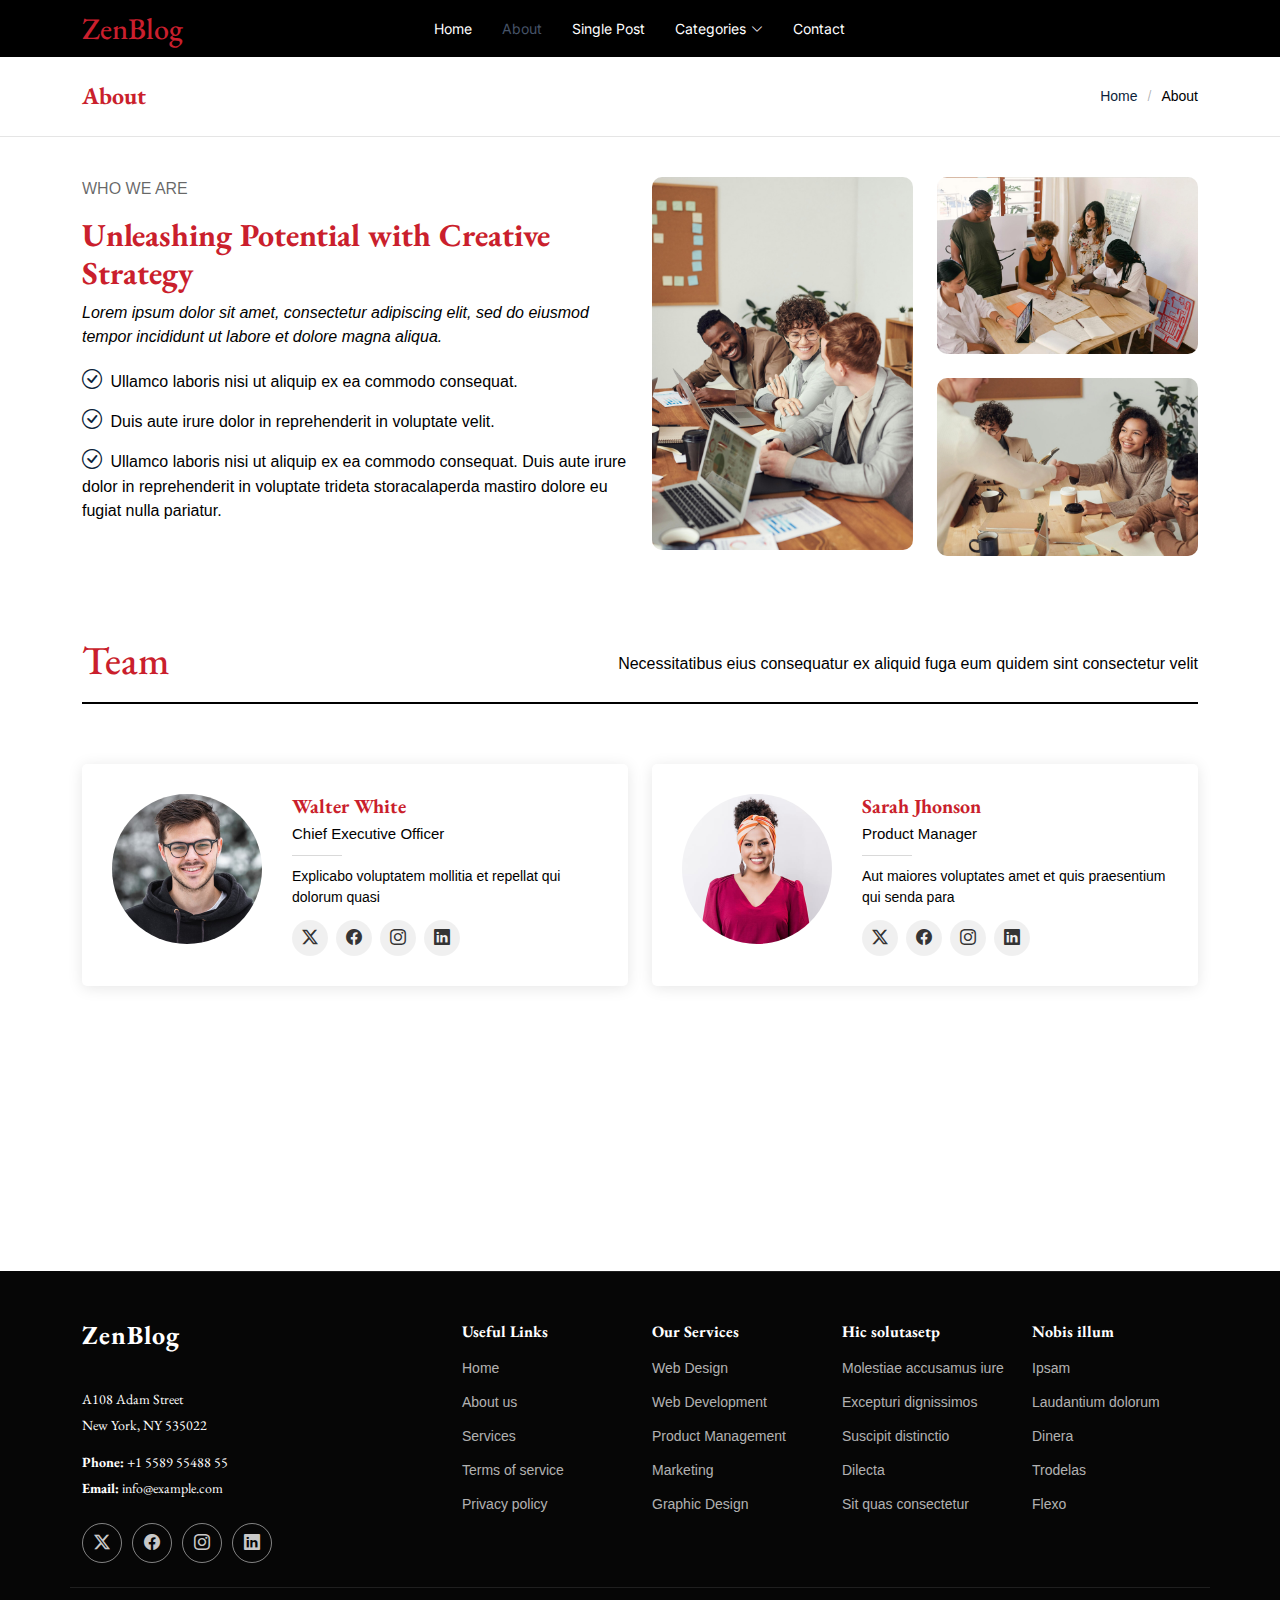
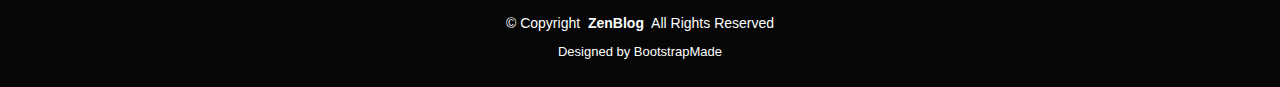
<file: about.html>
<!DOCTYPE html>
<html lang="en">

<head>
  <meta charset="utf-8">
  <meta content="width=device-width, initial-scale=1.0" name="viewport">
  <title>About - ZenBlog Bootstrap Template</title>
  <meta name="description" content="">
  <meta name="keywords" content="">

  <!-- Favicons -->
  <link href="assets/img/favicon.png" rel="icon">
  <link href="assets/img/apple-touch-icon.png" rel="apple-touch-icon">

  <!-- Fonts -->
  <link href="https://fonts.googleapis.com" rel="preconnect">
  <link href="https://fonts.gstatic.com" rel="preconnect" crossorigin>
  <link href="https://fonts.googleapis.com/css2?family=Inter:wght@100;200;300;400;500;600;700;800;900&family=EB+Garamond:ital,wght@0,400;0,500;0,600;0,700;0,800;1,400;1,500;1,600;1,700;1,800&display=swap" rel="stylesheet">

  <!-- Vendor CSS Files -->
  <link href="assets/vendor/bootstrap/css/bootstrap.min.css" rel="stylesheet">
  <link href="assets/vendor/bootstrap-icons/bootstrap-icons.css" rel="stylesheet">
  <link href="assets/vendor/aos/aos.css" rel="stylesheet">
  <link href="assets/vendor/swiper/swiper-bundle.min.css" rel="stylesheet">

  <!-- Main CSS File -->
  <link href="assets/css/main.css" rel="stylesheet">

  <!-- =======================================================
  * Template Name: ZenBlog
  * Template URL: https://bootstrapmade.com/zenblog-bootstrap-blog-template/
  * Updated: Aug 08 2024 with Bootstrap v5.3.3
  * Author: BootstrapMade.com
  * License: https://bootstrapmade.com/license/
  ======================================================== -->
</head>

<body class="about-page">

  <header id="header" class="header d-flex align-items-center sticky-top">
    <div class="container position-relative d-flex align-items-center justify-content-between">

      <a href="index.html" class="logo d-flex align-items-center me-auto me-xl-0">
        <!-- Uncomment the line below if you also wish to use an image logo -->
        <!-- <img src="assets/img/logo.png" alt=""> -->
        <h1 class="sitename">ZenBlog</h1>
      </a>

      <nav id="navmenu" class="navmenu">
        <ul>
          <li><a href="index.html">Home</a></li>
          <li><a href="about.html" class="active">About</a></li>
          <li><a href="single-post.html">Single Post</a></li>
          <li class="dropdown"><a href="#"><span>Categories</span> <i class="bi bi-chevron-down toggle-dropdown"></i></a>
            <ul>
              <li><a href="category.html">Category 1</a></li>
              <li class="dropdown"><a href="#"><span>Deep Dropdown</span> <i class="bi bi-chevron-down toggle-dropdown"></i></a>
                <ul>
                  <li><a href="#">Deep Dropdown 1</a></li>
                  <li><a href="#">Deep Dropdown 2</a></li>
                  <li><a href="#">Deep Dropdown 3</a></li>
                  <li><a href="#">Deep Dropdown 4</a></li>
                  <li><a href="#">Deep Dropdown 5</a></li>
                </ul>
              </li>
              <li><a href="category.html">Category 2</a></li>
              <li><a href="category.html">Category 3</a></li>
              <li><a href="category.html">Category 4</a></li>
            </ul>
          </li>
          <li><a href="contact.html">Contact</a></li>
        </ul>
        <i class="mobile-nav-toggle d-xl-none bi bi-list"></i>
      </nav>

      <div class="header-social-links">
        <a href="#" class="twitter"><i class="bi bi-twitter-x"></i></a>
        <a href="#" class="facebook"><i class="bi bi-facebook"></i></a>
        <a href="#" class="instagram"><i class="bi bi-instagram"></i></a>
        <a href="#" class="linkedin"><i class="bi bi-linkedin"></i></a>
      </div>

    </div>
  </header>

  <main class="main">

    <!-- Page Title -->
    <div class="page-title">
      <div class="container d-lg-flex justify-content-between align-items-center">
        <h1 class="mb-2 mb-lg-0">About</h1>
        <nav class="breadcrumbs">
          <ol>
            <li><a href="index.html">Home</a></li>
            <li class="current">About</li>
          </ol>
        </nav>
      </div>
    </div><!-- End Page Title -->

    <!-- About Section -->
    <section id="about" class="about section">

      <div class="container">

        <div class="row gy-4">

          <div class="col-lg-6 content" data-aos="fade-up" data-aos-delay="100">
            <p class="who-we-are">Who We Are</p>
            <h3>Unleashing Potential with Creative Strategy</h3>
            <p class="fst-italic">
              Lorem ipsum dolor sit amet, consectetur adipiscing elit, sed do eiusmod tempor incididunt ut labore et dolore
              magna aliqua.
            </p>
            <ul>
              <li><i class="bi bi-check-circle"></i> <span>Ullamco laboris nisi ut aliquip ex ea commodo consequat.</span></li>
              <li><i class="bi bi-check-circle"></i> <span>Duis aute irure dolor in reprehenderit in voluptate velit.</span></li>
              <li><i class="bi bi-check-circle"></i> <span>Ullamco laboris nisi ut aliquip ex ea commodo consequat. Duis aute irure dolor in reprehenderit in voluptate trideta storacalaperda mastiro dolore eu fugiat nulla pariatur.</span></li>
            </ul>
          </div>

          <div class="col-lg-6 about-images" data-aos="fade-up" data-aos-delay="200">
            <div class="row gy-4">
              <div class="col-lg-6">
                <img src="assets/img/about-company-1.jpg" class="img-fluid" alt="">
              </div>
              <div class="col-lg-6">
                <div class="row gy-4">
                  <div class="col-lg-12">
                    <img src="assets/img/about-company-2.jpg" class="img-fluid" alt="">
                  </div>
                  <div class="col-lg-12">
                    <img src="assets/img/about-company-3.jpg" class="img-fluid" alt="">
                  </div>
                </div>
              </div>
            </div>

          </div>

        </div>

      </div>
    </section><!-- /About Section -->

    <!-- Team Section -->
    <section id="team" class="team section">

      <!-- Section Title -->
      <div class="container section-title" data-aos="fade-up">
        <div class="section-title-container d-flex align-items-center justify-content-between">
          <h2>Team</h2>
          <p>Necessitatibus eius consequatur ex aliquid fuga eum quidem sint consectetur velit</p>
        </div>
      </div><!-- End Section Title -->

      <div class="container">

        <div class="row gy-4">

          <div class="col-lg-6" data-aos="fade-up" data-aos-delay="100">
            <div class="team-member d-flex align-items-start">
              <div class="pic"><img src="assets/img/team/team-1.jpg" class="img-fluid" alt=""></div>
              <div class="member-info">
                <h4>Walter White</h4>
                <span>Chief Executive Officer</span>
                <p>Explicabo voluptatem mollitia et repellat qui dolorum quasi</p>
                <div class="social">
                  <a href=""><i class="bi bi-twitter-x"></i></a>
                  <a href=""><i class="bi bi-facebook"></i></a>
                  <a href=""><i class="bi bi-instagram"></i></a>
                  <a href=""> <i class="bi bi-linkedin"></i> </a>
                </div>
              </div>
            </div>
          </div><!-- End Team Member -->

          <div class="col-lg-6" data-aos="fade-up" data-aos-delay="200">
            <div class="team-member d-flex align-items-start">
              <div class="pic"><img src="assets/img/team/team-2.jpg" class="img-fluid" alt=""></div>
              <div class="member-info">
                <h4>Sarah Jhonson</h4>
                <span>Product Manager</span>
                <p>Aut maiores voluptates amet et quis praesentium qui senda para</p>
                <div class="social">
                  <a href=""><i class="bi bi-twitter-x"></i></a>
                  <a href=""><i class="bi bi-facebook"></i></a>
                  <a href=""><i class="bi bi-instagram"></i></a>
                  <a href=""> <i class="bi bi-linkedin"></i> </a>
                </div>
              </div>
            </div>
          </div><!-- End Team Member -->

          <div class="col-lg-6" data-aos="fade-up" data-aos-delay="300">
            <div class="team-member d-flex align-items-start">
              <div class="pic"><img src="assets/img/team/team-3.jpg" class="img-fluid" alt=""></div>
              <div class="member-info">
                <h4>William Anderson</h4>
                <span>CTO</span>
                <p>Quisquam facilis cum velit laborum corrupti fuga rerum quia</p>
                <div class="social">
                  <a href=""><i class="bi bi-twitter-x"></i></a>
                  <a href=""><i class="bi bi-facebook"></i></a>
                  <a href=""><i class="bi bi-instagram"></i></a>
                  <a href=""> <i class="bi bi-linkedin"></i> </a>
                </div>
              </div>
            </div>
          </div><!-- End Team Member -->

          <div class="col-lg-6" data-aos="fade-up" data-aos-delay="400">
            <div class="team-member d-flex align-items-start">
              <div class="pic"><img src="assets/img/team/team-4.jpg" class="img-fluid" alt=""></div>
              <div class="member-info">
                <h4>Amanda Jepson</h4>
                <span>Accountant</span>
                <p>Dolorum tempora officiis odit laborum officiis et et accusamus</p>
                <div class="social">
                  <a href=""><i class="bi bi-twitter-x"></i></a>
                  <a href=""><i class="bi bi-facebook"></i></a>
                  <a href=""><i class="bi bi-instagram"></i></a>
                  <a href=""> <i class="bi bi-linkedin"></i> </a>
                </div>
              </div>
            </div>
          </div><!-- End Team Member -->

        </div>

      </div>

    </section><!-- /Team Section -->

  </main>

  <footer id="footer" class="footer dark-background">

    <div class="container footer-top">
      <div class="row gy-4">
        <div class="col-lg-4 col-md-6 footer-about">
          <a href="index.html" class="logo d-flex align-items-center">
            <span class="sitename">ZenBlog</span>
          </a>
          <div class="footer-contact pt-3">
            <p>A108 Adam Street</p>
            <p>New York, NY 535022</p>
            <p class="mt-3"><strong>Phone:</strong> <span>+1 5589 55488 55</span></p>
            <p><strong>Email:</strong> <span>info@example.com</span></p>
          </div>
          <div class="social-links d-flex mt-4">
            <a href=""><i class="bi bi-twitter-x"></i></a>
            <a href=""><i class="bi bi-facebook"></i></a>
            <a href=""><i class="bi bi-instagram"></i></a>
            <a href=""><i class="bi bi-linkedin"></i></a>
          </div>
        </div>

        <div class="col-lg-2 col-md-3 footer-links">
          <h4>Useful Links</h4>
          <ul>
            <li><a href="#">Home</a></li>
            <li><a href="#">About us</a></li>
            <li><a href="#">Services</a></li>
            <li><a href="#">Terms of service</a></li>
            <li><a href="#">Privacy policy</a></li>
          </ul>
        </div>

        <div class="col-lg-2 col-md-3 footer-links">
          <h4>Our Services</h4>
          <ul>
            <li><a href="#">Web Design</a></li>
            <li><a href="#">Web Development</a></li>
            <li><a href="#">Product Management</a></li>
            <li><a href="#">Marketing</a></li>
            <li><a href="#">Graphic Design</a></li>
          </ul>
        </div>

        <div class="col-lg-2 col-md-3 footer-links">
          <h4>Hic solutasetp</h4>
          <ul>
            <li><a href="#">Molestiae accusamus iure</a></li>
            <li><a href="#">Excepturi dignissimos</a></li>
            <li><a href="#">Suscipit distinctio</a></li>
            <li><a href="#">Dilecta</a></li>
            <li><a href="#">Sit quas consectetur</a></li>
          </ul>
        </div>

        <div class="col-lg-2 col-md-3 footer-links">
          <h4>Nobis illum</h4>
          <ul>
            <li><a href="#">Ipsam</a></li>
            <li><a href="#">Laudantium dolorum</a></li>
            <li><a href="#">Dinera</a></li>
            <li><a href="#">Trodelas</a></li>
            <li><a href="#">Flexo</a></li>
          </ul>
        </div>

      </div>
    </div>

    <div class="container copyright text-center mt-4">
      <p>© <span>Copyright</span> <strong class="px-1 sitename">ZenBlog</strong> <span>All Rights Reserved</span></p>
      <div class="credits">
        <!-- All the links in the footer should remain intact. -->
        <!-- You can delete the links only if you've purchased the pro version. -->
        <!-- Licensing information: https://bootstrapmade.com/license/ -->
        <!-- Purchase the pro version with working PHP/AJAX contact form: [buy-url] -->
        Designed by <a href="https://bootstrapmade.com/">BootstrapMade</a>
      </div>
    </div>

  </footer>

  <!-- Scroll Top -->
  <a href="#" id="scroll-top" class="scroll-top d-flex align-items-center justify-content-center"><i class="bi bi-arrow-up-short"></i></a>

  <!-- Preloader -->
  <div id="preloader"></div>

  <!-- Vendor JS Files -->
  <script src="assets/vendor/bootstrap/js/bootstrap.bundle.min.js"></script>
  <script src="assets/vendor/php-email-form/validate.js"></script>
  <script src="assets/vendor/aos/aos.js"></script>
  <script src="assets/vendor/swiper/swiper-bundle.min.js"></script>

  <!-- Main JS File -->
  <script src="assets/js/main.js"></script>

</body>

</html>
</file>
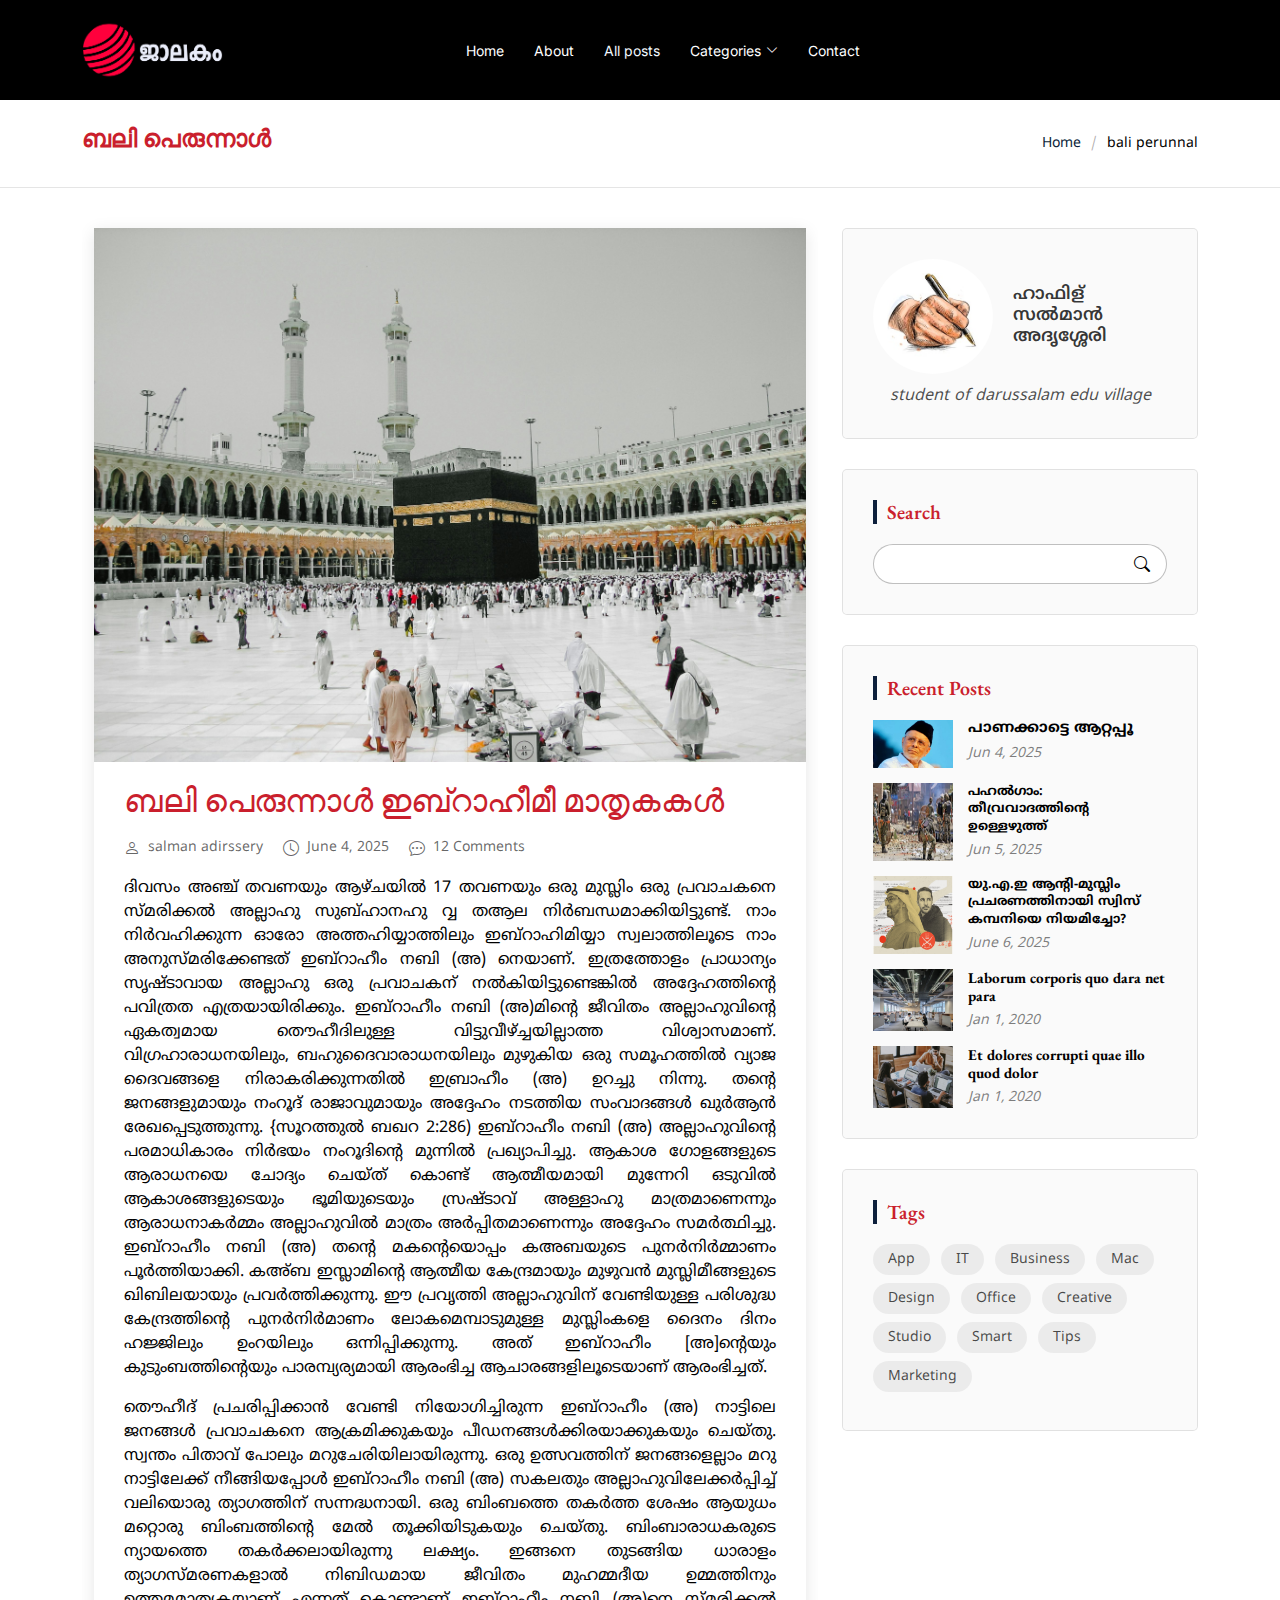
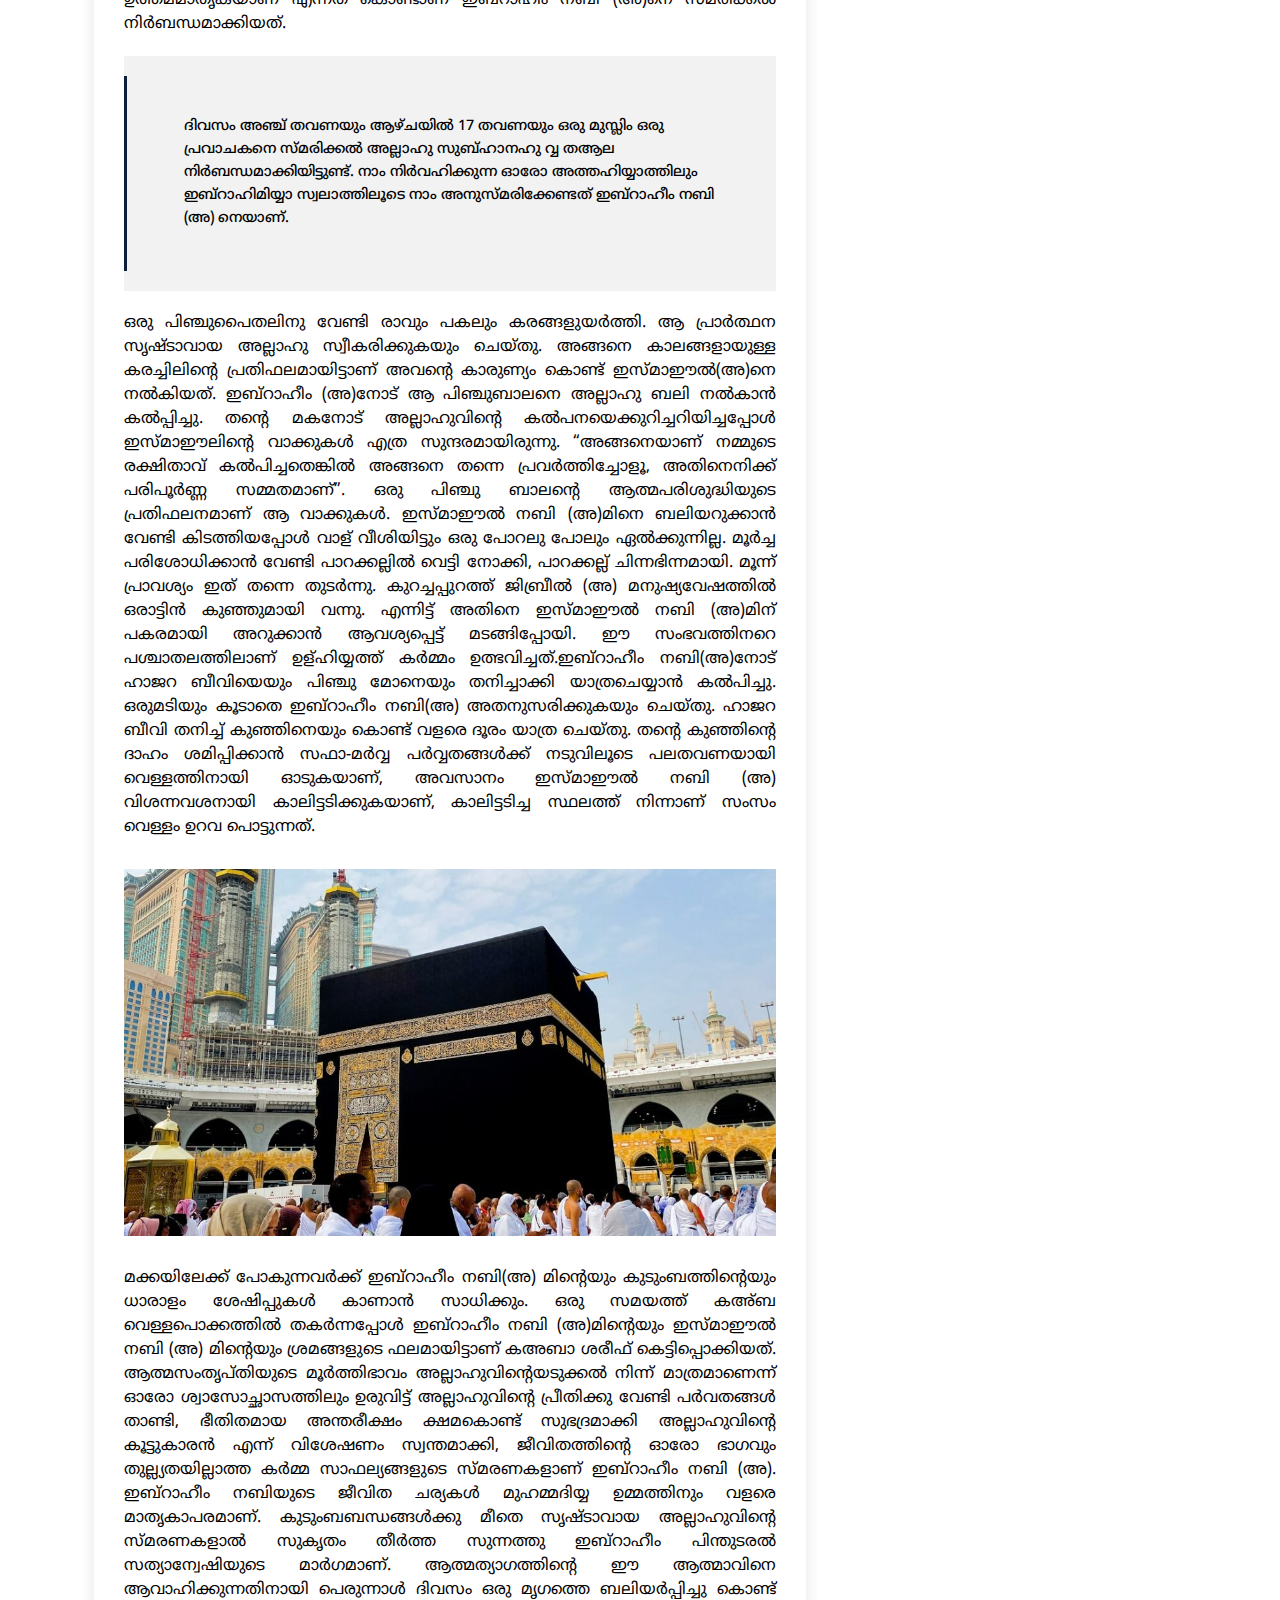
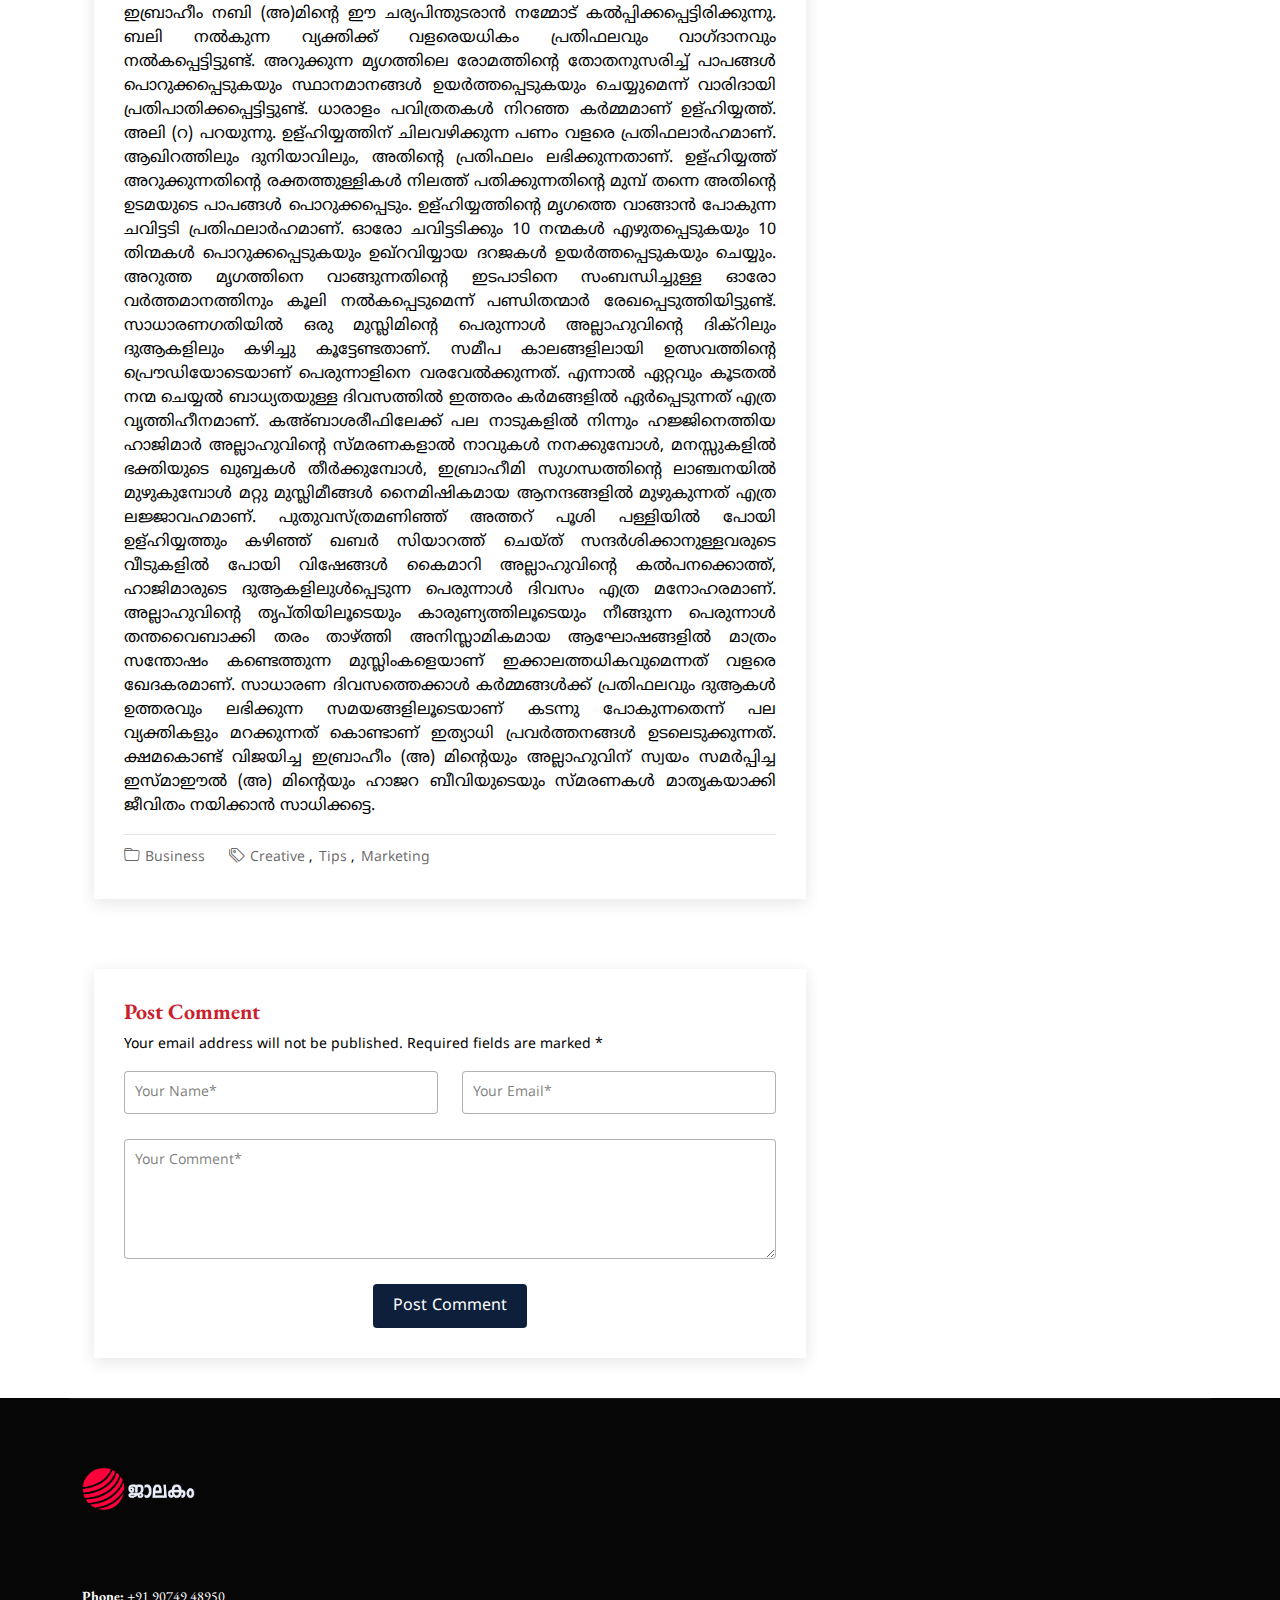
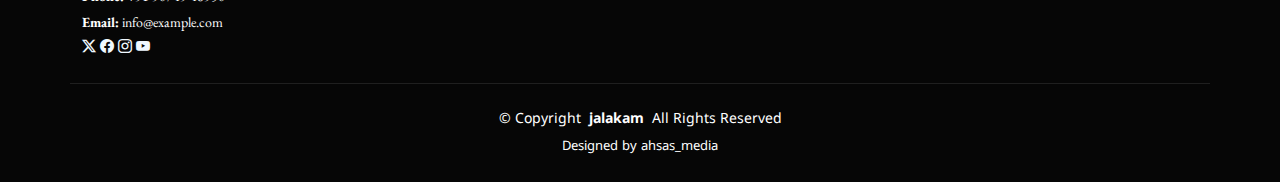
<file: bali-perunnal.html>
<!DOCTYPE html>
<html lang="en">

<head>
  <meta charset="utf-8">
  <meta content="width=device-width, initial-scale=1.0" name="viewport">
  <title>jalakam.in</title>
  <meta name="description" content="">
  <meta name="keywords" content="">

  <!-- Favicons -->
  <link href="assets/img/IMAGE_2025-05-14_22_56_27-removebg-preview.png" rel="icon">
  <link href="assets/img/apple-touch-icon.png" rel="apple-touch-icon">

  <!-- Fonts -->
  <link href="https://fonts.googleapis.com" rel="preconnect">
  <link href="https://fonts.gstatic.com" rel="preconnect" crossorigin>
  <link href="https://fonts.googleapis.com/css2?family=Inter:wght@100;200;300;400;500;600;700;800;900&family=EB+Garamond:ital,wght@0,400;0,500;0,600;0,700;0,800;1,400;1,500;1,600;1,700;1,800&display=swap" rel="stylesheet">

   </style>
        <!-- Fonts -->
    <link href="https://fonts.bunny.net/css2?family=Nunito:wght@400;600;700&display=swap" rel="stylesheet">
    <link rel="preconnect" href="https://fonts.googleapis.com">
    <link rel="preconnect" href="https://fonts.gstatic.com" crossorigin>
    <link href="https://fonts.googleapis.com/css2?family=Anek+Malayalam:wght@100;200;300;400;500;600;700;800&display=swap" rel="stylesheet">
    <link href="https://fonts.googleapis.com/css2?family=Noto+Sans+Malayalam:wght@400;500;600&display=swap" rel="stylesheet" media="print" onload="this.media='all'">
    <link href="https://fonts.googleapis.com/css2?family=Noto+Sans+Malayalam:wght@700&family=Noto+Sans:ital,wght@0,100;0,200;0,300;0,400;0,500;0,600;0,700;0,800;0,900;1,100;1,200;1,300;1,400;1,500;1,600;1,700;1,800;1,900&display=swap" rel="stylesheet">
    <link href="https://fonts.googleapis.com/css2?family=Rokkitt:wght@100;200;300;400;500;600;700;800;900&display=swap" rel="stylesheet">
    <link rel="icon" href="https://risalaupdate.com/images/Favicon-Risala.png">
    <link rel="preconnect" href="https://fonts.googleapis.com">
<link rel="preconnect" href="https://fonts.gstatic.com" crossorigin>
<link href="https://fonts.googleapis.com/css2?family=Noto+Sans+Malayalam:wght@100..900&display=swap" rel="stylesheet">
  <!-- Vendor CSS Files -->
  <link href="assets/vendor/bootstrap/css/bootstrap.min.css" rel="stylesheet">
  <link href="assets/vendor/bootstrap-icons/bootstrap-icons.css" rel="stylesheet">
  <link href="assets/vendor/aos/aos.css" rel="stylesheet">
  <link href="assets/vendor/swiper/swiper-bundle.min.css" rel="stylesheet">

  <!-- Main CSS File -->
  <link href="assets/css/main.css" rel="stylesheet">

  <!-- =======================================================
  * Template Name: ZenBlog
  * Template URL: https://bootstrapmade.com/zenblog-bootstrap-blog-template/
  * Updated: Aug 08 2024 with Bootstrap v5.3.3
  * Author: BootstrapMade.com
  * License: https://bootstrapmade.com/license/
  ======================================================== -->
</head>

<body class="single-post-page">

  <header id="header" class="header d-flex align-items-center sticky-top">
    <div class="container position-relative d-flex align-items-center justify-content-between">

      <a href="index.html" class="logo d-flex align-items-center me-auto me-xl-0">
        <!-- Uncomment the line below if you also wish to use an image logo -->
        <!-- <img src="assets/img/logo.png" alt=""> -->
        <h1 class="sitename"><img src="assets/img/jalakam logo head.png" alt=""></h1>
      </a>

      <nav id="navmenu" class="navmenu">
        <ul>
          <li><a href="index.html">Home</a></li>
          <li><a href="about.html">About</a></li>
          <li><a href="Category.html" style="color: aliceblue;" class="active">All posts</a></li>
          <li class="dropdown"><a href="#" ><span>Categories</span> <i class="bi bi-chevron-down toggle-dropdown"></i></a>
            <ul>
              <li><a href="category.html">Category 1</a></li>
              
              <li><a href="category.html">Category 2</a></li>
              <li><a href="category.html">Category 3</a></li>
              <li><a href="category.html">Category 4</a></li>
            </ul>
          </li>
          <li><a href="contact.html">Contact</a></li>
        </ul>
        <i class="mobile-nav-toggle d-xl-none bi bi-list"></i>
      </nav>

      <div class="header-social-links">
        <a href="#" class="twitter"><i class="bi bi-twitter-x"></i></a>
        <a href="#" class="facebook"><i class="bi bi-facebook"></i></a>
        <a href="#" class="instagram"><i class="bi bi-instagram"></i></a>
        <a href="#" class="linkedin"><i class="bi bi-linkedin"></i></a>
      </div>

    </div>
  </header>

  <main class="main">

    <!-- Page Title -->
    <div class="page-title">
      <div class="container d-lg-flex justify-content-between align-items-center">
        <h1 class="mb-2 mb-lg-0, hedd">ബലി പെരുന്നാൾ</h1>
        <nav class="breadcrumbs">
          <ol>
            <li><a href="index.html">Home</a></li>
            <li class="current">bali perunnal</li>
          </ol>
        </nav>
      </div>
    </div><!-- End Page Title -->

    <div class="container">
      <div class="row">

        <div class="col-lg-8">

          <!-- Blog Details Section -->
          <section id="blog-details" class="blog-details section">
            <div class="container">

              <article class="article">

                <div class="post-img">
                  <img src="assets/img/makkah 1.jpg" alt="" class="img-fluid">
                </div>

                <h2 class="title, hedd">ബലി പെരുന്നാൾ ഇബ്റാഹീമീ മാതൃകകൾ </h2>

                <div class="meta-top">
                  <ul>
                    <li class="d-flex align-items-center"><i class="bi bi-person"></i> <a href="blog-details.html">salman adirssery</a></li>
                    <li class="d-flex align-items-center"><i class="bi bi-clock"></i> <a href="blog-details.html"><time datetime="2020-01-01">June 4, 2025</time></a></li>
                    <li class="d-flex align-items-center"><i class="bi bi-chat-dots"></i> <a href="blog-details.html">12 Comments</a></li>
                  </ul>
                </div><!-- End meta top -->

                <div class="content">
                  <p class="thangal">
                        ദിവസം അഞ്ച് തവണയും ആഴ്ചയിൽ 17 തവണയും ഒരു മുസ്ലിം ഒരു പ്രവാചകനെ സ്മരിക്കൽ അല്ലാഹു സുബ്ഹാനഹു വ്വ തആല നിർബന്ധമാക്കിയിട്ടുണ്ട്. നാം നിർവഹിക്കുന്ന ഓരോ അത്തഹിയ്യാത്തിലും ഇബ്റാഹിമിയ്യാ സ്വലാത്തിലൂടെ നാം  അനുസ്മരിക്കേണ്ടത് ഇബ്റാഹീം നബി (അ) നെയാണ്. ഇത്രത്തോളം പ്രാധാന്യം സൃഷ്ടാവായ അല്ലാഹു ഒരു പ്രവാചകന് നൽകിയിട്ടുണ്ടെങ്കിൽ അദ്ദേഹത്തിന്റെ പവിത്രത എത്രയായിരിക്കും. ഇബ്റാഹീം നബി (അ)മിന്റെ ജീവിതം അല്ലാഹുവിന്റെ ഏകത്വമായ തൌഹീദിലുള്ള വിട്ടുവീഴ്ച്ചയില്ലാത്ത വിശ്വാസമാണ്. വിഗ്രഹാരാധനയിലും, ബഹുദൈവാരാധനയിലും മുഴുകിയ ഒരു സമൂഹത്തിൽ വ്യാജ ദൈവങ്ങളെ നിരാകരിക്കുന്നതിൽ ഇബ്രാഹീം (അ) ഉറച്ചു നിന്നു. തന്റെ  ജനങ്ങളുമായും നംറൂദ് രാജാവുമായും അദ്ദേഹം നടത്തിയ സംവാദങ്ങൾ ഖുർആൻ രേഖപ്പെടുത്തുന്നു. {സൂറത്തുൽ ബഖറ  2:286) ഇബ്റാഹീം  നബി (അ) അല്ലാഹുവിന്റെ പരമാധികാരം നിർഭയം നംറൂദിന്റെ മുന്നിൽ പ്രഖ്യാപിച്ചു. ആകാശ ഗോളങ്ങളുടെ ആരാധനയെ ചോദ്യം ചെയ്ത് കൊണ്ട് ആത്മീയമായി മുന്നേറി ഒടുവിൽ ആകാശങ്ങളുടെയും ഭൂമിയുടെയും സ്രഷ്ടാവ് അള്ളാഹു മാത്രമാണെന്നും ആരാധനാകർമ്മം അല്ലാഹുവിൽ മാത്രം അർപ്പിതമാണെന്നും അദ്ദേഹം സമർത്ഥിച്ചു. ഇബ്റാഹീം നബി (അ) തന്റെ മകന്റെയൊപ്പം കഅബയുടെ പുനർനിർമ്മാണം പൂർത്തിയാക്കി. കഅ്ബ  ഇസ്ലാമിന്റെ ആത്മീയ കേന്ദ്രമായും മുഴുവൻ മുസ്ലിമീങ്ങളുടെ ഖിബിലയായും പ്രവർത്തിക്കുന്നു. ഈ പ്രവൃത്തി അല്ലാഹുവിന് വേണ്ടിയുള്ള പരിശുദ്ധ കേന്ദ്രത്തിന്റെ പുനർനിർമാണം  ലോകമെമ്പാടുമുള്ള മുസ്ലിംകളെ ദൈനം ദിനം ഹജ്ജിലും ഉംറയിലും ഒന്നിപ്പിക്കുന്നു. അത് ഇബ്റാഹീം [അ]ന്റെയും കുടുംബത്തിന്റെയും പാരമ്പ്യര്യമായി ആരംഭിച്ച ആചാരങ്ങളിലൂടെയാണ് ആരംഭിച്ചത്. 




                  </p>

                  <p class="thangal">
                     തൌഹീദ് പ്രചരിപ്പിക്കാൻ വേണ്ടി നിയോഗിച്ചിരുന്ന ഇബ്റാഹീം (അ) നാട്ടിലെ ജനങ്ങൾ പ്രവാചകനെ ആക്രമിക്കുകയും പീഡനങ്ങൾക്കിരയാക്കുകയും ചെയ്തു. സ്വന്തം പിതാവ് പോലും മറുചേരിയിലായിരുന്നു.  ഒരു ഉത്സവത്തിന് ജനങ്ങളെല്ലാം മറു നാട്ടിലേക്ക് നീങ്ങിയപ്പോൾ ഇബ്റാഹീം നബി (അ) സകലതും അല്ലാഹുവിലേക്കർപ്പിച്ച് വലിയൊരു ത്യാഗത്തിന് സന്നദ്ധനായി. ഒരു ബിംബത്തെ തകർത്ത ശേഷം ആയുധം മറ്റൊരു ബിംബത്തിന്റെ മേൽ തൂക്കിയിടുകയും ചെയ്തു. ബിംബാരാധകരുടെ ന്യായത്തെ തകർക്കലായിരുന്നു ലക്ഷ്യം. ഇങ്ങനെ തുടങ്ങിയ ധാരാളം ത്യാഗസ്മരണകളാൽ നിബിഡമായ ജീവിതം മുഹമ്മദീയ ഉമ്മത്തിനും ഉത്തമമാതൃകയാണ് എന്നത് കൊണ്ടാണ് ഇബ്റാഹീം നബി (അ)നെ സ്മരിക്കൽ നിർബന്ധമാക്കിയത്.
                  </p>

                  <blockquote>
                    <p class="thangal" style="font-style: normal; text-align: left; font-size: 90%;">
                     ദിവസം അഞ്ച് തവണയും ആഴ്ചയിൽ 17 തവണയും ഒരു മുസ്ലിം ഒരു പ്രവാചകനെ സ്മരിക്കൽ അല്ലാഹു സുബ്ഹാനഹു വ്വ തആല നിർബന്ധമാക്കിയിട്ടുണ്ട്. നാം നിർവഹിക്കുന്ന ഓരോ അത്തഹിയ്യാത്തിലും ഇബ്റാഹിമിയ്യാ സ്വലാത്തിലൂടെ നാം  അനുസ്മരിക്കേണ്ടത് ഇബ്റാഹീം നബി (അ) നെയാണ്. 
                    </p>
                  </blockquote>

                  <p class="thangal">
                    ഒരു പിഞ്ചുപൈതലിനു വേണ്ടി രാവും പകലും കരങ്ങളുയർത്തി. ആ പ്രാർത്ഥന സൃഷ്ടാവായ അല്ലാഹു സ്വീകരിക്കുകയും ചെയ്തു. അങ്ങനെ കാലങ്ങളായുള്ള കരച്ചിലിന്റെ പ്രതിഫലമായിട്ടാണ് അവന്റെ കാരുണ്യം കൊണ്ട് ഇസ്മാഈൽ(അ)നെ നൽകിയത്. ഇബ്റാഹീം (അ)നോട് ആ പിഞ്ചുബാലനെ അല്ലാഹു  ബലി നൽകാൻ കൽപ്പിച്ചു. തന്റെ മകനോട് അല്ലാഹുവിന്റെ കൽപനയെക്കുറിച്ചറിയിച്ചപ്പോൾ ഇസ്മാഈലിന്റെ വാക്കുകൾ എത്ര സുന്ദരമായിരുന്നു. “അങ്ങനെയാണ് നമ്മുടെ രക്ഷിതാവ് കൽപിച്ചതെങ്കിൽ അങ്ങനെ തന്നെ പ്രവർത്തിച്ചോളൂ, അതിനെനിക്ക് പരിപൂർണ്ണ സമ്മതമാണ്”. ഒരു പിഞ്ചു ബാലന്റെ ആത്മപരിശുദ്ധിയുടെ പ്രതിഫലനമാണ് ആ വാക്കുകൾ. ഇസ്മാഈൽ നബി (അ)മിനെ ബലിയറുക്കാൻ വേണ്ടി കിടത്തിയപ്പോൾ വാള് വീശിയിട്ടും ഒരു പോറലു പോലും ഏൽക്കുന്നില്ല. മൂർച്ച പരിശോധിക്കാൻ വേണ്ടി പാറക്കല്ലിൽ വെട്ടി നോക്കി, പാറക്കല്ല് ചിന്നഭിന്നമായി. മൂന്ന് പ്രാവശ്യം ഇത് തന്നെ തുടർന്നു. കുറച്ചപ്പുറത്ത് ജിബ്രീൽ (അ) മനുഷ്യവേഷത്തിൽ ഒരാട്ടിൻ കുഞ്ഞുമായി വന്നു. എന്നിട്ട് അതിനെ ഇസ്മാഈൽ നബി (അ)മിന് പകരമായി അറുക്കാൻ ആവശ്യപ്പെട്ട് മടങ്ങിപ്പോയി. ഈ സംഭവത്തിനറെ പശ്ചാതലത്തിലാണ് ഉള്ഹിയ്യത്ത് കർമ്മം ഉത്ഭവിച്ചത്.ഇബ്റാഹീം നബി(അ)നോട് ഹാജറ ബീവിയെയും പിഞ്ചു മോനെയും തനിച്ചാക്കി യാത്രചെയ്യാൻ കൽപിച്ചു. ഒരുമടിയും കൂടാതെ ഇബ്റാഹീം നബി(അ) അതനുസരിക്കുകയും ചെയ്തു. ഹാജറ ബീവി തനിച്ച് കുഞ്ഞിനെയും കൊണ്ട് വളരെ ദൂരം യാത്ര ചെയ്തു. തന്റെ കുഞ്ഞിന്റെ ദാഹം ശമിപ്പിക്കാൻ സഫാ-മർവ്വ പർവ്വതങ്ങൾക്ക് നടുവിലൂടെ പലതവണയായി വെള്ളത്തിനായി ഓടുകയാണ്, അവസാനം ഇസ്മാഈൽ നബി (അ) വിശന്നവശനായി കാലിട്ടടിക്കുകയാണ്, കാലിട്ടടിച്ച സ്ഥലത്ത് നിന്നാണ് സംസം വെള്ളം ഉറവ പൊട്ടുന്നത്. 
                  </p>

                  <h3> </h3>
                  <p>
                    
                  </p>
                  <img src="assets/img/makkah 2.jpg" class="img-fluid" alt="">

                  <h3> </h3>
                  <p class="thangal">
                    
                    മക്കയിലേക്ക് പോകുന്നവർക്ക് ഇബ്റാഹീം നബി(അ) മിന്റെയും കുടുംബത്തിന്റെയും ധാരാളം ശേഷിപ്പുകൾ കാണാൻ സാധിക്കും. ഒരു സമയത്ത് കഅ്ബ വെള്ളപൊക്കത്തിൽ തകർന്നപ്പോൾ ഇബ്റാഹീം നബി (അ)മിന്റെയും ഇസ്മാഈൽ നബി (അ) മിന്റെയും ശ്രമങ്ങളുടെ ഫലമായിട്ടാണ് കഅബാ ശരീഫ് കെട്ടിപ്പൊക്കിയത്. ആത്മസംതൃപ്തിയുടെ മൂർത്തിഭാവം അല്ലാഹുവിന്റെയടുക്കൽ നിന്ന് മാത്രമാണെന്ന് ഓരോ ശ്വാസോച്ഛാസത്തിലും ഉരുവിട്ട് അല്ലാഹുവിന്റെ പ്രീതിക്കു വേണ്ടി പർവതങ്ങൾ താണ്ടി, ഭീതിതമായ അന്തരീക്ഷം ക്ഷമകൊണ്ട് സുഭദ്രമാക്കി അല്ലാഹുവിന്റെ കൂട്ടുകാരൻ എന്ന് വിശേഷണം സ്വന്തമാക്കി, ജീവിതത്തിന്റെ ഓരോ ഭാഗവും തുല്ല്യതയില്ലാത്ത കർമ്മ സാഫല്യങ്ങളുടെ സ്മരണകളാണ് ഇബ്റാഹീം നബി (അ). ഇബ്റാഹീം നബിയുടെ ജീവിത ചര്യകൾ മുഹമ്മദിയ്യ ഉമ്മത്തിനും വളരെ മാതൃകാപരമാണ്. കുടുംബബന്ധങ്ങൾക്കു മീതെ സൃഷ്ടാവായ അല്ലാഹുവിന്റെ സ്മരണകളാൽ സുകൃതം തീർത്ത സുന്നത്തു ഇബ്റാഹീം പിന്തുടരൽ സത്യാന്വേഷിയുടെ മാർഗമാണ്. ആത്മത്യാഗത്തിന്റെ ഈ ആത്മാവിനെ ആവാഹിക്കുന്നതിനായി പെരുന്നാൾ ദിവസം ഒരു മൃഗത്തെ ബലിയർപ്പിച്ചു കൊണ്ട് ഇബ്രാഹീം നബി (അ)മിന്റെ ഈ ചര്യപിന്തുടരാൻ നമ്മോട് കൽപ്പിക്കപ്പെട്ടിരിക്കുന്നു. ബലി നൽകുന്ന വ്യക്തിക്ക് വളരെയധികം പ്രതിഫലവും വാഗ്ദാനവും നൽകപ്പെട്ടിട്ടുണ്ട്. അറുക്കുന്ന മൃഗത്തിലെ രോമത്തിന്റെ തോതനുസരിച്ച് പാപങ്ങൾ പൊറുക്കപ്പെടുകയും സ്ഥാനമാനങ്ങൾ ഉയർത്തപ്പെടുകയും ചെയ്യുമെന്ന് വാരിദായി പ്രതിപാതിക്കപ്പെട്ടിട്ടുണ്ട്. ധാരാളം പവിത്രതകൾ നിറഞ്ഞ കർമ്മമാണ് ഉള്ഹിയ്യത്ത്. അലി (റ) പറയുന്നു. ഉള്ഹിയ്യത്തിന് ചിലവഴിക്കുന്ന പണം വളരെ പ്രതിഫലാർഹമാണ്. ആഖിറത്തിലും ദുനിയാവിലും, അതിന്റെ പ്രതിഫലം ലഭിക്കുന്നതാണ്. ഉള്ഹിയ്യത്ത് അറുക്കുന്നതിന്റെ രക്തത്തുള്ളികൾ നിലത്ത് പതിക്കുന്നതിന്റെ മുമ്പ് തന്നെ അതിന്റെ ഉടമയുടെ പാപങ്ങൾ പൊറുക്കപ്പെടും. ഉള്ഹിയ്യത്തിന്റെ മൃഗത്തെ വാങ്ങാൻ പോകുന്ന ചവിട്ടടി പ്രതിഫലാർഹമാണ്. ഓരോ ചവിട്ടടിക്കും  10 നന്മകൾ എഴുതപ്പെടുകയും 10 തിന്മകൾ പൊറുക്കപ്പെടുകയും ഉഖ്റവിയ്യായ ദറജകൾ ഉയർത്തപ്പെടുകയും ചെയ്യും. അറുത്ത മൃഗത്തിനെ വാങ്ങുന്നതിന്റെ ഇടപാടിനെ സംബന്ധിച്ചുള്ള ഓരോ വർത്തമാനത്തിനും കൂലി നൽകപ്പെടുമെന്ന് പണ്ഡിതന്മാർ രേഖപ്പെടുത്തിയിട്ടുണ്ട്. 
                    സാധാരണഗതിയിൽ ഒരു മുസ്ലിമിന്റെ പെരുന്നാൾ അല്ലാഹുവിന്റെ ദിക്റിലും ദുആകളിലും കഴിച്ചു കൂട്ടേണ്ടതാണ്. സമീപ കാലങ്ങളിലായി ഉത്സവത്തിന്റെ പ്രൌഡിയോടെയാണ് പെരുന്നാളിനെ വരവേൽക്കുന്നത്. എന്നാൽ ഏറ്റവും കൂടതൽ നന്മ ചെയ്യൽ ബാധ്യതയുള്ള ദിവസത്തിൽ ഇത്തരം കർമങ്ങളിൽ ഏർപ്പെടുന്നത് എത്ര വൃത്തിഹീനമാണ്. കഅ്ബാശരീഫിലേക്ക് പല നാടുകളിൽ നിന്നും ഹജ്ജിനെത്തിയ ഹാജിമാർ അല്ലാഹുവിന്റെ സ്മരണകളാൽ നാവുകൾ നനക്കുമ്പോൾ, മനസ്സുകളിൽ ഭക്തിയുടെ ഖുബ്ബകൾ തീർക്കുമ്പോൾ, ഇബ്രാഹീമി സുഗന്ധത്തിന്റെ ലാഞ്ചനയിൽ മുഴുകുമ്പോൾ മറ്റു മുസ്ലിമീങ്ങൾ നൈമിഷികമായ ആനന്ദങ്ങളിൽ മുഴുകുന്നത് എത്ര ലജ്ജാവഹമാണ്. പുതുവസ്ത്രമണിഞ്ഞ് അത്തറ് പൂശി പള്ളിയിൽ പോയി ഉള്ഹിയ്യത്തും കഴിഞ്ഞ് ഖബർ സിയാറത്ത് ചെയ്ത് സന്ദർശിക്കാനുള്ളവരുടെ വീടുകളിൽ പോയി വിഷേങ്ങൾ കൈമാറി അല്ലാഹുവിന്റെ കൽപനക്കൊത്ത്, ഹാജിമാരുടെ ദുആകളിലുൾപ്പെടുന്ന പെരുന്നാൾ ദിവസം എത്ര മനോഹരമാണ്. അല്ലാഹുവിന്റെ തൃപ്തിയിലൂടെയും കാരുണ്യത്തിലൂടെയും നീങ്ങുന്ന പെരുന്നാൾ തന്തവൈബാക്കി തരം താഴ്ത്തി അനിസ്ലാമികമായ ആഘോഷങ്ങളിൽ മാത്രം സന്തോഷം കണ്ടെത്തുന്ന മുസ്ലിംകളെയാണ് ഇക്കാലത്തധികവുമെന്നത് വളരെ ഖേദകരമാണ്. സാധാരണ ദിവസത്തെക്കാൾ കർമ്മങ്ങൾക്ക് പ്രതിഫലവും ദുആകൾ ഉത്തരവും ലഭിക്കുന്ന സമയങ്ങളിലൂടെയാണ് കടന്നു പോകുന്നതെന്ന് പല വ്യക്തികളും മറക്കുന്നത് കൊണ്ടാണ് ഇത്യാധി പ്രവർത്തനങ്ങൾ ഉടലെടുക്കുന്നത്. ക്ഷമകൊണ്ട് വിജയിച്ച ഇബ്രാഹീം (അ) മിന്റെയും അല്ലാഹുവിന് സ്വയം  സമർപ്പിച്ച ഇസ്മാഈൽ (അ) മിന്റെയും ഹാജറ ബീവിയുടെയും സ്മരണകൾ മാതൃകയാക്കി ജീവിതം നയിക്കാൻ സാധിക്കട്ടെ.

                  </p>
                  <p>
                   
                  </p>

                </div><!-- End post content -->

                <div class="meta-bottom">
                  <i class="bi bi-folder"></i>
                  <ul class="cats">
                    <li><a href="#">Business</a></li>
                  </ul>

                  <i class="bi bi-tags"></i>
                  <ul class="tags">
                    <li><a href="#">Creative</a></li>
                    <li><a href="#">Tips</a></li>
                    <li><a href="#">Marketing</a></li>
                  </ul>
                </div><!-- End meta bottom -->

              </article>

            </div>
          </section><!-- /Blog Details Section -->

          <!-- Blog Comments Section -->
          <!-- /Blog Comments Section -->

          <!-- Comment Form Section -->
          <section id="comment-form" class="comment-form section">
            <div class="container">

              <form action="https://formspree.io/f/xanjdraq" method="POST">

                <h4>Post Comment</h4>
                <p>Your email address will not be published. Required fields are marked * </p>
                <div class="row">
                  <div class="col-md-6 form-group">
                    <input name="name" type="text" class="form-control" placeholder="Your Name*">
                  </div>
                  <div class="col-md-6 form-group">
                    <input name="email" type="text" class="form-control" placeholder="Your Email*">
                  </div>
                </div>

                <div class="row">
                  <div class="col form-group">
                    <textarea name="comment" class="form-control" placeholder="Your Comment*"></textarea>
                  </div>
                </div>

                <div class="text-center">
                  <button type="submit" class="btn btn-primary">Post Comment</button>
                </div>

              </form>

            </div>
          </section><!-- /Comment Form Section -->

        </div>

        <div class="col-lg-4 sidebar">

          <div class="widgets-container">

            <!-- Blog Author Widget -->
            <div class="blog-author-widget widget-item">

              <div class="d-flex flex-column align-items-center">
                <div class="d-flex align-items-center w-100">
                  <img src="assets/img/writing pen.jpg" class="rounded-circle flex-shrink-0" alt="">
                  <div>
                    <h4 class="thangal" style="font-size: 110%;">ഹാഫിള് സൽമാൻ അദൃശ്ശേരി</h4>
                    
                  </div>
                </div>

                <p>
                  student of darussalam edu village
                </p>

              </div>

            </div><!--/Blog Author Widget -->

            <!-- Search Widget -->
            <div class="search-widget widget-item">

              <h3 class="widget-title">Search</h3>
              <form action="">
                <input type="text">
                <button type="submit" title="Search"><i class="bi bi-search"></i></button>
              </form>

            </div><!--/Search Widget -->

            <!-- Recent Posts Widget -->
            <div class="recent-posts-widget widget-item">

              <h3 class="widget-title">Recent Posts</h3>

              <div class="post-item">
                <img src="assets/img/haidarali-thangal1.webp" alt="" class="flex-shrink-0">
                <div>
                  <h4 class="thangal"><a href="single-post.html">പാണക്കാട്ടെ ആറ്റപ്പൂ</a></h4>
                  <time datetime="2020-01-01">Jun 4, 2025</time>
                </div>
              </div><!-- End recent post item-->

              <div class="post-item">
                <img src="assets/img/kashmeer 1 L.png" alt="" class="flex-shrink-0">
                <div>
                  <h4 style="font-size: 80%;"><a href="kashmeer.html" class="thangal">പഹൽഗാം: തീവ്രവാദത്തിന്റെ ഉള്ളെഴുത്ത്</a></h4>
                  <time datetime="2020-01-01">Jun 5, 2025</time>
                </div>
              </div><!-- End recent post item-->

              <div class="post-item">
                <img src="assets/img/uae pic 1.png" alt="" class="flex-shrink-0">
                <div>
                  <h4  style="font-size: 80%;"><a href="uaepost.html" class="thangal">യു.എ.ഇ ആൻ്റി-മുസ്ലിം പ്രചരണത്തിനായി സ്വിസ് കമ്പനിയെ നിയമിച്ചോ? </a></h4>
                  <time datetime="2020-01-01">June 6, 2025</time>
                </div>
              </div><!-- End recent post item-->

              <div class="post-item">
                <img src="assets/img/blog/blog-recent-4.jpg" alt="" class="flex-shrink-0">
                <div>
                  <h4><a href="blog-details.html">Laborum corporis quo dara net para</a></h4>
                  <time datetime="2020-01-01">Jan 1, 2020</time>
                </div>
              </div><!-- End recent post item-->

              <div class="post-item">
                <img src="assets/img/blog/blog-recent-5.jpg" alt="" class="flex-shrink-0">
                <div>
                  <h4><a href="blog-details.html">Et dolores corrupti quae illo quod dolor</a></h4>
                  <time datetime="2020-01-01">Jan 1, 2020</time>
                </div>
              </div><!-- End recent post item-->

            </div><!--/Recent Posts Widget -->

            <!-- Tags Widget -->
            <div class="tags-widget widget-item">

              <h3 class="widget-title">Tags</h3>
              <ul>
                <li><a href="#">App</a></li>
                <li><a href="#">IT</a></li>
                <li><a href="#">Business</a></li>
                <li><a href="#">Mac</a></li>
                <li><a href="#">Design</a></li>
                <li><a href="#">Office</a></li>
                <li><a href="#">Creative</a></li>
                <li><a href="#">Studio</a></li>
                <li><a href="#">Smart</a></li>
                <li><a href="#">Tips</a></li>
                <li><a href="#">Marketing</a></li>
              </ul>

            </div><!--/Tags Widget -->

          </div>

        </div>

      </div>
    </div>

  </main>

  <footer id="footer" class="footer dark-background">

    <div class="container footer-top">
      <div class="row gy-4">
        <div class="col-lg-4 col-md-6 footer-about">
          <a href="index.html" class="logo d-flex align-items-center">
            <span class="sitename"><img src="assets/img/jalakam logo head.png" alt=""></span>
          </a>
          <div class="footer-contact pt-3">
            
            <p class="mt-3"><strong>Phone:</strong> <span>+91 90749 48950</span></p>
            <p><strong>Email:</strong> <span>info@example.com</span></p>
          </div>
          <div class="header-social-links">
        <a href="#" class="twitter" style="color: aliceblue;"><i class="bi bi-twitter-x"></i></a>
        <a href="#" class="facebook" style="color: aliceblue;"><i class="bi bi-facebook"></i></a>
        <a href="https://www.instagram.com/ahsas_media/" class="instagram" style="color: aliceblue;"><i class="bi bi-instagram"></i></a>
        <a href="https://www.youtube.com/@ahsasmedia" class="linkedin" style="color: aliceblue;"><i class="bi bi-youtube"></i></a>
      </div>
        </div>

        
        </div>

      </div>
    </div>

    <div class="container copyright text-center mt-4">
      <p>© <span>Copyright</span> <strong class="px-1 sitename">jalakam</strong> <span>All Rights Reserved</span></p>
      <div class="credits">
        <!-- All the links in the footer should remain intact. -->
        <!-- You can delete the links only if you've purchased the pro version. -->
        <!-- Licensing information: https://bootstrapmade.com/license/ -->
        <!-- Purchase the pro version with working PHP/AJAX contact form: [buy-url] -->
        Designed by <a href="#">ahsas_media</a>
      </div>
    </div>

  </footer>

  <!-- Scroll Top -->
  <a href="#" id="scroll-top" class="scroll-top d-flex align-items-center justify-content-center"><i class="bi bi-arrow-up-short"></i></a>

  <!-- Preloader -->
  <div id="preloader"></div>

  <!-- Vendor JS Files -->
  <script src="assets/vendor/bootstrap/js/bootstrap.bundle.min.js"></script>
  <script src="assets/vendor/php-email-form/validate.js"></script>
  <script src="assets/vendor/aos/aos.js"></script>
  <script src="assets/vendor/swiper/swiper-bundle.min.js"></script>

  <!-- Main JS File -->
  <script src="assets/js/main.js"></script>

</body>

</html>
</file>
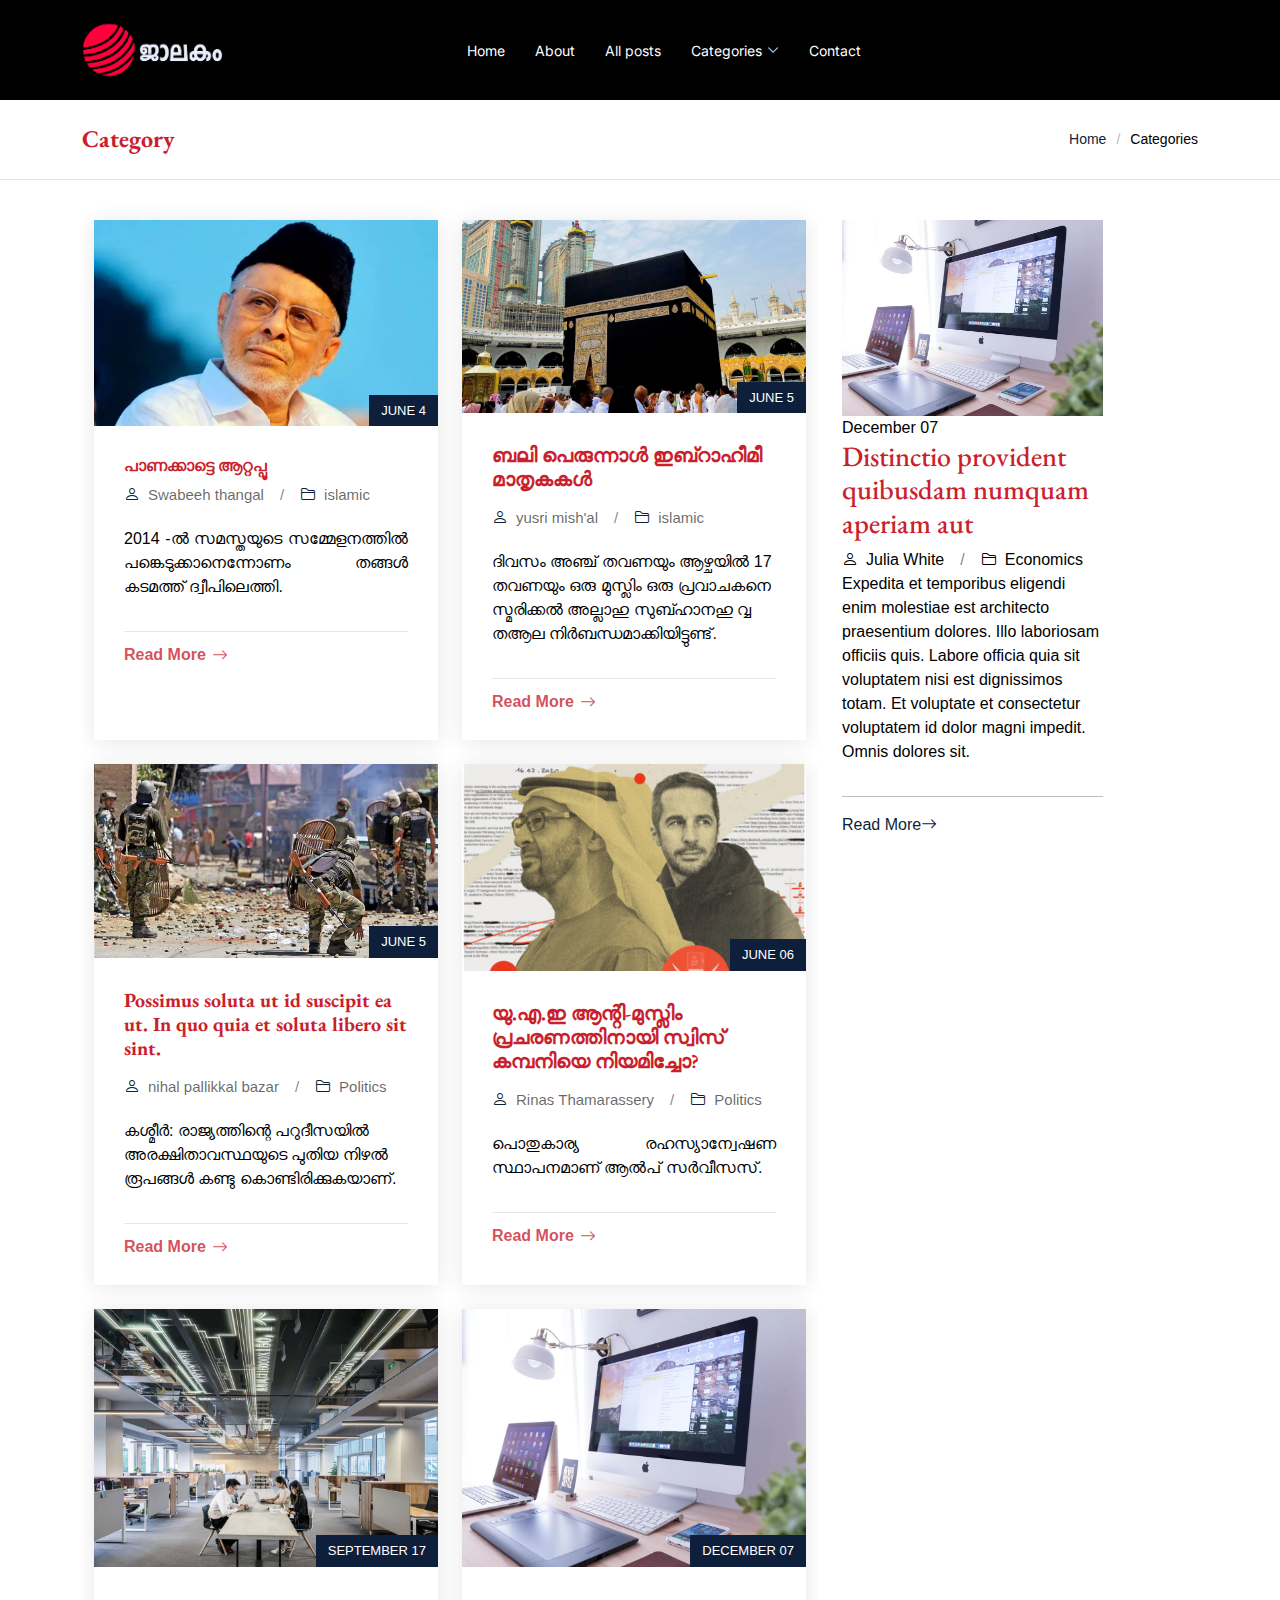
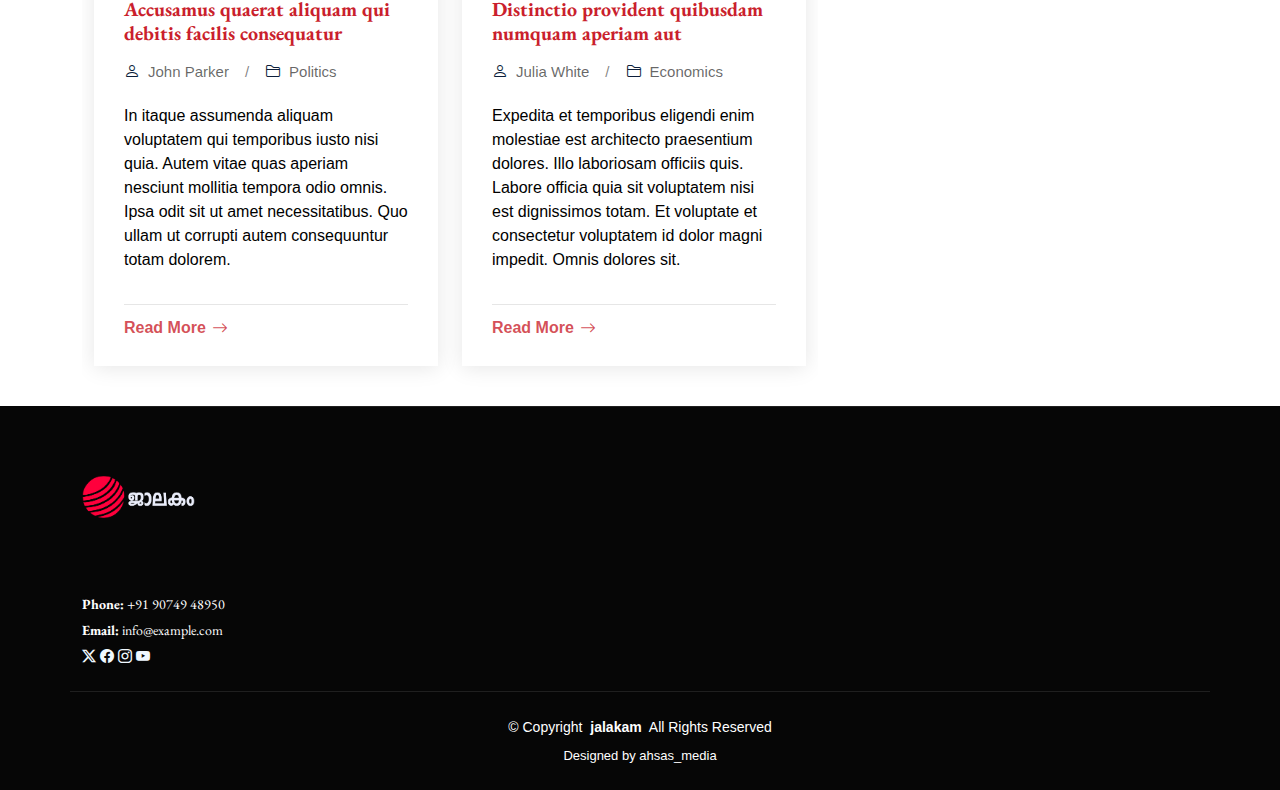
<file: Category.html>
<!DOCTYPE html>
<html lang="en">

<head>
  <meta charset="utf-8">
  <meta content="width=device-width, initial-scale=1.0" name="viewport">
  <title>jalakam.in</title>
  <meta name="description" content="">
  <meta name="keywords" content="">

  <!-- Favicons -->
  <link href="assets/img/IMAGE_2025-05-14_22_56_27-removebg-preview.png" rel="icon">
  <link href="assets/img/apple-touch-icon.png" rel="apple-touch-icon">

  <!-- Fonts -->
  <link href="https://fonts.googleapis.com" rel="preconnect">
  <link href="https://fonts.gstatic.com" rel="preconnect" crossorigin>
  <link href="https://fonts.googleapis.com/css2?family=Inter:wght@100;200;300;400;500;600;700;800;900&family=EB+Garamond:ital,wght@0,400;0,500;0,600;0,700;0,800;1,400;1,500;1,600;1,700;1,800&display=swap" rel="stylesheet">

  <!-- Vendor CSS Files -->
  <link href="assets/vendor/bootstrap/css/bootstrap.min.css" rel="stylesheet">
  <link href="assets/vendor/bootstrap-icons/bootstrap-icons.css" rel="stylesheet">
  <link href="assets/vendor/aos/aos.css" rel="stylesheet">
  <link href="assets/vendor/swiper/swiper-bundle.min.css" rel="stylesheet">

  <!-- Main CSS File -->
  <link href="assets/css/main.css" rel="stylesheet">

  <!-- =======================================================
  * Template Name: ZenBlog
  * Template URL: https://bootstrapmade.com/zenblog-bootstrap-blog-template/
  * Updated: Aug 08 2024 with Bootstrap v5.3.3
  * Author: BootstrapMade.com
  * License: https://bootstrapmade.com/license/
  ======================================================== -->
</head>

<body class="category-page">

  <header id="header" class="header d-flex align-items-center sticky-top">
    <div class="container position-relative d-flex align-items-center justify-content-between">

      <a href="index.html" class="logo d-flex align-items-center me-auto me-xl-0">
        <!-- Uncomment the line below if you also wish to use an image logo -->
        <!-- <img src="assets/img/logo.png" alt=""> -->
        <h1 class="sitename"><img src="assets/img/jalakam logo head.png" alt=""></h1>
      </a>

      <nav id="navmenu" class="navmenu">
        <ul>
          <li><a href="index.html">Home</a></li>
          <li><a href="about.html">About</a></li>
          <li><a href="Category.html" style="color: aliceblue;" class="active">All posts</a></li>
          
          <li class="dropdown"><a href="#"><span>Categories</span> <i class="bi bi-chevron-down toggle-dropdown"></i></a>
            <ul>
              <li><a href="category.html" class="active">Category 1</a></li>
              
              <li><a href="category.html" class="active">Category 2</a></li>
              <li><a href="category.html" class="active">Category 3</a></li>
              <li><a href="category.html" class="active">Category 4</a></li>
            </ul>
          </li>
          <li><a href="contact.html">Contact</a></li>
        </ul>
        <i class="mobile-nav-toggle d-xl-none bi bi-list"></i>
      </nav>

      <div class="header-social-links">
        <a href="#" class="twitter"><i class="bi bi-twitter-x"></i></a>
        <a href="#" class="facebook"><i class="bi bi-facebook"></i></a>
        <a href="#" class="instagram"><i class="bi bi-instagram"></i></a>
        <a href="#" class="linkedin"><i class="bi bi-linkedin"></i></a>
      </div>

    </div>
  </header>

  <main class="main">

    <!-- Page Title -->
    <div class="page-title position-relative">
      <div class="container d-lg-flex justify-content-between align-items-center">
        <h1 class="mb-2 mb-lg-0">Category</h1>
        <nav class="breadcrumbs">
          <ol>
            <li><a href="index.html">Home</a></li>
            <li class="current">Categories</li>
          </ol>
        </nav>
      </div>
    </div><!-- End Page Title -->

    <div class="container">
      <div class="row">

        <div class="col-lg-8">

          <!-- Blog Posts Section -->
          <section id="blog-posts" class="blog-posts section">

            <div class="container">
              <div class="row gy-4">

                <div class="col-lg-6">
                  <article class="position-relative h-100">

                    <div class="post-img position-relative overflow-hidden">
                      <img src="assets/img/haidarali-thangal1.webp" class="img-fluid" alt="">
                      <span class="post-date">June 4</span>
                    </div>

                    <div class="post-content d-flex flex-column">

                      <h3 class="post-title, thangal" ><b>പാണക്കാട്ടെ ആറ്റപ്പൂ </b></h3>

                      <div class="meta d-flex align-items-center">
                        <div class="d-flex align-items-center">
                          <i class="bi bi-person"></i> <span class="ps-2">Swabeeh thangal</span>
                        </div>
                        <span class="px-3 text-black-50">/</span>
                        <div class="d-flex align-items-center">
                          <i class="bi bi-folder2"></i> <span class="ps-2">islamic</span>
                        </div>
                      </div>

                      <p class="thangal">
                        2014 -ൽ സമസ്തയുടെ സമ്മേളനത്തിൽ പങ്കെടുക്കാനെന്നോണം തങ്ങൾ കടമത്ത് ദ്വീപിലെത്തി. 
                      </p>

                      <hr>

                      <a href="single-post.html" class="readmore stretched-link"><span>Read More</span><i class="bi bi-arrow-right"></i></a>

                    </div>

                  </article>
                </div><!-- End post list item -->

                <div class="col-lg-6">
                  <article class="position-relative h-100">

                    <div class="post-img position-relative overflow-hidden">
                      <img src="assets/img/makkah 2.jpg" class="img-fluid" alt="">
                      <span class="post-date">June 5</span>
                    </div>

                    <div class="post-content d-flex flex-column">

                      <h3 class="post-title">ബലി പെരുന്നാൾ ഇബ്റാഹീമീ മാതൃകകൾ </h3>

                      <div class="meta d-flex align-items-center">
                        <div class="d-flex align-items-center">
                          <i class="bi bi-person"></i> <span class="ps-2">yusri mish'al</span>
                        </div>
                        <span class="px-3 text-black-50">/</span>
                        <div class="d-flex align-items-center">
                          <i class="bi bi-folder2"></i> <span class="ps-2">islamic</span>
                        </div>
                      </div>

                      <p>
                        ദിവസം അഞ്ച് തവണയും ആഴ്ചയിൽ 17 തവണയും ഒരു മുസ്ലിം ഒരു പ്രവാചകനെ സ്മരിക്കൽ അല്ലാഹു സുബ്ഹാനഹു വ്വ തആല നിർബന്ധമാക്കിയിട്ടുണ്ട്.

                      <hr>

                      <a href="bali-perunnal.html" class="readmore stretched-link"><span>Read More</span><i class="bi bi-arrow-right"></i></a>

                    </div>

                  </article>
                </div><!-- End post list item -->

                <div class="col-lg-6">
                  <article class="position-relative h-100">

                    <div class="post-img position-relative overflow-hidden">
                      <img src="assets/img/kashmeer 1 L.png" class="img-fluid" alt="">
                      <span class="post-date">June 5</span>
                    </div>

                    <div class="post-content d-flex flex-column">

                      <h3 class="post-title">Possimus soluta ut id suscipit ea ut. In quo quia et soluta libero sit sint.</h3>

                      <div class="meta d-flex align-items-center">
                        <div class="d-flex align-items-center">
                          <i class="bi bi-person"></i> <span class="ps-2">nihal pallikkal bazar</span>
                        </div>
                        <span class="px-3 text-black-50">/</span>
                        <div class="d-flex align-items-center">
                          <i class="bi bi-folder2"></i> <span class="ps-2">Politics</span>
                        </div>
                      </div>

                      <p>
                        കശ്മീർ: രാജ്യത്തിന്റെ പറുദീസയിൽ അരക്ഷിതാവസ്ഥയുടെ പുതിയ നിഴൽ രൂപങ്ങൾ കണ്ടു കൊണ്ടിരിക്കുകയാണ്. 

                      <hr>

                      <a href="kashmeer.html" class="readmore stretched-link"><span>Read More</span><i class="bi bi-arrow-right"></i></a>

                    </div>

                  </article>
                </div><!-- End post list item -->

                <div class="col-lg-6">
                  <article class="position-relative h-100">

                    <div class="post-img position-relative overflow-hidden">
                      <img src="assets/img/uae head pic.jpg" class="img-fluid" alt="">
                      <span class="post-date">june 06</span>
                    </div>

                    <div class="post-content d-flex flex-column">

                      <h3 class="post-title" id="hedding">യു.എ.ഇ ആൻ്റി-മുസ്ലിം പ്രചരണത്തിനായി സ്വിസ് കമ്പനിയെ നിയമിച്ചോ?</h3>

                      <div class="meta d-flex align-items-center">
                        <div class="d-flex align-items-center">
                          <i class="bi bi-person"></i> <span class="ps-2">Rinas Thamarassery</span>
                        </div>
                        <span class="px-3 text-black-50">/</span>
                        <div class="d-flex align-items-center">
                          <i class="bi bi-folder2"></i> <span class="ps-2">Politics</span>
                        </div>
                      </div>

                      <p class="thangal">
                        പൊതുകാര്യ രഹസ്യാന്വേഷണ സ്ഥാപനമാണ് ആൽപ് സർവീസസ്.
                      </p>

                      <hr>

                      <a href="uaepost.html" class="readmore stretched-link"><span>Read More</span><i class="bi bi-arrow-right"></i></a>

                    </div>

                  </article>
                </div><!-- End post list item -->

                <div class="col-lg-6">
                  <article class="position-relative h-100">

                    <div class="post-img position-relative overflow-hidden">
                      <img src="assets/img/blog/blog-5.jpg" class="img-fluid" alt="">
                      <span class="post-date">September 17</span>
                    </div>

                    <div class="post-content d-flex flex-column">

                      <h3 class="post-title">Accusamus quaerat aliquam qui debitis facilis consequatur</h3>

                      <div class="meta d-flex align-items-center">
                        <div class="d-flex align-items-center">
                          <i class="bi bi-person"></i> <span class="ps-2">John Parker</span>
                        </div>
                        <span class="px-3 text-black-50">/</span>
                        <div class="d-flex align-items-center">
                          <i class="bi bi-folder2"></i> <span class="ps-2">Politics</span>
                        </div>
                      </div>

                      <p>
                        In itaque assumenda aliquam voluptatem qui temporibus iusto nisi quia. Autem vitae quas aperiam nesciunt mollitia tempora odio omnis. Ipsa odit sit ut amet necessitatibus. Quo ullam ut corrupti autem consequuntur totam dolorem.
                      </p>

                      <hr>

                      <a href="blog-details.html" class="readmore stretched-link"><span>Read More</span><i class="bi bi-arrow-right"></i></a>

                    </div>

                  </article>
                </div><!-- End post list item -->

                <div class="col-lg-6">
                  <article class="position-relative h-100">

                    <div class="post-img position-relative overflow-hidden">
                      <img src="assets/img/blog/blog-6.jpg" class="img-fluid" alt="">
                      <span class="post-date">December 07</span>
                    </div>

                    <div class="post-content d-flex flex-column">

                      <h3 class="post-title">Distinctio provident quibusdam numquam aperiam aut</h3>

                      <div class="meta d-flex align-items-center">
                        <div class="d-flex align-items-center">
                          <i class="bi bi-person"></i> <span class="ps-2">Julia White</span>
                        </div>
                        <span class="px-3 text-black-50">/</span>
                        <div class="d-flex align-items-center">
                          <i class="bi bi-folder2"></i> <span class="ps-2">Economics</span>
                        </div>
                      </div>

                      <p>
                        Expedita et temporibus eligendi enim molestiae est architecto praesentium dolores. Illo laboriosam officiis quis. Labore officia quia sit voluptatem nisi est dignissimos totam. Et voluptate et consectetur voluptatem id dolor magni impedit. Omnis dolores sit.
                      </p>

                      <hr>

                      <a href="blog-details.html" class="readmore stretched-link"><span>Read More</span><i class="bi bi-arrow-right"></i></a>

                    </div>

                  </article>
                </div><!-- End post list item -->

              </div>
            </div>

          </section><!-- /Blog Posts Section -->

          <!-- Blog Pagination Section -->
          <!-- /Blog Pagination Section -->

        </div>

        <div class="col-lg-3 sidebar">
          <article class="position-relative h-100">

          <div class="widgets-container">
            <div class="post-img position-relative overflow-hidden">
                      <img src="assets/img/blog/blog-6.jpg" class="img-fluid" alt="">
                      <span class="post-date">December 07</span>
                    </div>

                    <div class="post-content d-flex flex-column">

                      <h3 class="post-title">Distinctio provident quibusdam numquam aperiam aut</h3>

                      <div class="meta d-flex align-items-center">
                        <div class="d-flex align-items-center">
                          <i class="bi bi-person"></i> <span class="ps-2">Julia White</span>
                        </div>
                        <span class="px-3 text-black-50">/</span>
                        <div class="d-flex align-items-center">
                          <i class="bi bi-folder2"></i> <span class="ps-2">Economics</span>
                        </div>
                      </div>

                      <p>
                        Expedita et temporibus eligendi enim molestiae est architecto praesentium dolores. Illo laboriosam officiis quis. Labore officia quia sit voluptatem nisi est dignissimos totam. Et voluptate et consectetur voluptatem id dolor magni impedit. Omnis dolores sit.
                      </p>

                      <hr>

                      <a href="blog-details.html" class="readmore stretched-link"><span>Read More</span><i class="bi bi-arrow-right"></i></a>

                    </div>

                  </article>

            <!-- Blog Author Widget 2 -->
            <!--/Tags Widget -->

          </div>

        </div>

      </div>
    </div>

  </main>

 <footer id="footer" class="footer dark-background">

    <div class="container footer-top">
      <div class="row gy-4">
        <div class="col-lg-4 col-md-6 footer-about">
          <a href="index.html" class="logo d-flex align-items-center">
            <span class="sitename"><img src="assets/img/jalakam logo head.png" alt=""></span>
          </a>
          <div class="footer-contact pt-3">
            
            <p class="mt-3"><strong>Phone:</strong> <span>+91 90749 48950</span></p>
            <p><strong>Email:</strong> <span>info@example.com</span></p>
          </div>
          <div class="header-social-links">
        <a href="#" class="twitter" style="color: aliceblue;"><i class="bi bi-twitter-x"></i></a>
        <a href="#" class="facebook" style="color: aliceblue;"><i class="bi bi-facebook"></i></a>
        <a href="https://www.instagram.com/ahsas_media/" class="instagram" style="color: aliceblue;"><i class="bi bi-instagram"></i></a>
        <a href="https://www.youtube.com/@ahsasmedia" class="linkedin" style="color: aliceblue;"><i class="bi bi-youtube"></i></a>
      </div>
        </div>

        
        </div>

      </div>
    </div>

    <div class="container copyright text-center mt-4">
      <p>© <span>Copyright</span> <strong class="px-1 sitename">jalakam</strong> <span>All Rights Reserved</span></p>
      <div class="credits">
        <!-- All the links in the footer should remain intact. -->
        <!-- You can delete the links only if you've purchased the pro version. -->
        <!-- Licensing information: https://bootstrapmade.com/license/ -->
        <!-- Purchase the pro version with working PHP/AJAX contact form: [buy-url] -->
        Designed by <a href="#">ahsas_media</a>
      </div>
    </div>

  </footer>

  <!-- Scroll Top -->
  <a href="#" id="scroll-top" class="scroll-top d-flex align-items-center justify-content-center"><i class="bi bi-arrow-up-short"></i></a>

  <!-- Preloader -->
  <div id="preloader"></div>

  <!-- Vendor JS Files -->
  <script src="assets/vendor/bootstrap/js/bootstrap.bundle.min.js"></script>
  <script src="assets/vendor/php-email-form/validate.js"></script>
  <script src="assets/vendor/aos/aos.js"></script>
  <script src="assets/vendor/swiper/swiper-bundle.min.js"></script>

  <!-- Main JS File -->
  <script src="assets/js/main.js"></script>
  <script src="https://cdnjs.cloudflare.com/ajax/libs/jquery/3.7.1/jquery.min.js"></script>


</body>

</html>
</file>
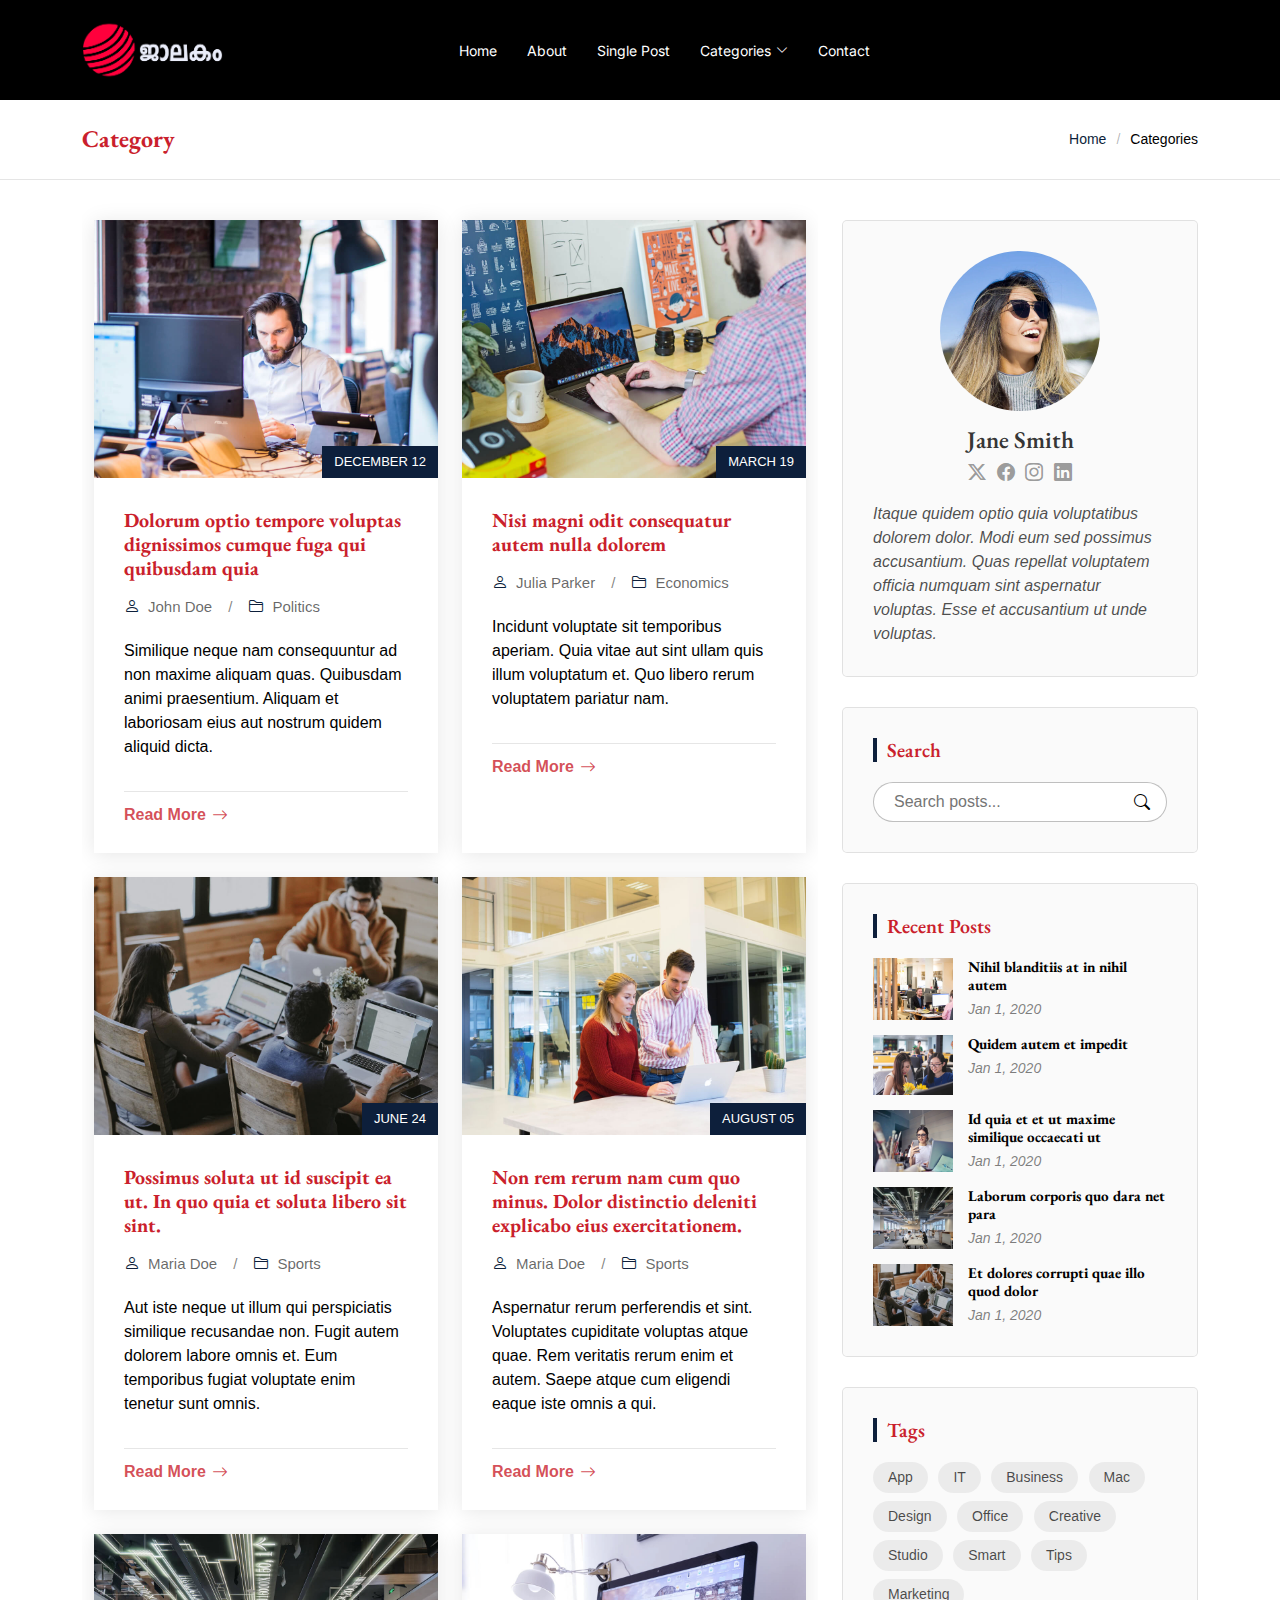
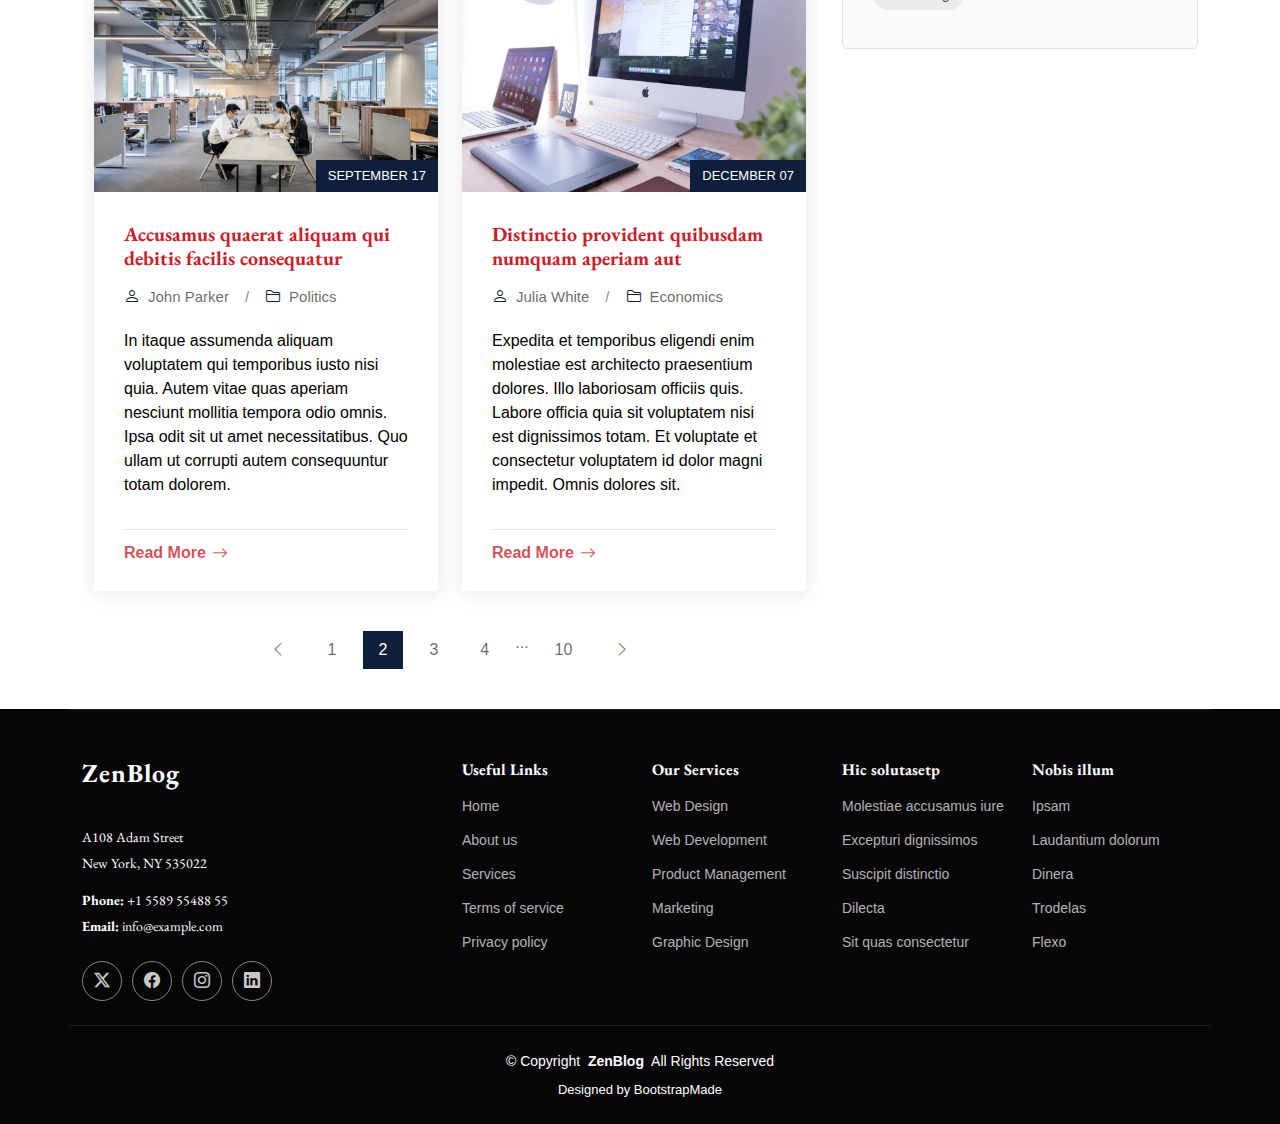
<file: Category_with_search.html>
<!DOCTYPE html>

<html lang="en">
<head>
<meta charset="utf-8"/>
<meta content="width=device-width, initial-scale=1.0" name="viewport"/>
<title>jalakam.in</title>
<meta content="" name="description"/>
<meta content="" name="keywords"/>
<!-- Favicons -->
<link href="assets/img/favicon.png" rel="icon"/>
<link href="assets/img/apple-touch-icon.png" rel="apple-touch-icon"/>
<!-- Fonts -->
<link href="https://fonts.googleapis.com" rel="preconnect"/>
<link crossorigin="" href="https://fonts.gstatic.com" rel="preconnect"/>
<link href="https://fonts.googleapis.com/css2?family=Inter:wght@100;200;300;400;500;600;700;800;900&amp;family=EB+Garamond:ital,wght@0,400;0,500;0,600;0,700;0,800;1,400;1,500;1,600;1,700;1,800&amp;display=swap" rel="stylesheet"/>
<!-- Vendor CSS Files -->
<link href="assets/vendor/bootstrap/css/bootstrap.min.css" rel="stylesheet"/>
<link href="assets/vendor/bootstrap-icons/bootstrap-icons.css" rel="stylesheet"/>
<link href="assets/vendor/aos/aos.css" rel="stylesheet"/>
<link href="assets/vendor/swiper/swiper-bundle.min.css" rel="stylesheet"/>
<!-- Main CSS File -->
<link href="assets/css/main.css" rel="stylesheet"/>
<!-- =======================================================
  * Template Name: ZenBlog
  * Template URL: https://bootstrapmade.com/zenblog-bootstrap-blog-template/
  * Updated: Aug 08 2024 with Bootstrap v5.3.3
  * Author: BootstrapMade.com
  * License: https://bootstrapmade.com/license/
  ======================================================== -->
</head>
<body class="category-page">
<header class="header d-flex align-items-center sticky-top" id="header">
<div class="container position-relative d-flex align-items-center justify-content-between">
<a class="logo d-flex align-items-center me-auto me-xl-0" href="index.html">
<!-- Uncomment the line below if you also wish to use an image logo -->
<!-- <img src="assets/img/logo.png" alt=""> -->
<h1 class="sitename"><img alt="" src="assets/img/jalakam logo head.png"/></h1>
</a>
<nav class="navmenu" id="navmenu">
<ul>
<li><a href="index.html">Home</a></li>
<li><a href="about.html">About</a></li>
<li><a href="single-post.html">Single Post</a></li>
<li class="dropdown"><a href="#"><span>Categories</span> <i class="bi bi-chevron-down toggle-dropdown"></i></a>
<ul>
<li><a class="active" href="category.html">Category 1</a></li>
<li class="dropdown"><a href="#"><span>Deep Dropdown</span> <i class="bi bi-chevron-down toggle-dropdown"></i></a>
<ul>
<li><a href="#">Deep Dropdown 1</a></li>
<li><a href="#">Deep Dropdown 2</a></li>
<li><a href="#">Deep Dropdown 3</a></li>
<li><a href="#">Deep Dropdown 4</a></li>
<li><a href="#">Deep Dropdown 5</a></li>
</ul>
</li>
<li><a class="active" href="category.html">Category 2</a></li>
<li><a class="active" href="category.html">Category 3</a></li>
<li><a class="active" href="category.html">Category 4</a></li>
</ul>
</li>
<li><a href="contact.html">Contact</a></li>
</ul>
<i class="mobile-nav-toggle d-xl-none bi bi-list"></i>
</nav>
<div class="header-social-links">
<a class="twitter" href="#"><i class="bi bi-twitter-x"></i></a>
<a class="facebook" href="#"><i class="bi bi-facebook"></i></a>
<a class="instagram" href="#"><i class="bi bi-instagram"></i></a>
<a class="linkedin" href="#"><i class="bi bi-linkedin"></i></a>
</div>
</div>
</header>
<main class="main">
<!-- Page Title -->
<div class="page-title position-relative">
<div class="container d-lg-flex justify-content-between align-items-center">
<h1 class="mb-2 mb-lg-0">Category</h1>
<nav class="breadcrumbs">
<ol>
<li><a href="index.html">Home</a></li>
<li class="current">Categories</li>
</ol>
</nav>
</div>
</div><!-- End Page Title -->
<div class="container">
<div class="row">
<div class="col-lg-8">
<!-- Blog Posts Section -->
<section class="blog-posts section" id="blog-posts">
<div class="container">
<div class="row gy-4">
<div class="col-lg-6">
<article class="position-relative h-100">
<div class="post-img position-relative overflow-hidden">
<img alt="" class="img-fluid" src="assets/img/blog/blog-1.jpg"/>
<span class="post-date">December 12</span>
</div>
<div class="post-content d-flex flex-column">
<h3 class="post-title">Dolorum optio tempore voluptas dignissimos cumque fuga qui quibusdam quia</h3>
<div class="meta d-flex align-items-center">
<div class="d-flex align-items-center">
<i class="bi bi-person"></i> <span class="ps-2">John Doe</span>
</div>
<span class="px-3 text-black-50">/</span>
<div class="d-flex align-items-center">
<i class="bi bi-folder2"></i> <span class="ps-2">Politics</span>
</div>
</div>
<p>
                        Similique neque nam consequuntur ad non maxime aliquam quas. Quibusdam animi praesentium. Aliquam et laboriosam eius aut nostrum quidem aliquid dicta.
                      </p>
<hr/>
<a class="readmore stretched-link" href="blog-details.html"><span>Read More</span><i class="bi bi-arrow-right"></i></a>
</div>
</article>
</div><!-- End post list item -->
<div class="col-lg-6">
<article class="position-relative h-100">
<div class="post-img position-relative overflow-hidden">
<img alt="" class="img-fluid" src="assets/img/blog/blog-2.jpg"/>
<span class="post-date">March 19</span>
</div>
<div class="post-content d-flex flex-column">
<h3 class="post-title">Nisi magni odit consequatur autem nulla dolorem</h3>
<div class="meta d-flex align-items-center">
<div class="d-flex align-items-center">
<i class="bi bi-person"></i> <span class="ps-2">Julia Parker</span>
</div>
<span class="px-3 text-black-50">/</span>
<div class="d-flex align-items-center">
<i class="bi bi-folder2"></i> <span class="ps-2">Economics</span>
</div>
</div>
<p>
                        Incidunt voluptate sit temporibus aperiam. Quia vitae aut sint ullam quis illum voluptatum et. Quo libero rerum voluptatem pariatur nam.
                      </p>
<hr/>
<a class="readmore stretched-link" href="blog-details.html"><span>Read More</span><i class="bi bi-arrow-right"></i></a>
</div>
</article>
</div><!-- End post list item -->
<div class="col-lg-6">
<article class="position-relative h-100">
<div class="post-img position-relative overflow-hidden">
<img alt="" class="img-fluid" src="assets/img/blog/blog-3.jpg"/>
<span class="post-date">June 24</span>
</div>
<div class="post-content d-flex flex-column">
<h3 class="post-title">Possimus soluta ut id suscipit ea ut. In quo quia et soluta libero sit sint.</h3>
<div class="meta d-flex align-items-center">
<div class="d-flex align-items-center">
<i class="bi bi-person"></i> <span class="ps-2">Maria Doe</span>
</div>
<span class="px-3 text-black-50">/</span>
<div class="d-flex align-items-center">
<i class="bi bi-folder2"></i> <span class="ps-2">Sports</span>
</div>
</div>
<p>
                        Aut iste neque ut illum qui perspiciatis similique recusandae non. Fugit autem dolorem labore omnis et. Eum temporibus fugiat voluptate enim tenetur sunt omnis.
                      </p>
<hr/>
<a class="readmore stretched-link" href="blog-details.html"><span>Read More</span><i class="bi bi-arrow-right"></i></a>
</div>
</article>
</div><!-- End post list item -->
<div class="col-lg-6">
<article class="position-relative h-100">
<div class="post-img position-relative overflow-hidden">
<img alt="" class="img-fluid" src="assets/img/blog/blog-4.jpg"/>
<span class="post-date">August 05</span>
</div>
<div class="post-content d-flex flex-column">
<h3 class="post-title">Non rem rerum nam cum quo minus. Dolor distinctio deleniti explicabo eius exercitationem.</h3>
<div class="meta d-flex align-items-center">
<div class="d-flex align-items-center">
<i class="bi bi-person"></i> <span class="ps-2">Maria Doe</span>
</div>
<span class="px-3 text-black-50">/</span>
<div class="d-flex align-items-center">
<i class="bi bi-folder2"></i> <span class="ps-2">Sports</span>
</div>
</div>
<p>
                        Aspernatur rerum perferendis et sint. Voluptates cupiditate voluptas atque quae. Rem veritatis rerum enim et autem. Saepe atque cum eligendi eaque iste omnis a qui.
                      </p>
<hr/>
<a class="readmore stretched-link" href="blog-details.html"><span>Read More</span><i class="bi bi-arrow-right"></i></a>
</div>
</article>
</div><!-- End post list item -->
<div class="col-lg-6">
<article class="position-relative h-100">
<div class="post-img position-relative overflow-hidden">
<img alt="" class="img-fluid" src="assets/img/blog/blog-5.jpg"/>
<span class="post-date">September 17</span>
</div>
<div class="post-content d-flex flex-column">
<h3 class="post-title">Accusamus quaerat aliquam qui debitis facilis consequatur</h3>
<div class="meta d-flex align-items-center">
<div class="d-flex align-items-center">
<i class="bi bi-person"></i> <span class="ps-2">John Parker</span>
</div>
<span class="px-3 text-black-50">/</span>
<div class="d-flex align-items-center">
<i class="bi bi-folder2"></i> <span class="ps-2">Politics</span>
</div>
</div>
<p>
                        In itaque assumenda aliquam voluptatem qui temporibus iusto nisi quia. Autem vitae quas aperiam nesciunt mollitia tempora odio omnis. Ipsa odit sit ut amet necessitatibus. Quo ullam ut corrupti autem consequuntur totam dolorem.
                      </p>
<hr/>
<a class="readmore stretched-link" href="blog-details.html"><span>Read More</span><i class="bi bi-arrow-right"></i></a>
</div>
</article>
</div><!-- End post list item -->
<div class="col-lg-6">
<article class="position-relative h-100">
<div class="post-img position-relative overflow-hidden">
<img alt="" class="img-fluid" src="assets/img/blog/blog-6.jpg"/>
<span class="post-date">December 07</span>
</div>
<div class="post-content d-flex flex-column">
<h3 class="post-title">Distinctio provident quibusdam numquam aperiam aut</h3>
<div class="meta d-flex align-items-center">
<div class="d-flex align-items-center">
<i class="bi bi-person"></i> <span class="ps-2">Julia White</span>
</div>
<span class="px-3 text-black-50">/</span>
<div class="d-flex align-items-center">
<i class="bi bi-folder2"></i> <span class="ps-2">Economics</span>
</div>
</div>
<p>
                        Expedita et temporibus eligendi enim molestiae est architecto praesentium dolores. Illo laboriosam officiis quis. Labore officia quia sit voluptatem nisi est dignissimos totam. Et voluptate et consectetur voluptatem id dolor magni impedit. Omnis dolores sit.
                      </p>
<hr/>
<a class="readmore stretched-link" href="blog-details.html"><span>Read More</span><i class="bi bi-arrow-right"></i></a>
</div>
</article>
</div><!-- End post list item -->
</div>
</div>
</section><!-- /Blog Posts Section -->
<!-- Blog Pagination Section -->
<section class="blog-pagination section" id="blog-pagination">
<div class="container">
<div class="d-flex justify-content-center">
<ul>
<li><a href="#"><i class="bi bi-chevron-left"></i></a></li>
<li><a href="#">1</a></li>
<li><a class="active" href="#">2</a></li>
<li><a href="#">3</a></li>
<li><a href="#">4</a></li>
<li>...</li>
<li><a href="#">10</a></li>
<li><a href="#"><i class="bi bi-chevron-right"></i></a></li>
</ul>
</div>
</div>
</section><!-- /Blog Pagination Section -->
</div>
<div class="col-lg-4 sidebar">
<div class="widgets-container">
<!-- Blog Author Widget 2 -->
<div class="blog-author-widget-2 widget-item">
<div class="d-flex flex-column align-items-center">
<img alt="" class="rounded-circle flex-shrink-0" src="assets/img/blog/blog-author.jpg"/>
<h4>Jane Smith</h4>
<div class="social-links">
<a href="https://x.com/#"><i class="bi bi-twitter-x"></i></a>
<a href="https://facebook.com/#"><i class="bi bi-facebook"></i></a>
<a href="https://instagram.com/#"><i class="biu bi-instagram"></i></a>
<a href="https://instagram.com/#"><i class="biu bi-linkedin"></i></a>
</div>
<p>
                  Itaque quidem optio quia voluptatibus dolorem dolor. Modi eum sed possimus accusantium. Quas repellat voluptatem officia numquam sint aspernatur voluptas. Esse et accusantium ut unde voluptas.
                </p>
</div>
</div><!--/Blog Author Widget 2 -->
<!-- Search Widget -->
<div class="search-widget widget-item">
<h3 class="widget-title">Search</h3>
<form action="">
<input id="search-input" placeholder="Search posts..." type="text"/>
<button title="Search" type="submit"><i class="bi bi-search"></i></button>
</form>

<script>
    $(document).ready(function () {
      $('#search-input').on('keyup', function () {
        var value = $(this).val().toLowerCase();
        $('#blog-posts .col-lg-6').filter(function () {
          $(this).toggle($(this).text().toLowerCase().indexOf(value) > -1);
        });
      });
    });
    </script></div><!--/Search Widget -->
<!-- Recent Posts Widget -->
<div class="recent-posts-widget widget-item">
<h3 class="widget-title">Recent Posts</h3>
<div class="post-item">
<img alt="" class="flex-shrink-0" src="assets/img/blog/blog-recent-1.jpg"/>
<div>
<h4><a href="blog-details.html">Nihil blanditiis at in nihil autem</a></h4>
<time datetime="2020-01-01">Jan 1, 2020</time>
</div>
</div><!-- End recent post item-->
<div class="post-item">
<img alt="" class="flex-shrink-0" src="assets/img/blog/blog-recent-2.jpg"/>
<div>
<h4><a href="blog-details.html">Quidem autem et impedit</a></h4>
<time datetime="2020-01-01">Jan 1, 2020</time>
</div>
</div><!-- End recent post item-->
<div class="post-item">
<img alt="" class="flex-shrink-0" src="assets/img/blog/blog-recent-3.jpg"/>
<div>
<h4><a href="blog-details.html">Id quia et et ut maxime similique occaecati ut</a></h4>
<time datetime="2020-01-01">Jan 1, 2020</time>
</div>
</div><!-- End recent post item-->
<div class="post-item">
<img alt="" class="flex-shrink-0" src="assets/img/blog/blog-recent-4.jpg"/>
<div>
<h4><a href="blog-details.html">Laborum corporis quo dara net para</a></h4>
<time datetime="2020-01-01">Jan 1, 2020</time>
</div>
</div><!-- End recent post item-->
<div class="post-item">
<img alt="" class="flex-shrink-0" src="assets/img/blog/blog-recent-5.jpg"/>
<div>
<h4><a href="blog-details.html">Et dolores corrupti quae illo quod dolor</a></h4>
<time datetime="2020-01-01">Jan 1, 2020</time>
</div>
</div><!-- End recent post item-->
</div><!--/Recent Posts Widget -->
<!-- Tags Widget -->
<div class="tags-widget widget-item">
<h3 class="widget-title">Tags</h3>
<ul>
<li><a href="#">App</a></li>
<li><a href="#">IT</a></li>
<li><a href="#">Business</a></li>
<li><a href="#">Mac</a></li>
<li><a href="#">Design</a></li>
<li><a href="#">Office</a></li>
<li><a href="#">Creative</a></li>
<li><a href="#">Studio</a></li>
<li><a href="#">Smart</a></li>
<li><a href="#">Tips</a></li>
<li><a href="#">Marketing</a></li>
</ul>
</div><!--/Tags Widget -->
</div>
</div>
</div>
</div>
</main>
<footer class="footer dark-background" id="footer">
<div class="container footer-top">
<div class="row gy-4">
<div class="col-lg-4 col-md-6 footer-about">
<a class="logo d-flex align-items-center" href="index.html">
<span class="sitename">ZenBlog</span>
</a>
<div class="footer-contact pt-3">
<p>A108 Adam Street</p>
<p>New York, NY 535022</p>
<p class="mt-3"><strong>Phone:</strong> <span>+1 5589 55488 55</span></p>
<p><strong>Email:</strong> <span>info@example.com</span></p>
</div>
<div class="social-links d-flex mt-4">
<a href=""><i class="bi bi-twitter-x"></i></a>
<a href=""><i class="bi bi-facebook"></i></a>
<a href=""><i class="bi bi-instagram"></i></a>
<a href=""><i class="bi bi-linkedin"></i></a>
</div>
</div>
<div class="col-lg-2 col-md-3 footer-links">
<h4>Useful Links</h4>
<ul>
<li><a href="#">Home</a></li>
<li><a href="#">About us</a></li>
<li><a href="#">Services</a></li>
<li><a href="#">Terms of service</a></li>
<li><a href="#">Privacy policy</a></li>
</ul>
</div>
<div class="col-lg-2 col-md-3 footer-links">
<h4>Our Services</h4>
<ul>
<li><a href="#">Web Design</a></li>
<li><a href="#">Web Development</a></li>
<li><a href="#">Product Management</a></li>
<li><a href="#">Marketing</a></li>
<li><a href="#">Graphic Design</a></li>
</ul>
</div>
<div class="col-lg-2 col-md-3 footer-links">
<h4>Hic solutasetp</h4>
<ul>
<li><a href="#">Molestiae accusamus iure</a></li>
<li><a href="#">Excepturi dignissimos</a></li>
<li><a href="#">Suscipit distinctio</a></li>
<li><a href="#">Dilecta</a></li>
<li><a href="#">Sit quas consectetur</a></li>
</ul>
</div>
<div class="col-lg-2 col-md-3 footer-links">
<h4>Nobis illum</h4>
<ul>
<li><a href="#">Ipsam</a></li>
<li><a href="#">Laudantium dolorum</a></li>
<li><a href="#">Dinera</a></li>
<li><a href="#">Trodelas</a></li>
<li><a href="#">Flexo</a></li>
</ul>
</div>
</div>
</div>
<div class="container copyright text-center mt-4">
<p>© <span>Copyright</span> <strong class="px-1 sitename">ZenBlog</strong> <span>All Rights Reserved</span></p>
<div class="credits">
<!-- All the links in the footer should remain intact. -->
<!-- You can delete the links only if you've purchased the pro version. -->
<!-- Licensing information: https://bootstrapmade.com/license/ -->
<!-- Purchase the pro version with working PHP/AJAX contact form: [buy-url] -->
        Designed by <a href="https://bootstrapmade.com/">BootstrapMade</a>
</div>
</div>
</footer>
<!-- Scroll Top -->
<a class="scroll-top d-flex align-items-center justify-content-center" href="#" id="scroll-top"><i class="bi bi-arrow-up-short"></i></a>
<!-- Preloader -->
<div id="preloader"></div>
<!-- Vendor JS Files -->
<script src="assets/vendor/bootstrap/js/bootstrap.bundle.min.js"></script>
<script src="assets/vendor/php-email-form/validate.js"></script>
<script src="assets/vendor/aos/aos.js"></script>
<script src="assets/vendor/swiper/swiper-bundle.min.js"></script>
<!-- Main JS File -->
<script src="assets/js/main.js"></script>
<script src="https://cdnjs.cloudflare.com/ajax/libs/jquery/3.7.1/jquery.min.js"></script>
<script>
    $(document).ready(function(){
      $("#blog-posts") . on("keyup", function({
        var value= $(this).val().toLowerCace(;

        $(".cotainer div"). filter(function ( {

          $(this).toggle($(this).text().toLowerCase().indexOf(value)  >  -1)
        }))
        )
      }))
    })
    </script>
</body>
</html>
</file>
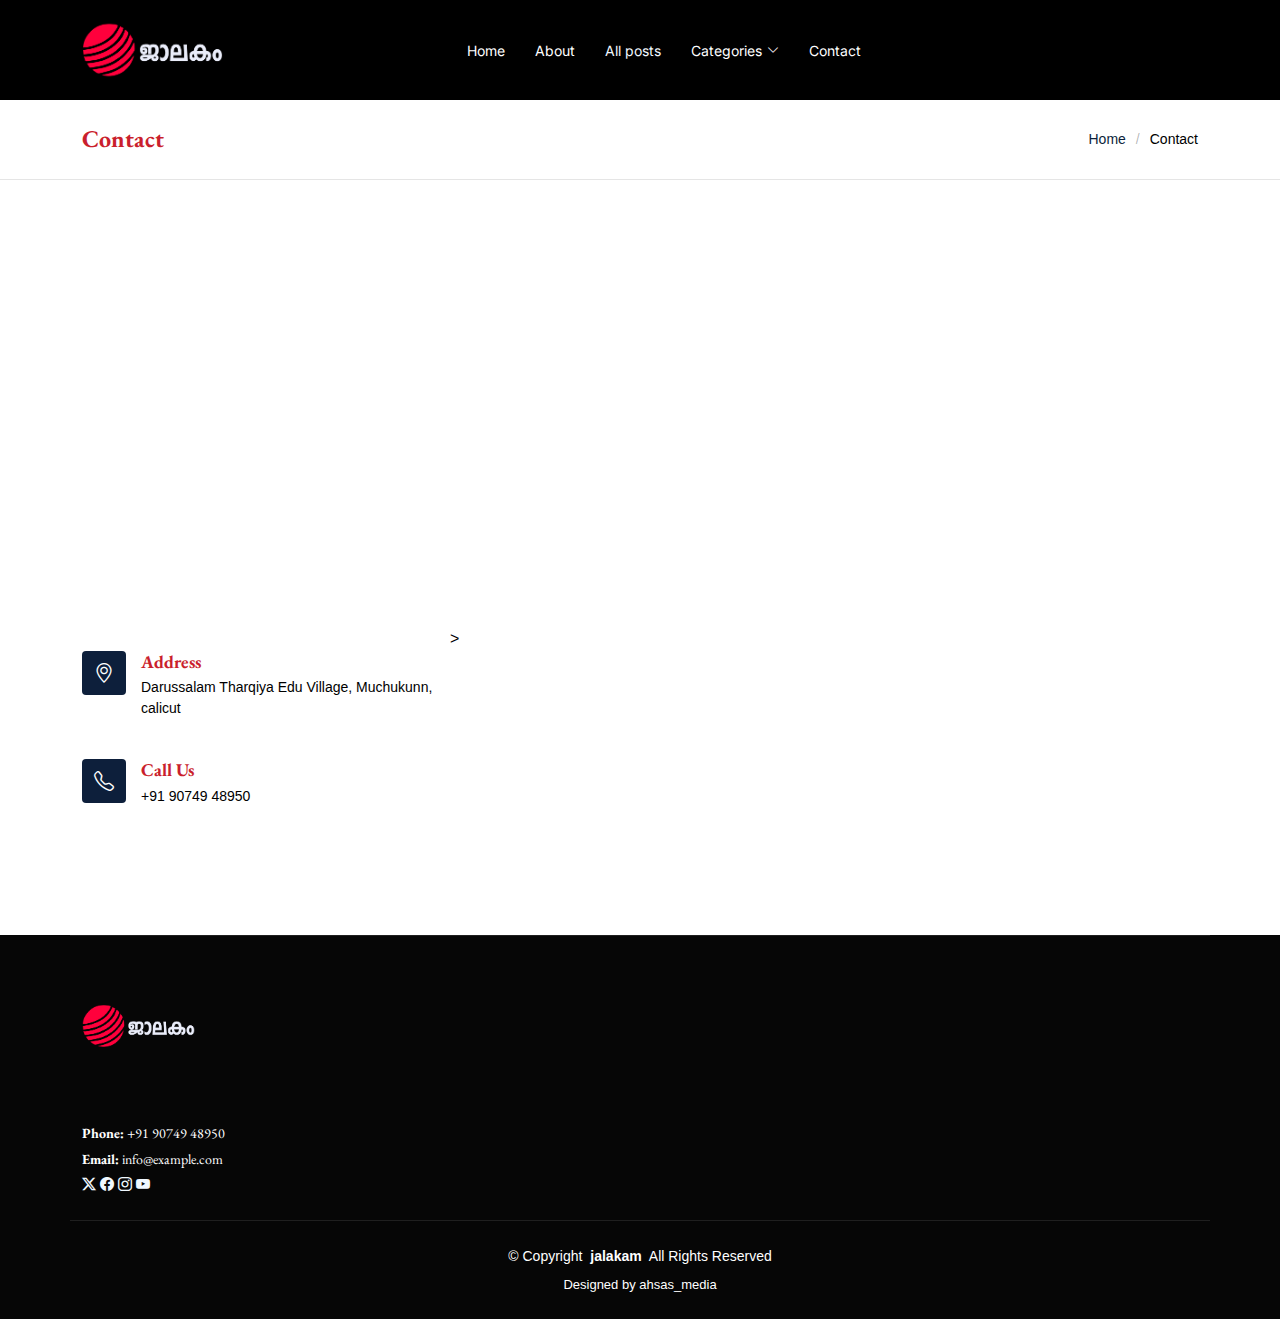
<file: contact.html>
<!DOCTYPE html>
<html lang="en">

<head>
  <meta charset="utf-8">
  <meta content="width=device-width, initial-scale=1.0" name="viewport">
  <title>Contact - ZenBlog Bootstrap Template</title>
  <meta name="description" content="">
  <meta name="keywords" content="">

  <!-- Favicons -->
  <link href="assets/img/favicon.png" rel="icon">
  <link href="assets/img/apple-touch-icon.png" rel="apple-touch-icon">

  <!-- Fonts -->
  <link href="https://fonts.googleapis.com" rel="preconnect">
  <link href="https://fonts.gstatic.com" rel="preconnect" crossorigin>
  <link href="https://fonts.googleapis.com/css2?family=Inter:wght@100;200;300;400;500;600;700;800;900&family=EB+Garamond:ital,wght@0,400;0,500;0,600;0,700;0,800;1,400;1,500;1,600;1,700;1,800&display=swap" rel="stylesheet">

  <!-- Vendor CSS Files -->
  <link href="assets/vendor/bootstrap/css/bootstrap.min.css" rel="stylesheet">
  <link href="assets/vendor/bootstrap-icons/bootstrap-icons.css" rel="stylesheet">
  <link href="assets/vendor/aos/aos.css" rel="stylesheet">
  <link href="assets/vendor/swiper/swiper-bundle.min.css" rel="stylesheet">

  <!-- Main CSS File -->
  <link href="assets/css/main.css" rel="stylesheet">

  <!-- =======================================================
  * Template Name: ZenBlog
  * Template URL: https://bootstrapmade.com/zenblog-bootstrap-blog-template/
  * Updated: Aug 08 2024 with Bootstrap v5.3.3
  * Author: BootstrapMade.com
  * License: https://bootstrapmade.com/license/
  ======================================================== -->
</head>

<body class="contact-page">

  <header id="header" class="header d-flex align-items-center sticky-top">
    <div class="container position-relative d-flex align-items-center justify-content-between">

      <a href="index.html" class="logo d-flex align-items-center me-auto me-xl-0">
        <!-- Uncomment the line below if you also wish to use an image logo -->
        <!-- <img src="assets/img/logo.png" alt=""> -->
        <h1 class="sitename"><img src="assets/img/jalakam logo head.png" alt=""></h1>
      </a>

      <nav id="navmenu" class="navmenu">
        <ul>
          <li><a href="index.html">Home</a></li>
          <li><a href="about.html">About</a></li>
          <li><a href="Category.html" style="color: aliceblue;" class="active">All posts</a></li>
          
          <li class="dropdown"><a href="#"><span>Categories</span> <i class="bi bi-chevron-down toggle-dropdown"></i></a>
            <ul>
              <li><a href="category.html" class="active">Category 1</a></li>
              
              <li><a href="category.html" class="active">Category 2</a></li>
              <li><a href="category.html" class="active">Category 3</a></li>
              <li><a href="category.html" class="active">Category 4</a></li>
            </ul>
          </li>
          <li><a href="contact.html">Contact</a></li>
        </ul>
        <i class="mobile-nav-toggle d-xl-none bi bi-list"></i>
      </nav>

      <div class="header-social-links">
        <a href="#" class="twitter"><i class="bi bi-twitter-x"></i></a>
        <a href="#" class="facebook"><i class="bi bi-facebook"></i></a>
        <a href="#" class="instagram"><i class="bi bi-instagram"></i></a>
        <a href="#" class="linkedin"><i class="bi bi-linkedin"></i></a>
      </div>

    </div>
  </header>

  <main class="main">

    <!-- Page Title -->
    <div class="page-title">
      <div class="container d-lg-flex justify-content-between align-items-center">
        <h1 class="mb-2 mb-lg-0">Contact</h1>
        <nav class="breadcrumbs">
          <ol>
            <li><a href="index.html">Home</a></li>
            <li class="current">Contact</li>
          </ol>
        </nav>
      </div>
    </div><!-- End Page Title -->

    <!-- Contact Section -->
    <section id="contact" class="contact section">

      <div class="container" data-aos="fade-up" data-aos-delay="100">

        <div class="mb-4" data-aos="fade-up" data-aos-delay="200">
          <iframe src="https://www.google.com/maps/embed?pb=!1m18!1m12!1m3!1d1823.790111852226!2d75.65825076772512!3d11.488017427982301!2m3!1f0!2f0!3f0!3m2!1i1024!2i768!4f13.1!3m3!1m2!1s0x3ba689abda1deda9%3A0x235b4f8833838299!2sDarussalam%20EduVillage!5e1!3m2!1sen!2sin!4v1748693919840!5m2!1sen!2sin" width="1110" height="400" style="border:0;" allowfullscreen="" loading="lazy" referrerpolicy="no-referrer-when-downgrade"></iframe>
        </div><!-- End Google Maps -->

        <div class="row gy-4">

          <div class="col-lg-4">
            <div class="info-item d-flex" data-aos="fade-up" data-aos-delay="300">
              <i class="bi bi-geo-alt flex-shrink-0"></i>
              <div>
                <h3>Address</h3>
                <p>Darussalam Tharqiya Edu Village, Muchukunn, calicut </p>
              </div>
            </div><!-- End Info Item -->

            <div class="info-item d-flex" data-aos="fade-up" data-aos-delay="400">
              <i class="bi bi-telephone flex-shrink-0"></i>
              <div>
                <h3>Call Us</h3>
                <p>+91 90749 48950</p>
              </div>
            </div><!-- End Info Item -->

            <div class="info-item d-flex" data-aos="fade-up" data-aos-delay="500">
              <i class="bi bi-envelope flex-shrink-0"></i>
              <div>
                <h3>Email Us</h3>
                <p>ahsastharqiya@gmail.com</p>
              </div>
            </div><!-- End Info Item -->

          </div>

          ><!-- End Contact Form -->

        </div>

      </div>

    </section><!-- /Contact Section -->

  </main>

  <footer id="footer" class="footer dark-background">

    <div class="container footer-top">
      <div class="row gy-4">
        <div class="col-lg-4 col-md-6 footer-about">
          <a href="index.html" class="logo d-flex align-items-center">
            <span class="sitename"><img src="assets/img/jalakam logo head.png" alt=""></span>
          </a>
          <div class="footer-contact pt-3">
            
            <p class="mt-3"><strong>Phone:</strong> <span>+91 90749 48950</span></p>
            <p><strong>Email:</strong> <span>info@example.com</span></p>
          </div>
          <div class="header-social-links">
        <a href="#" class="twitter" style="color: aliceblue;"><i class="bi bi-twitter-x"></i></a>
        <a href="#" class="facebook" style="color: aliceblue;"><i class="bi bi-facebook"></i></a>
        <a href="https://www.instagram.com/ahsas_media/" class="instagram" style="color: aliceblue;"><i class="bi bi-instagram"></i></a>
        <a href="https://www.youtube.com/@ahsasmedia" class="linkedin" style="color: aliceblue;"><i class="bi bi-youtube"></i></a>
      </div>
        </div>

        
        </div>

      </div>
    </div>

    <div class="container copyright text-center mt-4">
      <p>© <span>Copyright</span> <strong class="px-1 sitename">jalakam</strong> <span>All Rights Reserved</span></p>
      <div class="credits">
        <!-- All the links in the footer should remain intact. -->
        <!-- You can delete the links only if you've purchased the pro version. -->
        <!-- Licensing information: https://bootstrapmade.com/license/ -->
        <!-- Purchase the pro version with working PHP/AJAX contact form: [buy-url] -->
        Designed by <a href="#">ahsas_media</a>
      </div>
    </div>

  </footer>

  <!-- Scroll Top -->
  <a href="#" id="scroll-top" class="scroll-top d-flex align-items-center justify-content-center"><i class="bi bi-arrow-up-short"></i></a>

  <!-- Preloader -->
  <div id="preloader"></div>

  <!-- Vendor JS Files -->
  <script src="assets/vendor/bootstrap/js/bootstrap.bundle.min.js"></script>
  <script src="assets/vendor/php-email-form/validate.js"></script>
  <script src="assets/vendor/aos/aos.js"></script>
  <script src="assets/vendor/swiper/swiper-bundle.min.js"></script>

  <!-- Main JS File -->
  <script src="assets/js/main.js"></script>

</body>

</html>
</file>
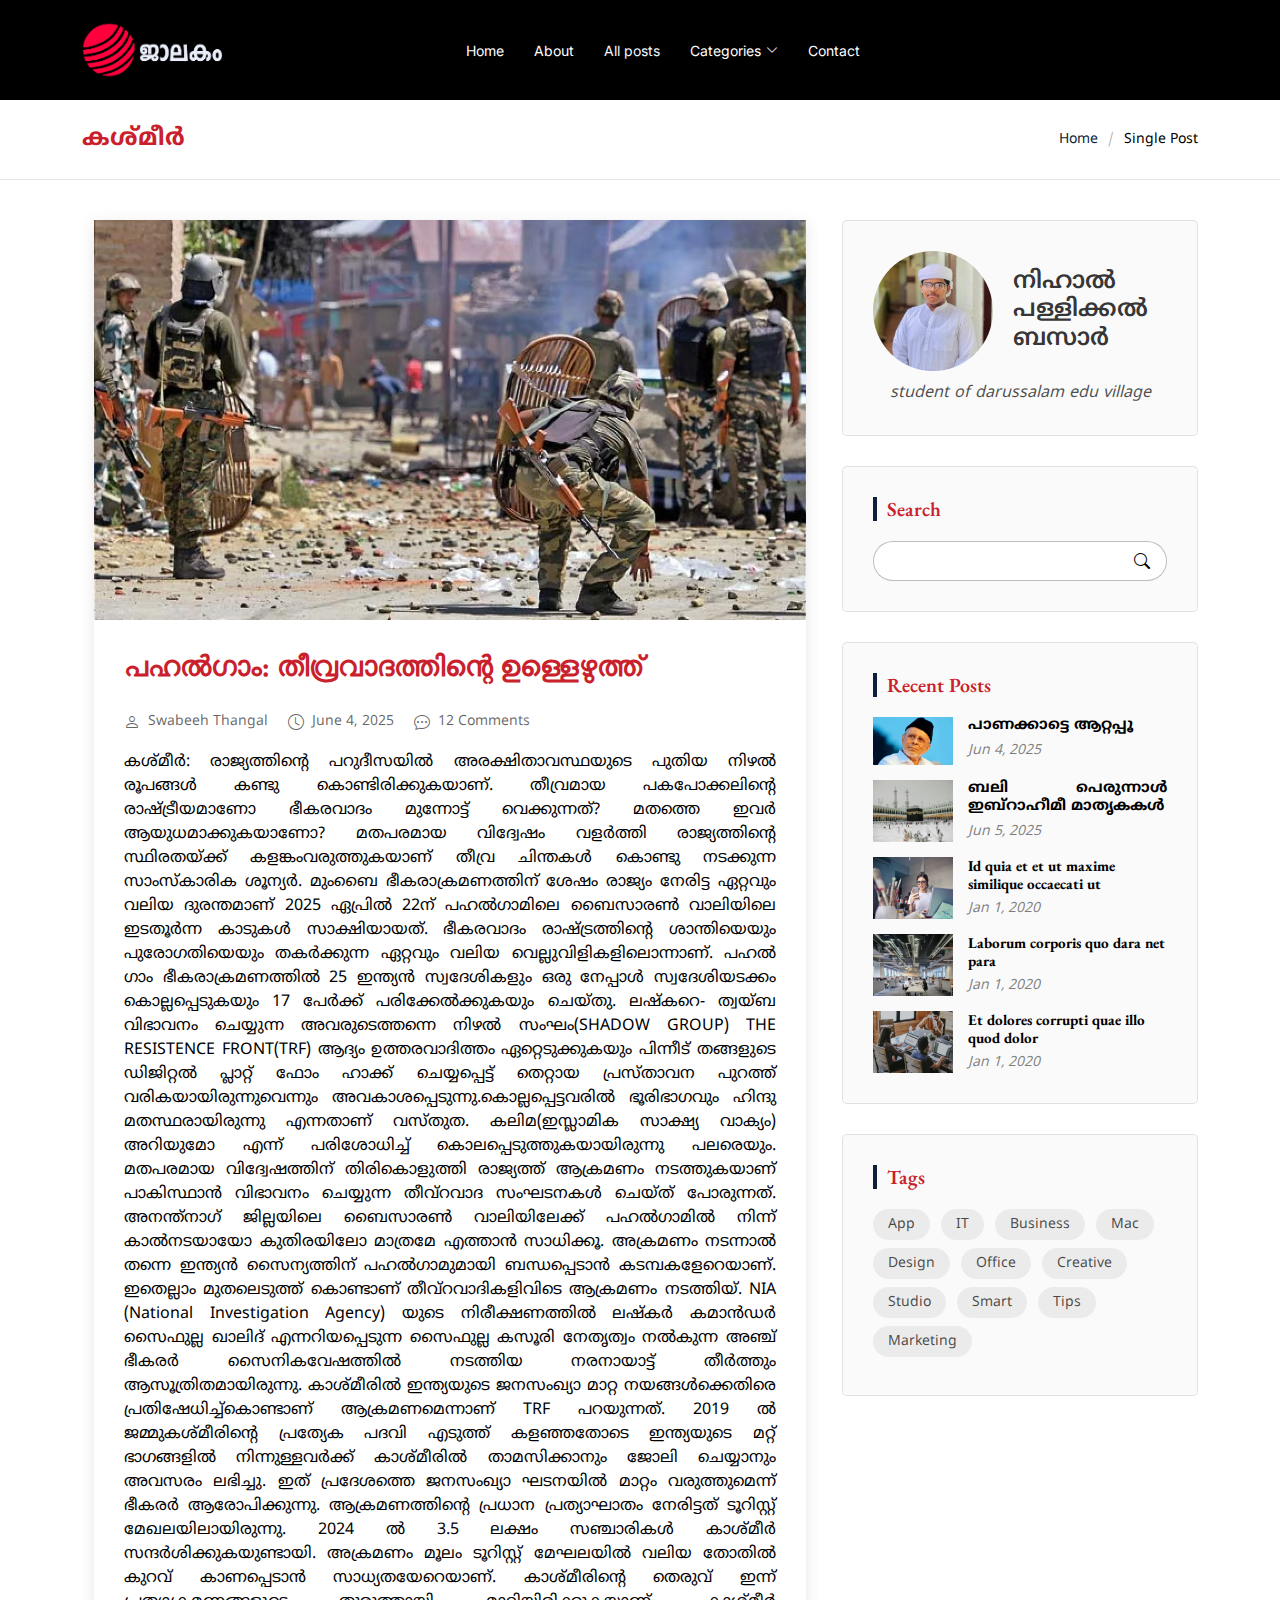
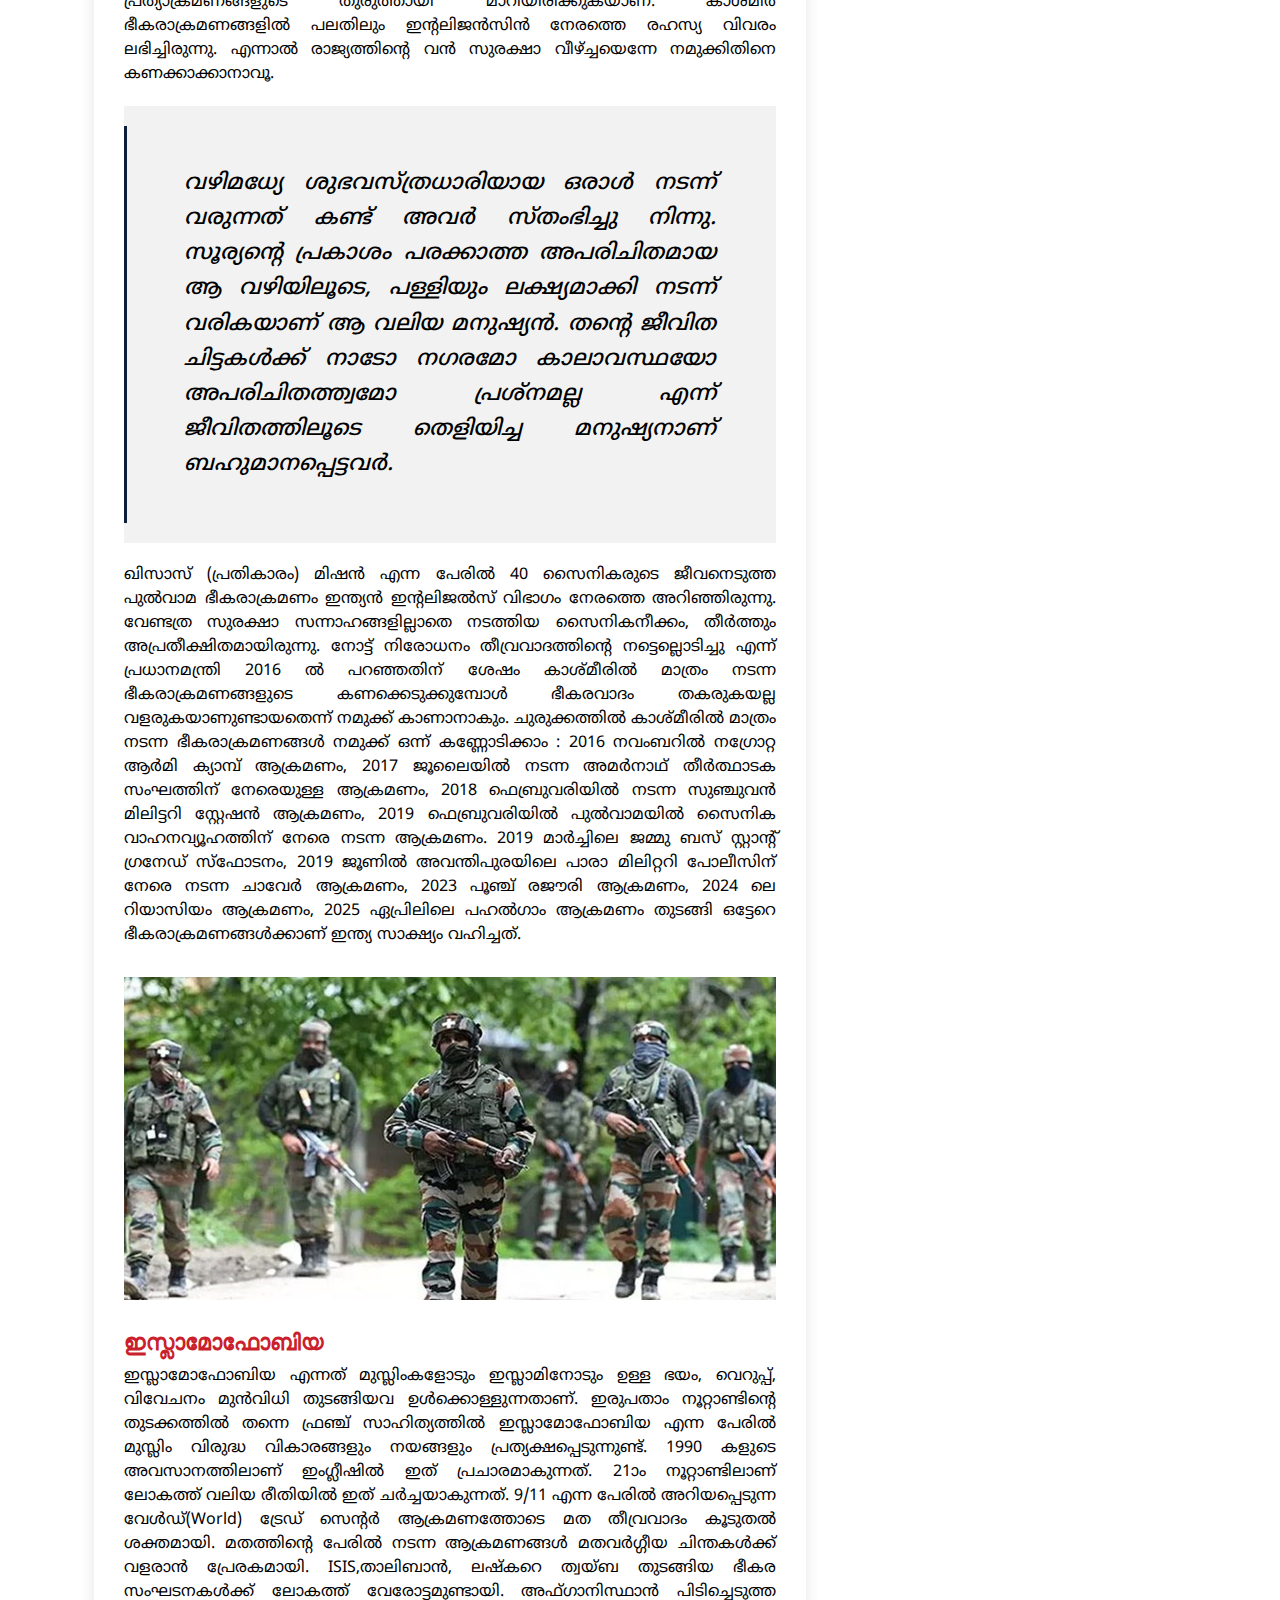
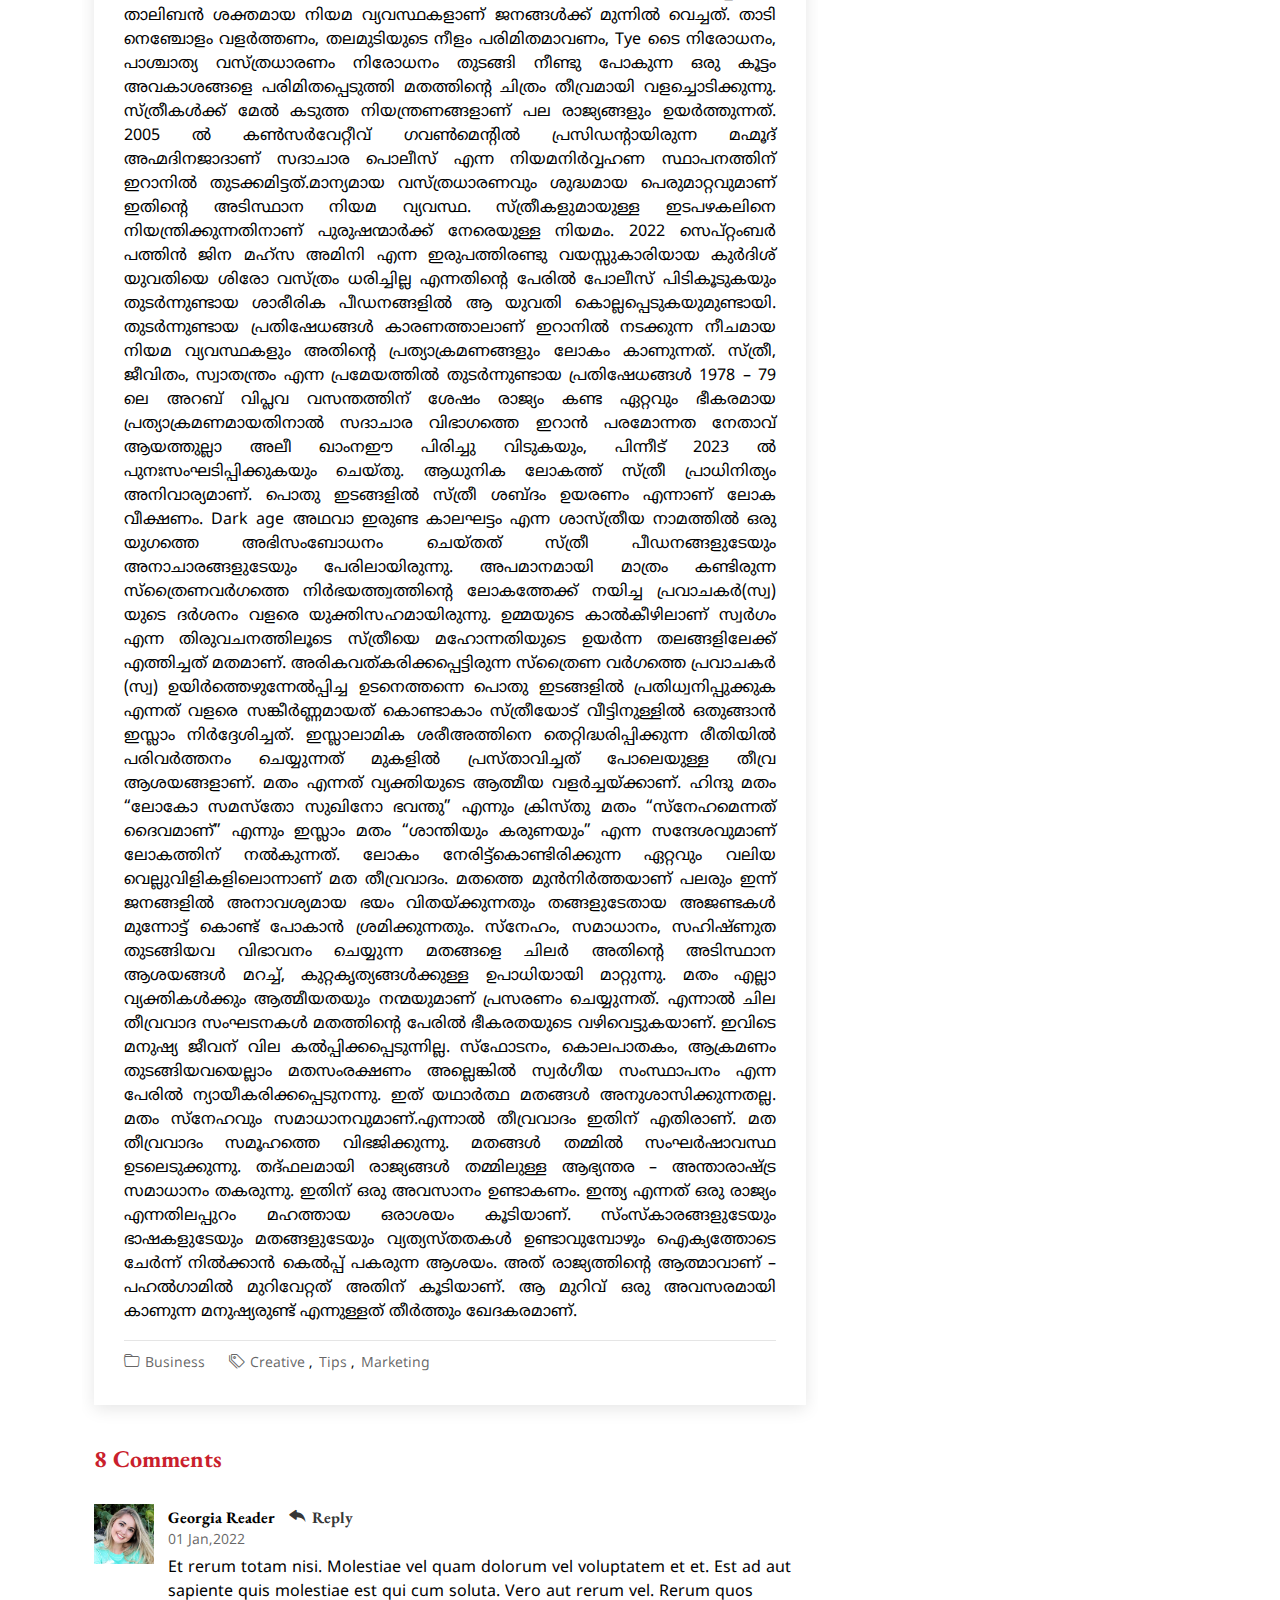
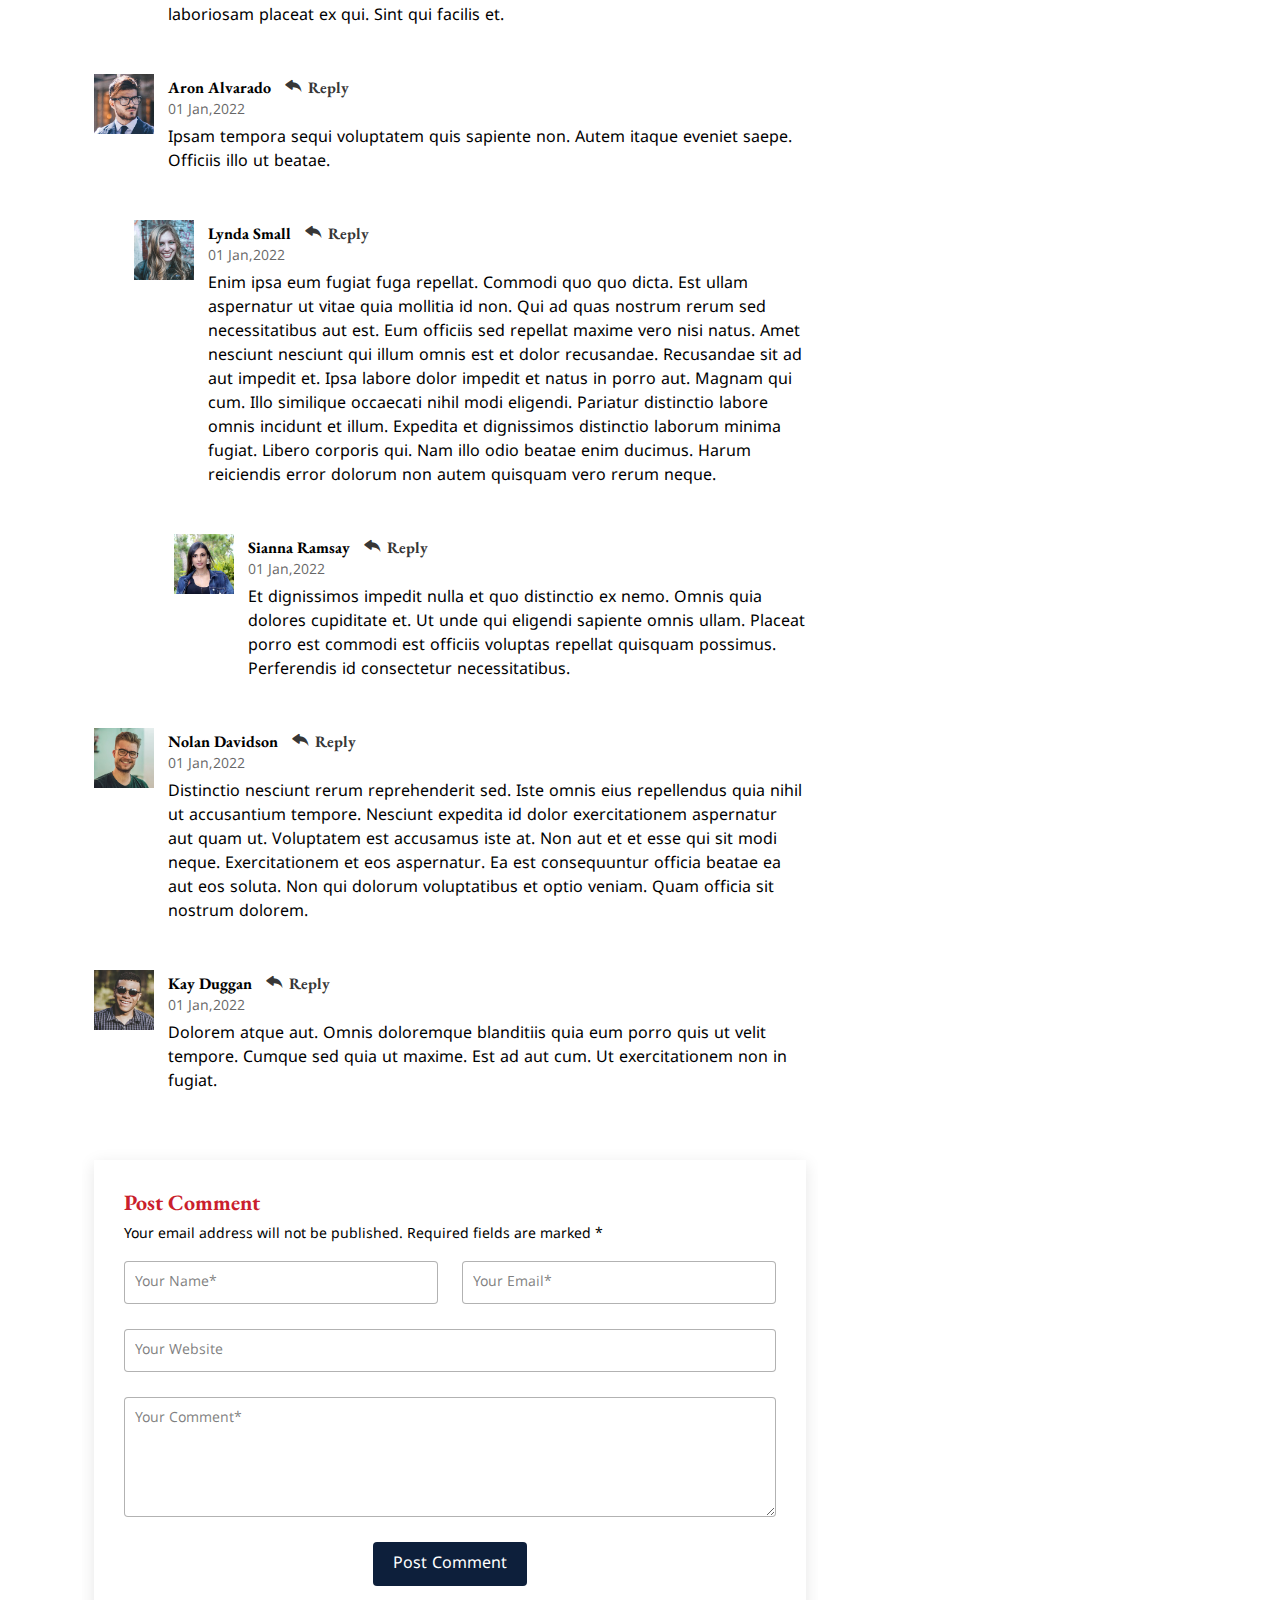
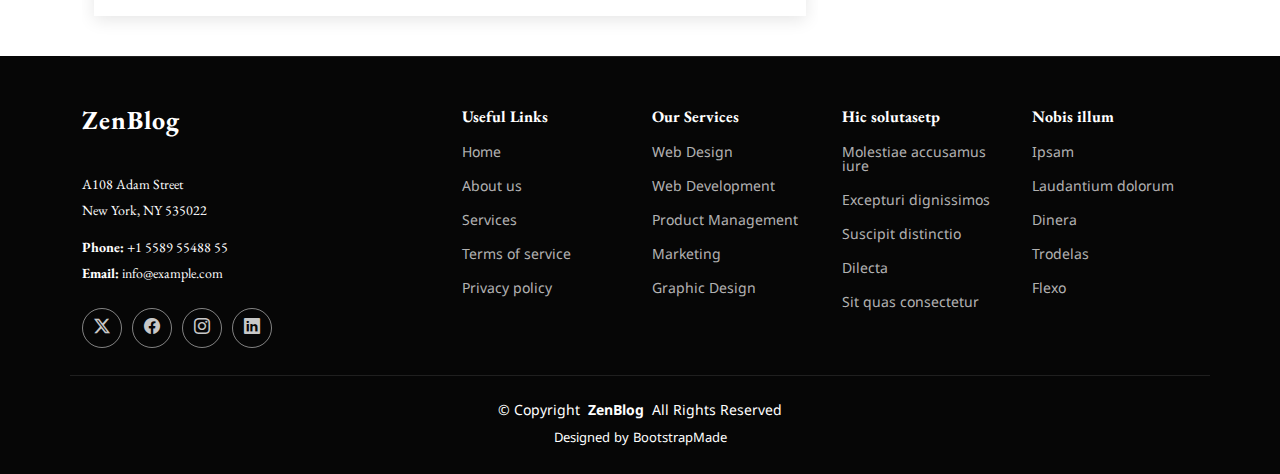
<file: kashmeer.html>
<!DOCTYPE html>
<html lang="en">

<head>
  <meta charset="utf-8">
  <meta content="width=device-width, initial-scale=1.0" name="viewport">
  <title>jalakam.in</title>
  <meta name="description" content="">
  <meta name="keywords" content="">

  <!-- Favicons -->
  <link href="assets/img/IMAGE_2025-05-14_22_56_27-removebg-preview.png" rel="icon">
  <link href="assets/img/apple-touch-icon.png" rel="apple-touch-icon">

  <!-- Fonts -->
  <link href="https://fonts.googleapis.com" rel="preconnect">
  <link href="https://fonts.gstatic.com" rel="preconnect" crossorigin>
  <link href="https://fonts.googleapis.com/css2?family=Inter:wght@100;200;300;400;500;600;700;800;900&family=EB+Garamond:ital,wght@0,400;0,500;0,600;0,700;0,800;1,400;1,500;1,600;1,700;1,800&display=swap" rel="stylesheet">

   </style>
        <!-- Fonts -->
    <link href="https://fonts.bunny.net/css2?family=Nunito:wght@400;600;700&display=swap" rel="stylesheet">
    <link rel="preconnect" href="https://fonts.googleapis.com">
    <link rel="preconnect" href="https://fonts.gstatic.com" crossorigin>
    <link href="https://fonts.googleapis.com/css2?family=Anek+Malayalam:wght@100;200;300;400;500;600;700;800&display=swap" rel="stylesheet">
    <link href="https://fonts.googleapis.com/css2?family=Noto+Sans+Malayalam:wght@400;500;600&display=swap" rel="stylesheet" media="print" onload="this.media='all'">
    <link href="https://fonts.googleapis.com/css2?family=Noto+Sans+Malayalam:wght@700&family=Noto+Sans:ital,wght@0,100;0,200;0,300;0,400;0,500;0,600;0,700;0,800;0,900;1,100;1,200;1,300;1,400;1,500;1,600;1,700;1,800;1,900&display=swap" rel="stylesheet">
    <link href="https://fonts.googleapis.com/css2?family=Rokkitt:wght@100;200;300;400;500;600;700;800;900&display=swap" rel="stylesheet">
    <link rel="icon" href="https://risalaupdate.com/images/Favicon-Risala.png">
    <link rel="preconnect" href="https://fonts.googleapis.com">
<link rel="preconnect" href="https://fonts.gstatic.com" crossorigin>
<link href="https://fonts.googleapis.com/css2?family=Noto+Sans+Malayalam:wght@100..900&display=swap" rel="stylesheet">
  <!-- Vendor CSS Files -->
  <link href="assets/vendor/bootstrap/css/bootstrap.min.css" rel="stylesheet">
  <link href="assets/vendor/bootstrap-icons/bootstrap-icons.css" rel="stylesheet">
  <link href="assets/vendor/aos/aos.css" rel="stylesheet">
  <link href="assets/vendor/swiper/swiper-bundle.min.css" rel="stylesheet">

  <!-- Main CSS File -->
  <link href="assets/css/main.css" rel="stylesheet">

  <!-- =======================================================
  * Template Name: ZenBlog
  * Template URL: https://bootstrapmade.com/zenblog-bootstrap-blog-template/
  * Updated: Aug 08 2024 with Bootstrap v5.3.3
  * Author: BootstrapMade.com
  * License: https://bootstrapmade.com/license/
  ======================================================== -->
</head>

<body class="single-post-page">

  <header id="header" class="header d-flex align-items-center sticky-top">
    <div class="container position-relative d-flex align-items-center justify-content-between">

      <a href="index.html" class="logo d-flex align-items-center me-auto me-xl-0">
        <!-- Uncomment the line below if you also wish to use an image logo -->
        <!-- <img src="assets/img/logo.png" alt=""> -->
        <h1 class="sitename"><img src="assets/img/jalakam logo head.png" alt=""></h1>
      </a>

      <nav id="navmenu" class="navmenu">
        <ul>
          <li><a href="index.html">Home</a></li>
          <li><a href="about.html">About</a></li>
          <li><a href="Category.html" style="color: aliceblue;" class="active">All posts</a></li>
          <li class="dropdown"><a href="#" ><span>Categories</span> <i class="bi bi-chevron-down toggle-dropdown"></i></a>
            <ul>
              <li><a href="category.html">Category 1</a></li>
              <li class="dropdown"><a href="#"><span>Deep Dropdown</span> <i class="bi bi-chevron-down toggle-dropdown"></i></a>
                <ul>
                  <li><a href="#">Deep Dropdown 1</a></li>
                  <li><a href="#">Deep Dropdown 2</a></li>
                  <li><a href="#">Deep Dropdown 3</a></li>
                  <li><a href="#">Deep Dropdown 4</a></li>
                  <li><a href="#">Deep Dropdown 5</a></li>
                </ul>
              </li>
              <li><a href="category.html">Category 2</a></li>
              <li><a href="category.html">Category 3</a></li>
              <li><a href="category.html">Category 4</a></li>
            </ul>
          </li>
          <li><a href="contact.html">Contact</a></li>
        </ul>
        <i class="mobile-nav-toggle d-xl-none bi bi-list"></i>
      </nav>

      <div class="header-social-links">
        <a href="#" class="twitter"><i class="bi bi-twitter-x"></i></a>
        <a href="#" class="facebook"><i class="bi bi-facebook"></i></a>
        <a href="#" class="instagram"><i class="bi bi-instagram"></i></a>
        <a href="#" class="linkedin"><i class="bi bi-linkedin"></i></a>
      </div>

    </div>
  </header>

  <main class="main">

    <!-- Page Title -->
    <div class="page-title">
      <div class="container d-lg-flex justify-content-between align-items-center">
        <h1 class="mb-2 mb-lg-0" id="thangal">കശ്മീർ</h1>
        <nav class="breadcrumbs">
          <ol>
            <li><a href="index.html">Home</a></li>
            <li class="current">Single Post</li>
          </ol>
        </nav>
      </div>
    </div><!-- End Page Title -->

    <div class="container">
      <div class="row">

        <div class="col-lg-8">

          <!-- Blog Details Section -->
          <section id="blog-details" class="blog-details section">
            <div class="container">

              <article class="article">

                <div class="post-img">
                  <img src="assets/img/kashmeer 1 L.png" alt="" class="img-fluid">
                </div>

                <h2 class="title">പഹൽഗാം: തീവ്രവാദത്തിന്റെ ഉള്ളെഴുത്ത് </h2>

                <div class="meta-top">
                  <ul>
                    <li class="d-flex align-items-center"><i class="bi bi-person"></i> <a href="blog-details.html">Swabeeh Thangal</a></li>
                    <li class="d-flex align-items-center"><i class="bi bi-clock"></i> <a href="blog-details.html"><time datetime="2020-01-01">June 4, 2025</time></a></li>
                    <li class="d-flex align-items-center"><i class="bi bi-chat-dots"></i> <a href="blog-details.html">12 Comments</a></li>
                  </ul>
                </div><!-- End meta top -->

                <div class="content">
                  <p class="thangal">
                        കശ്മീർ: രാജ്യത്തിന്റെ പറുദീസയിൽ അരക്ഷിതാവസ്ഥയുടെ പുതിയ നിഴൽ രൂപങ്ങൾ കണ്ടു കൊണ്ടിരിക്കുകയാണ്. തീവ്രമായ പകപോക്കലിന്റെ രാഷ്ട്രീയമാണോ ഭീകരവാദം മുന്നോട്ട് വെക്കുന്നത്? മതത്തെ ഇവർ ആയുധമാക്കുകയാണോ? മതപരമായ വിദ്വേഷം വളർത്തി രാജ്യത്തിന്റെ സ്ഥിരതയ്ക്ക് കളങ്കംവരുത്തുകയാണ് തീവ്ര ചിന്തകൾ കൊണ്ടു നടക്കുന്ന സാംസ്കാരിക ശൂന്യർ. മുംബൈ ഭീകരാക്രമണത്തിന് ശേഷം രാജ്യം നേരിട്ട ഏറ്റവും വലിയ ദുരന്തമാണ് 2025 ഏപ്രിൽ 22ന് പഹൽഗാമിലെ ബൈസാരൺ വാലിയിലെ  ഇടതൂർന്ന കാടുകൾ സാക്ഷിയായത്. ഭീകരവാദം രാഷ്ട്രത്തിന്റെ ശാന്തിയെയും പുരോഗതിയെയും തകർക്കുന്ന ഏറ്റവും വലിയ വെല്ലുവിളികളിലൊന്നാണ്. പഹൽ ഗാം ഭീകരാക്രമണത്തിൽ 25 ഇന്ത്യൻ സ്വദേശികളും ഒരു നേപ്പാൾ സ്വദേശിയടക്കം കൊല്ലപ്പെടുകയും 17 പേർക്ക് പരിക്കേൽക്കുകയും ചെയ്തു. ലഷ്കറെ- ത്വയ്ബ വിഭാവനം ചെയ്യുന്ന അവരുടെത്തന്നെ നിഴൽ സംഘം(SHADOW GROUP) THE RESISTENCE FRONT(TRF) ആദ്യം ഉത്തരവാദിത്തം ഏറ്റെടുക്കുകയും പിന്നീട് തങ്ങളുടെ ഡിജിറ്റൽ പ്ലാറ്റ് ഫോം ഹാക്ക് ചെയ്യപ്പെട്ട് തെറ്റായ പ്രസ്താവന പുറത്ത് വരികയായിരുന്നുവെന്നും അവകാശപ്പെടുന്നു.കൊല്ലപ്പെട്ടവരിൽ ഭൂരിഭാഗവും ഹിന്ദു മതസ്ഥരായിരുന്നു എന്നതാണ് വസ്തുത.  കലിമ(ഇസ്ലാമിക സാക്ഷ്യ വാക്യം) അറിയുമോ എന്ന് പരിശോധിച്ച് കൊലപ്പെടുത്തുകയായിരുന്നു പലരെയും. മതപരമായ വിദ്വേഷത്തിന് തിരികൊളുത്തി രാജ്യത്ത് ആക്രമണം നടത്തുകയാണ് പാകിസ്ഥാൻ വിഭാവനം ചെയ്യുന്ന തീവ്റവാദ സംഘടനകൾ ചെയ്ത് പോരുന്നത്. അനന്ത്നാഗ് ജില്ലയിലെ ബൈസാരൺ വാലിയിലേക്ക് പഹൽഗാമിൽ നിന്ന് കാൽനടയായോ കുതിരയിലോ മാത്രമേ എത്താൻ സാധിക്കൂ. അക്രമണം നടന്നാൽ തന്നെ ഇന്ത്യൻ സൈന്യത്തിന് പഹൽഗാമുമായി ബന്ധപ്പെടാൻ കടമ്പകളേറെയാണ്. ഇതെല്ലാം മുതലെടുത്ത് കൊണ്ടാണ് തീവ്റവാദികളിവിടെ ആക്രമണം നടത്തിയ്. NIA (National Investigation Agency) യുടെ നിരീക്ഷണത്തിൽ ലഷ്കർ കമാൻഡർ സൈഫുല്ല ഖാലിദ് എന്നറിയപ്പെടുന്ന സൈഫുല്ല കസൂരി നേതൃത്വം നൽകുന്ന അഞ്ച് ഭീകരർ സൈനികവേഷത്തിൽ നടത്തിയ നരനായാട്ട് തീർത്തും ആസൂത്രിതമായിരുന്നു. കാശ്മീരിൽ ഇന്ത്യയുടെ ജനസംഖ്യാ മാറ്റ നയങ്ങൾക്കെതിരെ പ്രതിഷേധിച്ച്കൊണ്ടാണ് ആക്രമണമെന്നാണ് TRF പറയുന്നത്. 2019 ൽ ജമ്മുകശ്മീരിന്റെ പ്രത്യേക പദവി എടുത്ത് കളഞ്ഞതോടെ ഇന്ത്യയുടെ മറ്റ് ഭാഗങ്ങളിൽ നിന്നുള്ളവർക്ക് കാശ്മീരിൽ താമസിക്കാനും ജോലി ചെയ്യാനും അവസരം ലഭിച്ചു. ഇത് പ്രദേശത്തെ ജനസംഖ്യാ ഘടനയിൽ മാറ്റം വരുത്തുമെന്ന് ഭീകരർ ആരോപിക്കുന്നു. ആക്രമണത്തിന്റെ പ്രധാന പ്രത്യാഘാതം നേരിട്ടത് ടൂറിസ്റ്റ് മേഖലയിലായിരുന്നു. 2024 ൽ 3.5 ലക്ഷം സഞ്ചാരികൾ കാശ്മീർ സന്ദർശിക്കുകയുണ്ടായി. അക്രമണം മൂലം ടൂറിസ്റ്റ് മേഘലയിൽ വലിയ തോതിൽ കുറവ് കാണപ്പെടാൻ സാധ്യതയേറെയാണ്. കാശ്മീരിന്റെ തെരുവ് ഇന്ന് പ്രത്യാക്രമണങ്ങളുടെ തുരുത്തായി മാറിയിരിക്കുകയാണ്. കാശ്മീർ ഭീകരാക്രമണങ്ങളിൽ പലതിലും ഇന്റലിജൻസിൻ നേരത്തെ രഹസ്യ വിവരം ലഭിച്ചിരുന്നു. എന്നാൽ രാജ്യത്തിന്റെ വൻ സുരക്ഷാ വീഴ്ച്ചയെന്നേ നമുക്കിതിനെ കണക്കാക്കാനാവൂ. 



                  </p>

                  <p>
                    
                  </p>

                  <blockquote>
                    <p class="thangal">
                      വഴിമധ്യേ ശുഭവസ്ത്രധാരിയായ ഒരാൾ നടന്ന് വരുന്നത് കണ്ട് അവർ സ്തംഭിച്ചു നിന്നു. സൂര്യന്റെ പ്രകാശം പരക്കാത്ത അപരിചിതമായ ആ വഴിയിലൂടെ, പള്ളിയും ലക്ഷ്യമാക്കി നടന്ന് വരികയാണ് ആ വലിയ മനുഷ്യൻ. തന്റെ ജീവിത ചിട്ടകൾക്ക് നാടോ നഗരമോ കാലാവസ്ഥയോ അപരിചിതത്ത്വമോ പ്രശ്നമല്ല എന്ന് ജീവിതത്തിലൂടെ തെളിയിച്ച മനുഷ്യനാണ് ബഹുമാനപ്പെട്ടവർ.
                    </p>
                  </blockquote>

                  <p class="thangal">
                    ഖിസാസ് (പ്രതികാരം) മിഷൻ എന്ന പേരിൽ 40 സൈനികരുടെ ജീവനെടുത്ത പുൽവാമ ഭീകരാക്രമണം ഇന്ത്യൻ ഇന്റലിജൽസ് വിഭാഗം നേരത്തെ അറിഞ്ഞിരുന്നു. വേണ്ടത്ര സുരക്ഷാ സന്നാഹങ്ങളില്ലാതെ നടത്തിയ സൈനികനീക്കം, തീർത്തും അപ്രതീക്ഷിതമായിരുന്നു. നോട്ട് നിരോധനം തീവ്രവാദത്തിന്റെ നട്ടെല്ലൊടിച്ചു എന്ന് പ്രധാനമന്ത്രി 2016 ൽ പറഞ്ഞതിന് ശേഷം കാശ്മീരിൽ മാത്രം നടന്ന ഭീകരാക്രമണങ്ങളുടെ കണക്കെടുക്കുമ്പോൾ ഭീകരവാദം തകരുകയല്ല വളരുകയാണുണ്ടായതെന്ന് നമുക്ക് കാണാനാകും. ചുരുക്കത്തിൽ കാശ്മീരിൽ മാത്രം നടന്ന ഭീകരാക്രമണങ്ങൾ നമുക്ക് ഒന്ന് കണ്ണോടിക്കാം : 2016 നവംബറിൽ നഗ്രോറ്റ ആർമി ക്യാമ്പ് ആക്രമണം,  2017 ജൂലൈയിൽ നടന്ന അമർനാഥ് തീർത്ഥാടക സംഘത്തിന് നേരെയുള്ള ആക്രമണം, 2018 ഫെബ്രുവരിയിൽ നടന്ന സുഞ്ചുവൻ മിലിട്ടറി സ്റ്റേഷൻ ആക്രമണം, 2019 ഫെബ്രുവരിയിൽ പുൽവാമയിൽ സൈനിക വാഹനവ്യൂഹത്തിന് നേരെ നടന്ന ആക്രമണം. 2019 മാർച്ചിലെ ജമ്മു ബസ് സ്റ്റാന്റ് ഗ്രനേഡ് സ്ഫോടനം, 2019 ജൂണിൽ അവന്തിപുരയിലെ പാരാ മിലിറ്ററി പോലീസിന് നേരെ നടന്ന ചാവേർ ആക്രമണം, 2023 പൂഞ്ച് രജൗരി ആക്രമണം, 2024 ലെ റിയാസിയം ആക്രമണം, 2025 ഏപ്രിലിലെ പഹൽഗാം ആക്രമണം തുടങ്ങി ഒട്ടേറെ ഭീകരാക്രമണങ്ങൾക്കാണ് ഇന്ത്യ സാക്ഷ്യം വഹിച്ചത്.
                  </p>

                  <h3> </h3>
                  <p>
                    
                  </p>
                  <img src="assets/img/kashmeer 2.jpg" class="img-fluid" alt="">

                  <h3 >ഇസ്ലാമോഫോബിയ </h3>
                  <p class="thangal">
                    
                    ഇസ്ലാമോഫോബിയ എന്നത് മുസ്ലിംകളോടും ഇസ്ലാമിനോടും ഉള്ള ഭയം, വെറുപ്പ്, വിവേചനം മുൻവിധി തുടങ്ങിയവ ഉൾക്കൊള്ളുന്നതാണ്. ഇരുപതാം നൂറ്റാണ്ടിന്റെ തുടക്കത്തിൽ തന്നെ ഫ്രഞ്ച് സാഹിത്യത്തിൽ ഇസ്ലാമോഫോബിയ എന്ന പേരിൽ മുസ്ലിം വിരുദ്ധ വികാരങ്ങളും നയങ്ങളും പ്രത്യക്ഷപ്പെടുന്നുണ്ട്. 1990 കളുടെ അവസാനത്തിലാണ് ഇംഗ്ലീഷിൽ ഇത് പ്രചാരമാകുന്നത്. 21ാം നൂറ്റാണ്ടിലാണ് ലോകത്ത് വലിയ രീതിയിൽ ഇത് ചർച്ചയാകുന്നത്. 9/11 എന്ന പേരിൽ അറിയപ്പെടുന്ന വേൾഡ്(World) ട്രേഡ് സെന്റർ ആക്രമണത്തോടെ മത തീവ്രവാദം കൂടുതൽ ശക്തമായി. മതത്തിന്റെ പേരിൽ നടന്ന ആക്രമണങ്ങൾ മതവർഗ്ഗീയ ചിന്തകൾക്ക് വളരാൻ പ്രേരകമായി.   ISIS,താലിബാൻ, ലഷ്കറെ ത്വയ്ബ തുടങ്ങിയ ഭീകര സംഘടനകൾക്ക് ലോകത്ത് വേരോട്ടമുണ്ടായി. അഫ്ഗാനിസ്ഥാൻ പിടിച്ചെടുത്ത താലിബൻ ശക്തമായ നിയമ വ്യവസ്ഥകളാണ് ജനങ്ങൾക്ക് മുന്നിൽ വെച്ചത്. താടി നെഞ്ചോളം വളർത്തണം, തലമുടിയുടെ നീളം പരിമിതമാവണം, Tye ടൈ നിരോധനം, പാശ്ചാത്യ വസ്ത്രധാരണം നിരോധനം തുടങ്ങി നീണ്ടു പോകുന്ന ഒരു കൂട്ടം അവകാശങ്ങളെ പരിമിതപ്പെടുത്തി മതത്തിന്റെ ചിത്രം തീവ്രമായി വളച്ചൊടിക്കുന്നു. സ്ത്രീകൾക്ക് മേൽ കടുത്ത നിയന്ത്രണങ്ങളാണ് പല രാജ്യങ്ങളും ഉയർത്തുന്നത്. 2005 ൽ കൺസർവേറ്റീവ് ഗവൺമെന്റിൽ പ്രസിഡന്റായിരുന്ന മഹ്മൂദ് അഹ്മദിനജാദാണ് സദാചാര പൊലീസ് എന്ന നിയമനിർവ്വഹണ സ്ഥാപനത്തിന് ഇറാനിൽ തുടക്കമിട്ടത്.മാന്യമായ വസ്ത്രധാരണവും ശുദ്ധമായ പെരുമാറ്റവുമാണ് ഇതിന്റെ അടിസ്ഥാന നിയമ വ്യവസ്ഥ. സ്ത്രീകളുമായുള്ള ഇടപഴകലിനെ നിയന്ത്രിക്കുന്നതിനാണ് പുരുഷന്മാർക്ക് നേരെയുള്ള നിയമം. 2022 സെപ്റ്റംബർ പത്തിൻ ജിന മഹ്സ അമിനി എന്ന ഇരുപത്തിരണ്ടു വയസ്സുകാരിയായ കുർദിശ് യുവതിയെ ശിരോ വസ്ത്രം ധരിച്ചില്ല എന്നതിന്റെ പേരിൽ  പോലീസ് പിടികൂടുകയും തുടർന്നുണ്ടായ ശാരീരിക പീഡനങ്ങളിൽ ആ യുവതി കൊല്ലപ്പെടുകയുമുണ്ടായി. തുടർന്നുണ്ടായ പ്രതിഷേധങ്ങൾ കാരണത്താലാണ് ഇറാനിൽ നടക്കുന്ന നീചമായ നിയമ വ്യവസ്ഥകളും അതിന്റെ പ്രത്യാക്രമണങ്ങളും ലോകം കാണുന്നത്. സ്ത്രീ, ജീവിതം, സ്വാതന്ത്രം എന്ന പ്രമേയത്തിൽ തുടർന്നുണ്ടായ പ്രതിഷേധങ്ങൾ 1978 – 79 ലെ അറബ് വിപ്ലവ വസന്തത്തിന് ശേഷം രാജ്യം കണ്ട ഏറ്റവും ഭീകരമായ പ്രത്യാക്രമണമായതിനാൽ സദാചാര വിഭാഗത്തെ ഇറാൻ പരമോന്നത നേതാവ് ആയത്തുല്ലാ അലീ ഖാംനഈ പിരിച്ചു വിടുകയും, പിന്നീട് 2023 ൽ പുനഃസംഘടിപ്പിക്കുകയും ചെയ്തു. ആധുനിക ലോകത്ത് സ്ത്രീ പ്രാധിനിത്യം അനിവാര്യമാണ്. പൊതു ഇടങ്ങളിൽ സ്ത്രീ ശബ്ദം ഉയരണം എന്നാണ് ലോക വീക്ഷണം. Dark age അഥവാ ഇരുണ്ട കാലഘട്ടം എന്ന ശാസ്ത്രീയ നാമത്തിൽ ഒരു യുഗത്തെ അഭിസംബോധനം ചെയ്തത് സ്ത്രീ പീഡനങ്ങളുടേയും അനാചാരങ്ങളുടേയും പേരിലായിരുന്നു. അപമാനമായി മാത്രം കണ്ടിരുന്ന സ്ത്രൈണവർഗത്തെ നിർഭയത്ത്വത്തിന്റെ ലോകത്തേക്ക് നയിച്ച പ്രവാചകർ(സ്വ) യുടെ ദർശനം വളരെ യുക്തിസഹമായിരുന്നു. ഉമ്മയുടെ കാൽകീഴിലാണ് സ്വർഗം എന്ന തിരുവചനത്തിലൂടെ സ്ത്രീയെ മഹോന്നതിയുടെ ഉയർന്ന തലങ്ങളിലേക്ക് എത്തിച്ചത് മതമാണ്. അരികവത്കരിക്കപ്പെട്ടിരുന്ന സ്ത്രൈണ വർഗത്തെ പ്രവാചകർ (സ്വ) ഉയിർത്തെഴുന്നേൽപ്പിച്ച ഉടനെത്തന്നെ പൊതു ഇടങ്ങളിൽ പ്രതിധ്വനിപ്പുക്കുക എന്നത് വളരെ സങ്കീർണ്ണമായത് കൊണ്ടാകാം സ്ത്രീയോട് വീട്ടിനുള്ളിൽ ഒതുങ്ങാൻ ഇസ്ലാം നിർദ്ദേശിച്ചത്. ഇസ്ലാലാമിക ശരീഅത്തിനെ തെറ്റിദ്ധരിപ്പിക്കുന്ന രീതിയിൽ പരിവർത്തനം ചെയ്യുന്നത് മുകളിൽ പ്രസ്താവിച്ചത് പോലെയുള്ള തീവ്ര ആശയങ്ങളാണ്.
മതം എന്നത് വ്യക്തിയുടെ ആത്മീയ വളർച്ചയ്ക്കാണ്. ഹിന്ദു മതം “ലോകോ സമസ്തോ സുഖിനോ ഭവന്തു” എന്നും ക്രിസ്തു മതം “സ്നേഹമെന്നത് ദൈവമാണ്” എന്നും ഇസ്ലാം മതം “ശാന്തിയും കരുണയും” എന്ന സന്ദേശവുമാണ് ലോകത്തിന് നൽകുന്നത്. ലോകം നേരിട്ട്കൊണ്ടിരിക്കുന്ന ഏറ്റവും വലിയ വെല്ലുവിളികളിലൊന്നാണ് മത തീവ്രവാദം. മതത്തെ മുൻനിർത്തയാണ് പലരും ഇന്ന് ജനങ്ങളിൽ അനാവശ്യമായ ഭയം വിതയ്ക്കുന്നതും തങ്ങളുടേതായ അജണ്ടകൾ മുന്നോട്ട് കൊണ്ട് പോകാൻ ശ്രമിക്കുന്നതും. സ്നേഹം, സമാധാനം, സഹിഷ്ണുത തുടങ്ങിയവ വിഭാവനം ചെയ്യുന്ന മതങ്ങളെ ചിലർ അതിന്റെ അടിസ്ഥാന ആശയങ്ങൾ  മറച്ച്, കുറ്റകൃത്യങ്ങൾക്കുള്ള ഉപാധിയായി മാറ്റുന്നു. മതം എല്ലാ വ്യക്തികൾക്കും ആത്മീയതയും നന്മയുമാണ് പ്രസരണം ചെയ്യുന്നത്. എന്നാൽ ചില തീവ്രവാദ സംഘടനകൾ മതത്തിന്റെ പേരിൽ ഭീകരതയുടെ വഴിവെട്ടുകയാണ്. ഇവിടെ മനുഷ്യ ജീവന് വില കൽപ്പിക്കപ്പെടുന്നില്ല. സ്ഫോടനം, കൊലപാതകം, ആക്രമണം തുടങ്ങിയവയെല്ലാം മതസംരക്ഷണം അല്ലെങ്കിൽ സ്വർഗീയ സംസ്ഥാപനം എന്ന പേരിൽ  ന്യായീകരിക്കപ്പെടുനന്നു. ഇത് യഥാർത്ഥ മതങ്ങൾ അനുശാസിക്കുന്നതല്ല. മതം സ്നേഹവും സമാധാനവുമാണ്.എന്നാൽ തീവ്രവാദം ഇതിന് എതിരാണ്. മത തീവ്രവാദം സമൂഹത്തെ വിഭജിക്കുന്നു. മതങ്ങൾ തമ്മിൽ സംഘർഷാവസ്ഥ ഉടലെടുക്കുന്നു. തദ്ഫലമായി രാജ്യങ്ങൾ തമ്മിലുള്ള ആഭ്യന്തര – അന്താരാഷ്ട്ര സമാധാനം തകരുന്നു. ഇതിന് ഒരു അവസാനം ഉണ്ടാകണം.
ഇന്ത്യ എന്നത് ഒരു രാജ്യം എന്നതിലപ്പുറം മഹത്തായ ഒരാശയം കൂടിയാണ്. സ്ംസ്കാരങ്ങളുടേയും ഭാഷകളുടേയും മതങ്ങളുടേയും വ്യത്യസ്തതകൾ ഉണ്ടാവുമ്പോഴും ഐക്യത്തോടെ ചേർന്ന് നിൽക്കാൻ കെൽപ്പ് പകരുന്ന ആശയം. അത് രാജ്യത്തിന്റെ ആത്മാവാണ് – പഹൽഗാമിൽ മുറിവേറ്റത് അതിന് കൂടിയാണ്.

ആ മുറിവ് ഒരു അവസരമായി കാണുന്ന മനുഷ്യരുണ്ട് എന്നുള്ളത് തീർത്തും ഖേദകരമാണ്.

                  <p>
                   
                  </p>

                </div><!-- End post content -->

                <div class="meta-bottom">
                  <i class="bi bi-folder"></i>
                  <ul class="cats">
                    <li><a href="#">Business</a></li>
                  </ul>

                  <i class="bi bi-tags"></i>
                  <ul class="tags">
                    <li><a href="#">Creative</a></li>
                    <li><a href="#">Tips</a></li>
                    <li><a href="#">Marketing</a></li>
                  </ul>
                </div><!-- End meta bottom -->

              </article>

            </div>
          </section><!-- /Blog Details Section -->

          <!-- Blog Comments Section -->
          <section id="blog-comments" class="blog-comments section">

            <div class="container">

              <h4 class="comments-count">8 Comments</h4>

              <div id="comment-1" class="comment">
                <div class="d-flex">
                  <div class="comment-img"><img src="assets/img/blog/comments-1.jpg" alt=""></div>
                  <div>
                    <h5><a href="">Georgia Reader</a> <a href="#" class="reply"><i class="bi bi-reply-fill"></i> Reply</a></h5>
                    <time datetime="2020-01-01">01 Jan,2022</time>
                    <p>
                      Et rerum totam nisi. Molestiae vel quam dolorum vel voluptatem et et. Est ad aut sapiente quis molestiae est qui cum soluta.
                      Vero aut rerum vel. Rerum quos laboriosam placeat ex qui. Sint qui facilis et.
                    </p>
                  </div>
                </div>
              </div><!-- End comment #1 -->

              <div id="comment-2" class="comment">
                <div class="d-flex">
                  <div class="comment-img"><img src="assets/img/blog/comments-2.jpg" alt=""></div>
                  <div>
                    <h5><a href="">Aron Alvarado</a> <a href="#" class="reply"><i class="bi bi-reply-fill"></i> Reply</a></h5>
                    <time datetime="2020-01-01">01 Jan,2022</time>
                    <p>
                      Ipsam tempora sequi voluptatem quis sapiente non. Autem itaque eveniet saepe. Officiis illo ut beatae.
                    </p>
                  </div>
                </div>

                <div id="comment-reply-1" class="comment comment-reply">
                  <div class="d-flex">
                    <div class="comment-img"><img src="assets/img/blog/comments-3.jpg" alt=""></div>
                    <div>
                      <h5><a href="">Lynda Small</a> <a href="#" class="reply"><i class="bi bi-reply-fill"></i> Reply</a></h5>
                      <time datetime="2020-01-01">01 Jan,2022</time>
                      <p>
                        Enim ipsa eum fugiat fuga repellat. Commodi quo quo dicta. Est ullam aspernatur ut vitae quia mollitia id non. Qui ad quas nostrum rerum sed necessitatibus aut est. Eum officiis sed repellat maxime vero nisi natus. Amet nesciunt nesciunt qui illum omnis est et dolor recusandae.

                        Recusandae sit ad aut impedit et. Ipsa labore dolor impedit et natus in porro aut. Magnam qui cum. Illo similique occaecati nihil modi eligendi. Pariatur distinctio labore omnis incidunt et illum. Expedita et dignissimos distinctio laborum minima fugiat.

                        Libero corporis qui. Nam illo odio beatae enim ducimus. Harum reiciendis error dolorum non autem quisquam vero rerum neque.
                      </p>
                    </div>
                  </div>

                  <div id="comment-reply-2" class="comment comment-reply">
                    <div class="d-flex">
                      <div class="comment-img"><img src="assets/img/blog/comments-4.jpg" alt=""></div>
                      <div>
                        <h5><a href="">Sianna Ramsay</a> <a href="#" class="reply"><i class="bi bi-reply-fill"></i> Reply</a></h5>
                        <time datetime="2020-01-01">01 Jan,2022</time>
                        <p>
                          Et dignissimos impedit nulla et quo distinctio ex nemo. Omnis quia dolores cupiditate et. Ut unde qui eligendi sapiente omnis ullam. Placeat porro est commodi est officiis voluptas repellat quisquam possimus. Perferendis id consectetur necessitatibus.
                        </p>
                      </div>
                    </div>

                  </div><!-- End comment reply #2-->

                </div><!-- End comment reply #1-->

              </div><!-- End comment #2-->

              <div id="comment-3" class="comment">
                <div class="d-flex">
                  <div class="comment-img"><img src="assets/img/blog/comments-5.jpg" alt=""></div>
                  <div>
                    <h5><a href="">Nolan Davidson</a> <a href="#" class="reply"><i class="bi bi-reply-fill"></i> Reply</a></h5>
                    <time datetime="2020-01-01">01 Jan,2022</time>
                    <p>
                      Distinctio nesciunt rerum reprehenderit sed. Iste omnis eius repellendus quia nihil ut accusantium tempore. Nesciunt expedita id dolor exercitationem aspernatur aut quam ut. Voluptatem est accusamus iste at.
                      Non aut et et esse qui sit modi neque. Exercitationem et eos aspernatur. Ea est consequuntur officia beatae ea aut eos soluta. Non qui dolorum voluptatibus et optio veniam. Quam officia sit nostrum dolorem.
                    </p>
                  </div>
                </div>

              </div><!-- End comment #3 -->

              <div id="comment-4" class="comment">
                <div class="d-flex">
                  <div class="comment-img"><img src="assets/img/blog/comments-6.jpg" alt=""></div>
                  <div>
                    <h5><a href="">Kay Duggan</a> <a href="#" class="reply"><i class="bi bi-reply-fill"></i> Reply</a></h5>
                    <time datetime="2020-01-01">01 Jan,2022</time>
                    <p>
                      Dolorem atque aut. Omnis doloremque blanditiis quia eum porro quis ut velit tempore. Cumque sed quia ut maxime. Est ad aut cum. Ut exercitationem non in fugiat.
                    </p>
                  </div>
                </div>

              </div><!-- End comment #4 -->

            </div>

          </section><!-- /Blog Comments Section -->

          <!-- Comment Form Section -->
          <section id="comment-form" class="comment-form section">
            <div class="container">

              <form action="">

                <h4>Post Comment</h4>
                <p>Your email address will not be published. Required fields are marked * </p>
                <div class="row">
                  <div class="col-md-6 form-group">
                    <input name="name" type="text" class="form-control" placeholder="Your Name*">
                  </div>
                  <div class="col-md-6 form-group">
                    <input name="email" type="text" class="form-control" placeholder="Your Email*">
                  </div>
                </div>
                <div class="row">
                  <div class="col form-group">
                    <input name="website" type="text" class="form-control" placeholder="Your Website">
                  </div>
                </div>
                <div class="row">
                  <div class="col form-group">
                    <textarea name="comment" class="form-control" placeholder="Your Comment*"></textarea>
                  </div>
                </div>

                <div class="text-center">
                  <button type="submit" class="btn btn-primary">Post Comment</button>
                </div>

              </form>

            </div>
          </section><!-- /Comment Form Section -->

        </div>

        <div class="col-lg-4 sidebar">

          <div class="widgets-container">

            <!-- Blog Author Widget -->
            <div class="blog-author-widget widget-item">

              <div class="d-flex flex-column align-items-center">
                <div class="d-flex align-items-center w-100">
                  <img src="assets/img/swabeeh thangal.jpg" class="rounded-circle flex-shrink-0" alt="">
                  <div>
                    <h4 class="thangal">നിഹാൽ പള്ളിക്കൽ ബസാർ </h4>
                    
                  </div>
                </div>

                <p>
                  student of darussalam edu village
                </p>

              </div>

            </div><!--/Blog Author Widget -->

            <!-- Search Widget -->
            <div class="search-widget widget-item">

              <h3 class="widget-title">Search</h3>
              <form action="">
                <input type="text">
                <button type="submit" title="Search"><i class="bi bi-search"></i></button>
              </form>

            </div><!--/Search Widget -->

            <!-- Recent Posts Widget -->
            <div class="recent-posts-widget widget-item">

              <h3 class="widget-title">Recent Posts</h3>

              <div class="post-item">
                <img src="assets/img/haidarali-thangal1.webp" alt="" class="flex-shrink-0">
                <div>
                   <h4 class="thangal"><a href="single-post.html">പാണക്കാട്ടെ ആറ്റപ്പൂ</a></h4>
                  <time datetime="2020-01-01">Jun 4, 2025</time>
                </div>
              </div><!-- End recent post item-->

              <div class="post-item">
                <img src="assets/img/makkah 1.jpg" alt="" class="flex-shrink-0">
                <div>
                  <h4 class="thangal"><a href="bali-perunnal.html">ബലി പെരുന്നാൾ ഇബ്റാഹീമീ മാതൃകകൾ</a></h4>
                  <time datetime="2020-01-01">Jun 5, 2025</time>
                </div>
              </div><!-- End recent post item-->

              <div class="post-item">
                <img src="assets/img/blog/blog-recent-3.jpg" alt="" class="flex-shrink-0">
                <div>
                  <h4><a href="blog-details.html">Id quia et et ut maxime similique occaecati ut</a></h4>
                  <time datetime="2020-01-01">Jan 1, 2020</time>
                </div>
              </div><!-- End recent post item-->

              <div class="post-item">
                <img src="assets/img/blog/blog-recent-4.jpg" alt="" class="flex-shrink-0">
                <div>
                  <h4><a href="blog-details.html">Laborum corporis quo dara net para</a></h4>
                  <time datetime="2020-01-01">Jan 1, 2020</time>
                </div>
              </div><!-- End recent post item-->

              <div class="post-item">
                <img src="assets/img/blog/blog-recent-5.jpg" alt="" class="flex-shrink-0">
                <div>
                  <h4><a href="blog-details.html">Et dolores corrupti quae illo quod dolor</a></h4>
                  <time datetime="2020-01-01">Jan 1, 2020</time>
                </div>
              </div><!-- End recent post item-->

            </div><!--/Recent Posts Widget -->

            <!-- Tags Widget -->
            <div class="tags-widget widget-item">

              <h3 class="widget-title">Tags</h3>
              <ul>
                <li><a href="#">App</a></li>
                <li><a href="#">IT</a></li>
                <li><a href="#">Business</a></li>
                <li><a href="#">Mac</a></li>
                <li><a href="#">Design</a></li>
                <li><a href="#">Office</a></li>
                <li><a href="#">Creative</a></li>
                <li><a href="#">Studio</a></li>
                <li><a href="#">Smart</a></li>
                <li><a href="#">Tips</a></li>
                <li><a href="#">Marketing</a></li>
              </ul>

            </div><!--/Tags Widget -->

          </div>

        </div>

      </div>
    </div>

  </main>

  <footer id="footer" class="footer dark-background">

    <div class="container footer-top">
      <div class="row gy-4">
        <div class="col-lg-4 col-md-6 footer-about">
          <a href="index.html" class="logo d-flex align-items-center">
            <span class="sitename">ZenBlog</span>
          </a>
          <div class="footer-contact pt-3">
            <p>A108 Adam Street</p>
            <p>New York, NY 535022</p>
            <p class="mt-3"><strong>Phone:</strong> <span>+1 5589 55488 55</span></p>
            <p><strong>Email:</strong> <span>info@example.com</span></p>
          </div>
          <div class="social-links d-flex mt-4">
            <a href=""><i class="bi bi-twitter-x"></i></a>
            <a href=""><i class="bi bi-facebook"></i></a>
            <a href=""><i class="bi bi-instagram"></i></a>
            <a href=""><i class="bi bi-linkedin"></i></a>
          </div>
        </div>

        <div class="col-lg-2 col-md-3 footer-links">
          <h4>Useful Links</h4>
          <ul>
            <li><a href="#">Home</a></li>
            <li><a href="#">About us</a></li>
            <li><a href="#">Services</a></li>
            <li><a href="#">Terms of service</a></li>
            <li><a href="#">Privacy policy</a></li>
          </ul>
        </div>

        <div class="col-lg-2 col-md-3 footer-links">
          <h4>Our Services</h4>
          <ul>
            <li><a href="#">Web Design</a></li>
            <li><a href="#">Web Development</a></li>
            <li><a href="#">Product Management</a></li>
            <li><a href="#">Marketing</a></li>
            <li><a href="#">Graphic Design</a></li>
          </ul>
        </div>

        <div class="col-lg-2 col-md-3 footer-links">
          <h4>Hic solutasetp</h4>
          <ul>
            <li><a href="#">Molestiae accusamus iure</a></li>
            <li><a href="#">Excepturi dignissimos</a></li>
            <li><a href="#">Suscipit distinctio</a></li>
            <li><a href="#">Dilecta</a></li>
            <li><a href="#">Sit quas consectetur</a></li>
          </ul>
        </div>

        <div class="col-lg-2 col-md-3 footer-links">
          <h4>Nobis illum</h4>
          <ul>
            <li><a href="#">Ipsam</a></li>
            <li><a href="#">Laudantium dolorum</a></li>
            <li><a href="#">Dinera</a></li>
            <li><a href="#">Trodelas</a></li>
            <li><a href="#">Flexo</a></li>
          </ul>
        </div>

      </div>
    </div>

    <div class="container copyright text-center mt-4">
      <p>© <span>Copyright</span> <strong class="px-1 sitename">ZenBlog</strong> <span>All Rights Reserved</span></p>
      <div class="credits">
        <!-- All the links in the footer should remain intact. -->
        <!-- You can delete the links only if you've purchased the pro version. -->
        <!-- Licensing information: https://bootstrapmade.com/license/ -->
        <!-- Purchase the pro version with working PHP/AJAX contact form: [buy-url] -->
        Designed by <a href="https://bootstrapmade.com/">BootstrapMade</a>
      </div>
    </div>

  </footer>

  <!-- Scroll Top -->
  <a href="#" id="scroll-top" class="scroll-top d-flex align-items-center justify-content-center"><i class="bi bi-arrow-up-short"></i></a>

  <!-- Preloader -->
  <div id="preloader"></div>

  <!-- Vendor JS Files -->
  <script src="assets/vendor/bootstrap/js/bootstrap.bundle.min.js"></script>
  <script src="assets/vendor/php-email-form/validate.js"></script>
  <script src="assets/vendor/aos/aos.js"></script>
  <script src="assets/vendor/swiper/swiper-bundle.min.js"></script>

  <!-- Main JS File -->
  <script src="assets/js/main.js"></script>

</body>

</html>
</file>
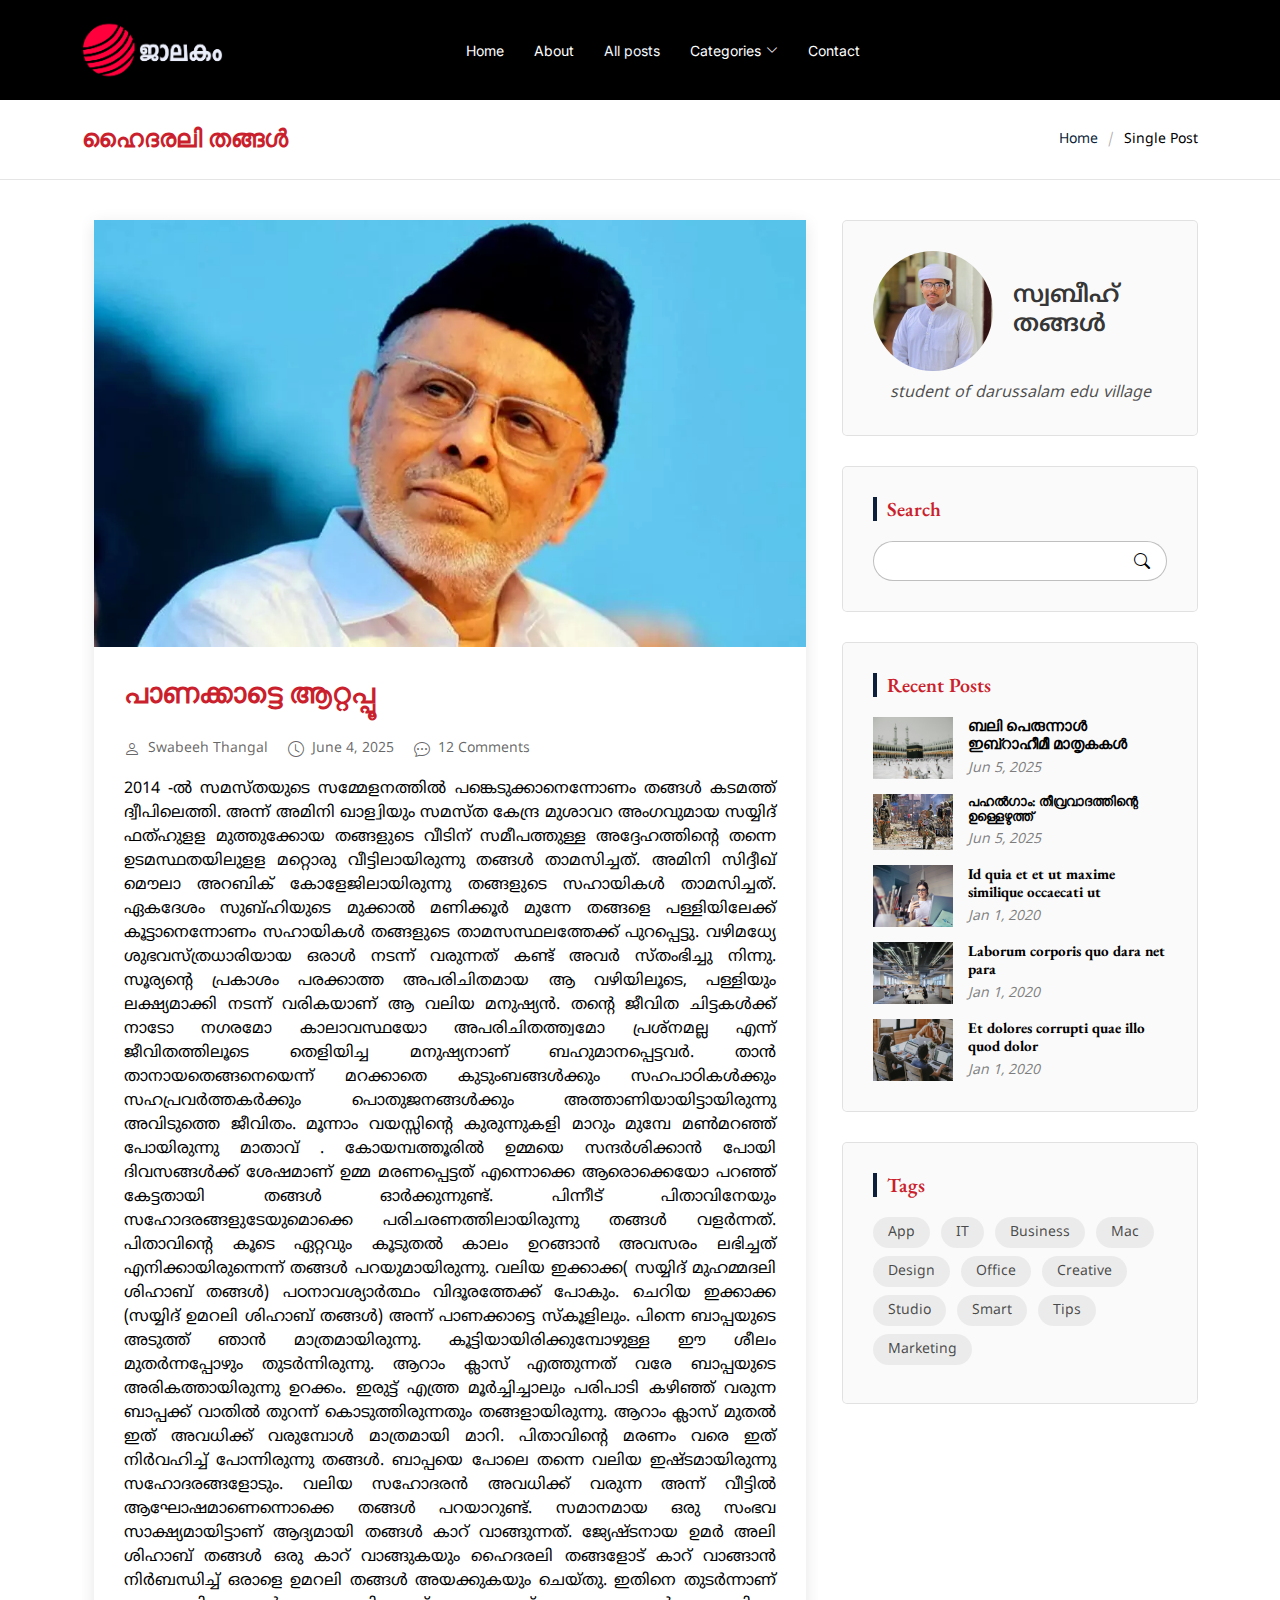
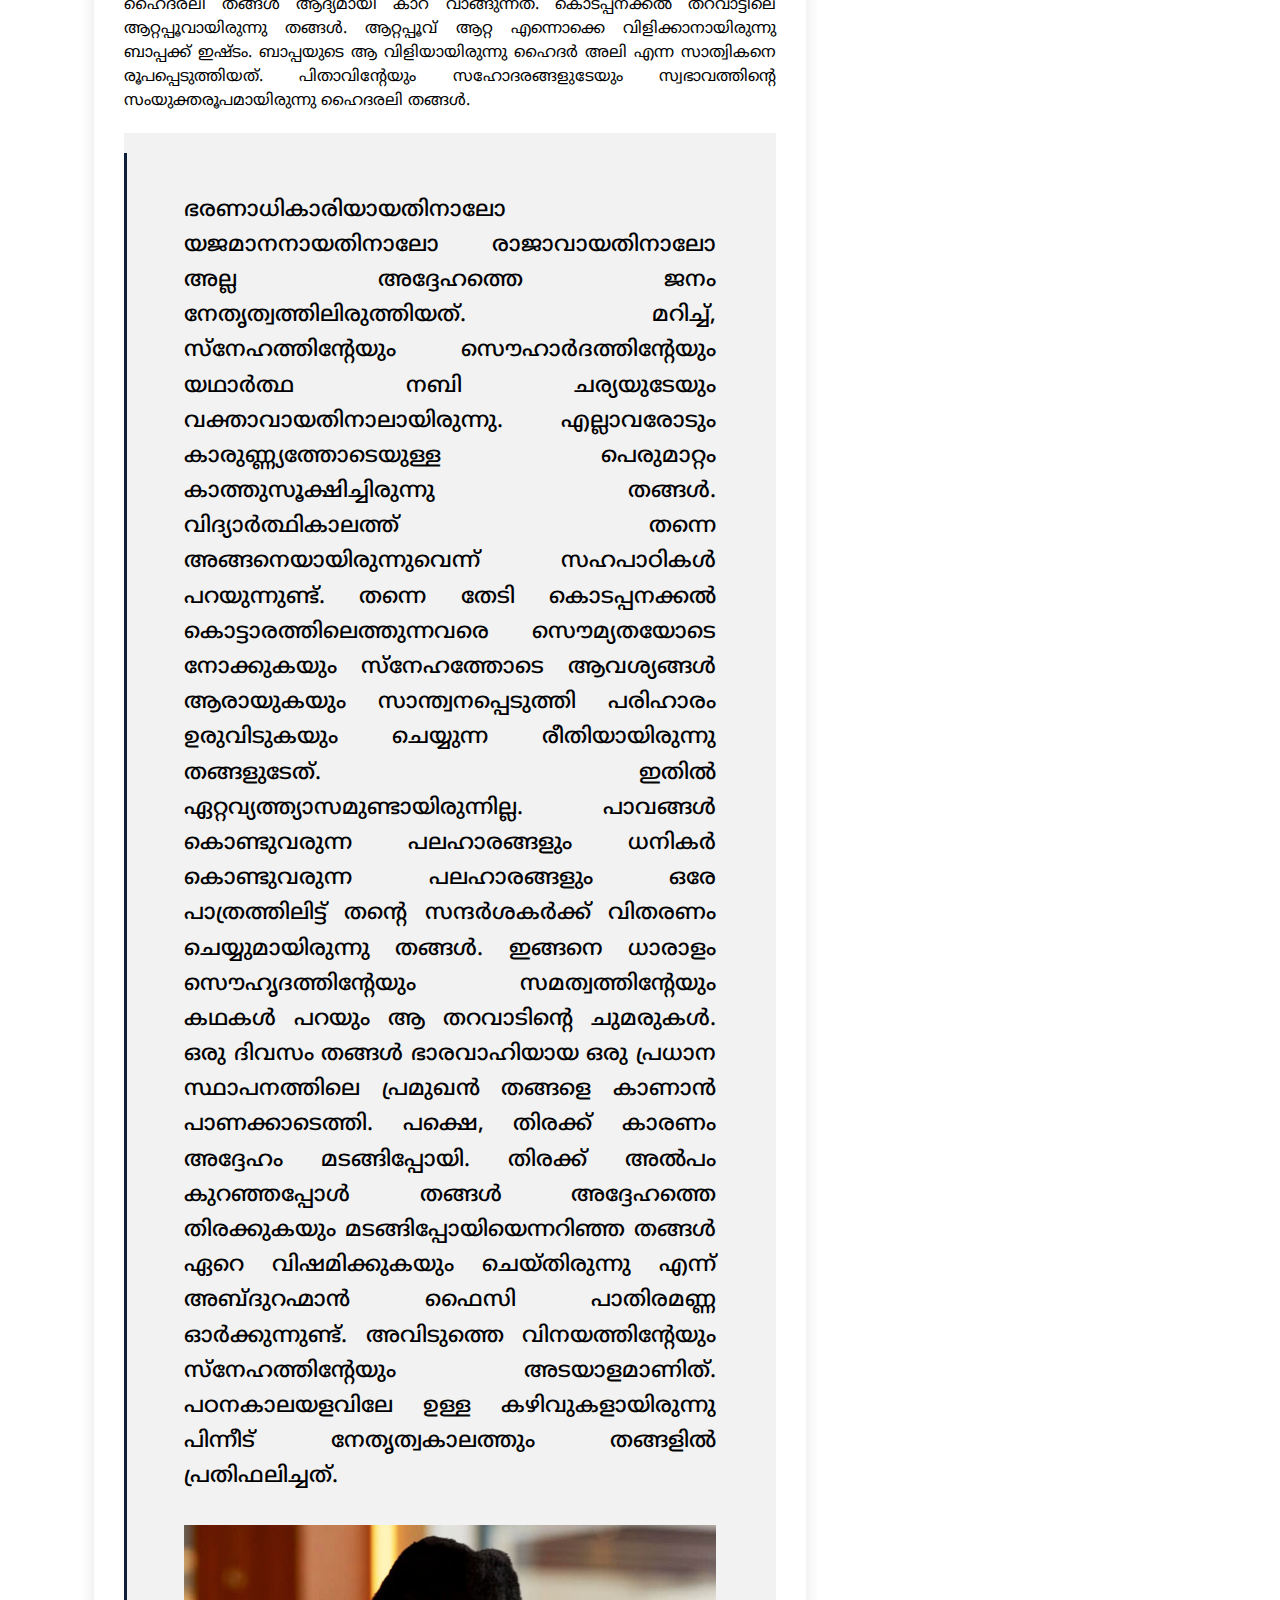
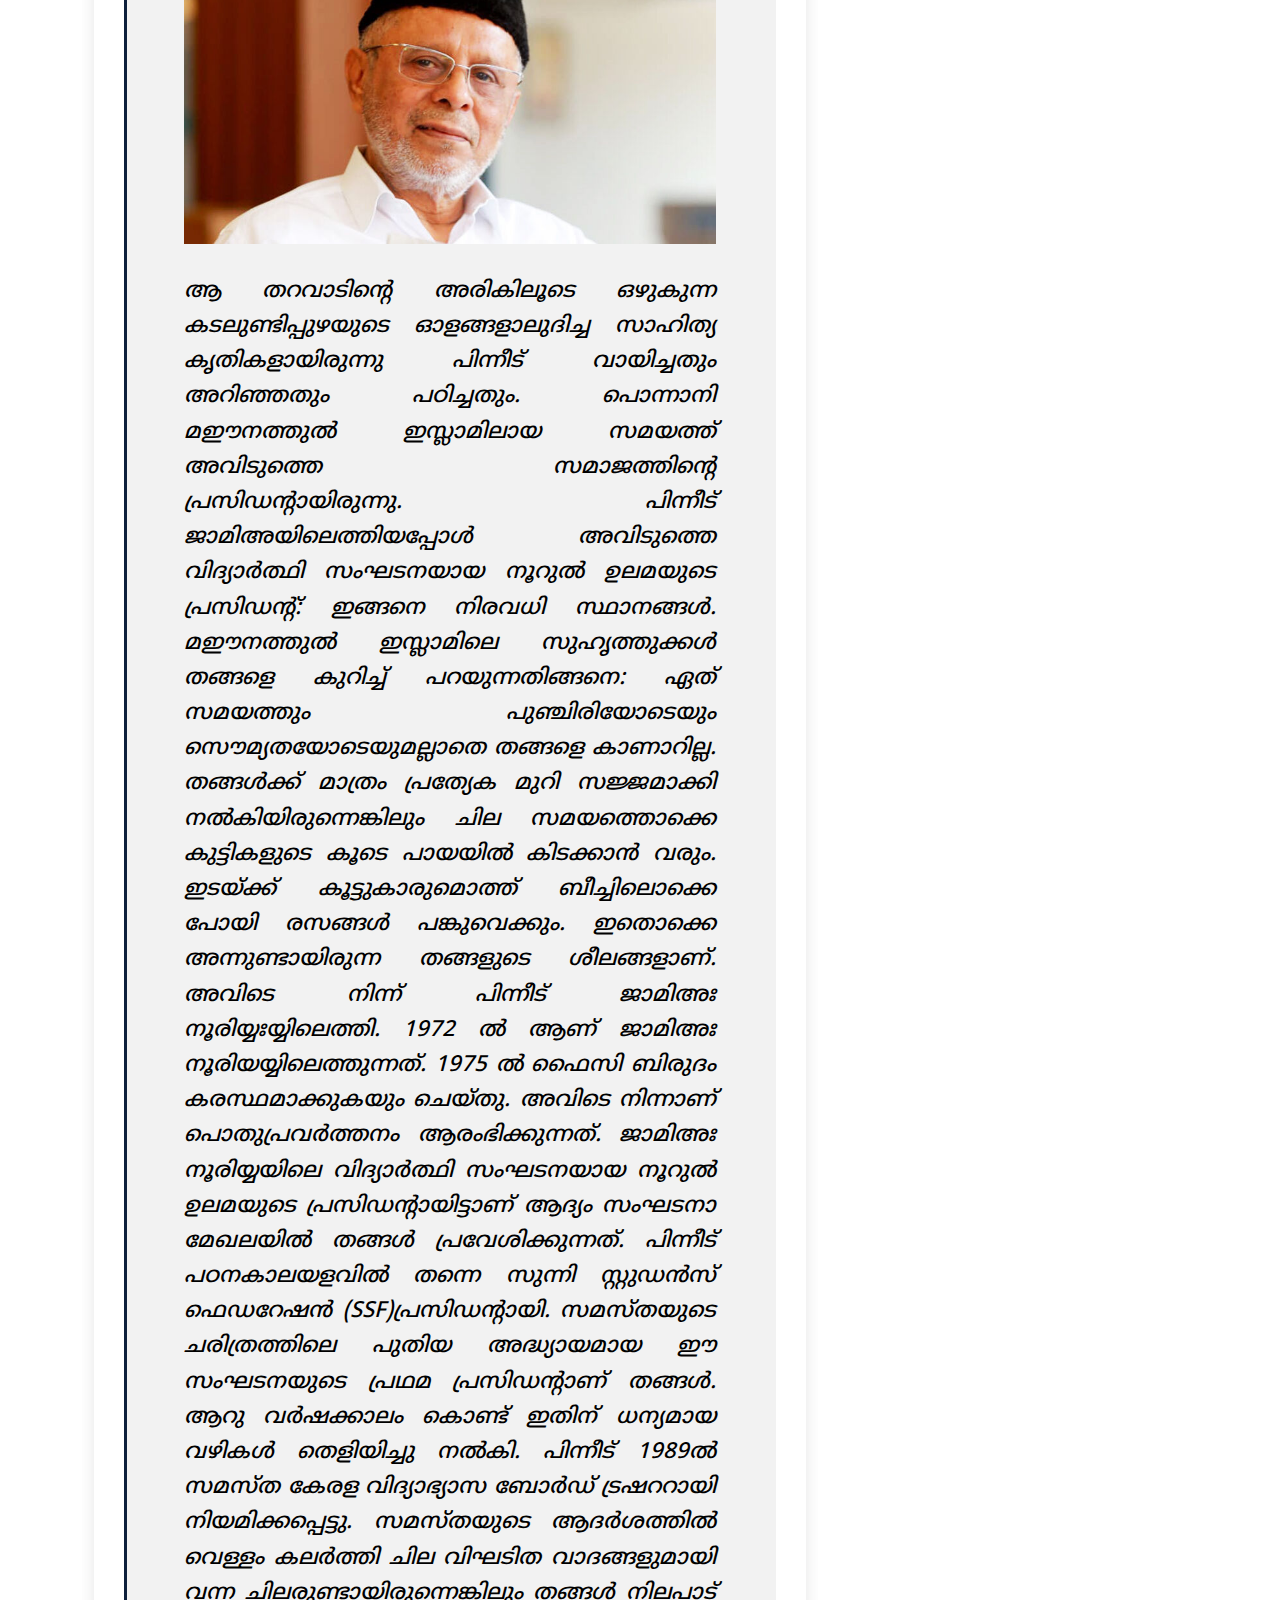
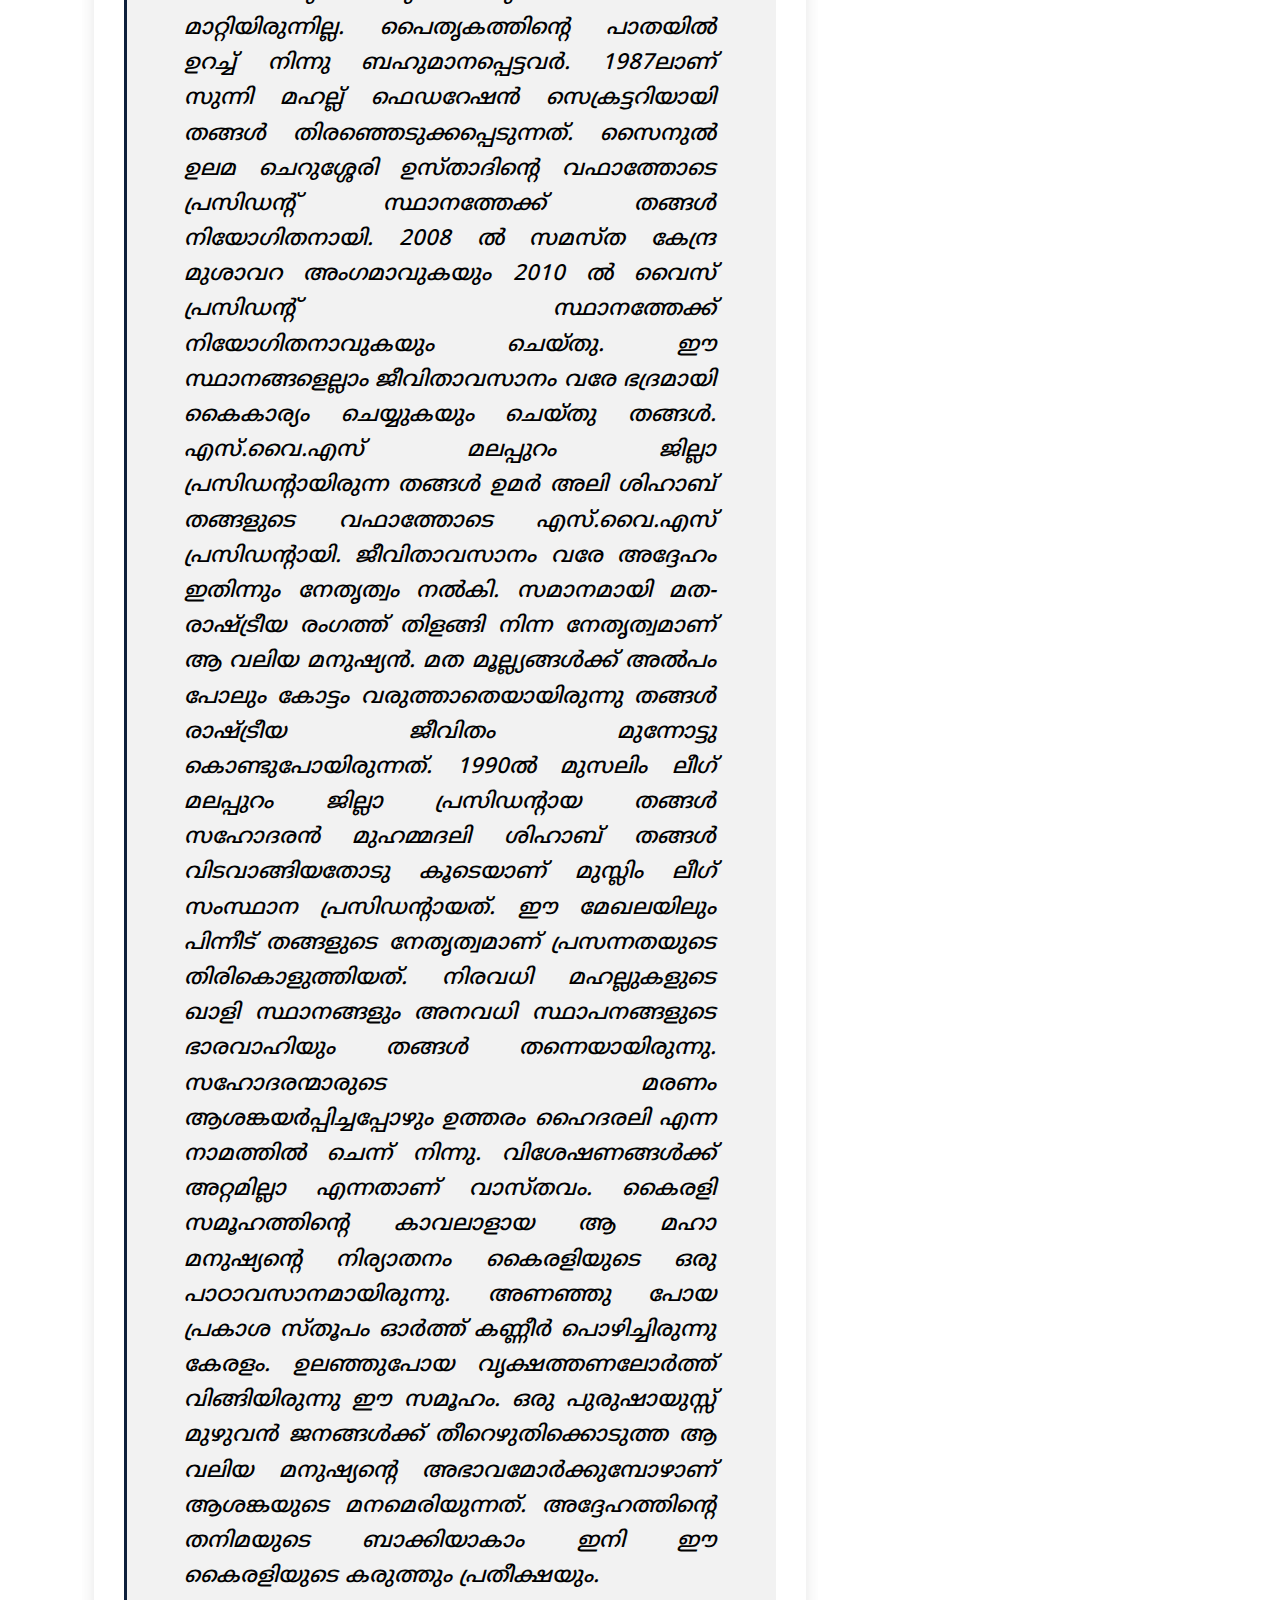
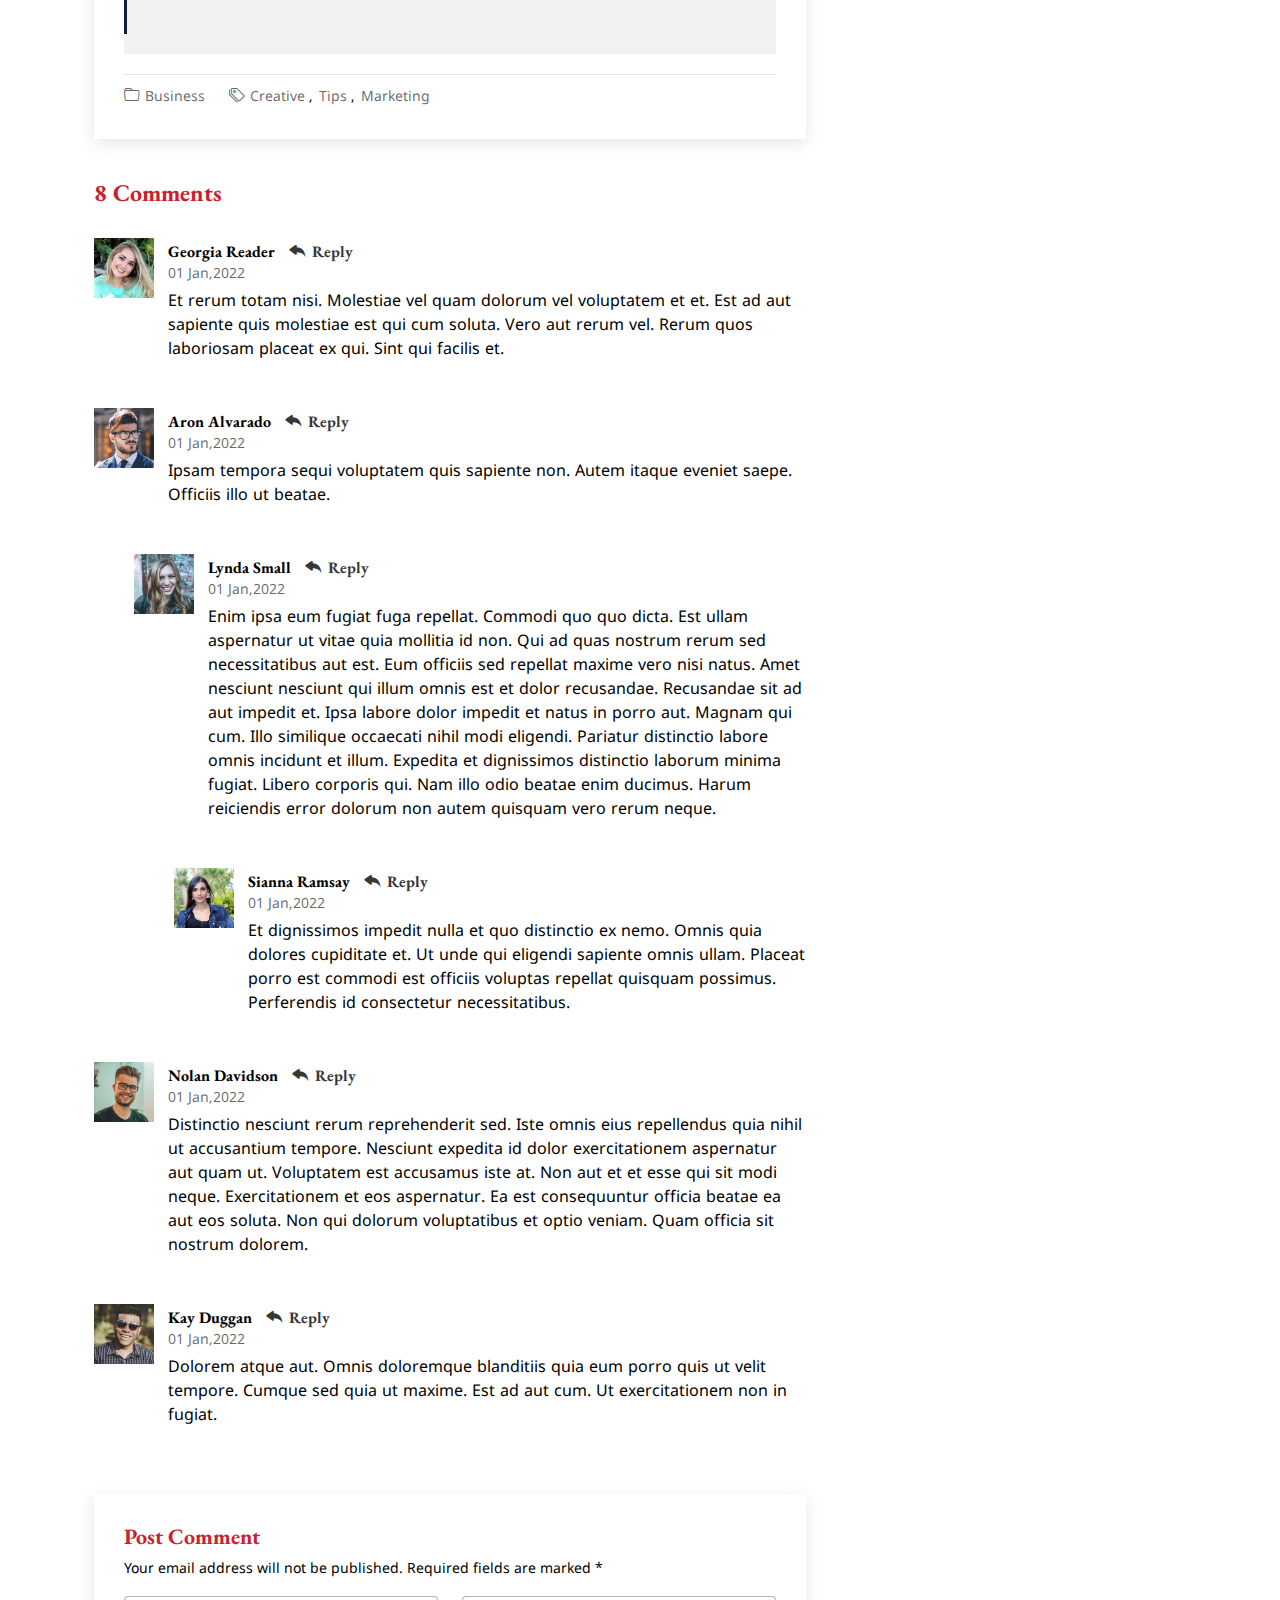
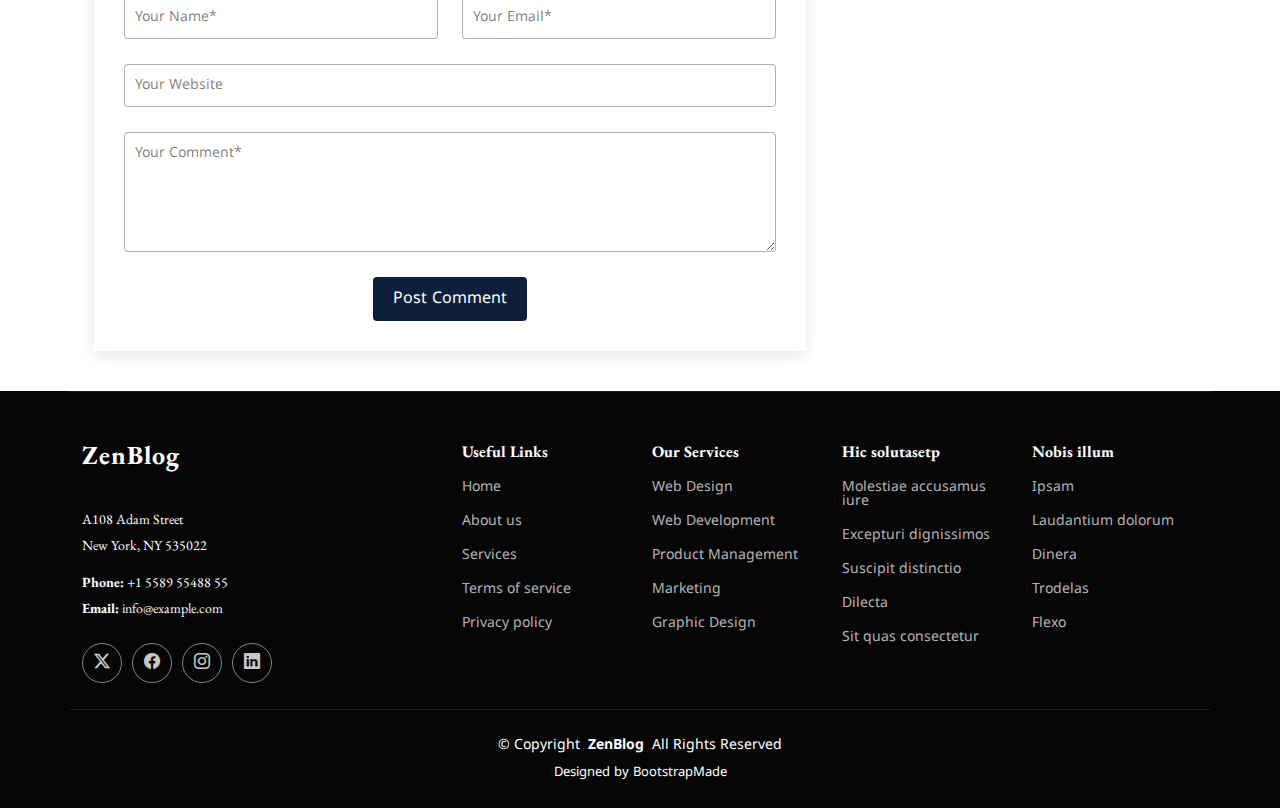
<file: single-post.html>
<!DOCTYPE html>
<html lang="en">

<head>
  <meta charset="utf-8">
  <meta content="width=device-width, initial-scale=1.0" name="viewport">
  <title>jalakam.in</title>
  <meta name="description" content="">
  <meta name="keywords" content="">

  <!-- Favicons -->
  <link href="assets/img/IMAGE_2025-05-14_22_56_27-removebg-preview.png" rel="icon">
  <link href="assets/img/apple-touch-icon.png" rel="apple-touch-icon">

  <!-- Fonts -->
  <link href="https://fonts.googleapis.com" rel="preconnect">
  <link href="https://fonts.gstatic.com" rel="preconnect" crossorigin>
  <link href="https://fonts.googleapis.com/css2?family=Inter:wght@100;200;300;400;500;600;700;800;900&family=EB+Garamond:ital,wght@0,400;0,500;0,600;0,700;0,800;1,400;1,500;1,600;1,700;1,800&display=swap" rel="stylesheet">

   </style>
        <!-- Fonts -->
    <link href="https://fonts.bunny.net/css2?family=Nunito:wght@400;600;700&display=swap" rel="stylesheet">
    <link rel="preconnect" href="https://fonts.googleapis.com">
    <link rel="preconnect" href="https://fonts.gstatic.com" crossorigin>
    <link href="https://fonts.googleapis.com/css2?family=Anek+Malayalam:wght@100;200;300;400;500;600;700;800&display=swap" rel="stylesheet">
    <link href="https://fonts.googleapis.com/css2?family=Noto+Sans+Malayalam:wght@400;500;600&display=swap" rel="stylesheet" media="print" onload="this.media='all'">
    <link href="https://fonts.googleapis.com/css2?family=Noto+Sans+Malayalam:wght@700&family=Noto+Sans:ital,wght@0,100;0,200;0,300;0,400;0,500;0,600;0,700;0,800;0,900;1,100;1,200;1,300;1,400;1,500;1,600;1,700;1,800;1,900&display=swap" rel="stylesheet">
    <link href="https://fonts.googleapis.com/css2?family=Rokkitt:wght@100;200;300;400;500;600;700;800;900&display=swap" rel="stylesheet">
    <link rel="icon" href="https://risalaupdate.com/images/Favicon-Risala.png">
    <link rel="preconnect" href="https://fonts.googleapis.com">
<link rel="preconnect" href="https://fonts.gstatic.com" crossorigin>
<link href="https://fonts.googleapis.com/css2?family=Noto+Sans+Malayalam:wght@100..900&display=swap" rel="stylesheet">
  <!-- Vendor CSS Files -->
  <link href="assets/vendor/bootstrap/css/bootstrap.min.css" rel="stylesheet">
  <link href="assets/vendor/bootstrap-icons/bootstrap-icons.css" rel="stylesheet">
  <link href="assets/vendor/aos/aos.css" rel="stylesheet">
  <link href="assets/vendor/swiper/swiper-bundle.min.css" rel="stylesheet">

  <!-- Main CSS File -->
  <link href="assets/css/main.css" rel="stylesheet">

  <!-- =======================================================
  * Template Name: ZenBlog
  * Template URL: https://bootstrapmade.com/zenblog-bootstrap-blog-template/
  * Updated: Aug 08 2024 with Bootstrap v5.3.3
  * Author: BootstrapMade.com
  * License: https://bootstrapmade.com/license/
  ======================================================== -->
</head>

<body class="single-post-page">

  <header id="header" class="header d-flex align-items-center sticky-top">
    <div class="container position-relative d-flex align-items-center justify-content-between">

      <a href="index.html" class="logo d-flex align-items-center me-auto me-xl-0">
        <!-- Uncomment the line below if you also wish to use an image logo -->
        <!-- <img src="assets/img/logo.png" alt=""> -->
        <h1 class="sitename"><img src="assets/img/jalakam logo head.png" alt=""></h1>
      </a>

      <nav id="navmenu" class="navmenu">
        <ul>
          <li><a href="index.html">Home</a></li>
          <li><a href="about.html">About</a></li>
          <li><a href="Category.html" style="color: aliceblue;" class="active">All posts</a></li>
          <li class="dropdown"><a href="#" ><span>Categories</span> <i class="bi bi-chevron-down toggle-dropdown"></i></a>
            <ul>
              <li><a href="category.html">Category 1</a></li>
              <li class="dropdown"><a href="#"><span>Deep Dropdown</span> <i class="bi bi-chevron-down toggle-dropdown"></i></a>
                <ul>
                  <li><a href="#">Deep Dropdown 1</a></li>
                  <li><a href="#">Deep Dropdown 2</a></li>
                  <li><a href="#">Deep Dropdown 3</a></li>
                  <li><a href="#">Deep Dropdown 4</a></li>
                  <li><a href="#">Deep Dropdown 5</a></li>
                </ul>
              </li>
              <li><a href="category.html">Category 2</a></li>
              <li><a href="category.html">Category 3</a></li>
              <li><a href="category.html">Category 4</a></li>
            </ul>
          </li>
          <li><a href="contact.html">Contact</a></li>
        </ul>
        <i class="mobile-nav-toggle d-xl-none bi bi-list"></i>
      </nav>

      <div class="header-social-links">
        <a href="#" class="twitter"><i class="bi bi-twitter-x"></i></a>
        <a href="#" class="facebook"><i class="bi bi-facebook"></i></a>
        <a href="#" class="instagram"><i class="bi bi-instagram"></i></a>
        <a href="#" class="linkedin"><i class="bi bi-linkedin"></i></a>
      </div>

    </div>
  </header>

  <main class="main">

    <!-- Page Title -->
    <div class="page-title">
      <div class="container d-lg-flex justify-content-between align-items-center">
        <h1 class="mb-2 mb-lg-0">ഹൈദരലി തങ്ങൾ </h1>
        <nav class="breadcrumbs">
          <ol>
            <li><a href="index.html">Home</a></li>
            <li class="current">Single Post</li>
          </ol>
        </nav>
      </div>
    </div><!-- End Page Title -->

    <div class="container">
      <div class="row">

        <div class="col-lg-8">

          <!-- Blog Details Section -->
          <section id="blog-details" class="blog-details section">
            <div class="container">

              <article class="article">

                <div class="post-img">
                  <img src="assets/img/haidarali-thangal1.webp" alt="" class="img-fluid">
                </div>

                <h2 class="title">പാണക്കാട്ടെ ആറ്റപ്പൂ </h2>

                <div class="meta-top">
                  <ul>
                    <li class="d-flex align-items-center"><i class="bi bi-person"></i> <a href="blog-details.html">Swabeeh Thangal</a></li>
                    <li class="d-flex align-items-center"><i class="bi bi-clock"></i> <a href="blog-details.html"><time datetime="2020-01-01">June 4, 2025</time></a></li>
                    <li class="d-flex align-items-center"><i class="bi bi-chat-dots"></i> <a href="blog-details.html">12 Comments</a></li>
                  </ul>
                </div><!-- End meta top -->

                <div class="content">
                  <p class="thangal">
                        2014 -ൽ സമസ്തയുടെ സമ്മേളനത്തിൽ പങ്കെടുക്കാനെന്നോണം തങ്ങൾ കടമത്ത് ദ്വീപിലെത്തി. അന്ന് അമിനി ഖാള്വിയും സമസ്ത കേന്ദ്ര മുശാവറ അംഗവുമായ സയ്യിദ് ഫത്ഹുളള മുത്തുക്കോയ തങ്ങളുടെ വീടിന് സമീപത്തുള്ള അദ്ദേഹത്തിന്റെ തന്നെ ഉടമസ്ഥതയിലുളള മറ്റൊരു വീട്ടിലായിരുന്നു തങ്ങൾ താമസിച്ചത്. അമിനി സിദ്ദീഖ് മൌലാ അറബിക് കോളേജിലായിരുന്നു തങ്ങളുടെ  സഹായികൾ താമസിച്ചത്. ഏകദേശം സുബ്ഹിയുടെ മുക്കാൽ മണിക്കൂർ മുന്നേ തങ്ങളെ പള്ളിയിലേക്ക് കൂട്ടാനെന്നോണം സഹായികൾ തങ്ങളുടെ താമസസ്ഥലത്തേക്ക് പുറപ്പെട്ടു. വഴിമധ്യേ ശുഭവസ്ത്രധാരിയായ ഒരാൾ നടന്ന് വരുന്നത് കണ്ട് അവർ സ്തംഭിച്ചു നിന്നു. സൂര്യന്റെ പ്രകാശം പരക്കാത്ത അപരിചിതമായ ആ വഴിയിലൂടെ, പള്ളിയും ലക്ഷ്യമാക്കി നടന്ന് വരികയാണ് ആ വലിയ മനുഷ്യൻ. തന്റെ ജീവിത ചിട്ടകൾക്ക് നാടോ നഗരമോ കാലാവസ്ഥയോ അപരിചിതത്ത്വമോ പ്രശ്നമല്ല എന്ന് ജീവിതത്തിലൂടെ തെളിയിച്ച മനുഷ്യനാണ് ബഹുമാനപ്പെട്ടവർ. താൻ താനായതെങ്ങനെയെന്ന് മറക്കാതെ കുടുംബങ്ങൾക്കും സഹപാഠികൾക്കും സഹപ്രവർത്തകർക്കും പൊതുജനങ്ങൾക്കും അത്താണിയായിട്ടായിരുന്നു അവിടുത്തെ ജീവിതം. മൂന്നാം വയസ്സിന്റെ കുരുന്നുകളി മാറും മുമ്പേ മൺമറഞ്ഞ് പോയിരുന്നു മാതാവ് . കോയമ്പത്തൂരിൽ ഉമ്മയെ സന്ദർശിക്കാൻ പോയി ദിവസങ്ങൾക്ക് ശേഷമാണ് ഉമ്മ മരണപ്പെട്ടത് എന്നൊക്കെ ആരൊക്കെയോ പറഞ്ഞ് കേട്ടതായി തങ്ങൾ ഓർക്കുന്നുണ്ട്. പിന്നീട് പിതാവിനേയും സഹോദരങ്ങളുടേയുമൊക്കെ പരിചരണത്തിലായിരുന്നു തങ്ങൾ വളർന്നത്.
പിതാവിന്റെ കൂടെ ഏറ്റവും കൂടുതൽ കാലം ഉറങ്ങാൻ അവസരം ലഭിച്ചത് എനിക്കായിരുന്നെന്ന് തങ്ങൾ പറയുമായിരുന്നു. വലിയ ഇക്കാക്ക( സയ്യിദ് മുഹമ്മദലി ശിഹാബ് തങ്ങൾ) പഠനാവശ്യാർത്ഥം വിദൂരത്തേക്ക് പോകും. ചെറിയ ഇക്കാക്ക (സയ്യിദ് ഉമറലി ശിഹാബ് തങ്ങൾ)  അന്ന് പാണക്കാട്ടെ സ്കൂളിലും. പിന്നെ ബാപ്പയുടെ അടുത്ത് ഞാൻ മാത്രമായിരുന്നു. കൂട്ടിയായിരിക്കുമ്പോഴുള്ള ഈ ശീലം മുതർന്നപ്പോഴും തുടർന്നിരുന്നു. ആറാം ക്ലാസ് എത്തുന്നത് വരേ ബാപ്പയുടെ അരികത്തായിരുന്നു ഉറക്കം. ഇരുട്ട് എത്ത്ര മൂർച്ചിച്ചാലും പരിപാടി കഴിഞ്ഞ് വരുന്ന ബാപ്പക്ക് വാതിൽ തുറന്ന് കൊടുത്തിരുന്നതും തങ്ങളായിരുന്നു. ആറാം ക്ലാസ് മുതൽ ഇത് അവധിക്ക് വരുമ്പോൾ മാത്രമായി മാറി. പിതാവിന്റെ മരണം വരെ ഇത് നിർവഹിച്ച് പോന്നിരുന്നു തങ്ങൾ. ബാപ്പയെ പോലെ തന്നെ വലിയ ഇഷ്ടമായിരുന്നു സഹോദരങ്ങളോടും. വലിയ സഹോദരൻ അവധിക്ക് വരുന്ന അന്ന് വീട്ടിൽ ആഘോഷമാണെന്നൊക്കെ തങ്ങൾ പറയാറുണ്ട്. സമാനമായ ഒരു സംഭവ സാക്ഷ്യമായിട്ടാണ് ആദ്യമായി തങ്ങൾ കാറ് വാങ്ങുന്നത്. ജ്യേഷ്ടനായ ഉമർ അലി ശിഹാബ് തങ്ങൾ ഒരു കാറ് വാങ്ങുകയും ഹൈദരലി തങ്ങളോട് കാറ് വാങ്ങാൻ നിർബന്ധിച്ച് ഒരാളെ ഉമറലി തങ്ങൾ അയക്കുകയും ചെയ്തു. ഇതിനെ തുടർന്നാണ് ഹൈദരലി തങ്ങൾ ആദ്യമായി കാറ് വാങ്ങുന്നത്. കൊടപ്പനക്കൽ തറവാട്ടിലെ ആറ്റപ്പൂവായിരുന്നു തങ്ങൾ. ആറ്റപ്പൂവ് ആറ്റ എന്നൊക്കെ വിളിക്കാനായിരുന്നു ബാപ്പക്ക് ഇഷ്ടം. ബാപ്പയുടെ ആ വിളിയായിരുന്നു ഹൈദർ അലി എന്ന സാത്വികനെ രൂപപ്പെടുത്തിയത്. പിതാവിന്റേയും സഹോദരങ്ങളുടേയും സ്വഭാവത്തിന്റെ സംയുക്തരൂപമായിരുന്നു ഹൈദരലി തങ്ങൾ.



                  </p>

                  <p>
                    
                  </p>

                  <blockquote>
                    <p class="thangal" style="font-style: normal;>
                      വഴിമധ്യേ ശുഭവസ്ത്രധാരിയായ ഒരാൾ നടന്ന് വരുന്നത് കണ്ട് അവർ സ്തംഭിച്ചു നിന്നു. സൂര്യന്റെ പ്രകാശം പരക്കാത്ത അപരിചിതമായ ആ വഴിയിലൂടെ, പള്ളിയും ലക്ഷ്യമാക്കി നടന്ന് വരികയാണ് ആ വലിയ മനുഷ്യൻ. തന്റെ ജീവിത ചിട്ടകൾക്ക് നാടോ നഗരമോ കാലാവസ്ഥയോ അപരിചിതത്ത്വമോ പ്രശ്നമല്ല എന്ന് ജീവിതത്തിലൂടെ തെളിയിച്ച മനുഷ്യനാണ് ബഹുമാനപ്പെട്ടവർ.
                    </p>
                  </blockquote>

                  <p class="thangal">
                    ഭരണാധികാരിയായതിനാലോ യജമാനനായതിനാലോ രാജാവായതിനാലോ അല്ല അദ്ദേഹത്തെ ജനം നേതൃത്വത്തിലിരുത്തിയത്. മറിച്ച്, സ്നേഹത്തിന്റേയും സൌഹാർദത്തിന്റേയും യഥാർത്ഥ നബി ചര്യയുടേയും വക്താവായതിനാലായിരുന്നു. എല്ലാവരോടും കാരുണ്ണ്യത്തോടെയുള്ള പെരുമാറ്റം കാത്തുസൂക്ഷിച്ചിരുന്നു തങ്ങൾ. വിദ്യാർത്ഥികാലത്ത് തന്നെ അങ്ങനെയായിരുന്നുവെന്ന് സഹപാഠികൾ പറയുന്നുണ്ട്. തന്നെ തേടി കൊടപ്പനക്കൽ കൊട്ടാരത്തിലെത്തുന്നവരെ സൌമ്യതയോടെ നോക്കുകയും സ്നേഹത്തോടെ ആവശ്യങ്ങൾ ആരായുകയും സാന്ത്വനപ്പെടുത്തി പരിഹാരം ഉരുവിടുകയും ചെയ്യുന്ന രീതിയായിരുന്നു തങ്ങളുടേത്. ഇതിൽ ഏറ്റവ്യത്ത്യാസമുണ്ടായിരുന്നില്ല. പാവങ്ങൾ കൊണ്ടുവരുന്ന പലഹാരങ്ങളും ധനികർ കൊണ്ടുവരുന്ന പലഹാരങ്ങളും ഒരേ പാത്രത്തിലിട്ട് തന്റെ സന്ദർശകർക്ക് വിതരണം ചെയ്യുമായിരുന്നു തങ്ങൾ. ഇങ്ങനെ ധാരാളം സൌഹൃദത്തിന്റേയും സമത്വത്തിന്റേയും കഥകൾ പറയും ആ തറവാടിന്റെ ചുമരുകൾ. ഒരു ദിവസം തങ്ങൾ ഭാരവാഹിയായ ഒരു പ്രധാന സ്ഥാപനത്തിലെ പ്രമുഖൻ തങ്ങളെ കാണാൻ പാണക്കാടെത്തി. പക്ഷെ, തിരക്ക് കാരണം അദ്ദേഹം മടങ്ങിപ്പോയി. തിരക്ക് അൽപം കുറഞ്ഞപ്പോൾ തങ്ങൾ അദ്ദേഹത്തെ തിരക്കുകയും മടങ്ങിപ്പോയിയെന്നറിഞ്ഞ തങ്ങൾ ഏറെ വിഷമിക്കുകയും ചെയ്തിരുന്നു എന്ന് അബ്ദുറഹ്മാൻ ഫൈസി പാതിരമണ്ണ ഓർക്കുന്നുണ്ട്. അവിടുത്തെ വിനയത്തിന്റേയും സ്നേഹത്തിന്റേയും അടയാളമാണിത്. പഠനകാലയളവിലേ ഉള്ള കഴിവുകളായിരുന്നു പിന്നീട് നേതൃത്വകാലത്തും തങ്ങളിൽ പ്രതിഫലിച്ചത്. 
                  </p>

                  <h3> </h3>
                  <p>
                    
                  </p>
                  <img src="assets/img/hyder-ali-shihab-thangal.jpg" class="img-fluid" alt="">

                  <h3> </h3>
                  <p class="thangal">
                    
                    ആ തറവാടിന്റെ അരികിലൂടെ ഒഴുകുന്ന കടലുണ്ടിപ്പുഴയുടെ ഓളങ്ങളാലുദിച്ച സാഹിത്യ കൃതികളായിരുന്നു പിന്നീട് വായിച്ചതും അറിഞ്ഞതും പഠിച്ചതും. പൊന്നാനി മഈനത്തുൽ ഇസ്ലാമിലായ സമയത്ത് അവിടുത്തെ സമാജത്തിന്റെ പ്രസിഡന്റായിരുന്നു. പിന്നീട് ജാമിഅയിലെത്തിയപ്പോൾ അവിടുത്തെ വിദ്യാർത്ഥി സംഘടനയായ നൂറുൽ ഉലമയുടെ പ്രസിഡന്റ്: ഇങ്ങനെ നിരവധി സ്ഥാനങ്ങൾ. മഈനത്തുൽ ഇസ്ലാമിലെ സുഹൃത്തുക്കൾ തങ്ങളെ കുറിച്ച് പറയുന്നതിങ്ങനെ: ഏത് സമയത്തും പുഞ്ചിരിയോടെയും സൌമ്യതയോടെയുമല്ലാതെ തങ്ങളെ കാണാറില്ല. തങ്ങൾക്ക് മാത്രം പ്രത്യേക മുറി സജ്ജമാക്കി നൽകിയിരുന്നെങ്കിലും ചില സമയത്തൊക്കെ കുട്ടികളുടെ കൂടെ പായയിൽ കിടക്കാൻ വരും. ഇടയ്ക്ക് കൂട്ടുകാരുമൊത്ത് ബീച്ചിലൊക്കെ പോയി രസങ്ങൾ പങ്കുവെക്കും. ഇതൊക്കെ അന്നുണ്ടായിരുന്ന തങ്ങളുടെ ശീലങ്ങളാണ്. അവിടെ നിന്ന് പിന്നീട് ജാമിഅഃ നൂരിയ്യഃയ്യിലെത്തി. 1972 ൽ ആണ് ജാമിഅഃ നൂരിയയ്യിലെത്തുന്നത്. 1975 ൽ ഫൈസി ബിരുദം കരസ്ഥമാക്കുകയും ചെയ്തു. അവിടെ നിന്നാണ് പൊതുപ്രവർത്തനം ആരംഭിക്കുന്നത്. ജാമിഅഃ നൂരിയ്യയിലെ വിദ്യാർത്ഥി സംഘടനയായ നൂറുൽ ഉലമയുടെ പ്രസിഡന്റായിട്ടാണ് ആദ്യം സംഘടനാ മേഖലയിൽ തങ്ങൾ പ്രവേശിക്കുന്നത്. പിന്നീട് പഠനകാലയളവിൽ തന്നെ സുന്നി സ്റ്റുഡൻസ് ഫെഡറേഷൻ (SSF)പ്രസിഡന്റായി. സമസ്തയുടെ ചരിത്രത്തിലെ പുതിയ അദ്ധ്യായമായ ഈ സംഘടനയുടെ പ്രഥമ പ്രസിഡന്റാണ് തങ്ങൾ. ആറു വർഷക്കാലം കൊണ്ട് ഇതിന് ധന്യമായ വഴികൾ  തെളിയിച്ചു നൽകി.
                     പിന്നീട് 1989ൽ സമസ്ത കേരള വിദ്യാഭ്യാസ ബോർഡ് ട്രഷററായി നിയമിക്കപ്പെട്ടു. സമസ്തയുടെ ആദർശത്തിൽ വെള്ളം കലർത്തി ചില വിഘടിത വാദങ്ങളുമായി വന്ന ചിലരുണ്ടായിരുന്നെങ്കിലും തങ്ങൾ നിലപാട് മാറ്റിയിരുന്നില്ല. പൈതൃകത്തിന്റെ പാതയിൽ ഉറച്ച് നിന്നു  ബഹുമാനപ്പെട്ടവർ. 1987ലാണ് സുന്നി മഹല്ല് ഫെഡറേഷൻ സെക്രട്ടറിയായി തങ്ങൾ തിരഞ്ഞെടുക്കപ്പെടുന്നത്. സൈനുൽ ഉലമ ചെറുശ്ശേരി ഉസ്താദിന്റെ വഫാത്തോടെ പ്രസിഡന്റ് സ്ഥാനത്തേക്ക് തങ്ങൾ  നിയോഗിതനായി. 2008 ൽ സമസ്ത കേന്ദ്ര മുശാവറ അംഗമാവുകയും 2010 ൽ വൈസ് പ്രസിഡന്റ് സ്ഥാനത്തേക്ക് നിയോഗിതനാവുകയും ചെയ്തു. ഈ സ്ഥാനങ്ങളെല്ലാം ജീവിതാവസാനം വരേ ഭദ്രമായി കൈകാര്യം ചെയ്യുകയും ചെയ്തു തങ്ങൾ. എസ്.വൈ.എസ് മലപ്പുറം ജില്ലാ പ്രസിഡന്റായിരുന്ന തങ്ങൾ ഉമർ അലി ശിഹാബ് തങ്ങളുടെ വഫാത്തോടെ എസ്.വൈ.എസ് പ്രസിഡന്റായി. ജീവിതാവസാനം വരേ അദ്ദേഹം ഇതിന്നും നേതൃത്വം നൽകി. സമാനമായി മത-രാഷ്ട്രീയ രംഗത്ത് തിളങ്ങി നിന്ന നേതൃത്വമാണ് ആ വലിയ മനുഷ്യൻ. മത മൂല്ല്യങ്ങൾക്ക് അൽപം പോലും കോട്ടം വരുത്താതെയായിരുന്നു തങ്ങൾ രാഷ്ട്രീയ ജീവിതം മുന്നോട്ടു കൊണ്ടുപോയിരുന്നത്. 1990ൽ മുസലിം ലീഗ് മലപ്പുറം ജില്ലാ പ്രസിഡന്റായ തങ്ങൾ സഹോദരൻ മുഹമ്മദലി ശിഹാബ് തങ്ങൾ  വിടവാങ്ങിയതോടു കൂടെയാണ് മുസ്ലിം ലീഗ് സംസ്ഥാന പ്രസിഡന്റായത്. ഈ മേഖലയിലും പിന്നീട് തങ്ങളുടെ നേതൃത്വമാണ് പ്രസന്നതയുടെ തിരികൊളുത്തിയത്. നിരവധി മഹല്ലുകളുടെ ഖാളി സ്ഥാനങ്ങളും അനവധി സ്ഥാപനങ്ങളുടെ ഭാരവാഹിയും തങ്ങൾ തന്നെയായിരുന്നു. സഹോദരന്മാരുടെ മരണം ആശങ്കയർപ്പിച്ചപ്പോഴും ഉത്തരം ഹൈദരലി എന്ന നാമത്തിൽ ചെന്ന് നിന്നു. വിശേഷണങ്ങൾക്ക് അറ്റമില്ലാ എന്നതാണ് വാസ്തവം. കൈരളി സമൂഹത്തിന്റെ കാവലാളായ ആ മഹാ മനുഷ്യന്റെ നിര്യാതനം കൈരളിയുടെ ഒരു പാഠാവസാനമായിരുന്നു. അണഞ്ഞു പോയ പ്രകാശ സ്തൂപം ഓർത്ത് കണ്ണീർ പൊഴിച്ചിരുന്നു കേരളം. ഉലഞ്ഞുപോയ വൃക്ഷത്തണലോർത്ത് വിങ്ങിയിരുന്നു ഈ സമൂഹം. ഒരു പുരുഷായുസ്സ് മുഴുവൻ ജനങ്ങൾക്ക് തീറെഴുതിക്കൊടുത്ത ആ വലിയ മനുഷ്യന്റെ അഭാവമോർക്കുമ്പോഴാണ് ആശങ്കയുടെ മനമെരിയുന്നത്. അദ്ദേഹത്തിന്റെ തനിമയുടെ ബാക്കിയാകാം ഇനി ഈ കൈരളിയുടെ കരുത്തും പ്രതീക്ഷയും.
                  </p>
                  <p>
                   
                  </p>

                </div><!-- End post content -->

                <div class="meta-bottom">
                  <i class="bi bi-folder"></i>
                  <ul class="cats">
                    <li><a href="#">Business</a></li>
                  </ul>

                  <i class="bi bi-tags"></i>
                  <ul class="tags">
                    <li><a href="#">Creative</a></li>
                    <li><a href="#">Tips</a></li>
                    <li><a href="#">Marketing</a></li>
                  </ul>
                </div><!-- End meta bottom -->

              </article>

            </div>
          </section><!-- /Blog Details Section -->

          <!-- Blog Comments Section -->
          <section id="blog-comments" class="blog-comments section">

            <div class="container">

              <h4 class="comments-count">8 Comments</h4>

              <div id="comment-1" class="comment">
                <div class="d-flex">
                  <div class="comment-img"><img src="assets/img/blog/comments-1.jpg" alt=""></div>
                  <div>
                    <h5><a href="">Georgia Reader</a> <a href="#" class="reply"><i class="bi bi-reply-fill"></i> Reply</a></h5>
                    <time datetime="2020-01-01">01 Jan,2022</time>
                    <p>
                      Et rerum totam nisi. Molestiae vel quam dolorum vel voluptatem et et. Est ad aut sapiente quis molestiae est qui cum soluta.
                      Vero aut rerum vel. Rerum quos laboriosam placeat ex qui. Sint qui facilis et.
                    </p>
                  </div>
                </div>
              </div><!-- End comment #1 -->

              <div id="comment-2" class="comment">
                <div class="d-flex">
                  <div class="comment-img"><img src="assets/img/blog/comments-2.jpg" alt=""></div>
                  <div>
                    <h5><a href="">Aron Alvarado</a> <a href="#" class="reply"><i class="bi bi-reply-fill"></i> Reply</a></h5>
                    <time datetime="2020-01-01">01 Jan,2022</time>
                    <p>
                      Ipsam tempora sequi voluptatem quis sapiente non. Autem itaque eveniet saepe. Officiis illo ut beatae.
                    </p>
                  </div>
                </div>

                <div id="comment-reply-1" class="comment comment-reply">
                  <div class="d-flex">
                    <div class="comment-img"><img src="assets/img/blog/comments-3.jpg" alt=""></div>
                    <div>
                      <h5><a href="">Lynda Small</a> <a href="#" class="reply"><i class="bi bi-reply-fill"></i> Reply</a></h5>
                      <time datetime="2020-01-01">01 Jan,2022</time>
                      <p>
                        Enim ipsa eum fugiat fuga repellat. Commodi quo quo dicta. Est ullam aspernatur ut vitae quia mollitia id non. Qui ad quas nostrum rerum sed necessitatibus aut est. Eum officiis sed repellat maxime vero nisi natus. Amet nesciunt nesciunt qui illum omnis est et dolor recusandae.

                        Recusandae sit ad aut impedit et. Ipsa labore dolor impedit et natus in porro aut. Magnam qui cum. Illo similique occaecati nihil modi eligendi. Pariatur distinctio labore omnis incidunt et illum. Expedita et dignissimos distinctio laborum minima fugiat.

                        Libero corporis qui. Nam illo odio beatae enim ducimus. Harum reiciendis error dolorum non autem quisquam vero rerum neque.
                      </p>
                    </div>
                  </div>

                  <div id="comment-reply-2" class="comment comment-reply">
                    <div class="d-flex">
                      <div class="comment-img"><img src="assets/img/blog/comments-4.jpg" alt=""></div>
                      <div>
                        <h5><a href="">Sianna Ramsay</a> <a href="#" class="reply"><i class="bi bi-reply-fill"></i> Reply</a></h5>
                        <time datetime="2020-01-01">01 Jan,2022</time>
                        <p>
                          Et dignissimos impedit nulla et quo distinctio ex nemo. Omnis quia dolores cupiditate et. Ut unde qui eligendi sapiente omnis ullam. Placeat porro est commodi est officiis voluptas repellat quisquam possimus. Perferendis id consectetur necessitatibus.
                        </p>
                      </div>
                    </div>

                  </div><!-- End comment reply #2-->

                </div><!-- End comment reply #1-->

              </div><!-- End comment #2-->

              <div id="comment-3" class="comment">
                <div class="d-flex">
                  <div class="comment-img"><img src="assets/img/blog/comments-5.jpg" alt=""></div>
                  <div>
                    <h5><a href="">Nolan Davidson</a> <a href="#" class="reply"><i class="bi bi-reply-fill"></i> Reply</a></h5>
                    <time datetime="2020-01-01">01 Jan,2022</time>
                    <p>
                      Distinctio nesciunt rerum reprehenderit sed. Iste omnis eius repellendus quia nihil ut accusantium tempore. Nesciunt expedita id dolor exercitationem aspernatur aut quam ut. Voluptatem est accusamus iste at.
                      Non aut et et esse qui sit modi neque. Exercitationem et eos aspernatur. Ea est consequuntur officia beatae ea aut eos soluta. Non qui dolorum voluptatibus et optio veniam. Quam officia sit nostrum dolorem.
                    </p>
                  </div>
                </div>

              </div><!-- End comment #3 -->

              <div id="comment-4" class="comment">
                <div class="d-flex">
                  <div class="comment-img"><img src="assets/img/blog/comments-6.jpg" alt=""></div>
                  <div>
                    <h5><a href="">Kay Duggan</a> <a href="#" class="reply"><i class="bi bi-reply-fill"></i> Reply</a></h5>
                    <time datetime="2020-01-01">01 Jan,2022</time>
                    <p>
                      Dolorem atque aut. Omnis doloremque blanditiis quia eum porro quis ut velit tempore. Cumque sed quia ut maxime. Est ad aut cum. Ut exercitationem non in fugiat.
                    </p>
                  </div>
                </div>

              </div><!-- End comment #4 -->

            </div>

          </section><!-- /Blog Comments Section -->

          <!-- Comment Form Section -->
          <section id="comment-form" class="comment-form section">
            <div class="container">

              <form action="">

                <h4>Post Comment</h4>
                <p>Your email address will not be published. Required fields are marked * </p>
                <div class="row">
                  <div class="col-md-6 form-group">
                    <input name="name" type="text" class="form-control" placeholder="Your Name*">
                  </div>
                  <div class="col-md-6 form-group">
                    <input name="email" type="text" class="form-control" placeholder="Your Email*">
                  </div>
                </div>
                <div class="row">
                  <div class="col form-group">
                    <input name="website" type="text" class="form-control" placeholder="Your Website">
                  </div>
                </div>
                <div class="row">
                  <div class="col form-group">
                    <textarea name="comment" class="form-control" placeholder="Your Comment*"></textarea>
                  </div>
                </div>

                <div class="text-center">
                  <button type="submit" class="btn btn-primary">Post Comment</button>
                </div>

              </form>

            </div>
          </section><!-- /Comment Form Section -->

        </div>

        <div class="col-lg-4 sidebar">

          <div class="widgets-container">

            <!-- Blog Author Widget -->
            <div class="blog-author-widget widget-item">

              <div class="d-flex flex-column align-items-center">
                <div class="d-flex align-items-center w-100">
                  <img src="assets/img/swabeeh thangal.jpg" class="rounded-circle flex-shrink-0" alt="">
                  <div>
                    <h4 class="thangal">സ്വബീഹ് തങ്ങൾ </h4>
                    
                  </div>
                </div>

                <p>
                  student of darussalam edu village
                </p>

              </div>

            </div><!--/Blog Author Widget -->

            <!-- Search Widget -->
            <div class="search-widget widget-item">

              <h3 class="widget-title">Search</h3>
              <form action="">
                <input type="text">
                <button type="submit" title="Search"><i class="bi bi-search"></i></button>
              </form>

            </div><!--/Search Widget -->

            <!-- Recent Posts Widget -->
            <div class="recent-posts-widget widget-item">

              <h3 class="widget-title">Recent Posts</h3>

              <div class="post-item">
                <img src="assets/img/makkah 1.jpg" alt="" class="flex-shrink-0">
                <div>
                  <h4><a href="bali-perunnal.html">ബലി പെരുന്നാൾ ഇബ്റാഹീമീ മാതൃകകൾ</a></h4>
                  <time datetime="2020-01-01">Jun 5, 2025</time>
                </div>
              </div><!-- End recent post item-->

              <div class="post-item">
                <img src="assets/img/kashmeer 1 L.png" alt="" class="flex-shrink-0">
                <div>
                  <h4 style="font-size: 80%;"><a href="kashmeer.html"><b>പഹൽഗാം: തീവ്രവാദത്തിന്റെ ഉള്ളെഴുത്ത്</b> </a></h4>
                  <time datetime="2020-01-01">Jun 5, 2025</time>
                </div>
              </div><!-- End recent post item-->

              <div class="post-item">
                <img src="assets/img/blog/blog-recent-3.jpg" alt="" class="flex-shrink-0">
                <div>
                  <h4><a href="blog-details.html">Id quia et et ut maxime similique occaecati ut</a></h4>
                  <time datetime="2020-01-01">Jan 1, 2020</time>
                </div>
              </div><!-- End recent post item-->

              <div class="post-item">
                <img src="assets/img/blog/blog-recent-4.jpg" alt="" class="flex-shrink-0">
                <div>
                  <h4><a href="blog-details.html">Laborum corporis quo dara net para</a></h4>
                  <time datetime="2020-01-01">Jan 1, 2020</time>
                </div>
              </div><!-- End recent post item-->

              <div class="post-item">
                <img src="assets/img/blog/blog-recent-5.jpg" alt="" class="flex-shrink-0">
                <div>
                  <h4><a href="blog-details.html">Et dolores corrupti quae illo quod dolor</a></h4>
                  <time datetime="2020-01-01">Jan 1, 2020</time>
                </div>
              </div><!-- End recent post item-->

            </div><!--/Recent Posts Widget -->

            <!-- Tags Widget -->
            <div class="tags-widget widget-item">

              <h3 class="widget-title">Tags</h3>
              <ul>
                <li><a href="#">App</a></li>
                <li><a href="#">IT</a></li>
                <li><a href="#">Business</a></li>
                <li><a href="#">Mac</a></li>
                <li><a href="#">Design</a></li>
                <li><a href="#">Office</a></li>
                <li><a href="#">Creative</a></li>
                <li><a href="#">Studio</a></li>
                <li><a href="#">Smart</a></li>
                <li><a href="#">Tips</a></li>
                <li><a href="#">Marketing</a></li>
              </ul>

            </div><!--/Tags Widget -->

          </div>

        </div>

      </div>
    </div>

  </main>

  <footer id="footer" class="footer dark-background">

    <div class="container footer-top">
      <div class="row gy-4">
        <div class="col-lg-4 col-md-6 footer-about">
          <a href="index.html" class="logo d-flex align-items-center">
            <span class="sitename">ZenBlog</span>
          </a>
          <div class="footer-contact pt-3">
            <p>A108 Adam Street</p>
            <p>New York, NY 535022</p>
            <p class="mt-3"><strong>Phone:</strong> <span>+1 5589 55488 55</span></p>
            <p><strong>Email:</strong> <span>info@example.com</span></p>
          </div>
          <div class="social-links d-flex mt-4">
            <a href=""><i class="bi bi-twitter-x"></i></a>
            <a href=""><i class="bi bi-facebook"></i></a>
            <a href=""><i class="bi bi-instagram"></i></a>
            <a href=""><i class="bi bi-linkedin"></i></a>
          </div>
        </div>

        <div class="col-lg-2 col-md-3 footer-links">
          <h4>Useful Links</h4>
          <ul>
            <li><a href="#">Home</a></li>
            <li><a href="#">About us</a></li>
            <li><a href="#">Services</a></li>
            <li><a href="#">Terms of service</a></li>
            <li><a href="#">Privacy policy</a></li>
          </ul>
        </div>

        <div class="col-lg-2 col-md-3 footer-links">
          <h4>Our Services</h4>
          <ul>
            <li><a href="#">Web Design</a></li>
            <li><a href="#">Web Development</a></li>
            <li><a href="#">Product Management</a></li>
            <li><a href="#">Marketing</a></li>
            <li><a href="#">Graphic Design</a></li>
          </ul>
        </div>

        <div class="col-lg-2 col-md-3 footer-links">
          <h4>Hic solutasetp</h4>
          <ul>
            <li><a href="#">Molestiae accusamus iure</a></li>
            <li><a href="#">Excepturi dignissimos</a></li>
            <li><a href="#">Suscipit distinctio</a></li>
            <li><a href="#">Dilecta</a></li>
            <li><a href="#">Sit quas consectetur</a></li>
          </ul>
        </div>

        <div class="col-lg-2 col-md-3 footer-links">
          <h4>Nobis illum</h4>
          <ul>
            <li><a href="#">Ipsam</a></li>
            <li><a href="#">Laudantium dolorum</a></li>
            <li><a href="#">Dinera</a></li>
            <li><a href="#">Trodelas</a></li>
            <li><a href="#">Flexo</a></li>
          </ul>
        </div>

      </div>
    </div>

    <div class="container copyright text-center mt-4">
      <p>© <span>Copyright</span> <strong class="px-1 sitename">ZenBlog</strong> <span>All Rights Reserved</span></p>
      <div class="credits">
        <!-- All the links in the footer should remain intact. -->
        <!-- You can delete the links only if you've purchased the pro version. -->
        <!-- Licensing information: https://bootstrapmade.com/license/ -->
        <!-- Purchase the pro version with working PHP/AJAX contact form: [buy-url] -->
        Designed by <a href="https://bootstrapmade.com/">BootstrapMade</a>
      </div>
    </div>

  </footer>

  <!-- Scroll Top -->
  <a href="#" id="scroll-top" class="scroll-top d-flex align-items-center justify-content-center"><i class="bi bi-arrow-up-short"></i></a>

  <!-- Preloader -->
  <div id="preloader"></div>

  <!-- Vendor JS Files -->
  <script src="assets/vendor/bootstrap/js/bootstrap.bundle.min.js"></script>
  <script src="assets/vendor/php-email-form/validate.js"></script>
  <script src="assets/vendor/aos/aos.js"></script>
  <script src="assets/vendor/swiper/swiper-bundle.min.js"></script>

  <!-- Main JS File -->
  <script src="assets/js/main.js"></script>

</body>

</html>
</file>
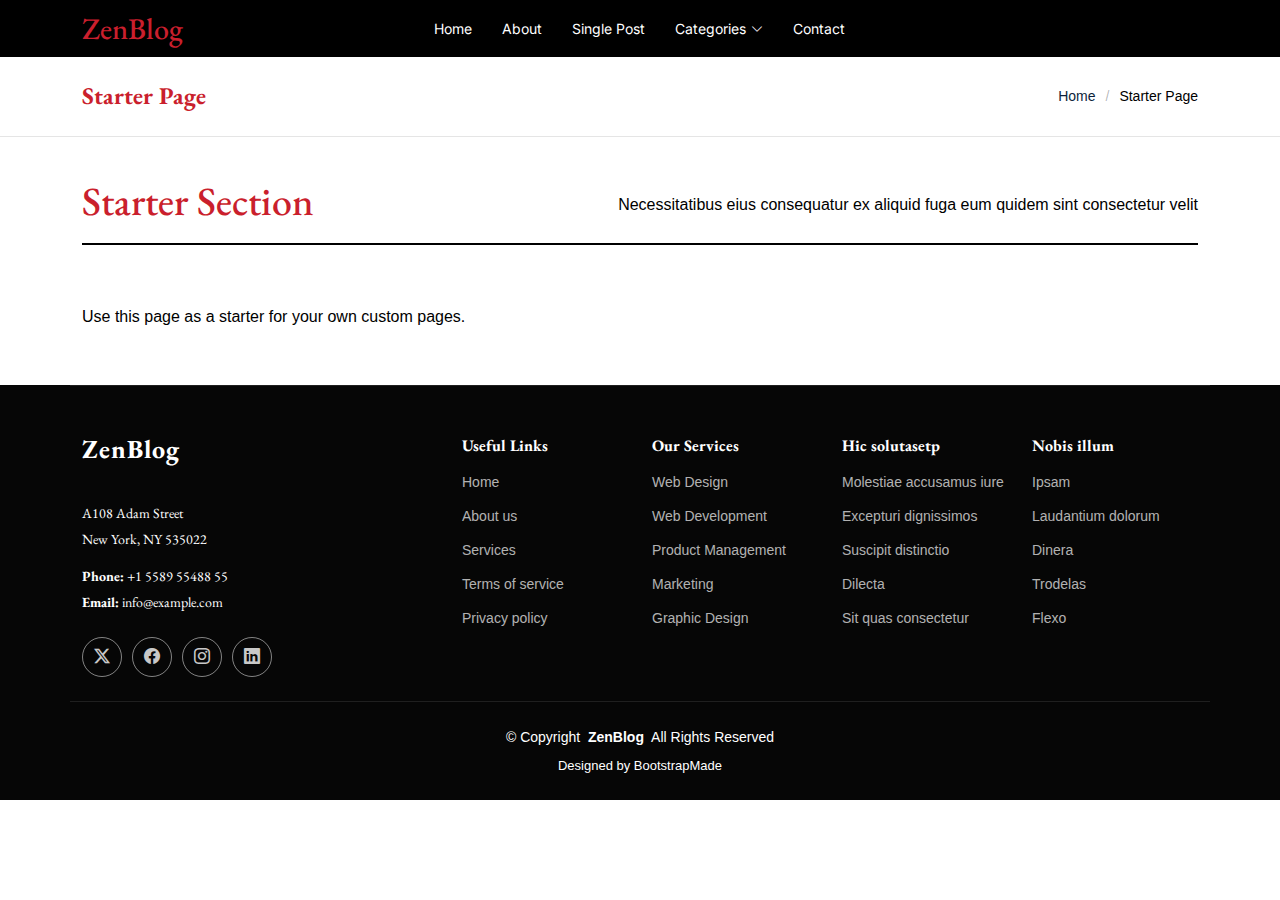
<file: starter-page.html>
<!DOCTYPE html>
<html lang="en">

<head>
  <meta charset="utf-8">
  <meta content="width=device-width, initial-scale=1.0" name="viewport">
  <title>Starter Page - ZenBlog Bootstrap Template</title>
  <meta name="description" content="">
  <meta name="keywords" content="">

  <!-- Favicons -->
  <link href="assets/img/favicon.png" rel="icon">
  <link href="assets/img/apple-touch-icon.png" rel="apple-touch-icon">

  <!-- Fonts -->
  <link href="https://fonts.googleapis.com" rel="preconnect">
  <link href="https://fonts.gstatic.com" rel="preconnect" crossorigin>
  <link href="https://fonts.googleapis.com/css2?family=Inter:wght@100;200;300;400;500;600;700;800;900&family=EB+Garamond:ital,wght@0,400;0,500;0,600;0,700;0,800;1,400;1,500;1,600;1,700;1,800&display=swap" rel="stylesheet">

  <!-- Vendor CSS Files -->
  <link href="assets/vendor/bootstrap/css/bootstrap.min.css" rel="stylesheet">
  <link href="assets/vendor/bootstrap-icons/bootstrap-icons.css" rel="stylesheet">
  <link href="assets/vendor/aos/aos.css" rel="stylesheet">
  <link href="assets/vendor/swiper/swiper-bundle.min.css" rel="stylesheet">

  <!-- Main CSS File -->
  <link href="assets/css/main.css" rel="stylesheet">

  <!-- =======================================================
  * Template Name: ZenBlog
  * Template URL: https://bootstrapmade.com/zenblog-bootstrap-blog-template/
  * Updated: Aug 08 2024 with Bootstrap v5.3.3
  * Author: BootstrapMade.com
  * License: https://bootstrapmade.com/license/
  ======================================================== -->
</head>

<body class="starter-page-page">

  <header id="header" class="header d-flex align-items-center sticky-top">
    <div class="container position-relative d-flex align-items-center justify-content-between">

      <a href="index.html" class="logo d-flex align-items-center me-auto me-xl-0">
        <!-- Uncomment the line below if you also wish to use an image logo -->
        <!-- <img src="assets/img/logo.png" alt=""> -->
        <h1 class="sitename">ZenBlog</h1>
      </a>

      <nav id="navmenu" class="navmenu">
        <ul>
          <li><a href="index.html">Home</a></li>
          <li><a href="about.html">About</a></li>
          <li><a href="single-post.html">Single Post</a></li>
          <li class="dropdown"><a href="#"><span>Categories</span> <i class="bi bi-chevron-down toggle-dropdown"></i></a>
            <ul>
              <li><a href="category.html">Category 1</a></li>
              <li class="dropdown"><a href="#"><span>Deep Dropdown</span> <i class="bi bi-chevron-down toggle-dropdown"></i></a>
                <ul>
                  <li><a href="#">Deep Dropdown 1</a></li>
                  <li><a href="#">Deep Dropdown 2</a></li>
                  <li><a href="#">Deep Dropdown 3</a></li>
                  <li><a href="#">Deep Dropdown 4</a></li>
                  <li><a href="#">Deep Dropdown 5</a></li>
                </ul>
              </li>
              <li><a href="category.html">Category 2</a></li>
              <li><a href="category.html">Category 3</a></li>
              <li><a href="category.html">Category 4</a></li>
            </ul>
          </li>
          <li><a href="contact.html">Contact</a></li>
        </ul>
        <i class="mobile-nav-toggle d-xl-none bi bi-list"></i>
      </nav>

      <div class="header-social-links">
        <a href="#" class="twitter"><i class="bi bi-twitter-x"></i></a>
        <a href="#" class="facebook"><i class="bi bi-facebook"></i></a>
        <a href="#" class="instagram"><i class="bi bi-instagram"></i></a>
        <a href="#" class="linkedin"><i class="bi bi-linkedin"></i></a>
      </div>

    </div>
  </header>

  <main class="main">

    <!-- Page Title -->
    <div class="page-title">
      <div class="container d-lg-flex justify-content-between align-items-center">
        <h1 class="mb-2 mb-lg-0">Starter Page</h1>
        <nav class="breadcrumbs">
          <ol>
            <li><a href="index.html">Home</a></li>
            <li class="current">Starter Page</li>
          </ol>
        </nav>
      </div>
    </div><!-- End Page Title -->

    <!-- Starter Section Section -->
    <section id="starter-section" class="starter-section section">

      <!-- Section Title -->
      <div class="container section-title" data-aos="fade-up">
        <div class="section-title-container d-flex align-items-center justify-content-between">
          <h2>Starter Section</h2>
          <p>Necessitatibus eius consequatur ex aliquid fuga eum quidem sint consectetur velit</p>
        </div>
      </div><!-- End Section Title -->

      <div class="container" data-aos="fade-up">
        <p>Use this page as a starter for your own custom pages.</p>
      </div>

    </section><!-- /Starter Section Section -->

  </main>

  <footer id="footer" class="footer dark-background">

    <div class="container footer-top">
      <div class="row gy-4">
        <div class="col-lg-4 col-md-6 footer-about">
          <a href="index.html" class="logo d-flex align-items-center">
            <span class="sitename">ZenBlog</span>
          </a>
          <div class="footer-contact pt-3">
            <p>A108 Adam Street</p>
            <p>New York, NY 535022</p>
            <p class="mt-3"><strong>Phone:</strong> <span>+1 5589 55488 55</span></p>
            <p><strong>Email:</strong> <span>info@example.com</span></p>
          </div>
          <div class="social-links d-flex mt-4">
            <a href=""><i class="bi bi-twitter-x"></i></a>
            <a href=""><i class="bi bi-facebook"></i></a>
            <a href=""><i class="bi bi-instagram"></i></a>
            <a href=""><i class="bi bi-linkedin"></i></a>
          </div>
        </div>

        <div class="col-lg-2 col-md-3 footer-links">
          <h4>Useful Links</h4>
          <ul>
            <li><a href="#">Home</a></li>
            <li><a href="#">About us</a></li>
            <li><a href="#">Services</a></li>
            <li><a href="#">Terms of service</a></li>
            <li><a href="#">Privacy policy</a></li>
          </ul>
        </div>

        <div class="col-lg-2 col-md-3 footer-links">
          <h4>Our Services</h4>
          <ul>
            <li><a href="#">Web Design</a></li>
            <li><a href="#">Web Development</a></li>
            <li><a href="#">Product Management</a></li>
            <li><a href="#">Marketing</a></li>
            <li><a href="#">Graphic Design</a></li>
          </ul>
        </div>

        <div class="col-lg-2 col-md-3 footer-links">
          <h4>Hic solutasetp</h4>
          <ul>
            <li><a href="#">Molestiae accusamus iure</a></li>
            <li><a href="#">Excepturi dignissimos</a></li>
            <li><a href="#">Suscipit distinctio</a></li>
            <li><a href="#">Dilecta</a></li>
            <li><a href="#">Sit quas consectetur</a></li>
          </ul>
        </div>

        <div class="col-lg-2 col-md-3 footer-links">
          <h4>Nobis illum</h4>
          <ul>
            <li><a href="#">Ipsam</a></li>
            <li><a href="#">Laudantium dolorum</a></li>
            <li><a href="#">Dinera</a></li>
            <li><a href="#">Trodelas</a></li>
            <li><a href="#">Flexo</a></li>
          </ul>
        </div>

      </div>
    </div>

    <div class="container copyright text-center mt-4">
      <p>© <span>Copyright</span> <strong class="px-1 sitename">ZenBlog</strong> <span>All Rights Reserved</span></p>
      <div class="credits">
        <!-- All the links in the footer should remain intact. -->
        <!-- You can delete the links only if you've purchased the pro version. -->
        <!-- Licensing information: https://bootstrapmade.com/license/ -->
        <!-- Purchase the pro version with working PHP/AJAX contact form: [buy-url] -->
        Designed by <a href="https://bootstrapmade.com/">BootstrapMade</a>
      </div>
    </div>

  </footer>

  <!-- Scroll Top -->
  <a href="#" id="scroll-top" class="scroll-top d-flex align-items-center justify-content-center"><i class="bi bi-arrow-up-short"></i></a>

  <!-- Preloader -->
  <div id="preloader"></div>

  <!-- Vendor JS Files -->
  <script src="assets/vendor/bootstrap/js/bootstrap.bundle.min.js"></script>
  <script src="assets/vendor/php-email-form/validate.js"></script>
  <script src="assets/vendor/aos/aos.js"></script>
  <script src="assets/vendor/swiper/swiper-bundle.min.js"></script>

  <!-- Main JS File -->
  <script src="assets/js/main.js"></script>

</body>

</html>
</file>
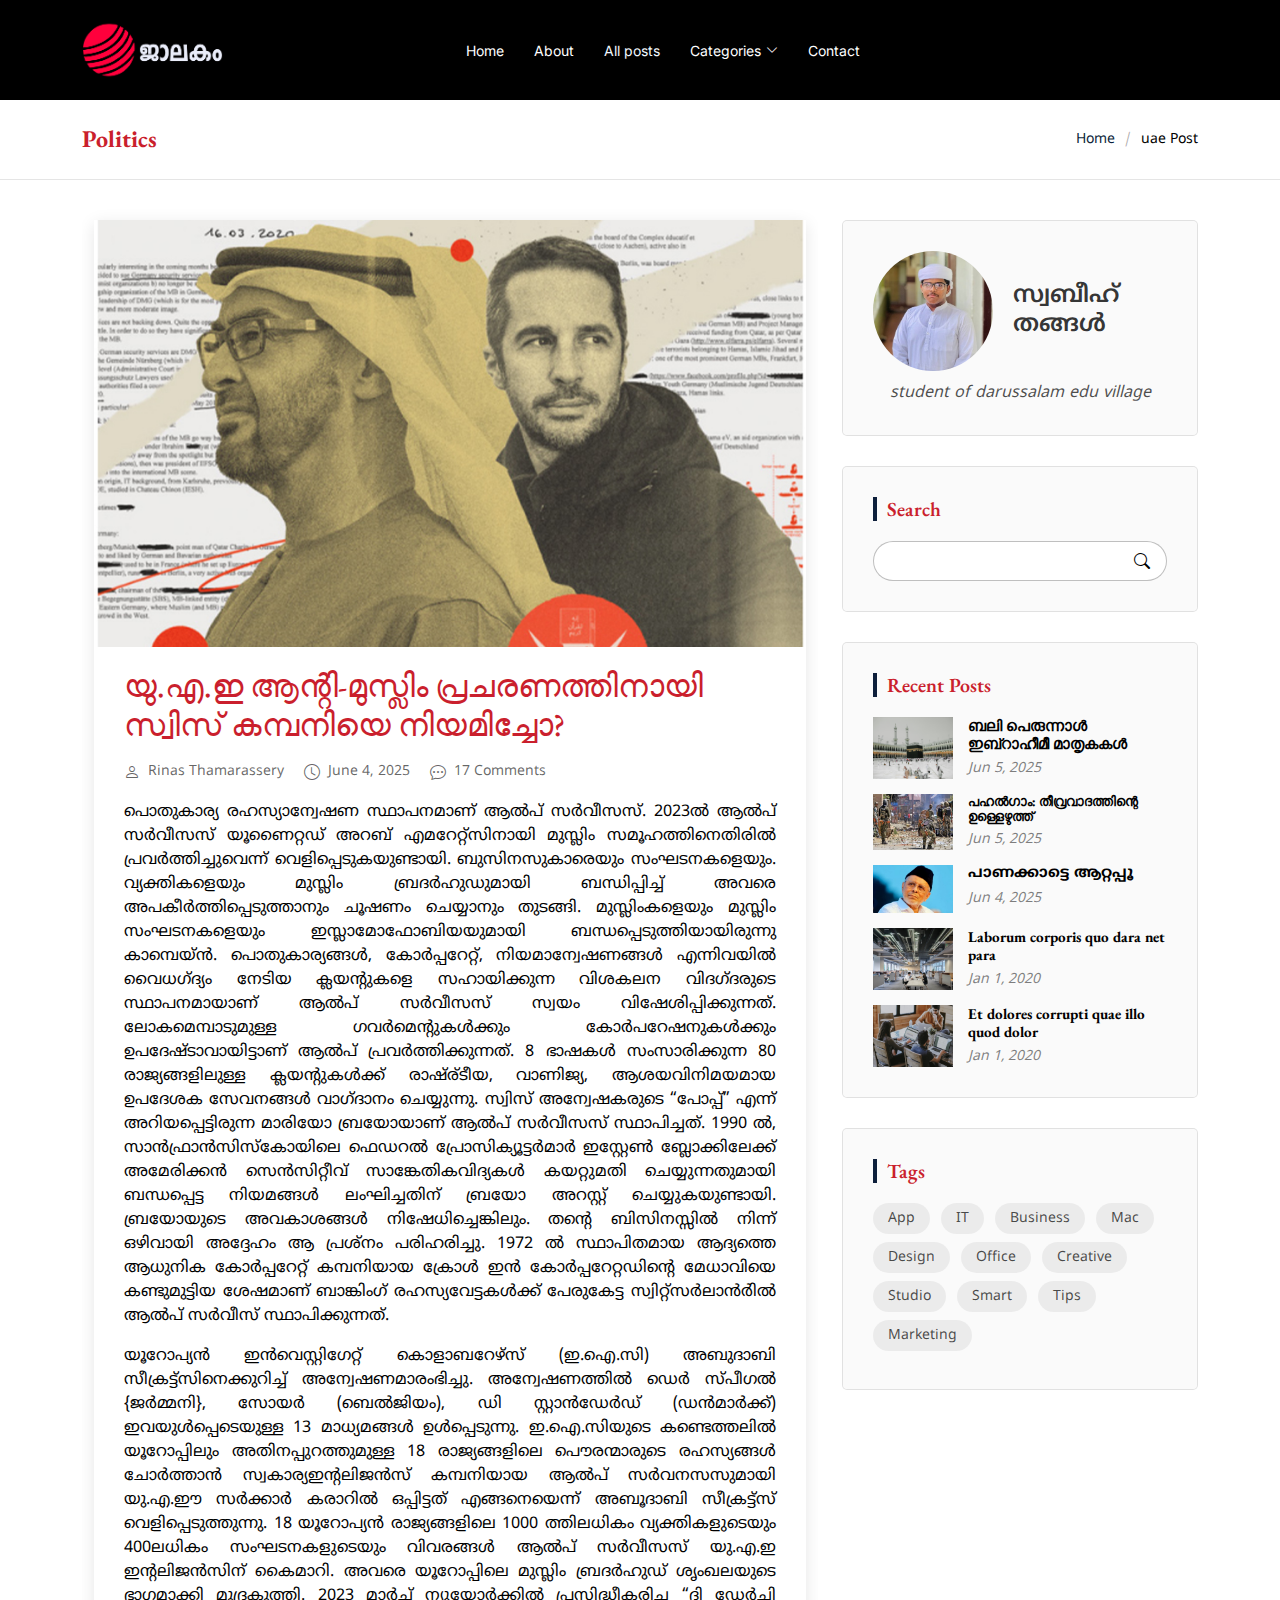
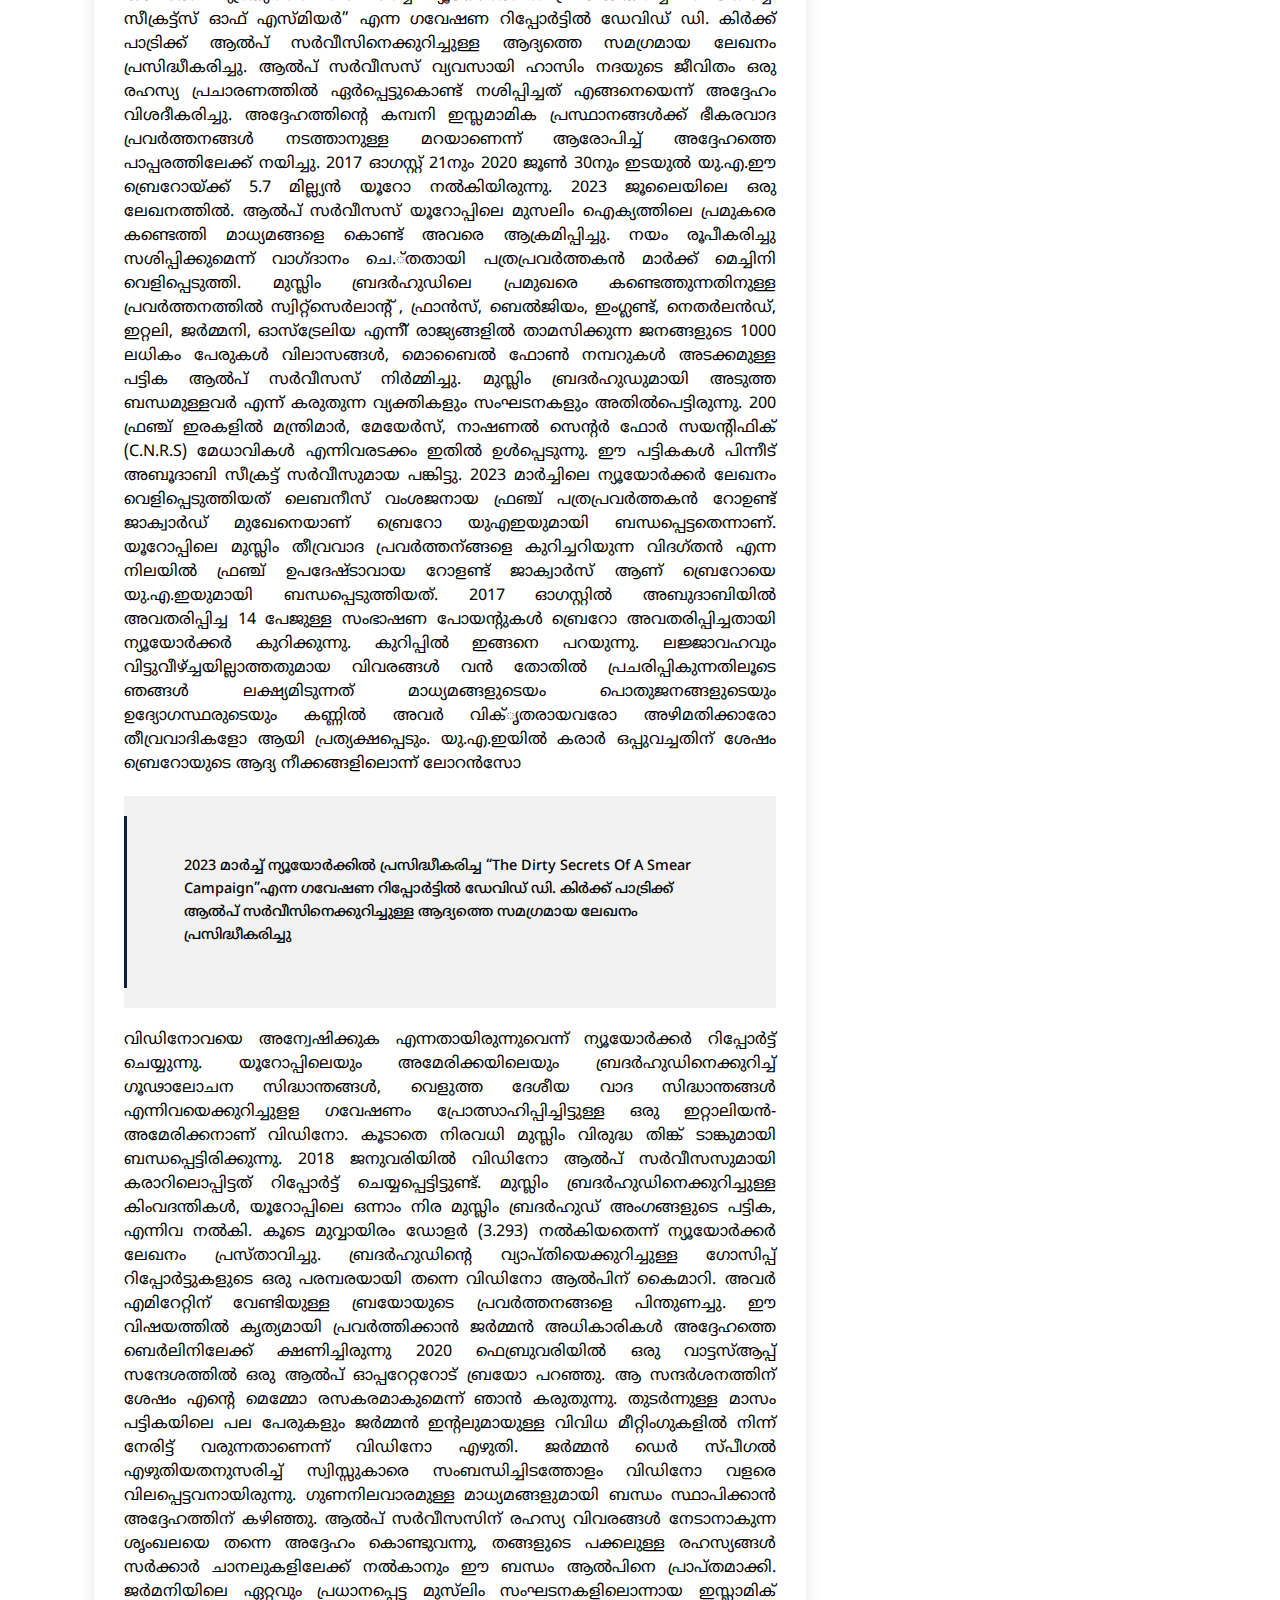
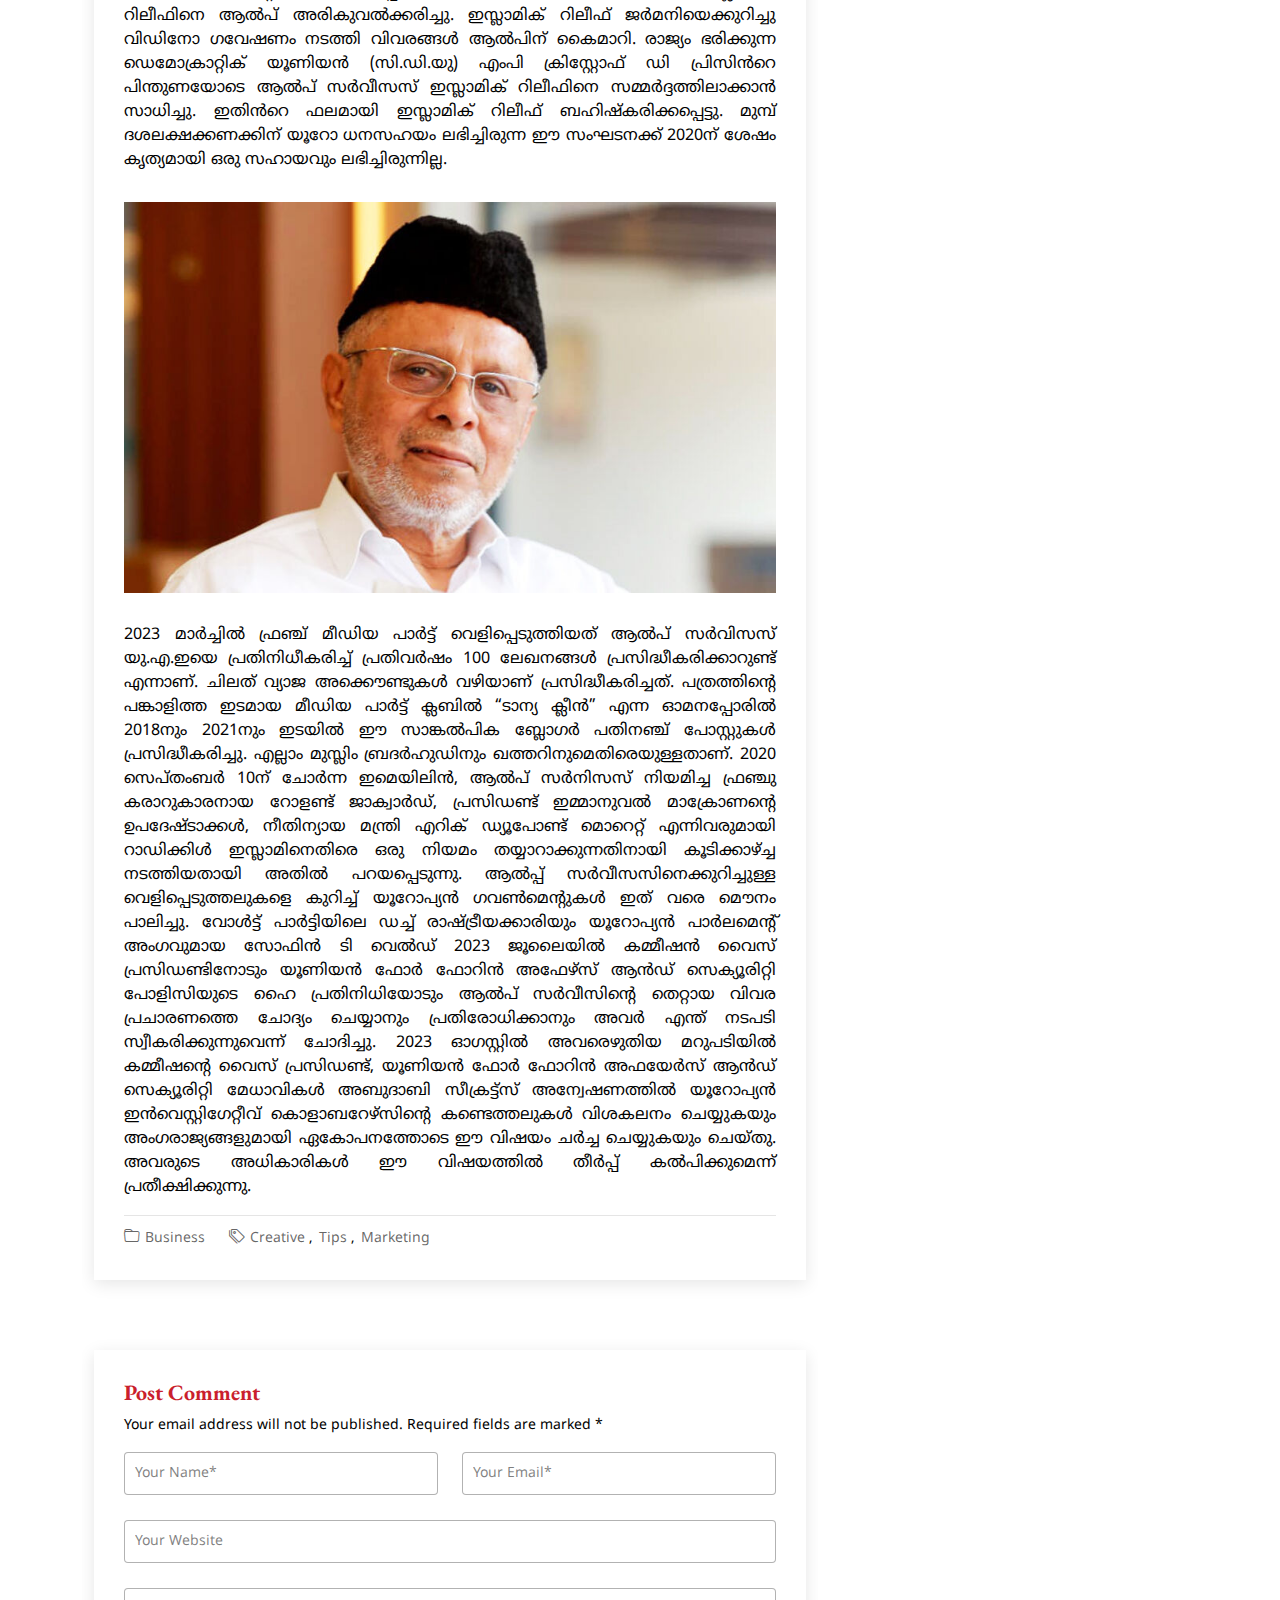
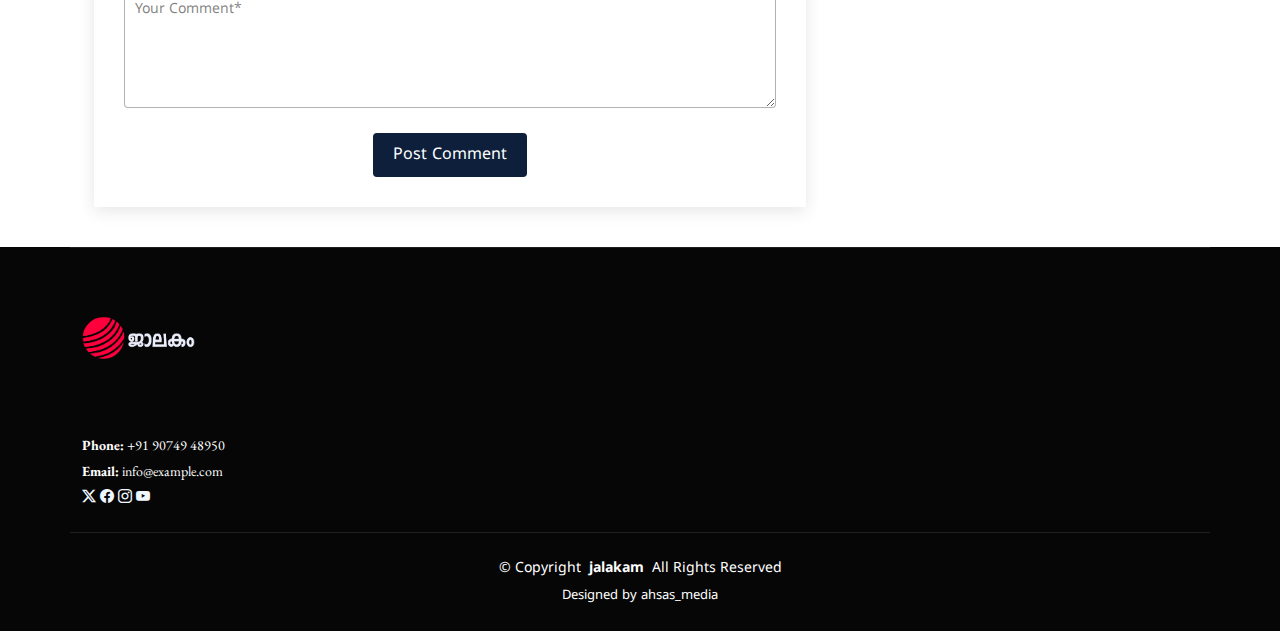
<file: uaepost.html>
<!DOCTYPE html>
<html lang="en">

<head>
  <meta charset="utf-8">
  <meta content="width=device-width, initial-scale=1.0" name="viewport">
  <title>jalakam.in</title>
  <meta name="description" content="">
  <meta name="keywords" content="">

  <!-- Favicons -->
  <link href="assets/img/IMAGE_2025-05-14_22_56_27-removebg-preview.png" rel="icon">
  <link href="assets/img/apple-touch-icon.png" rel="apple-touch-icon">

  <!-- Fonts -->
  <link href="https://fonts.googleapis.com" rel="preconnect">
  <link href="https://fonts.gstatic.com" rel="preconnect" crossorigin>
  <link href="https://fonts.googleapis.com/css2?family=Inter:wght@100;200;300;400;500;600;700;800;900&family=EB+Garamond:ital,wght@0,400;0,500;0,600;0,700;0,800;1,400;1,500;1,600;1,700;1,800&display=swap" rel="stylesheet">

   </style>
        <!-- Fonts -->
    <link href="https://fonts.bunny.net/css2?family=Nunito:wght@400;600;700&display=swap" rel="stylesheet">
    <link rel="preconnect" href="https://fonts.googleapis.com">
    <link rel="preconnect" href="https://fonts.gstatic.com" crossorigin>
    <link href="https://fonts.googleapis.com/css2?family=Anek+Malayalam:wght@100;200;300;400;500;600;700;800&display=swap" rel="stylesheet">
    <link href="https://fonts.googleapis.com/css2?family=Noto+Sans+Malayalam:wght@400;500;600&display=swap" rel="stylesheet" media="print" onload="this.media='all'">
    <link href="https://fonts.googleapis.com/css2?family=Noto+Sans+Malayalam:wght@700&family=Noto+Sans:ital,wght@0,100;0,200;0,300;0,400;0,500;0,600;0,700;0,800;0,900;1,100;1,200;1,300;1,400;1,500;1,600;1,700;1,800;1,900&display=swap" rel="stylesheet">
    <link href="https://fonts.googleapis.com/css2?family=Rokkitt:wght@100;200;300;400;500;600;700;800;900&display=swap" rel="stylesheet">
    <link rel="icon" href="https://risalaupdate.com/images/Favicon-Risala.png">
    <link rel="preconnect" href="https://fonts.googleapis.com">
<link rel="preconnect" href="https://fonts.gstatic.com" crossorigin>
<link href="https://fonts.googleapis.com/css2?family=Noto+Sans+Malayalam:wght@100..900&display=swap" rel="stylesheet">
  <!-- Vendor CSS Files -->
  <link href="assets/vendor/bootstrap/css/bootstrap.min.css" rel="stylesheet">
  <link href="assets/vendor/bootstrap-icons/bootstrap-icons.css" rel="stylesheet">
  <link href="assets/vendor/aos/aos.css" rel="stylesheet">
  <link href="assets/vendor/swiper/swiper-bundle.min.css" rel="stylesheet">

  <!-- Main CSS File -->
  <link href="assets/css/main.css" rel="stylesheet">

  <!-- =======================================================
  * Template Name: ZenBlog
  * Template URL: https://bootstrapmade.com/zenblog-bootstrap-blog-template/
  * Updated: Aug 08 2024 with Bootstrap v5.3.3
  * Author: BootstrapMade.com
  * License: https://bootstrapmade.com/license/
  ======================================================== -->
</head>

<body class="single-post-page">

  <header id="header" class="header d-flex align-items-center sticky-top">
    <div class="container position-relative d-flex align-items-center justify-content-between">

      <a href="index.html" class="logo d-flex align-items-center me-auto me-xl-0">
        <!-- Uncomment the line below if you also wish to use an image logo -->
        <!-- <img src="assets/img/logo.png" alt=""> -->
        <h1 class="sitename"><img src="assets/img/jalakam logo head.png" alt=""></h1>
      </a>

      <nav id="navmenu" class="navmenu">
        <ul>
          <li><a href="index.html">Home</a></li>
          <li><a href="about.html">About</a></li>
          <li><a href="Category.html" style="color: aliceblue;" class="active">All posts</a></li>
          <li class="dropdown"><a href="#" ><span>Categories</span> <i class="bi bi-chevron-down toggle-dropdown"></i></a>
            <ul>
              <li><a href="category.html">Category 1</a></li>
              
              <li><a href="category.html">Category 2</a></li>
              <li><a href="category.html">Category 3</a></li>
              <li><a href="category.html">Category 4</a></li>
            </ul>
          </li>
          <li><a href="contact.html">Contact</a></li>
        </ul>
        <i class="mobile-nav-toggle d-xl-none bi bi-list"></i>
      </nav>

      <div class="header-social-links">
        <a href="#" class="twitter"><i class="bi bi-twitter-x"></i></a>
        <a href="#" class="facebook"><i class="bi bi-facebook"></i></a>
        <a href="#" class="instagram"><i class="bi bi-instagram"></i></a>
        <a href="#" class="linkedin"><i class="bi bi-linkedin"></i></a>
      </div>

    </div>
  </header>

  <main class="main">

    <!-- Page Title -->
    <div class="page-title">
      <div class="container d-lg-flex justify-content-between align-items-center">
        <h1 class="mb-2 mb-lg-0">Politics</h1>
        <nav class="breadcrumbs">
          <ol>
            <li><a href="index.html">Home</a></li>
            <li class="current">uae Post</li>
          </ol>
        </nav>
      </div>
    </div><!-- End Page Title -->

    <div class="container">
      <div class="row">

        <div class="col-lg-8">

          <!-- Blog Details Section -->
          <section id="blog-details" class="blog-details section">
            <div class="container">

              <article class="article">

                <div class="post-img">
                  <img src="assets/img/uae head pic.jpg" alt="" class="img-fluid">
                </div>

                <h2 class="title, hedd">യു.എ.ഇ ആൻ്റി-മുസ്ലിം പ്രചരണത്തിനായി സ്വിസ് കമ്പനിയെ നിയമിച്ചോ? </h2>

                <div class="meta-top">
                  <ul>
                    <li class="d-flex align-items-center"><i class="bi bi-person"></i> <a href="blog-details.html">Rinas Thamarassery</a></li>
                    <li class="d-flex align-items-center"><i class="bi bi-clock"></i> <a href="blog-details.html"><time datetime="2020-01-01">June 4, 2025</time></a></li>
                    <li class="d-flex align-items-center"><i class="bi bi-chat-dots"></i> <a href="blog-details.html">17 Comments</a></li>
                  </ul>
                </div><!-- End meta top -->

                <div class="content">
                  <p class="thangal">
                        പൊതുകാര്യ രഹസ്യാന്വേഷണ സ്ഥാപനമാണ് ആൽപ് സർവീസസ്. 2023ൽ ആൽപ് സർവീസസ് യൂണൈറ്റഡ് അറബ് എമറേറ്റ്സിനായി മുസ്ലിം സമൂഹത്തിനെതിരിൽ പ്രവർത്തിച്ചുവെന്ന് വെളിപ്പെടുകയുണ്ടായി. 
                        ബുസിനസുകാരെയും സംഘടനകളെയും. വ്യക്തികളെയും മുസ്ലിം ബ്രദർഹുഡുമായി ബന്ധിപ്പിച്ച് അവരെ അപകീർത്തിപ്പെടുത്താനും ചൂഷണം ചെയ്യാനും തുടങ്ങി. മുസ്ലിംകളെയും മുസ്ലിം സംഘടനകളെയും ഇസ്ലാമോഫോബിയയുമായി ബന്ധപ്പെടുത്തിയായിരുന്നു കാമ്പെയ്ൻ. പൊതുകാര്യങ്ങൾ, കോർപ്പറേറ്റ്, 
                        നിയമാന്വേഷണങ്ങൾ എന്നിവയിൽ വൈധഗ്ദ്യം നേടിയ ക്ലയന്റുകളെ സഹായിക്കുന്ന വിശകലന വിദഗ്ദരുടെ സ്ഥാപനമായാണ് ആൽപ് സർവീസസ് സ്വയം വിഷേശിപ്പിക്കുന്നത്. ലോകമെമ്പാടുമുള്ള ഗവർമെന്റുകൾക്കും കോർപറേഷനുകൾക്കും ഉപദേഷ്ടാവായിട്ടാണ് ആൽപ് പ്രവർത്തിക്കുന്നത്. 8 ഭാഷകൾ സംസാരിക്കുന്ന 80 രാജ്യങ്ങളിലുള്ള ക്ലയന്റുകൾക്ക് രാഷ്ര്ടീയ, വാണിജ്യ, ആശയവിനിമയമായ ഉപദേശക സേവനങ്ങൾ വാഗ്ദാനം ചെയ്യുന്നു. 
                        സ്വിസ് അന്വേഷകരുടെ “പോപ്പ്” എന്ന് അറിയപ്പെട്ടിരുന്ന മാരിയോ ബ്രയോയാണ്  ആൽപ്  സർവീസസ് സ്ഥാപിച്ചത്. 1990 ൽ, സാൻഫ്രാൻസിസ്കോയിലെ ഫെഡറൽ പ്രോസിക്യൂട്ടർമാർ ഇസ്റ്റേൺ ബ്ലോക്കിലേക്ക് അമേരിക്കൻ സെൻസിറ്റീവ് സാങ്കേതികവിദ്യകൾ കയറ്റുമതി ചെയ്യുന്നതുമായി ബന്ധപ്പെട്ട നിയമങ്ങൾ ലംഘിച്ചതിന് ബ്രയോ അറസ്റ്റ് ചെയ്യുകയുണ്ടായി. ബ്രയോയുടെ അവകാശങ്ങൾ നിഷേധിച്ചെങ്കിലും.
                         തന്റെ ബിസിനസ്സിൽ നിന്ന് ഒഴിവായി അദ്ദേഹം ആ പ്രശ്നം പരിഹരിച്ചു. 1972 ൽ സ്ഥാപിതമായ ആദ്യത്തെ ആധുനിക കോർപ്പറേറ്റ് കമ്പനിയായ ക്രോൾ ഇൻ കോർപ്പറേറ്റഡിന്റെ മേധാവിയെ കണ്ടുമുട്ടിയ ശേഷമാണ് ബാങ്കിംഗ് രഹസ്യവേട്ടകൾക്ക് പേരുകേട്ട സ്വിറ്റ്സർലാൻർിൽ ആൽപ് സർവീസ് സ്ഥാപിക്കുന്നത്.



                  </p>

                  <p class="thangal">
                     യൂറോപ്യൻ ഇൻവെസ്റ്റിഗേറ്റ് കൊളാബറേഴ്സ് (ഇ.ഐ.സി) അബുദാബി സീക്രട്ട്സിനെക്കുറിച്ച് അന്വേഷണമാരംഭിച്ചു. അന്വേഷണത്തിൽ ഡെർ സ്പീഗൽ {ജർമ്മനി}, സോയർ (ബെൽജിയം), ഡി സ്റ്റാൻഡേർഡ് (ഡൻമാർക്ക്) ഇവയുൾപ്പെടെയുള്ള 13 മാധ്യമങ്ങൾ ഉൾപ്പെടുന്നു.
                       ഇ.ഐ.സിയുടെ കണ്ടെത്തലിൽ യൂറോപ്പിലും അതിനപ്പുറത്തുമുള്ള 18 രാജ്യങ്ങളിലെ പൌരന്മാരുടെ രഹസ്യങ്ങൾ ചോർത്താൻ സ്വകാര്യഇൻ്റലിജൻസ് കമ്പനിയായ ആൽപ് സർവനസസുമായി യു.എ.ഈ സർക്കാർ കരാറിൽ ഒപ്പിട്ടത് എങ്ങനെയെന്ന് അബൂദാബി സീക്രട്ട്സ് വെളിപ്പെടുത്തുന്നു.
                        18 യൂറോപ്യൻ രാജ്യങ്ങളിലെ 1000 ത്തിലധികം വ്യക്തികളുടെയും 400ലധികം സംഘടനകളുടെയും വിവരങ്ങൾ ആൽപ് സർവീസസ് യു.എ.ഇ ഇൻ്റലിജൻസിന് കൈമാറി. അവരെ യൂറോപ്പിലെ മുസ്ലിം ബ്രദർഹുഡ് ശൃംഖലയുടെ ഭാഗമാക്കി മുദ്രകുത്തി.
  2023 മാർച്ച് ന്യൂയോർക്കിൽ പ്രസിദ്ധീകരിച്ച “ദി ഡേർച്ചി സീക്രട്ട്സ് ഓഫ് എസ്മിയർ”  എന്ന ഗവേഷണ റിപ്പോർട്ടിൽ ഡേവിഡ് ഡി. കിർക്ക് പാട്രിക്ക് ആൽപ് സർവീസിനെക്കുറിച്ചുള്ള ആദ്യത്തെ സമഗ്രമായ ലേഖനം പ്രസിദ്ധീകരിച്ചു. ആൽപ് സർവീസസ്  വ്യവസായി ഹാസിം നദയുടെ ജീവിതം ഒരു രഹസ്യ പ്രചാരണത്തിൽ ഏർപ്പെട്ടുകൊണ്ട് നശിപ്പിച്ചത് എങ്ങനെയെന്ന് അദ്ദേഹം വിശദീകരിച്ചു. 
  അദ്ദേഹത്തിന്റെ കമ്പനി ഇസ്ലമാമിക പ്രസ്ഥാനങ്ങൾക്ക് ഭീകരവാദ പ്രവർത്തനങ്ങൾ നടത്താനുള്ള മറയാണെന്ന് ആരോപിച്ച് അദ്ദേഹത്തെ പാപ്പരത്തിലേക്ക് നയിച്ചു. 2017 ഓഗസ്റ്റ് 21നും 2020 ജൂൺ 30നും ഇടയുൽ യു.എ.ഈ ബ്രെറോയ്ക്ക് 5.7 മില്ല്യൻ യൂറോ നൽകിയിരുന്നു. 2023 ജൂലൈയിലെ ഒരു ലേഖനത്തിൽ. ആൽപ് സർവീസസ് യൂറോപ്പിലെ മുസലിം ഐക്യത്തിലെ പ്രമുകരെ കണ്ടെത്തി മാധ്യമങ്ങളെ കൊണ്ട് അവരെ ആക്രമിപ്പിച്ചു. നയം രൂപീകരിച്ചു സശിപ്പിക്കുമെന്ന് വാഗ്ദാനം ചെ.്തതായി പത്രപ്രവർത്തകൻ മാർക്ക് മെച്ചിനി വെളിപ്പെടുത്തി. 
  മുസ്ലിം ബ്രദർഹുഡിലെ പ്രമുഖരെ കണ്ടെത്തുന്നതിനുള്ള പ്രവർത്തനത്തിൽ സ്വിറ്റ്സെർലാൻ്റ് , ഫ്രാൻസ്, ബെൽജിയം, ഇംഗ്ലണ്ട്, നെതർലൻഡ്, ഇറ്റലി, ജർമ്മനി, ഓസ്ട്രേലിയ എന്നീ് രാജ്യങ്ങളിൽ താമസിക്കുന്ന  ജനങ്ങളുടെ 1000 ലധികം പേരുകൾ വിലാസങ്ങൾ, മൊബൈൽ ഫോൺ നമ്പറുകൾ അടക്കമുള്ള പട്ടിക ആൽപ് സർവീസസ് നിർമ്മിച്ചു. മുസ്ലിം ബ്രദർഹുഡുമായി അടുത്ത ബന്ധമുള്ളവർ എന്ന് കരുതുന്ന വ്യക്തികളും സംഘടനകളും അതിൽപെട്ടിരുന്നു. 200 ഫ്രഞ്ച് ഇരകളിൽ മന്ത്രിമാർ, മേയേർസ്, നാഷണൽ സെന്റർ ഫോർ സയന്റിഫിക് (C.N.R.S) മേധാവികൾ എന്നിവരടക്കം ഇതിൽ ഉൾപ്പെടുന്നു. ഈ പട്ടികകൾ പിന്നീട് അബൂദാബി സീക്രട്ട് സർവീസുമായ പങ്കിട്ടു.
 2023 മാർച്ചിലെ ന്യൂയോർക്കർ ലേഖനം വെളിപ്പെടുത്തിയത് ലെബനീസ് വംശജനായ ഫ്രഞ്ച് പത്രപ്രവർത്തകൻ റോഉണ്ട് ജാക്വാർഡ് മുഖേനെയാണ് ബ്രെറോ യുഎഇയുമായി ബന്ധപ്പെട്ടതെന്നാണ്. യൂറോപ്പിലെ മുസ്ലിം തീവ്രവാദ പ്രവർത്തന്ങ്ങളെ കുറിച്ചറിയുന്ന വിദഗ്തൻ എന്ന നിലയിൽ ഫ്രഞ്ച് ഉപദേഷ്ടാവായ റോളണ്ട് ജാക്വാർസ് ആണ് ബ്രെറോയെ യു.എ.ഇയുമായി ബന്ധപ്പെടുത്തിയത്. 2017 ഓഗസ്റ്റിൽ അബുദാബിയിൽ അവതരിപ്പിച്ച 14 പേജുള്ള സംഭാഷണ പോയൻ്റുകൾ ബ്രെറോ അവതരിപ്പിച്ചതായി ന്യൂയോർക്കർ കുറിക്കുന്നു. കുറിപ്പിൽ ഇങ്ങനെ പറയുന്നു. 
 ലജ്ജാവഹവും വിട്ടുവീഴ്ച്ചയില്ലാത്തതുമായ വിവരങ്ങൾ വൻ തോതിൽ പ്രചരിപ്പികുന്നതിലൂടെ ഞങ്ങൾ ലക്ഷ്യമിടുന്നത് മാധ്യമങ്ങളുടെയം പൊതുജനങ്ങളുടെയും ഉദ്യോഗസ്ഥരുടെയും കണ്ണിൽ അവർ വിക്ൃതരായവരോ അഴിമതിക്കാരോ തീവ്രവാദികളോ ആയി പ്രത്യക്ഷപ്പെടും.  യു.എ.ഇയിൽ കരാർ ഒപ്പുവച്ചതിന് ശേഷം ബ്രെറോയുടെ ആദ്യ നീക്കങ്ങളിലൊന്ന് ലോറൻസോ 
                  </p>

                  <blockquote>
                    <p class="thangal," style="font-style: normal; text-align: left; font-size: 90%;">
                       2023 മാർച്ച് ന്യൂയോർക്കിൽ പ്രസിദ്ധീകരിച്ച “The Dirty Secrets Of A Smear Campaign”എന്ന ഗവേഷണ റിപ്പോർട്ടിൽ ഡേവിഡ് ഡി. കിർക്ക് പാട്രിക്ക് ആൽപ് സർവീസിനെക്കുറിച്ചുള്ള ആദ്യത്തെ സമഗ്രമായ ലേഖനം പ്രസിദ്ധീകരിച്ചു
                    </p>
                  </blockquote>

                  <p class="thangal">
                    വിഡിനോവയെ അന്വേഷിക്കുക എന്നതായിരുന്നുവെന്ന് ന്യൂയോർക്കർ റിപ്പോർട്ട് ചെയ്യുന്നു. യൂറോപ്പിലെയും അമേരിക്കയിലെയും ബ്രദർഹുഡിനെക്കുറിച്ച് ഗൂഢാലോചന സിദ്ധാന്തങ്ങൾ, വെളുത്ത ദേശീയ വാദ സിദ്ധാന്തങ്ങൾ എന്നിവയെക്കുറിച്ചുളള ഗവേഷണം പ്രോത്സാഹിപ്പിച്ചിട്ടുള്ള ഒരു ഇറ്റാലിയൻ- അമേരിക്കനാണ് വിഡിനോ. കൂടാതെ നിരവധി മുസ്ലിം വിരുദ്ധ തിങ്ക് ടാങ്കുമായി ബന്ധപ്പെട്ടിരിക്കുന്നു.
                     2018 ജനുവരിയിൽ വിഡിനോ ആൽപ് സർവീസസുമായി കരാറിലൊപ്പിട്ടത് റിപ്പോർട്ട് ചെയ്യപ്പെട്ടിട്ടുണ്ട്. മുസ്ലിം ബ്രദർഹുഡിനെക്കുറിച്ചുള്ള കിംവദന്തികൾ, യൂറോപ്പിലെ ഒന്നാം നിര മുസ്ലിം ബ്രദർഹുഡ് അംഗങ്ങളുടെ പട്ടിക, എന്നിവ നൽകി. കൂടെ മുവ്വായിരം ഡോളർ (3.293) നൽകിയതെന്ന് ന്യൂയോർക്കർ ലേഖനം പ്രസ്താവിച്ചു. ബ്രദർഹുഡിന്റെ വ്യാപ്തിയെക്കുറിച്ചുള്ള ഗോസിപ്പ് റിപ്പോർട്ടുകളുടെ ഒരു പരമ്പരയായി തന്നെ വിഡിനോ ആൽപിന് കൈമാറി. 
                     അവർ എമിറേറ്റിന് വേണ്ടിയുള്ള ബ്രയോയുടെ പ്രവർത്തനങ്ങളെ പിന്തുണച്ചു. ഈ വിഷയത്തിൽ കൃത്യമായി പ്രവർത്തിക്കാൻ ജർമ്മൻ അധികാരികൾ അദ്ദേഹത്തെ ബെർലിനിലേക്ക് ക്ഷണിച്ചിരുന്നു 2020 ഫെബ്രുവരിയിൽ ഒരു വാട്ടസ്ആപ്പ് സന്ദേശത്തിൽ ഒരു ആൽപ് ഓപ്പറേറ്ററോട് ബ്രയോ പറഞ്ഞു. ആ സന്ദർശനത്തിന് ശേഷം എന്റെ മെമ്മോ രസകരമാകുമെന്ന് ഞാൻ കരുതുന്നു. തുടർന്നുള്ള മാസം പട്ടികയിലെ പല പേരുകളും ജർമ്മൻ ഇന്റലുമായുള്ള വിവിധ മീറ്റിംഗുകളിൽ നിന്ന് നേരിട്ട് വരുന്നതാണെന്ന് വിഡിനോ എഴുതി.
                      ജർമ്മൻ ഡെർ സ്പീഗൽ എഴുതിയതനുസരിച്ച് സ്വിസ്സുകാരെ സംബന്ധിച്ചിടത്തോളം വിഡിനോ വളരെ വിലപ്പെട്ടവനായിരുന്നു. ഗുണനിലവാരമുള്ള മാധ്യമങ്ങളുമായി ബന്ധം സ്ഥാപിക്കാൻ അദ്ദേഹത്തിന് കഴിഞ്ഞു. ആൽപ് സർവീസസിന് രഹസ്യ വിവരങ്ങൾ നേടാനാകുന്ന ശൃംഖലയെ തന്നെ അദ്ദേഹം കൊണ്ടുവന്നു, തങ്ങളുടെ പക്കലുള്ള രഹസ്യങ്ങൾ സർക്കാർ ചാനലുകളിലേക്ക് നൽകാനും ഈ ബന്ധം ആൽപിനെ പ്രാപ്തമാക്കി.
ജർമനിയിലെ ഏറ്റവും പ്രധാനപ്പെട്ട മുസ്‌ലിം സംഘടനകളിലൊന്നായ ഇസ്ലാമിക് റിലീഫിനെ ആൽപ് അരികുവൽക്കരിച്ചു. ഇസ്ലാമിക് റിലീഫ് ജർമനിയെക്കുറിച്ചു വിഡിനോ ഗവേഷണം നടത്തി വിവരങ്ങൾ ആൽപിന് കൈമാറി. രാജ്യം ഭരിക്കുന്ന ഡെമോക്രാറ്റിക് യൂണിയൻ (സി.ഡി.യു) എംപി ക്രിസ്റ്റോഫ് ഡി പ്രിസിൻറെ പിന്തുണയോടെ ആൽപ് സർവീസസ് ഇസ്ലാമിക് റിലീഫിനെ സമ്മർദ്ദത്തിലാക്കാൻ സാധിച്ചു. ഇതിൻറെ ഫലമായി ഇസ്ലാമിക് റിലീഫ് ബഹിഷ്കരിക്കപ്പെട്ടു. മുമ്പ് ദശലക്ഷക്കണക്കിന് യൂറോ ധനസഹയം ലഭിച്ചിരുന്ന ഈ സംഘടനക്ക് 2020ന് ശേഷം കൃത്യമായി ഒരു സഹായവും ലഭിച്ചിരുന്നില്ല.

                  </p>

                  <h3> </h3>
                  <p>
                    
                  </p>
                  <img src="assets/img/hyder-ali-shihab-thangal.jpg" class="img-fluid" alt="">

                  <h3> </h3>
                  <p class="thangal">
                    
                      2023 മാർച്ചിൽ ഫ്രഞ്ച് മീഡിയ പാർട്ട് വെളിപ്പെടുത്തിയത് ആൽപ് സർവിസസ് യു.എ.ഇയെ പ്രതിനിധീകരിച്ച് പ്രതിവർഷം 100 ലേഖനങ്ങൾ പ്രസിദ്ധീകരിക്കാറുണ്ട് എന്നാണ്. ചിലത് വ്യാജ അക്കൌണ്ടുകൾ വഴിയാണ് പ്രസിദ്ധീകരിച്ചത്. പത്രത്തിന്റെ പങ്കാളിത്ത ഇടമായ മീഡിയ പാർട്ട് ക്ലബിൽ “ടാന്യ ക്ലീൻ” എന്ന ഓമനപ്പോരിൽ 2018നും 2021നും ഇടയിൽ ഈ സാങ്കൽപിക ബ്ലോഗർ പതിനഞ്ച് പോസ്റ്റുകൾ പ്രസിദ്ധീകരിച്ചു. 
                      എല്ലാം മുസ്ലിം ബ്രദർഹുഡിനും ഖത്തറിനുമെതിരെയുള്ളതാണ്. 2020 സെപ്തംബർ 10ന് ചോർന്ന ഇമെയിലിൻ, 
                      ആൽപ് സർനിസസ് നിയമിച്ച ഫ്രഞ്ചു കരാറുകാരനായ റോളണ്ട് ജാക്വാർഡ്, പ്രസിഡണ്ട് ഇമ്മാനുവൽ മാക്രോണന്റെ ഉപദേഷ്ടാക്കൾ, നീതിന്യായ മന്ത്രി എറിക് ഡ്യൂപോണ്ട് മൊറെറ്റ് എന്നിവരുമായി റാഡിക്കിൾ ഇസ്ലാമിനെതിരെ ഒരു നിയമം തയ്യാറാക്കുന്നതിനായി കൂടിക്കാഴ്ച്ച നടത്തിയതായി അതിൽ പറയപ്പെടുന്നു.
  ആൽപ്പ് സർവീസസിനെക്കുറിച്ചുള്ള വെളിപ്പെടുത്തലുകളെ കുറിച്ച് യൂറോപ്യൻ ഗവൺമെന്റുകൾ ഇത് വരെ മൌനം പാലിച്ചു. വോൾട്ട് പാർട്ടിയിലെ ഡച്ച് രാഷ്ട്രീയക്കാരിയും യൂറോപ്യൻ പാർലമെന്റ് അംഗവുമായ സോഫിൻ ടി വെൽഡ് 2023 ജൂലൈയിൽ കമ്മീഷൻ വൈസ് പ്രസിഡണ്ടിനോടും യൂണിയൻ ഫോർ ഫോറിൻ അഫേഴ്സ് ആൻഡ് സെക്യൂരിറ്റി  പോളിസിയുടെ ഹൈ പ്രതിനിധിയോടും ആൽപ് സർവീസിന്റെ തെറ്റായ വിവര പ്രചാരണത്തെ ചോദ്യം ചെയ്യാനും പ്രതിരോധിക്കാനും അവർ എന്ത് നടപടി സ്വീകരിക്കുന്നുവെന്ന് ചോദിച്ചു. 
  2023 ഓഗസ്റ്റിൽ അവരെഴുതിയ മറുപടിയിൽ കമ്മീഷന്റെ വൈസ് പ്രസിഡണ്ട്, യൂണിയൻ ഫോർ ഫോറിൻ അഫയേർസ് ആൻഡ് സെക്യൂരിറ്റി  മേധാവികൾ അബുദാബി സീക്രട്ട്സ് അന്വേഷണത്തിൽ യൂറോപ്യൻ ഇൻവെസ്റ്റിഗേറ്റീവ് കൊളാബറേഴ്സിന്റെ കണ്ടെത്തലുകൾ വിശകലനം ചെയ്യുകയും അംഗരാജ്യങ്ങളുമായി ഏകോപനത്തോടെ ഈ വിഷയം   ചർച്ച ചെയ്യുകയും ചെയ്തു. അവരുടെ  അധികാരികൾ ഈ വിഷയത്തിൽ തീർപ്പ് കൽപിക്കുമെന്ന് പ്രതീക്ഷിക്കുന്നു.

                  </p>
                  <p>
                   
                  </p>

                </div><!-- End post content -->

                <div class="meta-bottom">
                  <i class="bi bi-folder"></i>
                  <ul class="cats">
                    <li><a href="#">Business</a></li>
                  </ul>

                  <i class="bi bi-tags"></i>
                  <ul class="tags">
                    <li><a href="#">Creative</a></li>
                    <li><a href="#">Tips</a></li>
                    <li><a href="#">Marketing</a></li>
                  </ul>
                </div><!-- End meta bottom -->

              </article>

            </div>
          </section><!-- /Blog Details Section -->

          <!-- Blog Comments Section -->
          <!-- /Blog Comments Section -->

          <!-- Comment Form Section -->
          <section id="comment-form" class="comment-form section">
            <div class="container">

              <form action="https://formspree.io/f/xanjdraq" method="POST">

                <h4>Post Comment</h4>
                <p>Your email address will not be published. Required fields are marked * </p>
                <div class="row">
                  <div class="col-md-6 form-group">
                    <input name="name" type="text" class="form-control" placeholder="Your Name*">
                  </div>
                  <div class="col-md-6 form-group">
                    <input name="email" type="text" class="form-control" placeholder="Your Email*">
                  </div>
                </div>
                <div class="row">
                  <div class="col form-group">
                    <input name="website" type="text" class="form-control" placeholder="Your Website">
                  </div>
                </div>
                <div class="row">
                  <div class="col form-group">
                    <textarea name="comment" class="form-control" placeholder="Your Comment*"></textarea>
                  </div>
                </div>

                <div class="text-center">
                  <button type="submit" class="btn btn-primary">Post Comment</button>
                </div>

              </form>

            </div>
          </section><!-- /Comment Form Section -->

        </div>

        <div class="col-lg-4 sidebar">

          <div class="widgets-container">

            <!-- Blog Author Widget -->
            <div class="blog-author-widget widget-item">

              <div class="d-flex flex-column align-items-center">
                <div class="d-flex align-items-center w-100">
                  <img src="assets/img/swabeeh thangal.jpg" class="rounded-circle flex-shrink-0" alt="">
                  <div>
                    <h4 class="thangal">സ്വബീഹ് തങ്ങൾ </h4>
                    
                  </div>
                </div>

                <p>
                  student of darussalam edu village
                </p>

              </div>

            </div><!--/Blog Author Widget -->

            <!-- Search Widget -->
            <div class="search-widget widget-item">

              <h3 class="widget-title">Search</h3>
              <form action="">
                <input type="text">
                <button type="submit" title="Search"><i class="bi bi-search"></i></button>
              </form>

            </div><!--/Search Widget -->

            <!-- Recent Posts Widget -->
            <div class="recent-posts-widget widget-item">

              <h3 class="widget-title">Recent Posts</h3>

              <div class="post-item">
                <img src="assets/img/makkah 1.jpg" alt="" class="flex-shrink-0">
                <div>
                  <h4 class="hedd"><a href="bali-perunnal.html">ബലി പെരുന്നാൾ ഇബ്റാഹീമീ മാതൃകകൾ</a></h4>
                  <time datetime="2020-01-01">Jun 5, 2025</time>
                </div>
              </div><!-- End recent post item-->

              <div class="post-item">
                <img src="assets/img/kashmeer 1 L.png" alt="" class="flex-shrink-0">
                <div>
                  <h4 style="font-size: 80%;" class="hedd"><a href="kashmeer.html"><b>പഹൽഗാം: തീവ്രവാദത്തിന്റെ ഉള്ളെഴുത്ത്</b> </a></h4>
                  <time datetime="2020-01-01">Jun 5, 2025</time>
                </div>
              </div><!-- End recent post item-->

              <div class="post-item">
                <img src="assets/img/haidarali-thangal1.webp" alt="" class="flex-shrink-0">
                <div>
                   <h4 class="thangal"><a href="single-post.html">പാണക്കാട്ടെ ആറ്റപ്പൂ</a></h4>
                  <time datetime="2020-01-01">Jun 4, 2025</time>
                </div>
              </div><!-- End recent post item-->

              <div class="post-item">
                <img src="assets/img/blog/blog-recent-4.jpg" alt="" class="flex-shrink-0">
                <div>
                  <h4><a href="blog-details.html">Laborum corporis quo dara net para</a></h4>
                  <time datetime="2020-01-01">Jan 1, 2020</time>
                </div>
              </div><!-- End recent post item-->

              <div class="post-item">
                <img src="assets/img/blog/blog-recent-5.jpg" alt="" class="flex-shrink-0">
                <div>
                  <h4><a href="blog-details.html">Et dolores corrupti quae illo quod dolor</a></h4>
                  <time datetime="2020-01-01">Jan 1, 2020</time>
                </div>
              </div><!-- End recent post item-->

            </div><!--/Recent Posts Widget -->

            <!-- Tags Widget -->
            <div class="tags-widget widget-item">

              <h3 class="widget-title">Tags</h3>
              <ul>
                <li><a href="#">App</a></li>
                <li><a href="#">IT</a></li>
                <li><a href="#">Business</a></li>
                <li><a href="#">Mac</a></li>
                <li><a href="#">Design</a></li>
                <li><a href="#">Office</a></li>
                <li><a href="#">Creative</a></li>
                <li><a href="#">Studio</a></li>
                <li><a href="#">Smart</a></li>
                <li><a href="#">Tips</a></li>
                <li><a href="#">Marketing</a></li>
              </ul>

            </div><!--/Tags Widget -->

          </div>

        </div>

      </div>
    </div>

  </main>

  <footer id="footer" class="footer dark-background">

    <div class="container footer-top">
      <div class="row gy-4">
        <div class="col-lg-4 col-md-6 footer-about">
          <a href="index.html" class="logo d-flex align-items-center">
            <span class="sitename"><img src="assets/img/jalakam logo head.png" alt=""></span>
          </a>
          <div class="footer-contact pt-3">
            
            <p class="mt-3"><strong>Phone:</strong> <span>+91 90749 48950</span></p>
            <p><strong>Email:</strong> <span>info@example.com</span></p>
          </div>
          <div class="header-social-links">
        <a href="#" class="twitter" style="color: aliceblue;"><i class="bi bi-twitter-x"></i></a>
        <a href="#" class="facebook" style="color: aliceblue;"><i class="bi bi-facebook"></i></a>
        <a href="https://www.instagram.com/ahsas_media/" class="instagram" style="color: aliceblue;"><i class="bi bi-instagram"></i></a>
        <a href="https://www.youtube.com/@ahsasmedia" class="linkedin" style="color: aliceblue;"><i class="bi bi-youtube"></i></a>
      </div>
        </div>

        
        </div>

      </div>
    </div>

    <div class="container copyright text-center mt-4">
      <p>© <span>Copyright</span> <strong class="px-1 sitename">jalakam</strong> <span>All Rights Reserved</span></p>
      <div class="credits">
        <!-- All the links in the footer should remain intact. -->
        <!-- You can delete the links only if you've purchased the pro version. -->
        <!-- Licensing information: https://bootstrapmade.com/license/ -->
        <!-- Purchase the pro version with working PHP/AJAX contact form: [buy-url] -->
        Designed by <a href="#">ahsas_media</a>
      </div>
    </div>

  </footer>

  <!-- Scroll Top -->
  <a href="#" id="scroll-top" class="scroll-top d-flex align-items-center justify-content-center"><i class="bi bi-arrow-up-short"></i></a>

  <!-- Preloader -->
  <div id="preloader"></div>

  <!-- Vendor JS Files -->
  <script src="assets/vendor/bootstrap/js/bootstrap.bundle.min.js"></script>
  <script src="assets/vendor/php-email-form/validate.js"></script>
  <script src="assets/vendor/aos/aos.js"></script>
  <script src="assets/vendor/swiper/swiper-bundle.min.js"></script>

  <!-- Main JS File -->
  <script src="assets/js/main.js"></script>

</body>

</html>
</file>
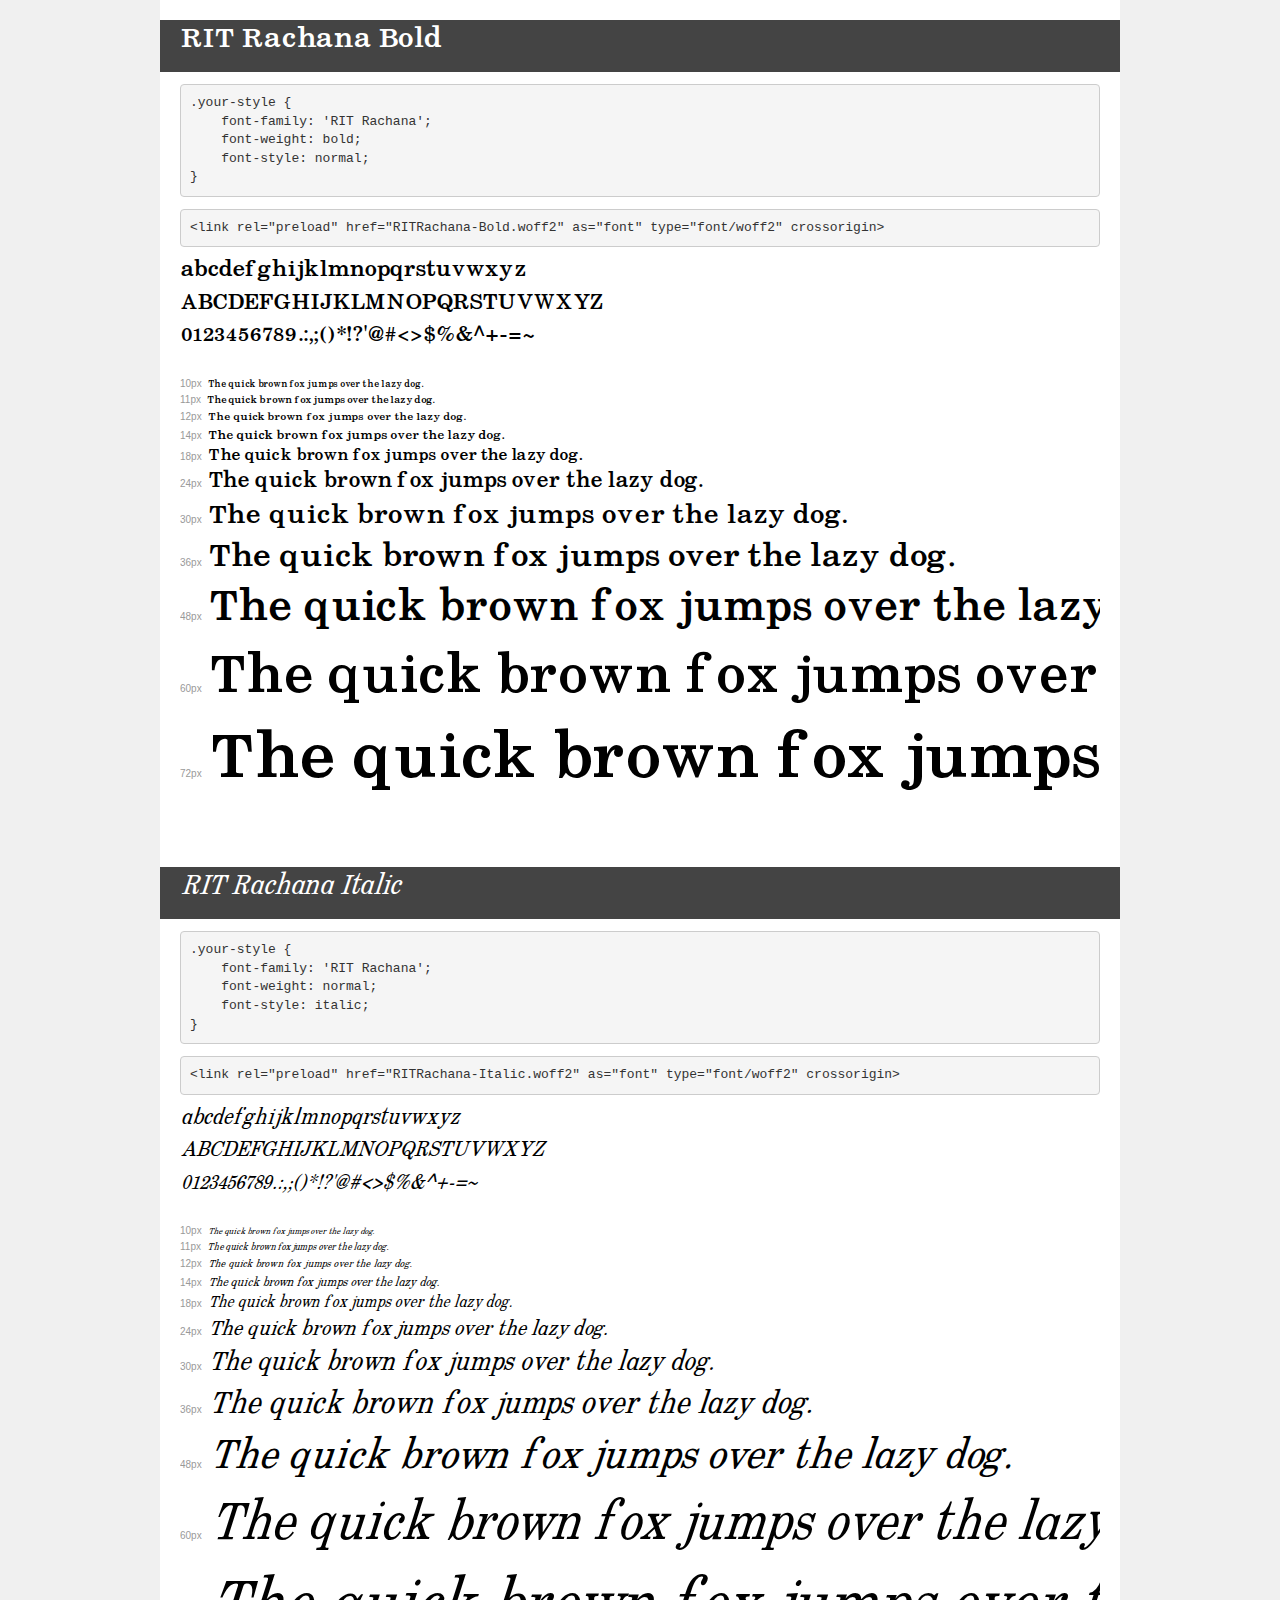
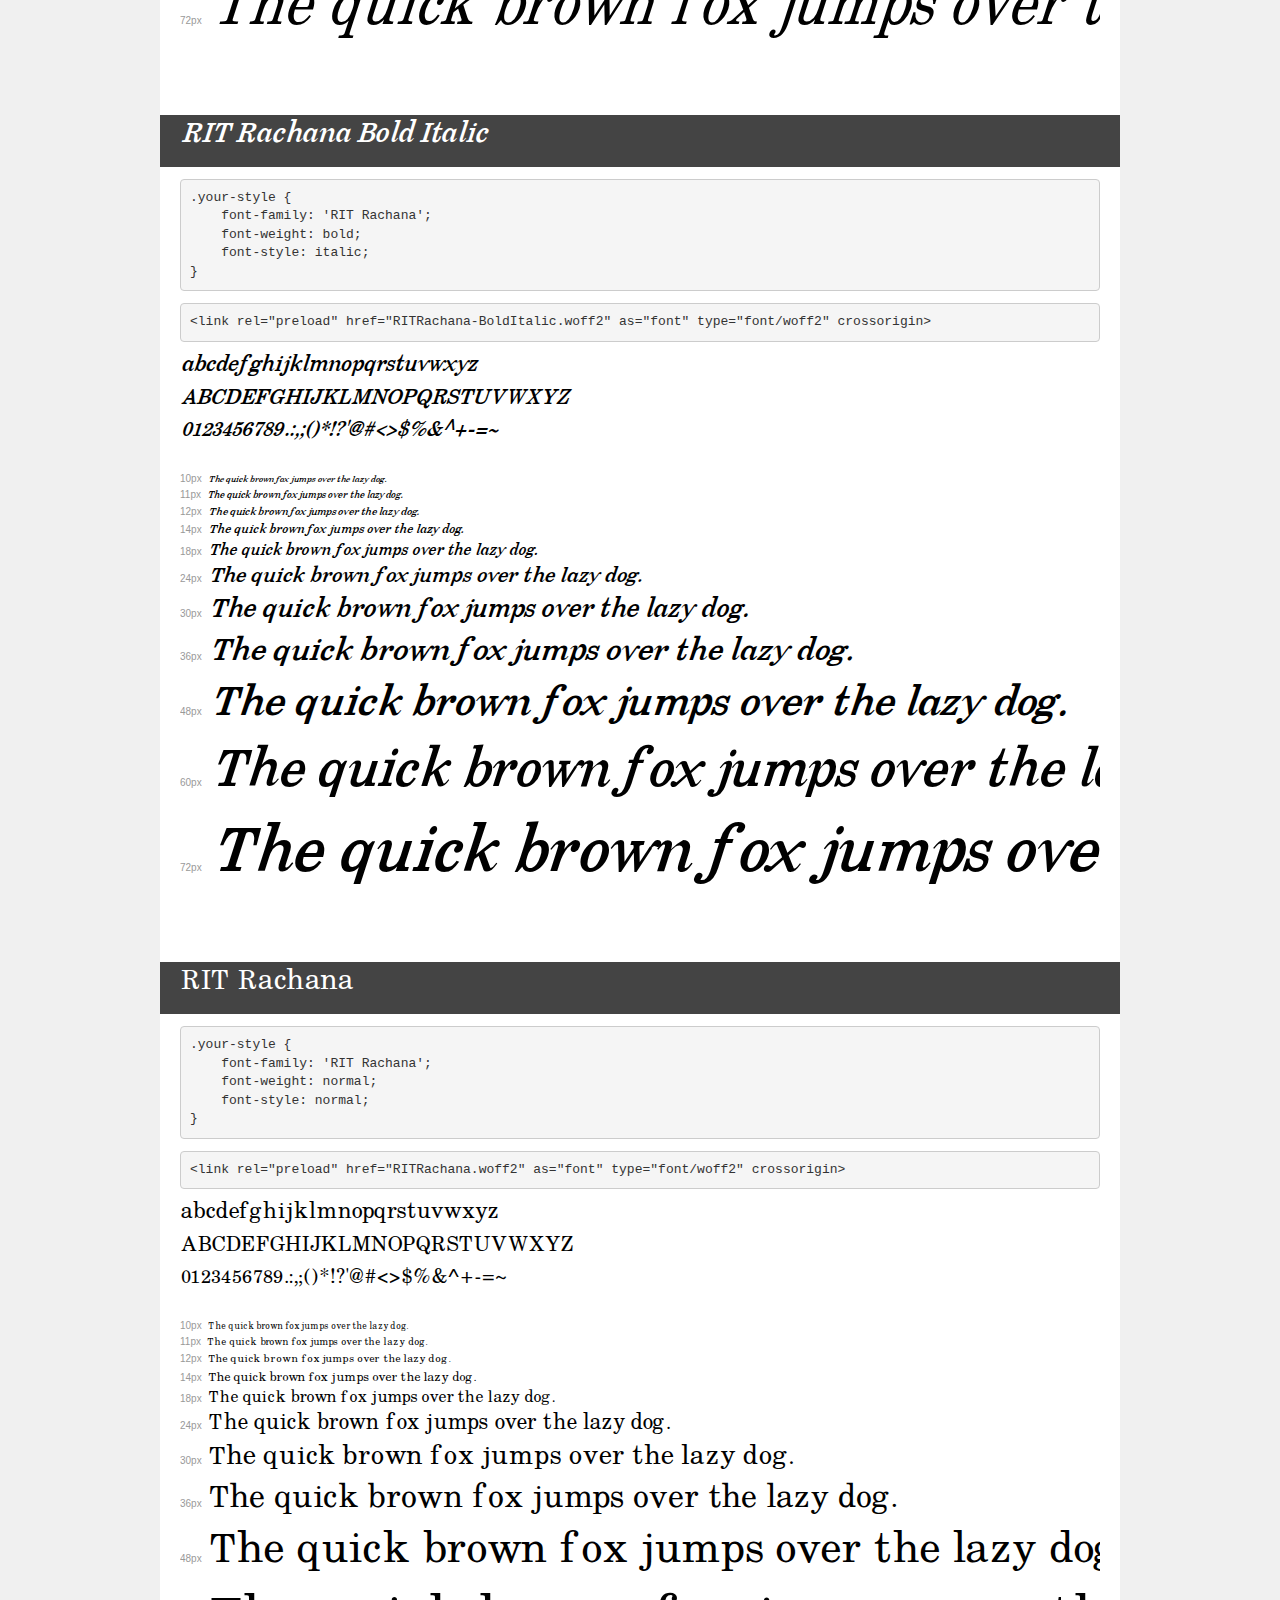
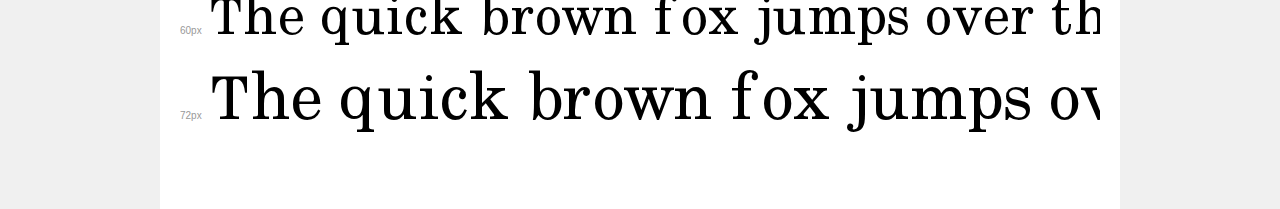
<file: forms/fonts/transfonter.org-20250528-115417/demo.html>
<!DOCTYPE html>
<html lang="en">
<head>
    <meta charset="utf-8">
    <meta http-equiv="X-UA-Compatible" content="IE=edge">
    <meta name="viewport" content="width=device-width, initial-scale=1">
    <meta name="robots" content="noindex, noarchive">
    <meta name="format-detection" content="telephone=no">
    <title>Transfonter demo</title>
    <link href="stylesheet.css" rel="stylesheet">
    <style>
        /*
        http://meyerweb.com/eric/tools/css/reset/
        v2.0 | 20110126
        License: none (public domain)
        */
        html, body, div, span, applet, object, iframe,
        h1, h2, h3, h4, h5, h6, p, blockquote, pre,
        a, abbr, acronym, address, big, cite, code,
        del, dfn, em, img, ins, kbd, q, s, samp,
        small, strike, strong, sub, sup, tt, var,
        b, u, i, center,
        dl, dt, dd, ol, ul, li,
        fieldset, form, label, legend,
        table, caption, tbody, tfoot, thead, tr, th, td,
        article, aside, canvas, details, embed,
        figure, figcaption, footer, header, hgroup,
        menu, nav, output, ruby, section, summary,
        time, mark, audio, video {
            margin: 0;
            padding: 0;
            border: 0;
            font-size: 100%;
            font: inherit;
            vertical-align: baseline;
        }
        /* HTML5 display-role reset for older browsers */
        article, aside, details, figcaption, figure,
        footer, header, hgroup, menu, nav, section {
            display: block;
        }
        body {
            line-height: 1;
        }
        ol, ul {
            list-style: none;
        }
        blockquote, q {
            quotes: none;
        }
        blockquote:before, blockquote:after,
        q:before, q:after {
            content: '';
            content: none;
        }
        table {
            border-collapse: collapse;
            border-spacing: 0;
        }
        /* demo styles */
        body {
            background: #f0f0f0;
            color: #000;
        }
        .page {
            background: #fff;
            width: 920px;
            margin: 0 auto;
            padding: 20px 20px 0 20px;
            overflow: hidden;
        }
        .font-container {
            overflow-x: auto;
            overflow-y: hidden;
            margin-bottom: 40px;
            line-height: 1.3;
            white-space: nowrap;
            padding-bottom: 5px;
        }
        h1 {
            position: relative;
            background: #444;
            font-size: 32px;
            color: #fff;
            padding: 10px 20px;
            margin: 0 -20px 12px -20px;
        }
        .letters {
            font-size: 25px;
            margin-bottom: 20px;
        }
        .s10:before {
            content: '10px';
        }
        .s11:before {
            content: '11px';
        }
        .s12:before {
            content: '12px';
        }
        .s14:before {
            content: '14px';
        }
        .s18:before {
            content: '18px';
        }
        .s24:before {
            content: '24px';
        }
        .s30:before {
            content: '30px';
        }
        .s36:before {
            content: '36px';
        }
        .s48:before {
            content: '48px';
        }
        .s60:before {
            content: '60px';
        }
        .s72:before {
            content: '72px';
        }
        .s10:before, .s11:before, .s12:before, .s14:before,
        .s18:before, .s24:before, .s30:before, .s36:before,
        .s48:before, .s60:before, .s72:before {
            font-family: Arial, sans-serif;
            font-size: 10px;
            font-weight: normal;
            font-style: normal;
            color: #999;
            padding-right: 6px;
        }
        pre {
            display: block;
            padding: 9px;
            margin: 0 0 12px;
            font-family: Monaco, Menlo, Consolas, "Courier New", monospace;
            font-size: 13px;
            line-height: 1.428571429;
            color: #333;
            font-weight: normal;
            font-style: normal;
            background-color: #f5f5f5;
            border: 1px solid #ccc;
            overflow-x: auto;
            border-radius: 4px;
        }
        /* responsive */
        @media (max-width: 959px) {
            .page {
                width: auto;
                margin: 0;
            }
        }
    </style>
</head>
<body>
<div class="page">
    <div class="demo">
        <h1 style="font-family: 'RIT Rachana'; font-weight: bold; font-style: normal;">RIT Rachana Bold</h1>
        <pre title="Usage">.your-style {
    font-family: 'RIT Rachana';
    font-weight: bold;
    font-style: normal;
}</pre>
        <pre title="Preload (optional)">
&lt;link rel=&quot;preload&quot; href=&quot;RITRachana-Bold.woff2&quot; as=&quot;font&quot; type=&quot;font/woff2&quot; crossorigin&gt;</pre>
        <div class="font-container" style="font-family: 'RIT Rachana'; font-weight: bold; font-style: normal;">
            <p class="letters">
                abcdefghijklmnopqrstuvwxyz<br>
ABCDEFGHIJKLMNOPQRSTUVWXYZ<br>
                0123456789.:,;()*!?'@#&lt;&gt;$%&^+-=~
            </p>
            <p class="s10" style="font-size: 10px;">The quick brown fox jumps over the lazy dog.</p>
            <p class="s11" style="font-size: 11px;">The quick brown fox jumps over the lazy dog.</p>
            <p class="s12" style="font-size: 12px;">The quick brown fox jumps over the lazy dog.</p>
            <p class="s14" style="font-size: 14px;">The quick brown fox jumps over the lazy dog.</p>
            <p class="s18" style="font-size: 18px;">The quick brown fox jumps over the lazy dog.</p>
            <p class="s24" style="font-size: 24px;">The quick brown fox jumps over the lazy dog.</p>
            <p class="s30" style="font-size: 30px;">The quick brown fox jumps over the lazy dog.</p>
            <p class="s36" style="font-size: 36px;">The quick brown fox jumps over the lazy dog.</p>
            <p class="s48" style="font-size: 48px;">The quick brown fox jumps over the lazy dog.</p>
            <p class="s60" style="font-size: 60px;">The quick brown fox jumps over the lazy dog.</p>
            <p class="s72" style="font-size: 72px;">The quick brown fox jumps over the lazy dog.</p>
        </div>
    </div>

    <div class="demo">
        <h1 style="font-family: 'RIT Rachana'; font-weight: normal; font-style: italic;">RIT Rachana Italic</h1>
        <pre title="Usage">.your-style {
    font-family: 'RIT Rachana';
    font-weight: normal;
    font-style: italic;
}</pre>
        <pre title="Preload (optional)">
&lt;link rel=&quot;preload&quot; href=&quot;RITRachana-Italic.woff2&quot; as=&quot;font&quot; type=&quot;font/woff2&quot; crossorigin&gt;</pre>
        <div class="font-container" style="font-family: 'RIT Rachana'; font-weight: normal; font-style: italic;">
            <p class="letters">
                abcdefghijklmnopqrstuvwxyz<br>
ABCDEFGHIJKLMNOPQRSTUVWXYZ<br>
                0123456789.:,;()*!?'@#&lt;&gt;$%&^+-=~
            </p>
            <p class="s10" style="font-size: 10px;">The quick brown fox jumps over the lazy dog.</p>
            <p class="s11" style="font-size: 11px;">The quick brown fox jumps over the lazy dog.</p>
            <p class="s12" style="font-size: 12px;">The quick brown fox jumps over the lazy dog.</p>
            <p class="s14" style="font-size: 14px;">The quick brown fox jumps over the lazy dog.</p>
            <p class="s18" style="font-size: 18px;">The quick brown fox jumps over the lazy dog.</p>
            <p class="s24" style="font-size: 24px;">The quick brown fox jumps over the lazy dog.</p>
            <p class="s30" style="font-size: 30px;">The quick brown fox jumps over the lazy dog.</p>
            <p class="s36" style="font-size: 36px;">The quick brown fox jumps over the lazy dog.</p>
            <p class="s48" style="font-size: 48px;">The quick brown fox jumps over the lazy dog.</p>
            <p class="s60" style="font-size: 60px;">The quick brown fox jumps over the lazy dog.</p>
            <p class="s72" style="font-size: 72px;">The quick brown fox jumps over the lazy dog.</p>
        </div>
    </div>

    <div class="demo">
        <h1 style="font-family: 'RIT Rachana'; font-weight: bold; font-style: italic;">RIT Rachana Bold Italic</h1>
        <pre title="Usage">.your-style {
    font-family: 'RIT Rachana';
    font-weight: bold;
    font-style: italic;
}</pre>
        <pre title="Preload (optional)">
&lt;link rel=&quot;preload&quot; href=&quot;RITRachana-BoldItalic.woff2&quot; as=&quot;font&quot; type=&quot;font/woff2&quot; crossorigin&gt;</pre>
        <div class="font-container" style="font-family: 'RIT Rachana'; font-weight: bold; font-style: italic;">
            <p class="letters">
                abcdefghijklmnopqrstuvwxyz<br>
ABCDEFGHIJKLMNOPQRSTUVWXYZ<br>
                0123456789.:,;()*!?'@#&lt;&gt;$%&^+-=~
            </p>
            <p class="s10" style="font-size: 10px;">The quick brown fox jumps over the lazy dog.</p>
            <p class="s11" style="font-size: 11px;">The quick brown fox jumps over the lazy dog.</p>
            <p class="s12" style="font-size: 12px;">The quick brown fox jumps over the lazy dog.</p>
            <p class="s14" style="font-size: 14px;">The quick brown fox jumps over the lazy dog.</p>
            <p class="s18" style="font-size: 18px;">The quick brown fox jumps over the lazy dog.</p>
            <p class="s24" style="font-size: 24px;">The quick brown fox jumps over the lazy dog.</p>
            <p class="s30" style="font-size: 30px;">The quick brown fox jumps over the lazy dog.</p>
            <p class="s36" style="font-size: 36px;">The quick brown fox jumps over the lazy dog.</p>
            <p class="s48" style="font-size: 48px;">The quick brown fox jumps over the lazy dog.</p>
            <p class="s60" style="font-size: 60px;">The quick brown fox jumps over the lazy dog.</p>
            <p class="s72" style="font-size: 72px;">The quick brown fox jumps over the lazy dog.</p>
        </div>
    </div>

    <div class="demo">
        <h1 style="font-family: 'RIT Rachana'; font-weight: normal; font-style: normal;">RIT Rachana</h1>
        <pre title="Usage">.your-style {
    font-family: 'RIT Rachana';
    font-weight: normal;
    font-style: normal;
}</pre>
        <pre title="Preload (optional)">
&lt;link rel=&quot;preload&quot; href=&quot;RITRachana.woff2&quot; as=&quot;font&quot; type=&quot;font/woff2&quot; crossorigin&gt;</pre>
        <div class="font-container" style="font-family: 'RIT Rachana'; font-weight: normal; font-style: normal;">
            <p class="letters">
                abcdefghijklmnopqrstuvwxyz<br>
ABCDEFGHIJKLMNOPQRSTUVWXYZ<br>
                0123456789.:,;()*!?'@#&lt;&gt;$%&^+-=~
            </p>
            <p class="s10" style="font-size: 10px;">The quick brown fox jumps over the lazy dog.</p>
            <p class="s11" style="font-size: 11px;">The quick brown fox jumps over the lazy dog.</p>
            <p class="s12" style="font-size: 12px;">The quick brown fox jumps over the lazy dog.</p>
            <p class="s14" style="font-size: 14px;">The quick brown fox jumps over the lazy dog.</p>
            <p class="s18" style="font-size: 18px;">The quick brown fox jumps over the lazy dog.</p>
            <p class="s24" style="font-size: 24px;">The quick brown fox jumps over the lazy dog.</p>
            <p class="s30" style="font-size: 30px;">The quick brown fox jumps over the lazy dog.</p>
            <p class="s36" style="font-size: 36px;">The quick brown fox jumps over the lazy dog.</p>
            <p class="s48" style="font-size: 48px;">The quick brown fox jumps over the lazy dog.</p>
            <p class="s60" style="font-size: 60px;">The quick brown fox jumps over the lazy dog.</p>
            <p class="s72" style="font-size: 72px;">The quick brown fox jumps over the lazy dog.</p>
        </div>
    </div>

</div>
</body>
</html>
</file>
<file: forms/fonts/transfonter.org-20250528-115417/stylesheet.css>
@font-face {
    font-family: 'RIT Rachana';
    src: url('RITRachana-Bold.eot');
    src: url('RITRachana-Bold.eot?#iefix') format('embedded-opentype'),
        url('RITRachana-Bold.woff2') format('woff2'),
        url('RITRachana-Bold.woff') format('woff'),
        url('RITRachana-Bold.ttf') format('truetype'),
        url('RITRachana-Bold.svg#RITRachana-Bold') format('svg');
    font-weight: bold;
    font-style: normal;
    font-display: swap;
}

@font-face {
    font-family: 'RIT Rachana';
    src: url('RITRachana-Italic.eot');
    src: url('RITRachana-Italic.eot?#iefix') format('embedded-opentype'),
        url('RITRachana-Italic.woff2') format('woff2'),
        url('RITRachana-Italic.woff') format('woff'),
        url('RITRachana-Italic.ttf') format('truetype'),
        url('RITRachana-Italic.svg#RITRachana-Italic') format('svg');
    font-weight: normal;
    font-style: italic;
    font-display: swap;
}

@font-face {
    font-family: 'RIT Rachana';
    src: url('RITRachana-BoldItalic.eot');
    src: url('RITRachana-BoldItalic.eot?#iefix') format('embedded-opentype'),
        url('RITRachana-BoldItalic.woff2') format('woff2'),
        url('RITRachana-BoldItalic.woff') format('woff'),
        url('RITRachana-BoldItalic.ttf') format('truetype'),
        url('RITRachana-BoldItalic.svg#RITRachana-BoldItalic') format('svg');
    font-weight: bold;
    font-style: italic;
    font-display: swap;
}

@font-face {
    font-family: 'RIT Rachana';
    src: url('RITRachana.eot');
    src: url('RITRachana.eot?#iefix') format('embedded-opentype'),
        url('RITRachana.woff2') format('woff2'),
        url('RITRachana.woff') format('woff'),
        url('RITRachana.ttf') format('truetype'),
        url('RITRachana.svg#RITRachana') format('svg');
    font-weight: normal;
    font-style: normal;
    font-display: swap;
}
</file>
<file: assets/css/main.css>
/**
* Template Name: ZenBlog
* Template URL: https://bootstrapmade.com/zenblog-bootstrap-blog-template/
* Updated: Aug 08 2024 with Bootstrap v5.3.3
* Author: BootstrapMade.com
* License: https://bootstrapmade.com/license/
*/

/*--------------------------------------------------------------
# Font & Color Variables
# Help: https://bootstrapmade.com/color-system/
--------------------------------------------------------------*/
/* Fonts */
:root {
  --default-font: "EB Garamond",  system-ui, -apple-system, "Segoe UI", Roboto, "Helvetica Neue", Arial, "Noto Sans", "Liberation Sans", sans-serif, "Apple Color Emoji", "Segoe UI Emoji", "Segoe UI Symbol", "Noto Color Emoji";
  --heading-font: "EB Garamond",  sans-serif;
  --nav-font: "Inter",  sans-serif;
}

/* Global Colors - The following color variables are used throughout the website. Updating them here will change the color scheme of the entire website */
:root { 
  --background-color: #ffffff; /* Background color for the entire website, including individual sections */
  --default-color: #000000; /* Default color used for the majority of the text content across the entire website */
  --heading-color: #ca1f2d; /* Color for headings, subheadings and title throughout the website */
  --accent-color: #0d1f3b; /* Accent color that represents your brand on the website. It's used for buttons, links, and other elements that need to stand out */
  --surface-color: #ffffff; /* The surface color is used as a background of boxed elements within sections, such as cards, icon boxes, or other elements that require a visual separation from the global background. */
  --contrast-color: #ffffff; /* Contrast color for text, ensuring readability against backgrounds of accent, heading, or default colors. */
}

/* Nav Menu Colors - The following color variables are used specifically for the navigation menu. They are separate from the global colors to allow for more customization options */
:root {
  --nav-color: #ffffff;  /* The default color of the main navmenu links */
  --nav-hover-color: #465367; /* Applied to main navmenu links when they are hovered over or active */
  --nav-mobile-background-color: #ffffff; /* Used as the background color for mobile navigation menu */
  --nav-dropdown-background-color: #ffffff; /* Used as the background color for dropdown items that appear when hovering over primary navigation items */
  --nav-dropdown-color: #6a6a6a; /* Used for navigation links of the dropdown items in the navigation menu. */
  --nav-dropdown-hover-color: #465367; /* Similar to --nav-hover-color, this color is applied to dropdown navigation links when they are hovered over. */
}

/* Color Presets - These classes override global colors when applied to any section or element, providing reuse of the sam color scheme. */

.light-background {
  --background-color: #f9f9f9;
  --surface-color: #ffffff;
}

.dark-background {
  --background-color: #060606;
  --default-color: #ffffff;
  --heading-color: #ffffff;
  --surface-color: #252525;
  --contrast-color: #ffffff;
}

/* Smooth scroll */
:root {
  scroll-behavior: smooth;
}

/*--------------------------------------------------------------
# General Styling & Shared Classes
--------------------------------------------------------------*/
body {
  color: var(--default-color);
  background-color: var(--background-color);
  font-family: var(--default-font);
 
font-family: "Noto Sans Malayalam", sans-serif;

}

a {
  color: var(--accent-color);
  text-decoration: none;
  transition: 0.3s;
}

a:hover {
  color: color-mix(in srgb, var(--accent-color), transparent 25%);
  text-decoration: none;
}

h1,
h2,
h3,
h4,
h5,
h6 {
  color: var(--heading-color);
  font-family: var(--heading-font);
}

/* PHP Email Form Messages
------------------------------*/
.php-email-form .error-message {
  display: none;
  background: #df1529;
  color: #ffffff;
  text-align: left;
  padding: 15px;
  margin-bottom: 24px;
  font-weight: 600;
}

.php-email-form .sent-message {
  display: none;
  color: #ffffff;
  background: #059652;
  text-align: center;
  padding: 15px;
  margin-bottom: 24px;
  font-weight: 600;
}

.php-email-form .loading {
  display: none;
  background: var(--surface-color);
  text-align: center;
  padding: 15px;
  margin-bottom: 24px;
}

.php-email-form .loading:before {
  content: "";
  display: inline-block;
  border-radius: 50%;
  width: 24px;
  height: 24px;
  margin: 0 10px -6px 0;
  border: 3px solid var(--accent-color);
  border-top-color: var(--surface-color);
  animation: php-email-form-loading 1s linear infinite;
}

@keyframes php-email-form-loading {
  0% {
    transform: rotate(0deg);
  }

  100% {
    transform: rotate(360deg);
  }
}

/*--------------------------------------------------------------
# Global Header
--------------------------------------------------------------*/
.header {
  --background-color: #000000;
  color: var(--default-color);
  background-color: var(--background-color);
  padding: px 0;
  transition: all 0.5s;
  z-index: 997;
}

.header .logo {
  line-height: 1;
}

.header .logo img {
  max-height: 100px;
  margin-right: 8px;
}

.header .logo h1 {
  font-size: 30px;
  margin: 0;
  font-weight: 500;
  color: var(--heading-color);
}

.header .header-social-links {
  padding-right: 15px;
}

.header .header-social-links a {
  color: color-mix(in srgb, var(--default-color), transparent 40%);
  padding-left: 6px;
  display: inline-block;
  transition: 0.3s;
  font-size: 16px;
}

.header .header-social-links a:hover {
  color: var(--accent-color);
}

.header .header-social-links a i {
  line-height: 0px;
}

@media (max-width: 1200px) {
  .header .logo {
    order: 1;
  }

  .header .header-social-links {
    order: 2;
  }

  .header .navmenu {
    order: 3;
  }
}

/*--------------------------------------------------------------
# Navigation Menu
--------------------------------------------------------------*/
/* Navmenu - Desktop */
@media (min-width: 1200px) {
  .navmenu {
    padding: 0;
  }

  .navmenu ul {
    margin: 0;
    padding: 0;
    display: flex;
    list-style: none;
    align-items: center;
  }

  .navmenu li {
    position: relative;
  }

  .navmenu a,
  .navmenu a:focus {
    color: var(--nav-color);
    padding: 18px 15px;
    font-size: 14px;
    font-family: var(--nav-font);
    font-weight: 400;
    display: flex;
    align-items: center;
    justify-content: space-between;
    white-space: nowrap;
    transition: 0.3s;
  }

  .navmenu a i,
  .navmenu a:focus i {
    font-size: 12px;
    line-height: 0;
    margin-left: 5px;
    transition: 0.3s;
  }

  .navmenu li:last-child a {
    padding-right: 0;
  }

  .navmenu li:hover>a,
  .navmenu .active,
  .navmenu .active:focus {
    color: var(--nav-hover-color);
  }

  .navmenu .dropdown ul {
    margin: 0;
    padding: 10px 0;
    background: var(--nav-dropdown-background-color);
    display: block;
    position: absolute;
    visibility: hidden;
    left: 14px;
    top: 130%;
    opacity: 0;
    transition: 0.3s;
    border-radius: 4px;
    z-index: 99;
    box-shadow: 0px 0px 30px rgba(0, 0, 0, 0.1);
  }

  .navmenu .dropdown ul li {
    min-width: 200px;
  }

  .navmenu .dropdown ul a {
    padding: 10px 20px;
    font-size: 15px;
    text-transform: none;
    color: var(--nav-dropdown-color);
  }

  .navmenu .dropdown ul a i {
    font-size: 12px;
  }

  .navmenu .dropdown ul a:hover,
  .navmenu .dropdown ul .active:hover,
  .navmenu .dropdown ul li:hover>a {
    color: var(--nav-dropdown-hover-color);
  }

  .navmenu .dropdown:hover>ul {
    opacity: 1;
    top: 100%;
    visibility: visible;
  }

  .navmenu .dropdown .dropdown ul {
    top: 0;
    left: -90%;
    visibility: hidden;
  }

  .navmenu .dropdown .dropdown:hover>ul {
    opacity: 1;
    top: 0;
    left: -100%;
    visibility: visible;
  }
}

/* Navmenu - Mobile */
@media (max-width: 1199px) {
  .mobile-nav-toggle {
    color: var(--nav-color);
    font-size: 28px;
    line-height: 0;
    margin-right: 10px;
    cursor: pointer;
    transition: color 0.3s;
    color: #f9f9f9;
  }

  .navmenu {
    padding: 0;
    z-index: 9997;
  }

  .navmenu ul {
    display: none;
    list-style: none;
    position: absolute;
    inset: 60px 20px 20px 20px;
    padding: 10px 0;
    margin: 0;
    border-radius: 6px;
    background-color: var(--nav-mobile-background-color);
    overflow-y: auto;
    transition: 0.3s;
    z-index: 9998;
    box-shadow: 0px 0px 30px rgb(255, 255, 255);
  }

  .navmenu a,
  .navmenu a:focus {
    color: var(--nav-dropdown-color);
    padding: 10px 20px;
    font-family: var(--nav-font);
    font-size: 17px;
    font-weight: 500;
    display: flex;
    align-items: center;
    justify-content: space-between;
    white-space: nowrap;
    transition: 0.3s;
  }

  .navmenu a i,
  .navmenu a:focus i {
    font-size: 12px;
    line-height: 0;
    margin-left: 5px;
    width: 30px;
    height: 30px;
    display: flex;
    align-items: center;
    justify-content: center;
    border-radius: 50%;
    transition: 0.3s;
    background-color: color-mix(in srgb, var(--accent-color), transparent 90%);
  }

  .navmenu a i:hover,
  .navmenu a:focus i:hover {
    background-color: var(--accent-color);
    color: var(--contrast-color);
  }

  .navmenu a:hover,
  .navmenu .active,
  .navmenu .active:focus {
    color: var(--nav-dropdown-hover-color);
  }

  .navmenu .active i,
  .navmenu .active:focus i {
    background-color: var(--accent-color);
    color: var(--contrast-color);
    transform: rotate(180deg);
  }

  .navmenu .dropdown ul {
    position: static;
    display: none;
    z-index: 99;
    padding: 10px 0;
    margin: 10px 20px;
    background-color: var(--nav-dropdown-background-color);
    border: 1px solid color-mix(in srgb, var(--default-color), transparent 90%);
    box-shadow: none;
    transition: all 0.5s ease-in-out;
  }

  .navmenu .dropdown ul ul {
    background-color: rgba(33, 37, 41, 0.1);
  }

  .navmenu .dropdown>.dropdown-active {
    display: block;
    background-color: rgba(33, 37, 41, 0.03);
  }

  .mobile-nav-active {
    overflow: hidden;
  }

  .mobile-nav-active .mobile-nav-toggle {
    color: #ffffff;
    position: absolute;
    font-size: 32px;
    top: 15px;
    right: 15px;
    margin-right: 0;
    z-index: 9999;
  }

  .mobile-nav-active .navmenu {
    position: fixed;
    overflow: hidden;
    inset: 0;
    background: rgba(33, 37, 41, 0.8);
    transition: 0.3s;
  }

  .mobile-nav-active .navmenu>ul {
    display: block;
  }
}

/*--------------------------------------------------------------
# Global Footer
--------------------------------------------------------------*/
.footer {
  color: var(--default-color);
  background-color: var(--background-color);
  font-size: 14px;
  position: relative;
}

.footer .footer-top {
  padding-top: 50px;
  border-top: 1px solid color-mix(in srgb, var(--default-color), transparent 90%);
}

.footer .footer-about .logo {
  line-height: 1;
  margin-bottom: 25px;
}

.footer .footer-about .logo img {
  max-height: 80px;
  margin-right: 6px;
}

.footer .footer-about .logo span {
  color: var(--heading-color);
  font-family: var(--heading-font);
  font-size: 26px;
  font-weight: 700;
  letter-spacing: 1px;
}

.footer .footer-about p {
  font-size: 14px;
  font-family: var(--heading-font);
}

.footer .social-links a {
  display: flex;
  align-items: center;
  justify-content: center;
  width: 40px;
  height: 40px;
  border-radius: 50%;
  border: 1px solid color-mix(in srgb, var(--default-color), transparent 50%);
  font-size: 16px;
  color: color-mix(in srgb, var(--default-color), transparent 20%);
  margin-right: 10px;
  transition: 0.3s;
}

.footer .social-links a:hover {
  color: var(--accent-color);
  border-color: var(--accent-color);
}

.footer h4 {
  font-size: 16px;
  font-weight: bold;
  position: relative;
  padding-bottom: 12px;
}

.footer .footer-links {
  margin-bottom: 30px;
}

.footer .footer-links ul {
  list-style: none;
  padding: 0;
  margin: 0;
}

.footer .footer-links ul i {
  padding-right: 2px;
  font-size: 12px;
  line-height: 0;
}

.footer .footer-links ul li {
  padding: 10px 0;
  display: flex;
  align-items: center;
}

.footer .footer-links ul li:first-child {
  padding-top: 0;
}

.footer .footer-links ul a {
  color: color-mix(in srgb, var(--default-color), transparent 30%);
  display: inline-block;
  line-height: 1;
}

.footer .footer-links ul a:hover {
  color: var(--accent-color);
}

.footer .footer-contact p {
  margin-bottom: 5px;
}

.footer .copyright {
  padding: 25px 0;
  border-top: 1px solid color-mix(in srgb, var(--default-color), transparent 90%);
}

.footer .copyright p {
  margin-bottom: 0;
}

.footer .credits {
  margin-top: 8px;
  font-size: 13px;
}

.footer .credits a {
  color: var(--default-color);
}

/*--------------------------------------------------------------
# Preloader
--------------------------------------------------------------*/
#preloader {
  position: fixed;
  inset: 0;
  z-index: 999999;
  overflow: hidden;
  background: var(--background-color);
  transition: all 0.6s ease-out;
}

#preloader:before {
  content: "";
  position: fixed;
  top: calc(50% - 30px);
  left: calc(50% - 30px);
  border: 6px solid #ffffff;
  border-color: var(--accent-color) transparent var(--accent-color) transparent;
  border-radius: 50%;
  width: 60px;
  height: 60px;
  animation: animate-preloader 1.5s linear infinite;
}

@keyframes animate-preloader {
  0% {
    transform: rotate(0deg);
  }

  100% {
    transform: rotate(360deg);
  }
}

/*--------------------------------------------------------------
# Scroll Top Button
--------------------------------------------------------------*/
.scroll-top {
  position: fixed;
  visibility: hidden;
  opacity: 0;
  right: 15px;
  bottom: 15px;
  z-index: 99999;
  background-color: var(--accent-color);
  width: 40px;
  height: 40px;
  border-radius: 4px;
  transition: all 0.4s;
}

.scroll-top i {
  font-size: 24px;
  color: var(--contrast-color);
  line-height: 0;
}

.scroll-top:hover {
  background-color: color-mix(in srgb, var(--accent-color), transparent 20%);
  color: var(--contrast-color);
}

.scroll-top.active {
  visibility: visible;
  opacity: 1;
}

/*--------------------------------------------------------------
# Disable aos animation delay on mobile devices
--------------------------------------------------------------*/
@media screen and (max-width: 768px) {
  [data-aos-delay] {
    transition-delay: 0 !important;
  }
}

/*--------------------------------------------------------------
# Global Page Titles & Breadcrumbs
--------------------------------------------------------------*/
.page-title {
  color: var(--default-color);
  background-color: var(--background-color);
  padding: 25px 0;
  position: relative;
  border-bottom: 1px solid color-mix(in srgb, var(--default-color), transparent 90%);
}

.page-title h1 {
  font-size: 24px;
  font-weight: 700;
}

.page-title .breadcrumbs ol {
  display: flex;
  flex-wrap: wrap;
  list-style: none;
  padding: 0;
  margin: 0;
  font-size: 14px;
  font-weight: 400;
}

.page-title .breadcrumbs ol li+li {
  padding-left: 10px;
}

.page-title .breadcrumbs ol li+li::before {
  content: "/";
  display: inline-block;
  padding-right: 10px;
  color: color-mix(in srgb, var(--default-color), transparent 70%);
}

/*--------------------------------------------------------------
# Global Sections
--------------------------------------------------------------*/
section,
.section {
  color: var(--default-color);
  background-color: var(--background-color);
  padding: 40px 0;
  scroll-margin-top: 90px;
  overflow: clip;
}

@media (max-width: 1199px) {

  section,
  .section {
    scroll-margin-top: 66px;
  }
}

/*--------------------------------------------------------------
# Global Section Titles
--------------------------------------------------------------*/
.section-title {
  margin-bottom: 60px;
  position: relative;
}

.section-title .section-title-container {
  padding-bottom: 10px;
  border-bottom: 2px solid var(--default-color);
}

.section-title h2 {
  font-size: 40px;
  font-weight: 0;
}

.section-title p {
  margin-bottom: 0;
}

.section-title p a {
  color: var(--default-color);
  text-transform: uppercase;
  font-size: 12px;
  letter-spacing: 0.5px;
  border-bottom: 1.5px solid var(--default-color);
  font-family: var(--nav-font);
  font-weight: 500;
  padding-bottom: 2px;
}

/*--------------------------------------------------------------
# Slider Section
--------------------------------------------------------------*/
.slider {
  background-color: transparent;
}

.slider .swiper-pagination .swiper-pagination-bullet {
  background-color: color-mix(in srgb, var(--default-color) 90%, white 15%);
}

.slider .swiper-pagination .swiper-pagination-bullet-active {
  background-color: var(--accent-color);
}

.slider .swiper-wrapper {
  height: auto !important;
}

.slider .swiper-slide {
  min-height: 500px;
  position: relative;
  display: flex;
  align-items: flex-end;
  background-repeat: no-repeat;
  background-size: cover;
}

.slider .swiper-slide::before {
  content: "";
  position: absolute;
  top: 0;
  left: 0;
  width: 100%;
  height: 100%;
  background: color-mix(in srgb, var(--background-color), transparent 50%);
}

@media (max-width: 575px) {
  .slider .swiper-slide {
    min-height: 300px;
  }
}

.slider .swiper-button-prev:after,
.slider .swiper-button-next:after {
  font-size: 24px;
  color: color-mix(in srgb, var(--default-color), transparent 50%);
}

.slider .content {
  padding: 60px 80px;
  max-width: 700px;
  position: relative;
}

.slider .content a,
.slider .content h2,
.slider .content p {
  color: var(--default-color);
}

/*--------------------------------------------------------------
# Trending Category Section
--------------------------------------------------------------*/
.trending-category .post-entry {
  margin-bottom: 30px;
}

.trending-category .post-entry img {
  margin-bottom: 30px;
}

.trending-category .post-entry h2 {
  margin-bottom: 20px;
  font-size: 20px;
  font-weight: 600;
  line-height: 1.2;
}

.trending-category .post-entry h2 a {
  color: var(--heading-color);
}

.trending-category .post-entry h2 a:hover {
  text-decoration: underline;
}

.trending-category .post-entry.lg h2 {
  font-size: 40px;
  line-height: 1;
}

.trending-category .post-meta {
  font-size: 11px;
  letter-spacing: 0.07rem;
  text-transform: uppercase;
  font-weight: 600;
  color: color-mix(in srgb, var(--default-color), transparent 50%);
  margin-bottom: 10px;
}

.trending-category .custom-border {
  border-color: color-mix(in srgb, var(--default-color), transparent 90%) !important;
}

@media (max-width: 768px) {
  .trending-category .custom-border {
    border: none !important;
  }
}

.trending-category .author .photo {
  margin-right: 10px;
}

.trending-category .author .photo img {
  width: 40px;
  border-radius: 50%;
  margin-bottom: 0;
}

.trending-category .author .name h3 {
  margin: 0;
  padding: 0;
  font-size: 15px;
  font-family: var(--default-font);
}

.trending-category .trending {
  border: 1px solid color-mix(in srgb, var(--default-color), transparent 90%);
}

.trending-category .trending>h3 {
  color: var(--default-color);
  padding: 20px;
  border-bottom: 1px solid color-mix(in srgb, var(--default-color), transparent 90%);
}

.trending-category .trending .trending-post {
  padding: 0;
  margin: 0;
}

.trending-category .trending .trending-post li {
  padding: 0;
  margin: 0;
  list-style: none;
  display: block;
}

.trending-category .trending .trending-post li a {
  display: block;
  padding: 20px;
  border-bottom: 1px solid color-mix(in srgb, var(--default-color), transparent 90%);
  position: relative;
  overflow: hidden;
  z-index: 2;
}

.trending-category .trending .trending-post li a .number {
  position: absolute;
  z-index: 1;
  font-size: 5rem;
  left: -10px;
  top: -20px;
  font-weight: 700;
  font-family: var(--heading-font);
  color: color-mix(in srgb, var(--default-color), transparent 95%);
}

.trending-category .trending .trending-post li a h3 {
  font-size: 18px;
  color: var(--default-color);
  transition: 0.3s;
}

.trending-category .trending .trending-post li a .author {
  color: color-mix(in srgb, var(--default-color), transparent 50%);
  font-weight: 500;
}

.trending-category .trending .trending-post li a:hover h3 {
  color: var(--default-color);
  text-decoration: underline;
}

.trending-category .trending .trending-post li:last-child a {
  border-bottom: none;
}

/*--------------------------------------------------------------
# Culture Category Section
--------------------------------------------------------------*/
.culture-category .post-entry {
  margin-bottom: 30px;
}

.culture-category .post-entry h3 a {
  color: var(--heading-color);
  font-weight: 600;
}

.culture-category .post-entry h3 a:hover {
  text-decoration: underline;
}

.culture-category .post-entry .thumbnail {
  flex: 0 0 65%;
}

@media (max-width: 960px) {
  .culture-category .post-entry .thumbnail {
    flex: 0 0 100%;
    margin-bottom: 20px;
  }
}

.culture-category .post-entry.half .thumbnail {
  flex: 0 0 50%;
}

@media (max-width: 768px) {
  .culture-category .post-entry.half .thumbnail {
    flex: 0 0 100%;
    margin-bottom: 20px;
  }
}

.culture-category .post-entry.small-img .thumbnail {
  flex: 0 0 30%;
}

@media (max-width: 768px) {
  .culture-category .post-entry.small-img .thumbnail {
    flex: 0 0 100%;
    margin-bottom: 20px;
  }
}

.culture-category .border-bottom {
  border-color: color-mix(in srgb, var(--default-color), transparent 90%) !important;
}

.culture-category .post-meta {
  font-size: 11px;
  letter-spacing: 0.07rem;
  text-transform: uppercase;
  font-weight: 600;
  color: color-mix(in srgb, var(--default-color), transparent 50%);
  margin-bottom: 10px;
}

.culture-category .author .photo {
  margin-right: 10px;
}

.culture-category .author .photo img {
  width: 40px;
  border-radius: 50%;
  margin-bottom: 0;
}

.culture-category .author .name h3 {
  margin: 0;
  padding: 0;
  font-size: 15px;
  font-family: var(--default-font);
}

.culture-category .post-list {
  margin-bottom: 30px;
}

.culture-category .post-list img {
  margin-bottom: 30px;
}

.culture-category .post-list h2 {
  margin-bottom: 20px;
  font-size: 20px;
  font-weight: 600;
  line-height: 1.2;
}

.culture-category .post-list h2 a {
  color: var(--heading-color);
}

.culture-category .post-list h2 a:hover {
  text-decoration: underline;
}

.culture-category .post-list.lg h2 {
  font-size: 40px;
  line-height: 1;
}
.culture-category section{
  color: #000000;
}

/*--------------------------------------------------------------
# Business Category Section
--------------------------------------------------------------*/
.business-category .post-entry {
  margin-bottom: 30px;
}

.business-category .post-entry h3 a {
  color: var(--heading-color);
  font-weight: 600;
}

.business-category .post-entry h3 a:hover {
  text-decoration: underline;
}

.business-category .post-entry .thumbnail {
  flex: 0 0 65%;
}

@media (max-width: 960px) {
  .business-category .post-entry .thumbnail {
    flex: 0 0 100%;
    margin-bottom: 20px;
  }
}

.business-category .post-entry.half .thumbnail {
  flex: 0 0 50%;
}

@media (max-width: 768px) {
  .business-category .post-entry.half .thumbnail {
    flex: 0 0 100%;
    margin-bottom: 20px;
  }
}

.business-category .post-entry.small-img .thumbnail {
  flex: 0 0 30%;
}

@media (max-width: 768px) {
  .business-category .post-entry.small-img .thumbnail {
    flex: 0 0 100%;
    margin-bottom: 20px;
  }
}

.business-category .border-bottom {
  border-color: color-mix(in srgb, var(--default-color), transparent 90%) !important;
}

.business-category .post-meta {
  font-size: 11px;
  letter-spacing: 0.07rem;
  text-transform: uppercase;
  font-weight: 600;
  color: color-mix(in srgb, var(--default-color), transparent 50%);
  margin-bottom: 10px;
}

.business-category .author .photo {
  margin-right: 10px;
}

.business-category .author .photo img {
  width: 40px;
  border-radius: 50%;
  margin-bottom: 0;
}

.business-category .author .name h3 {
  margin: 0;
  padding: 0;
  font-size: 15px;
  font-family: var(--default-font);
}

.business-category .post-list {
  margin-bottom: 30px;
}

.business-category .post-list img {
  margin-bottom: 30px;
}

.business-category .post-list h2 {
  margin-bottom: 20px;
  font-size: 20px;
  font-weight: 600;
  line-height: 1.2;
}

.business-category .post-list h2 a {
  color: var(--heading-color);
}

.business-category .post-list h2 a:hover {
  text-decoration: underline;
}

.business-category .post-list.lg h2 {
  font-size: 40px;
  line-height: 1;
}

/*--------------------------------------------------------------
# Lifestyle Category Section
--------------------------------------------------------------*/
.lifestyle-category .post-meta {
  font-size: 11px;
  letter-spacing: 0.07rem;
  text-transform: uppercase;
  font-weight: 600;
  color: color-mix(in srgb, var(--default-color), transparent 50%);
  margin-bottom: 10px;
}

.lifestyle-category .author .photo {
  margin-right: 10px;
}

.lifestyle-category .author .photo img {
  width: 40px;
  border-radius: 50%;
  margin-bottom: 0;
}

.lifestyle-category .author .name h3 {
  margin: 0;
  padding: 0;
  font-size: 15px;
  font-family: var(--default-font);
}

.lifestyle-category .custom-border,
.lifestyle-category .border-bottom {
  border-color: color-mix(in srgb, var(--default-color), transparent 90%) !important;
}

.lifestyle-category .post-list {
  margin-bottom: 30px;
}

.lifestyle-category .post-list img {
  margin-bottom: 30px;
}

.lifestyle-category .post-list h2 {
  margin-bottom: 20px;
  font-size: 20px;
  font-weight: 600;
  line-height: 1.2;
}

.lifestyle-category .post-list h2 a {
  color: var(--heading-color);
}

.lifestyle-category .post-list h2 a:hover {
  text-decoration: underline;
}

.lifestyle-category .post-list.lg h2 {
  font-size: 40px;
  line-height: 1;
}

/*--------------------------------------------------------------
# About Section
--------------------------------------------------------------*/
.about .content .who-we-are {
  text-transform: uppercase;
  margin-bottom: 15px;
  color: color-mix(in srgb, var(--default-color), transparent 40%);
}

.about .content h3 {
  font-size: 2rem;
  font-weight: 700;
}

.about .content ul {
  list-style: none;
  padding: 0;
}

.about .content ul li {
  padding-bottom: 10px;
}

.about .content ul i {
  font-size: 1.25rem;
  margin-right: 4px;
  color: var(--accent-color);
}

.about .content p:last-child {
  margin-bottom: 0;
}

.about .content .read-more {
  background: var(--accent-color);
  color: var(--contrast-color);
  font-family: var(--heading-font);
  font-weight: 500;
  font-size: 16px;
  letter-spacing: 1px;
  padding: 12px 24px;
  border-radius: 5px;
  transition: 0.3s;
  display: inline-flex;
  align-items: center;
  justify-content: center;
}

.about .content .read-more i {
  font-size: 18px;
  margin-left: 5px;
  line-height: 0;
  transition: 0.3s;
}

.about .content .read-more:hover {
  background: color-mix(in srgb, var(--accent-color), transparent 20%);
  padding-right: 19px;
}

.about .content .read-more:hover i {
  margin-left: 10px;
}

.about .about-images img {
  border-radius: 10px;
}

/*--------------------------------------------------------------
# Team Section
--------------------------------------------------------------*/
.team .team-member {
  background-color: var(--surface-color);
  box-shadow: 0px 2px 15px rgba(0, 0, 0, 0.1);
  position: relative;
  border-radius: 5px;
  transition: 0.5s;
  padding: 30px;
  height: 100%;
}

@media (max-width: 468px) {
  .team .team-member {
    flex-direction: column;
    justify-content: center !important;
    align-items: center !important;
  }
}

.team .team-member .pic {
  overflow: hidden;
  width: 150px;
  border-radius: 50%;
  flex-shrink: 0;
}

.team .team-member .pic img {
  transition: ease-in-out 0.3s;
}

.team .team-member:hover {
  transform: translateY(-10px);
}

.team .team-member .member-info {
  padding-left: 30px;
}

@media (max-width: 468px) {
  .team .team-member .member-info {
    padding: 30px 0 0 0;
    text-align: center;
  }
}

.team .team-member h4 {
  font-weight: 700;
  margin-bottom: 5px;
  font-size: 20px;
}

.team .team-member span {
  display: block;
  font-size: 15px;
  padding-bottom: 10px;
  position: relative;
  font-weight: 500;
}

.team .team-member span::after {
  content: "";
  position: absolute;
  display: block;
  width: 50px;
  height: 1px;
  background: color-mix(in srgb, var(--default-color), transparent 85%);
  bottom: 0;
  left: 0;
}

@media (max-width: 468px) {
  .team .team-member span::after {
    left: calc(50% - 25px);
  }
}

.team .team-member p {
  margin: 10px 0 0 0;
  font-size: 14px;
}

.team .team-member .social {
  margin-top: 12px;
  display: flex;
  align-items: center;
  justify-content: start;
  width: 100%;
}

@media (max-width: 468px) {
  .team .team-member .social {
    justify-content: center;
  }
}

.team .team-member .social a {
  background: color-mix(in srgb, var(--default-color), transparent 94%);
  transition: ease-in-out 0.3s;
  display: flex;
  align-items: center;
  justify-content: center;
  border-radius: 50px;
  width: 36px;
  height: 36px;
}

.team .team-member .social a i {
  color: color-mix(in srgb, var(--default-color), transparent 20%);
  font-size: 16px;
  margin: 0 2px;
}

.team .team-member .social a:hover {
  background: var(--accent-color);
}

.team .team-member .social a:hover i {
  color: var(--contrast-color);
}

.team .team-member .social a+a {
  margin-left: 8px;
}

/*--------------------------------------------------------------
# Starter Section Section
--------------------------------------------------------------*/
.starter-section {
  /* Add your styles here */
}

/*--------------------------------------------------------------
# Blog Details Section
--------------------------------------------------------------*/
.blog-details {
  padding-bottom: 30px;
}

.blog-details .article {
  background-color: var(--surface-color);
  padding: 30px;
  box-shadow: 0 4px 16px rgba(0, 0, 0, 0.1);
}

.blog-details .post-img {
  margin: -30px -30px 20px -30px;
  overflow: hidden;
}

.blog-details .title {
  color: var(--heading-color);
  font-size: 28px;
  font-weight: 700;
  padding: 0;
  margin: 30px 0;
}

.blog-details .content {
  margin-top: 20px;
}

.blog-details .content h3 {
  font-size: 22px;
  margin-top: 30px;
  font-weight: bold;
}

.blog-details .content blockquote {
  overflow: hidden;
  background-color: color-mix(in srgb, var(--default-color), transparent 95%);
  padding: 60px;
  position: relative;
  text-align: center;
  margin: 20px 0;
}

.blog-details .content blockquote p {
  color: var(--default-color);
  line-height: 1.6;
  margin-bottom: 0;
  font-style: italic;
  font-weight: 500;
  font-size: 22px;
}

.blog-details .content blockquote:after {
  content: "";
  position: absolute;
  left: 0;
  top: 0;
  bottom: 0;
  width: 3px;
  background-color: var(--accent-color);
  margin-top: 20px;
  margin-bottom: 20px;
}

.blog-details .meta-top {
  margin-top: 20px;
  color: color-mix(in srgb, var(--default-color), transparent 40%);
}

.blog-details .meta-top ul {
  display: flex;
  flex-wrap: wrap;
  list-style: none;
  align-items: center;
  padding: 0;
  margin: 0;
}

.blog-details .meta-top ul li+li {
  padding-left: 20px;
}

.blog-details .meta-top i {
  font-size: 16px;
  margin-right: 8px;
  line-height: 0;
  color: color-mix(in srgb, var(--default-color), transparent 40%);
}

.blog-details .meta-top a {
  color: color-mix(in srgb, var(--default-color), transparent 40%);
  font-size: 14px;
  display: inline-block;
  line-height: 1;
}

.blog-details .meta-bottom {
  padding-top: 10px;
  border-top: 1px solid color-mix(in srgb, var(--default-color), transparent 90%);
}

.blog-details .meta-bottom i {
  color: color-mix(in srgb, var(--default-color), transparent 40%);
  display: inline;
}

.blog-details .meta-bottom a {
  color: color-mix(in srgb, var(--default-color), transparent 40%);
  transition: 0.3s;
}

.blog-details .meta-bottom a:hover {
  color: var(--accent-color);
}

.blog-details .meta-bottom .cats {
  list-style: none;
  display: inline;
  padding: 0 20px 0 0;
  font-size: 14px;
}

.blog-details .meta-bottom .cats li {
  display: inline-block;
}

.blog-details .meta-bottom .tags {
  list-style: none;
  display: inline;
  padding: 0;
  font-size: 14px;
}

.blog-details .meta-bottom .tags li {
  display: inline-block;
}

.blog-details .meta-bottom .tags li+li::before {
  padding-right: 6px;
  color: var(--default-color);
  content: ",";
}

.blog-details .meta-bottom .share {
  font-size: 16px;
}

.blog-details .meta-bottom .share i {
  padding-left: 5px;
}

/*--------------------------------------------------------------
# Blog Comments Section
--------------------------------------------------------------*/
.blog-comments {
  padding: 10px 0;
}

.blog-comments .comments-count {
  font-weight: bold;
}

.blog-comments .comment {
  margin-top: 30px;
  position: relative;
}

.blog-comments .comment .comment-img {
  margin-right: 14px;
}

.blog-comments .comment .comment-img img {
  width: 60px;
}

.blog-comments .comment h5 {
  font-size: 16px;
  margin-bottom: 2px;
}

.blog-comments .comment h5 a {
  font-weight: bold;
  color: var(--default-color);
  transition: 0.3s;
}

.blog-comments .comment h5 a:hover {
  color: var(--accent-color);
}

.blog-comments .comment h5 .reply {
  padding-left: 10px;
  color: color-mix(in srgb, var(--default-color), transparent 20%);
}

.blog-comments .comment h5 .reply i {
  font-size: 20px;
}

.blog-comments .comment time {
  display: block;
  font-size: 14px;
  color: color-mix(in srgb, var(--default-color), transparent 40%);
  margin-bottom: 5px;
}

.blog-comments .comment.comment-reply {
  padding-left: 40px;
}

/*--------------------------------------------------------------
# Comment Form Section
--------------------------------------------------------------*/
.comment-form {
  padding-top: 10px;
}

.comment-form form {
  background-color: var(--surface-color);
  margin-top: 30px;
  padding: 30px;
  box-shadow: 0 4px 16px rgba(0, 0, 0, 0.1);
}

.comment-form form h4 {
  font-weight: bold;
  font-size: 22px;
}

.comment-form form p {
  font-size: 14px;
}

.comment-form form input {
  background-color: var(--surface-color);
  color: var(--default-color);
  border: 1px solid color-mix(in srgb, var(--default-color), transparent 70%);
  font-size: 14px;
  border-radius: 4px;
  padding: 10px 10px;
}

.comment-form form input:focus {
  color: var(--default-color);
  background-color: var(--surface-color);
  box-shadow: none;
  border-color: var(--accent-color);
}

.comment-form form input::placeholder {
  color: color-mix(in srgb, var(--default-color), transparent 50%);
}

.comment-form form textarea {
  background-color: var(--surface-color);
  color: var(--default-color);
  border: 1px solid color-mix(in srgb, var(--default-color), transparent 70%);
  border-radius: 4px;
  padding: 10px 10px;
  font-size: 14px;
  height: 120px;
}

.comment-form form textarea:focus {
  color: var(--default-color);
  box-shadow: none;
  border-color: var(--accent-color);
  background-color: var(--surface-color);
}

.comment-form form textarea::placeholder {
  color: color-mix(in srgb, var(--default-color), transparent 50%);
}

.comment-form form .form-group {
  margin-bottom: 25px;
}

.comment-form form .btn-primary {
  border-radius: 4px;
  padding: 10px 20px;
  border: 0;
  background-color: var(--accent-color);
  color: var(--contrast-color);
}

.comment-form form .btn-primary:hover {
  color: var(--contrast-color);
  background-color: color-mix(in srgb, var(--accent-color), transparent 20%);
}

/*--------------------------------------------------------------
# Blog Posts Section
--------------------------------------------------------------*/
.blog-posts article {
  background-color: var(--surface-color);
  box-shadow: 0px 2px 20px rgba(0, 0, 0, 0.1);
  transition: 0.3s;
}

.blog-posts .post-img img {
  transition: 0.5s;
}

.blog-posts .post-date {
  background-color: var(--accent-color);
  color: var(--contrast-color);
  position: absolute;
  right: 0;
  bottom: 0;
  text-transform: uppercase;
  font-size: 13px;
  padding: 6px 12px;
  font-weight: 500;
}

.blog-posts .post-content {
  padding: 30px;
}

.blog-posts .post-title {
  font-size: 20px;
  color: var(--heading-color);
  font-weight: 700;
  transition: 0.3s;
  margin-bottom: 15px;
}

.blog-posts .meta i {
  font-size: 16px;
  color: var(--accent-color);
}

.blog-posts .meta span {
  font-size: 15px;
  color: color-mix(in srgb, var(--default-color), transparent 40%);
}

.blog-posts p {
  margin-top: 20px;
}

.blog-posts hr {
  color: color-mix(in srgb, var(--default-color), transparent 60%);
  margin-bottom: 15px;
}

.blog-posts .readmore {
  display: flex;
  align-items: center;
  font-weight: 600;
  line-height: 1;
  transition: 0.3s;
  color: color-mix(in srgb, var(--heading-color), transparent 20%);
}

.blog-posts .readmore i {
  line-height: 0;
  margin-left: 6px;
  font-size: 16px;
}

.blog-posts article:hover .post-title,
.blog-posts article:hover .readmore {
  color: var(--accent-color);
}

.blog-posts article:hover .post-img img {
  transform: scale(1.1);
}

/*--------------------------------------------------------------
# Blog Pagination Section
--------------------------------------------------------------*/
.blog-pagination {
  padding-top: 0;
  color: color-mix(in srgb, var(--default-color), transparent 40%);
}

.blog-pagination ul {
  display: flex;
  padding: 0;
  margin: 0;
  list-style: none;
}

.blog-pagination li {
  margin: 0 5px;
  transition: 0.3s;
}

.blog-pagination li a {
  color: color-mix(in srgb, var(--default-color), transparent 40%);
  padding: 7px 16px;
  display: flex;
  align-items: center;
  justify-content: center;
}

.blog-pagination li a.active,
.blog-pagination li a:hover {
  background: var(--accent-color);
  color: var(--contrast-color);
}

.blog-pagination li a.active a,
.blog-pagination li a:hover a {
  color: var(--contrast-color);
}

/*--------------------------------------------------------------
# Contact Section
--------------------------------------------------------------*/
.contact .info-item+.info-item {
  margin-top: 40px;
}

.contact .info-item i {
  color: var(--contrast-color);
  background: var(--accent-color);
  font-size: 20px;
  width: 44px;
  height: 44px;
  display: flex;
  justify-content: center;
  align-items: center;
  border-radius: 4px;
  transition: all 0.3s ease-in-out;
  margin-right: 15px;
}

.contact .info-item h3 {
  padding: 0;
  font-size: 18px;
  font-weight: 700;
  margin-bottom: 5px;
}

.contact .info-item p {
  padding: 0;
  margin-bottom: 0;
  font-size: 14px;
}

.contact .php-email-form {
  height: 100%;
}

.contact .php-email-form input[type=text],
.contact .php-email-form input[type=email],
.contact .php-email-form textarea {
  font-size: 14px;
  padding: 10px 15px;
  box-shadow: none;
  border-radius: 0;
  color: var(--default-color);
  background-color: color-mix(in srgb, var(--background-color), transparent 50%);
  border-color: color-mix(in srgb, var(--default-color), transparent 80%);
}

.contact .php-email-form input[type=text]:focus,
.contact .php-email-form input[type=email]:focus,
.contact .php-email-form textarea:focus {
  border-color: var(--accent-color);
}

.contact .php-email-form input[type=text]::placeholder,
.contact .php-email-form input[type=email]::placeholder,
.contact .php-email-form textarea::placeholder {
  color: color-mix(in srgb, var(--default-color), transparent 70%);
}

.contact .php-email-form button[type=submit] {
  color: var(--contrast-color);
  background: var(--accent-color);
  border: 0;
  padding: 10px 30px;
  transition: 0.4s;
  border-radius: 4px;
}

.contact .php-email-form button[type=submit]:hover {
  background: color-mix(in srgb, var(--accent-color), transparent 20%);
}

/*--------------------------------------------------------------
# Widgets
--------------------------------------------------------------*/
.widgets-container {
  margin: 40px 0 30px 0;
}

.widget-title {
  color: var(--heading-color);
  font-size: 20px;
  font-weight: 600;
  padding: 0 0 0 10px;
  margin: 0 0 20px 0;
  border-left: 4px solid var(--accent-color);
}

.widget-item {
  margin-bottom: 30px;
  background-color: color-mix(in srgb, var(--default-color), transparent 98%);
  border: 1px solid color-mix(in srgb, var(--default-color), transparent 90%);
  padding: 30px;
  border-radius: 5px;
}

.widget-item:last-child {
  margin-bottom: 0;
}

.blog-author-widget img {
  max-width: 120px;
  margin-right: 20px;
}

.blog-author-widget h4 {
  font-weight: 600;
  font-size: 24px;
  margin-bottom: 0px;
  padding: 0;
  color: color-mix(in srgb, var(--default-color), transparent 20%);
}

.blog-author-widget .social-links {
  margin: 5px 0;
}

.blog-author-widget .social-links a {
  color: color-mix(in srgb, var(--default-color), transparent 60%);
  margin-right: 5px;
  font-size: 18px;
}

.blog-author-widget .social-links a:hover {
  color: var(--accent-color);
}

.blog-author-widget p {
  font-style: italic;
  color: color-mix(in srgb, var(--default-color), transparent 30%);
  margin: 10px 0 0 0;
}

.search-widget form {
  background: var(--background-color);
  border: 1px solid color-mix(in srgb, var(--default-color), transparent 75%);
  padding: 3px 10px;
  position: relative;
  border-radius: 50px;
  transition: 0.3s;
}

.search-widget form input[type=text] {
  border: 0;
  padding: 4px 10px;
  border-radius: 4px;
  width: calc(100% - 40px);
  background-color: var(--background-color);
  color: var(--default-color);
}

.search-widget form input[type=text]:focus {
  outline: none;
}

.search-widget form button {
  background: none;
  color: var(--default-color);
  position: absolute;
  top: 0;
  right: 0;
  bottom: 0;
  border: 0;
  font-size: 16px;
  padding: 0 16px;
  transition: 0.3s;
  line-height: 0;
}

.search-widget form button i {
  line-height: 0;
}

.search-widget form button:hover {
  color: var(--accent-color);
}

.search-widget form:is(:focus-within) {
  border-color: var(--accent-color);
}

.recent-posts-widget .post-item {
  display: flex;
  margin-bottom: 15px;
}

.recent-posts-widget .post-item:last-child {
  margin-bottom: 0;
}

.recent-posts-widget .post-item img {
  width: 80px;
  margin-right: 15px;
}

.recent-posts-widget .post-item h4 {
  font-size: 15px;
  font-weight: bold;
  margin-bottom: 5px;
}

.recent-posts-widget .post-item h4 a {
  color: var(--default-color);
  transition: 0.3s;
}

.recent-posts-widget .post-item h4 a:hover {
  color: var(--accent-color);
}

.recent-posts-widget .post-item time {
  display: block;
  font-style: italic;
  font-size: 14px;
  color: color-mix(in srgb, var(--default-color), transparent 50%);
}

.tags-widget ul {
  list-style: none;
  padding: 0;
  margin: 0;
}

.tags-widget ul li {
  display: inline-block;
}

.tags-widget ul a {
  background-color: color-mix(in srgb, var(--default-color), transparent 94%);
  color: color-mix(in srgb, var(--default-color), transparent 30%);
  border-radius: 50px;
  font-size: 14px;
  padding: 5px 15px;
  margin: 0 6px 8px 0;
  display: inline-block;
  transition: 0.3s;
}

.tags-widget ul a:hover {
  background: var(--accent-color);
  color: var(--contrast-color);
}

.tags-widget ul a span {
  padding-left: 5px;
  color: color-mix(in srgb, var(--default-color), transparent 60%);
  font-size: 14px;
}

.blog-author-widget-2 img {
  max-width: 160px;
}

.blog-author-widget-2 h4 {
  font-weight: 600;
  font-size: 24px;
  margin: 15px 0 0 0;
  padding: 0;
  color: color-mix(in srgb, var(--default-color), transparent 20%);
}

.blog-author-widget-2 .social-links {
  margin: 5px 0;
}

.blog-author-widget-2 .social-links a {
  color: color-mix(in srgb, var(--default-color), transparent 60%);
  margin: 0 3px;
  font-size: 18px;
}

.blog-author-widget-2 .social-links a:hover {
  color: var(--accent-color);
}

.blog-author-widget-2 p {
  font-style: italic;
  color: color-mix(in srgb, var(--default-color), transparent 30%);
  margin: 10px 0 0 0;
}
@font-face {
    font-family: 'RIT Rachana';
    src:  url('RITRachana-Bold.woff2') format('woff2'),
        url('RITRachana-Bold.woff') format('woff');
    font-weight: bold;
    font-style: normal;
    font-display: swap;
}

.thangal{  
 font-family: "Noto Sans Malayalam", sans-serif;
 
  font-size: 100%;
  font-weight: <weight>;
  font-style: normal;
  text-align:justify;

}
#thangal{
   font-family: "Noto Sans Malayalam", sans-serif;
}
</file>
